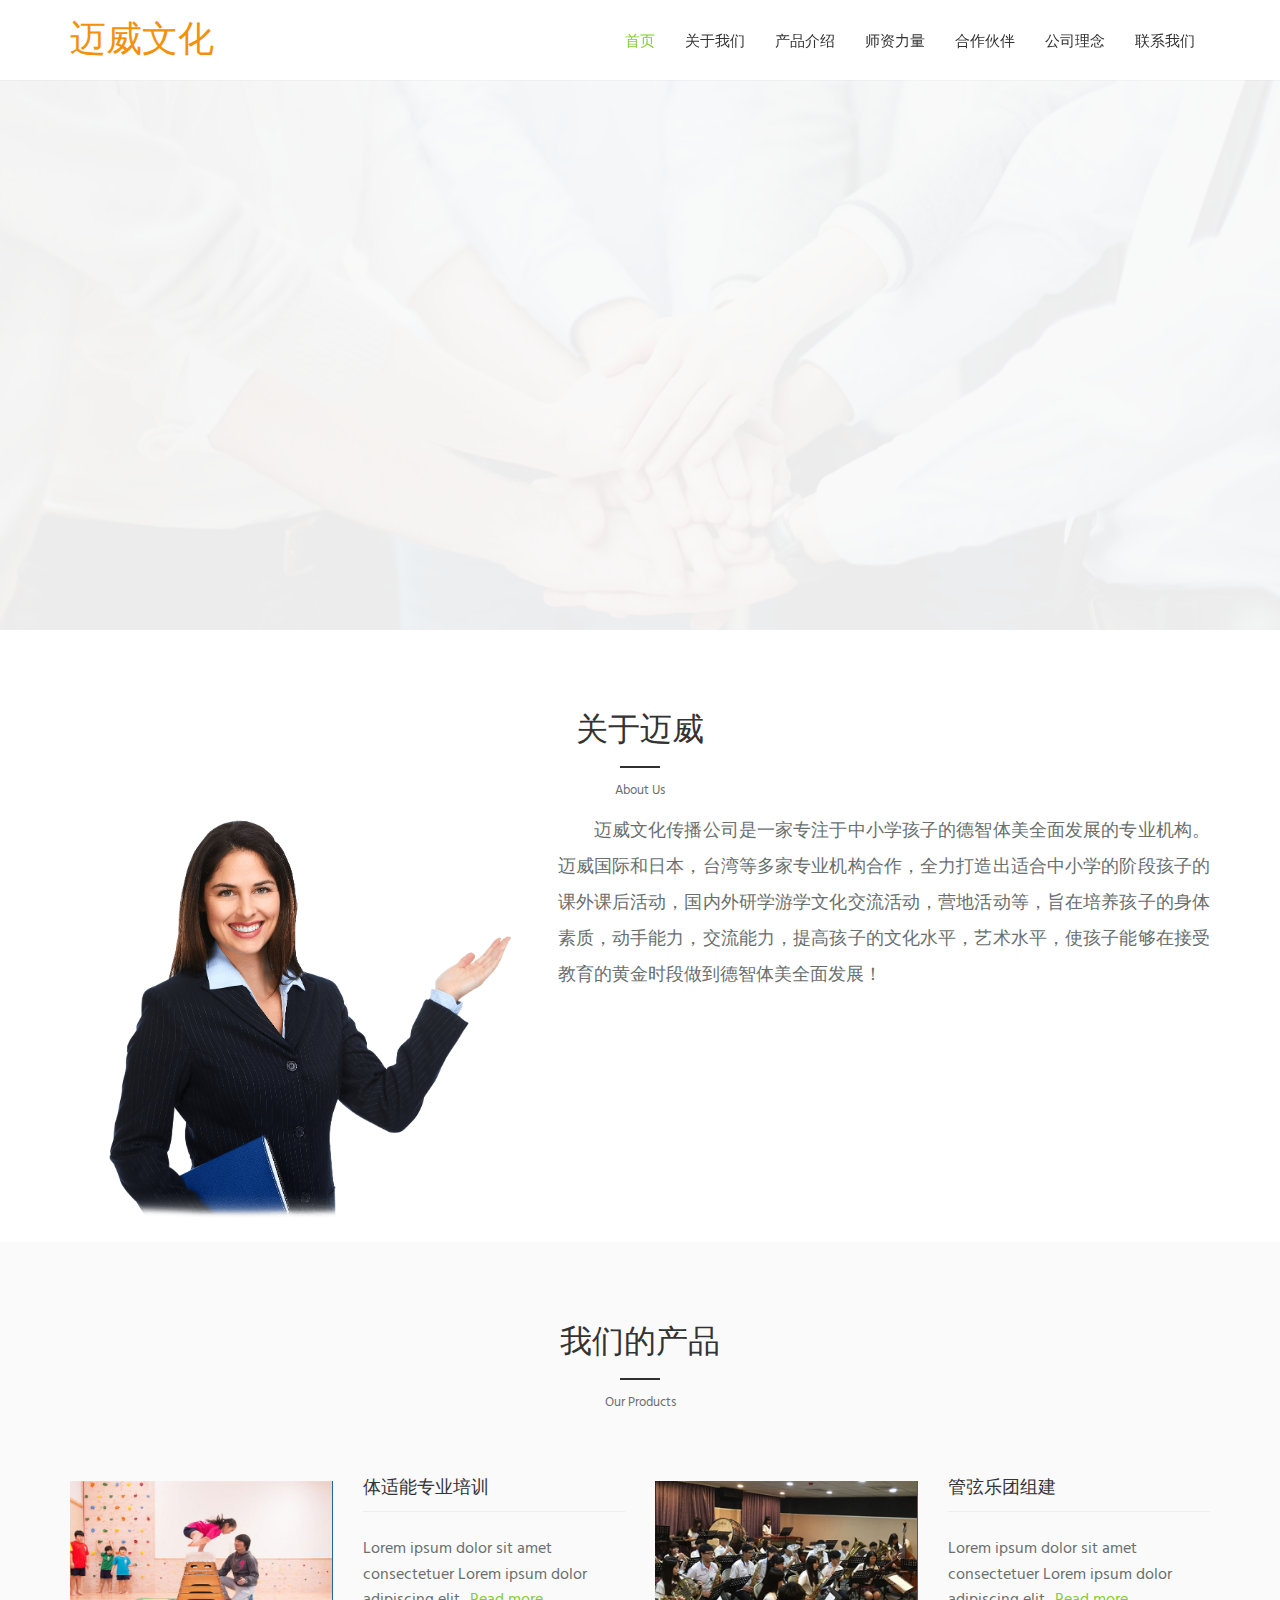
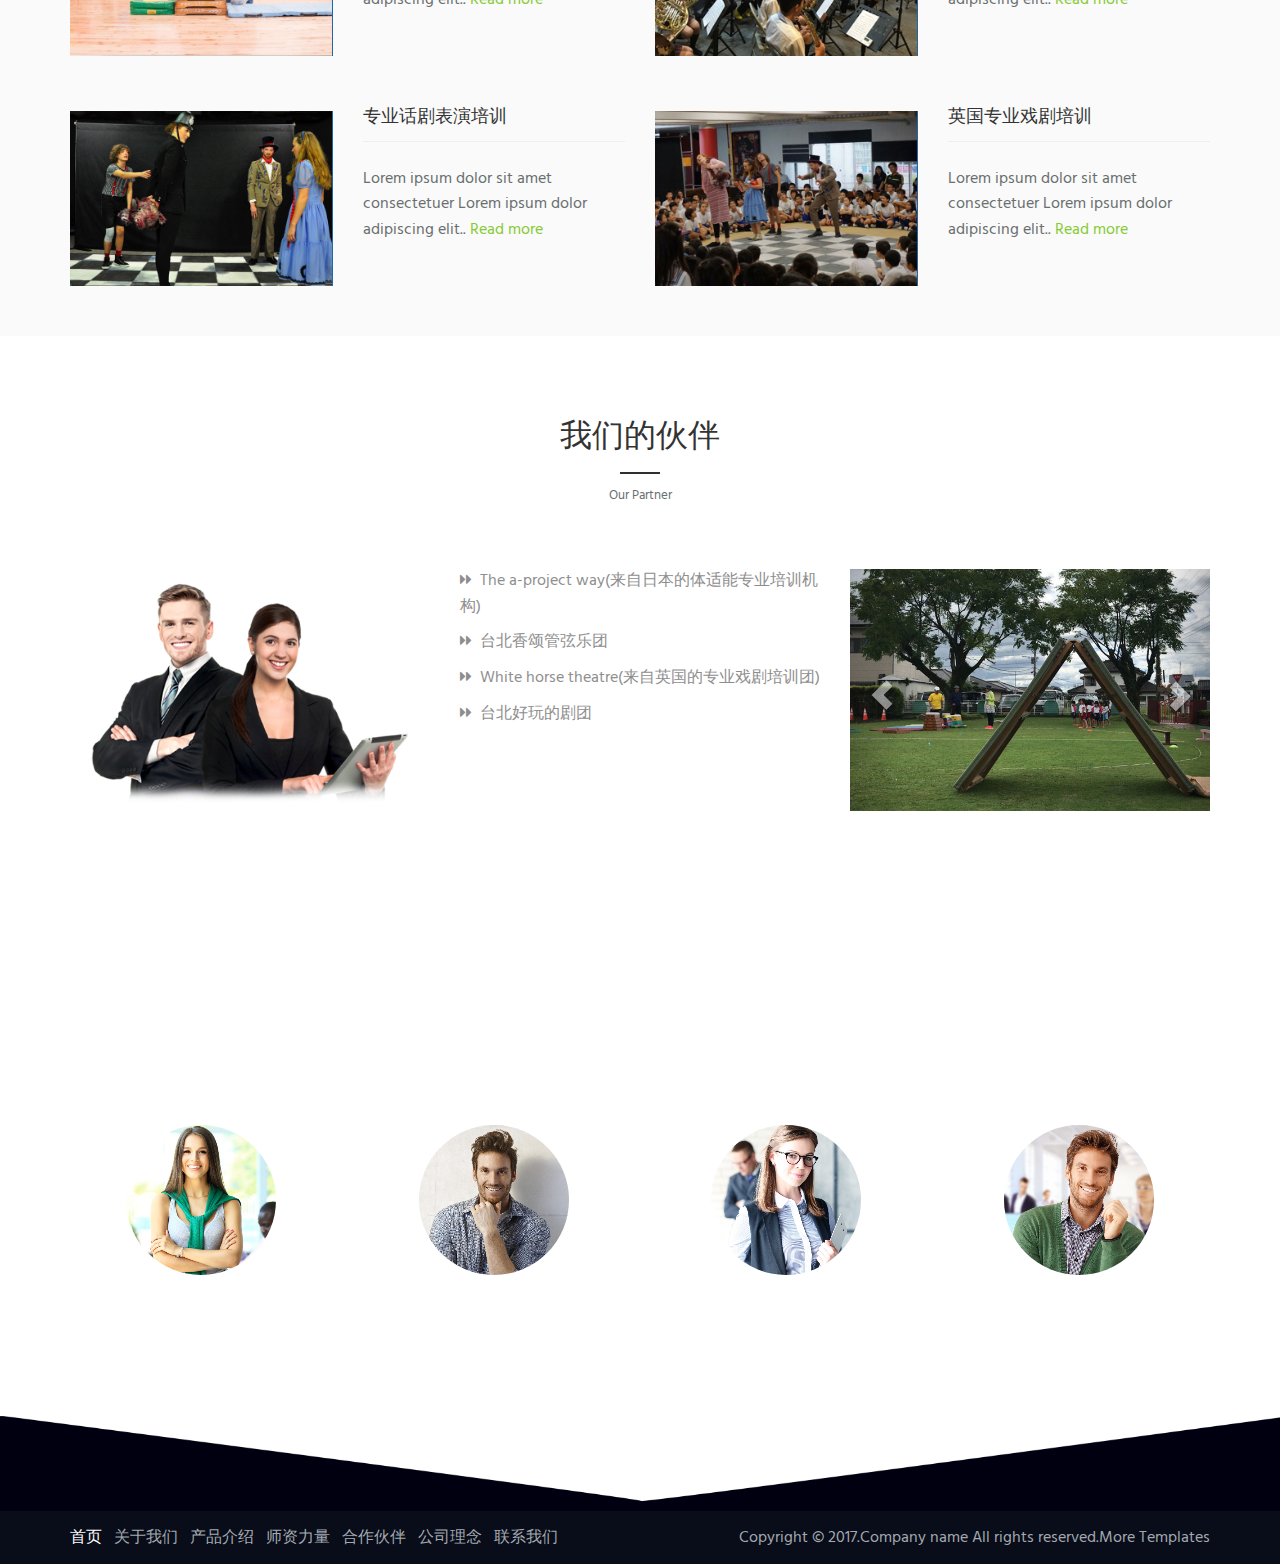
<file: index.html>
﻿<!DOCTYPE html>
<html lang="en">
<head>
    <meta charset="UTF-8">
    <meta content='width=device-width, initial-scale=1, maximum-scale=1, user-scalable=no' name='viewport'>
    <title>首页</title>
    <link rel="icon" type="image/png" sizes="32x32" href="images/favicon-32x32.png">

    <link rel="stylesheet" href="css/bootstrap.css">
    <link rel="stylesheet" href="css/font-awesome.min.css">
    <link rel="stylesheet" href="vendors/revolution-slider/css/layers.css">
    <link rel="stylesheet" href="vendors/revolution-slider/css/navigation.css">
    <link rel="stylesheet" href="vendors/revolution-slider/css/settings.css">
    <link rel="stylesheet" href="vendors/imagehover/css/imagehover.min.css">
    <link rel="stylesheet" href="vendors/animate/animate.min.css">
    <link rel="stylesheet" href="vendors/iCheck/css/all.css">
    <link rel="stylesheet" href="vendors/sweetalert2/css/sweetalert2.min.css">

    <link rel="stylesheet" href="css/custom.css?v=0516-1">
</head>
<body>

<div class="preloader" style="position:fixed;
    width:100%;
    height:100%;
    top:0;
    left:0;
    z-index:100000;
    backface-visibility: hidden;
    background: #ffffff;">
    <div style=" width: 50px;
    height: 50px;
    position: absolute;
    left: 50%;
    top: 50%;
    background-position: center;
    margin:-25px 0 0 -25px;">
        <img src="images/loader.gif" alt="loading...">
    </div>
</div>

<header>
    <div class="container">
        <nav class="navbar navbar-default">
            <div class="navbar-header">
                <button class="navbar-toggle" type="button" data-toggle="collapse" data-target="#myMegamenu"><span
                        class="sr-only">Toggle navigation</span>
                    <span class="icon-bar"></span>
                    <span class="icon-bar"></span>
                    <span class="icon-bar"></span>

                </button>
                <a class="navbar-brand" href="index.html">迈威文化<!--<img src="images/3.png" class="img-responsive" alt="company-logo">--></a>
            </div>
            <div class="collapse navbar-collapse navbar-right" id="myMegamenu">
                <ul class="nav navbar-nav">
                    <li class="list2"><a href="index.html" class="hvr-underline-from-center thisover">首页</a></li>
                    <li class="list2"><a href="about_us.html" class="hvr-underline-from-center">关于我们</a></li>
                    <li class="list2"><a href="products.html" class="hvr-underline-from-center">产品介绍</a></li>
                    <li class="list2"><a href="careers.html" class="hvr-underline-from-center">师资力量</a></li>
                    <li class="list2"><a href="services.html" class="hvr-underline-from-center">合作伙伴</a></li>
                    <li class="list2"><a href="blog.html" class="hvr-underline-from-center">公司理念</a></li>
                    <li class="list2"><a href="contact_us.html" class="hvr-underline-from-center">联系我们</a></li>
                </ul>
            </div>

        </nav>
    </div>
</header>

<div class="tp-banner-container rev_slider_wrapper fullwidthbanner-container" data-alias="news-hero72">
    <div class="home_slider">
        <ul>
            <li data-index="rs-10" data-transition="fade" data-slotamount="7" class="bg-light"
                data-easein="Power4.easeInOut" data-delay="5000" data-easeout="Power4.easeInOut" data-masterspeed="2000"
                data-rotate="0" data-saveperformance="off" data-title="Love it?" data-description="">
                <img src="images/new_slider1.jpg" alt="systemimg" data-kenburns="off" data-bgposition="center center"
                     data-duration="10000" data-ease="Linear.easeNone" data-scalestart="100" data-scaleend="120"
                     data-rotatestart="0" data-rotateend="0" data-offsetstart="0 -500" data-bgfit="cover"
                     data-offsetend="0 500" data-bgparallax="10" class="rev-slidebg" data-no-retina>
                <div class="tp-caption  sfb tp-resizeme" data-x="center"
                     data-y="120" data-speed="700" data-start="1000" data-easing="Power0.easeInOut"
                     data-splitin="words"
                     data-splitout="none" data-elementdelay="0.1" data-endelementdelay="0.1"
                     style="z-index: 5; max-width: inherit; max-height: inherit; white-space: nowrap;color: #fff;font-size:60px;font-family: lato">
                    欢迎 光临
                </div>
                <div class="tp-caption sft tp-resizeme" data-x="center"
                     data-y="200" data-speed="700" data-start="1000" data-easing="Power0.easeInOut"
                     data-splitin="words"
                     data-splitout="none" data-elementdelay="0.1" data-endelementdelay="0.1"
                     style="z-index: 5; max-width: inherit; max-height: inherit; white-space: nowrap;color: #fff;font-size:70px;font-family: lato">
                    四川迈威文化传播有限公司
                </div>

                <div class="hidden-xs tp-caption  sfl tp-resizeme" data-x="430"
                     data-y="340" data-speed="1000" data-start="2000" data-easing="Power3.easeInOut"
                     data-splitout="none" data-elementdelay="0.1" data-endelementdelay="0.1"
                     style="z-index: 5;">
                    <a href="contact_us.html" class="slider_btn hvr-shutter-out-horizontal">联系我们</a>
                </div>
                <div class="hidden-xs tp-caption  sfr tp-resizeme" data-x="600"
                     data-y="340" data-speed="1000" data-start="2000" data-easing="Power3.easeInOut"
                     data-splitout="none" data-elementdelay="0.1" data-endelementdelay="0.1"
                     style="z-index: 5">
                    <a href="contact_us.html" class="slider_btn">沟通合作</a>
                </div>

            </li>
        </ul>
    </div>
</div>

<div class="container">
    <div class="row">
        <div class="col-sm-6 col-sm-offset-3 m-t-50">
            <h2 class="heading underline">关于迈威</h2>
            <p class="text-center" style="font-size: 13px;">About Us</p>
        </div>
    </div>

    <div class="row">
        <div class="col-sm-5">
            <img src="images/index3.png" alt="boyimg" class="img-responsive">
        </div>

        <div class="col-sm-7">
            <div class="row">
                <div class="col-xs-12 text-justify">
                    <p style="font-size: 18px; line-height: 36px;">　　迈威文化传播公司是一家专注于中小学孩子的德智体美全面发展的专业机构。迈威国际和日本，台湾等多家专业机构合作，全力打造出适合中小学的阶段孩子的课外课后活动，国内外研学游学文化交流活动，营地活动等，旨在培养孩子的身体素质，动手能力，交流能力，提高孩子的文化水平，艺术水平，使孩子能够在接受教育的黄金时段做到德智体美全面发展！</p>
                </div>

            </div>
        </div>
    </div>
</div>

<section class="bg-default section-bottom-pad-40">
    <div class="container">
        <div class="row">
            <div class="col-sm-6 col-sm-offset-3 m-t-50">
                <h2 class="heading underline">我们的产品</h2>
                <p class="text-center" style="font-size: 13px;">Our Products</p>
            </div>
        </div>
        <div class="row section-top-10">
            <div class="col-sm-6 section-top-25">
                <div class="row">
                    <div class="col-md-6 section-top-align">
                        <figure class="imghvr-slide-up img-responsive">
                            <img src="images/tsn_01_640.jpg" alt="gallery3" />
                        </figure>
                    </div>
                    <div class="col-md-6">
                        <h5>体适能专业培训</h5>
                        <hr/>
                        <p>Lorem ipsum dolor sit amet consectetuer Lorem ipsum dolor <br/>adipiscing elit.. <a href="products.html" class="text-success"> Read more</a></p>
                    </div>
                </div>
            </div>
            <div class="col-sm-6 section-top-25">
                <div class="row">
                    <div class="col-md-6 section-top-align">
                        <figure class="imghvr-slide-up img-responsive">
                            <img src="images/tsn_17_640.jpg" alt="gallery3" />
                        </figure>
                    </div>
                    <div class="col-md-6">
                        <h5>管弦乐团组建</h5>
                        <hr/>
                        <p class="section-top-25">Lorem ipsum dolor sit amet consectetuer Lorem ipsum dolor <br/>adipiscing
                            elit.. <a href="products.html" class="text-success"> Read more</a></p>
                    </div>
                </div>
            </div>
        </div>
        <div class="row">
            <div class="col-sm-6 section-top-25">
                <div class="row">
                    <div class="col-md-6 section-top-align">
                        <figure class="imghvr-slide-up img-responsive">
                            <img src="images/baima_11_640.jpg" alt="gallery3" />
                        </figure>
                    </div>
                    <div class="col-md-6">
                        <h5>专业话剧表演培训</h5>
                        <hr/>
                        <p>Lorem ipsum dolor sit amet consectetuer Lorem ipsum dolor <br/>adipiscing elit.. <a href="products.html" class="text-success"> Read more</a></p>
                    </div>
                </div>
            </div>
            <div class="col-sm-6 section-top-25">
                <div class="row">
                    <div class="col-md-6 section-top-align">
                        <figure class="imghvr-slide-up img-responsive">
                            <img src="images/baima_02_640.jpg" alt="gallery3" />
                        </figure>
                    </div>
                    <div class="col-md-6">
                        <h5>英国专业戏剧培训</h5>
                        <hr/>
                        <p>Lorem ipsum dolor sit amet consectetuer Lorem ipsum dolor <br/>adipiscing elit.. <a href="products.html" class="text-success"> Read more</a></p>
                    </div>
                </div>
            </div>
        </div>
    </div>
</section>

<div class="container">
    <div class="row">
        <div class="col-sm-6 col-sm-offset-3 m-t-50">
            <h2 class="heading underline">我们的伙伴</h2>
            <p class="text-center" style="font-size: 13px;">Our Partner</p>
        </div>
    </div>
    <div class="row m-t-50">
        <div class="col-sm-4">
            <img src="images/home2_slider_layer3.png" alt="img" class="img-responsive center-block">
        </div>
        <div class="col-sm-4">
            <ul class="list-unstyled">
                <li class="link_transition"><a href="services.html"><i class="fa fa-caret-right"></i><i class="fa fa-caret-right"></i> &nbsp;The a-project way(来自日本的体适能专业培训机构)</a></li>
                <li class="link_transition  section-top-10"><a href="services.html"><i class="fa fa-caret-right"></i><i class="fa fa-caret-right"></i> &nbsp;台北香颂管弦乐团</a></li>
                <li class="link_transition  section-top-10"><a href="services.html"><i class="fa fa-caret-right"></i><i class="fa fa-caret-right"></i> &nbsp;White horse theatre(来自英国的专业戏剧培训团)</a></li>
                <li class="link_transition  section-top-10"><a href="services.html"><i class="fa fa-caret-right"></i><i class="fa fa-caret-right"></i> &nbsp;台北好玩的剧团</a></li>
            </ul>
        </div>
        <div class="col-sm-4">
            <div id="Services_Carousel" class="carousel slide" data-ride="carousel">
                <ol class="carousel-indicators">
                    <li data-target="#Services_Carousel" data-slide-to="0" class="active"></li>
                    <li data-target="#Services_Carousel" data-slide-to="1"></li>
                    <li data-target="#Services_Carousel" data-slide-to="2"></li>
                </ol>
                <div class="carousel-inner">
                    <div class="item active" data-interval="3000">
                        <figure class="imghvr-zoom-in">
                            <img src="images/tsn_03_640.jpg" alt="people" class="img-responsive">
                            <figcaption>
                                <div class="text-center">

                                    <h6 class="text-white"> Web Development</h6>
                                    <p class="text-white">
                                        Lorem ipsum dolor sit amet <br/>consectetuer adipiscing elit..
                                    </p>

                                    <a href="services.html" class="btn btn-success">Read more</a>
                                </div>
                            </figcaption>
                        </figure>
                    </div>
                    <div class="item" data-interval="3000">
                        <figure class="imghvr-zoom-in">
                            <img src="images/tsn_17_640.jpg" alt="people" class="img-responsive">
                            <figcaption>
                                <div class="text-center">

                                    <h6 class="text-white">Big Data & Analytics </h6>
                                    <p class="text-white">
                                        Lorem ipsum dolor sit amet <br/>consectetuer adipiscing elit..
                                    </p>
                                    <a href="services.html" class="btn btn-success">Read more</a>
                                </div>
                            </figcaption>
                        </figure>
                    </div>
                    <div class="item" data-interval="3000">
                        <figure class="imghvr-zoom-in">
                            <img src="images/baima_11_640.jpg" alt="people" class="img-responsive">
                            <figcaption>
                                <div class="text-center">

                                    <h6 class="text-white">IT Services </h6>
                                    <p class="text-white">
                                        Lorem ipsum dolor sit amet <br/>consectetuer adipiscing elit..
                                    </p>

                                    <a href="services.html" class="btn btn-success">Read more</a>
                                </div>
                            </figcaption>
                        </figure>
                    </div>
                </div>
                <!-- Left and right controls -->
                <a class="left carousel-control" href="#Services_Carousel" role="button" data-slide="prev">
                    <span class="glyphicon glyphicon-chevron-left" aria-hidden="true"></span>
                    <span class="sr-only">Previous</span>
                </a>
                <a class="right carousel-control" href="#Services_Carousel" role="button" data-slide="next">
                    <span class="glyphicon glyphicon-chevron-right" aria-hidden="true"></span>
                    <span class="sr-only">Next</span>
                </a>
            </div>
        </div>
    </div>
</div>

<section class="meetourteam m-t-70 parallax">
    <div class="container">
        <div class="row">
            <div class="col-sm-6 col-sm-offset-3 m-t-50">
                <h2 class="text-white heading2 underline2 text-center" style="font-size: 32px;">我们的团队</h2>
                <p class="text-center text-white" style="font-size: 13px;">Our Team</p>

            </div>
        </div>
        <div class="row m-t-50">
            <div class="col-xs-12">
                <div class="row">
                    <div class="col-sm-3 text-center">
                        <img src="images/meet5.png" alt="girlimg"
                             class="img-responsive img-circle center-block industry-img">
                        <h4 class="text-white">Jessica Mantra</h4>
                        <p class="text-white">Developer</p>
                    </div>
                    <div class="col-sm-3 text-center">
                        <img src="images/meet2.png" alt="girlimg"
                             class="img-responsive img-circle center-block industry-img">
                        <h4 class="text-white">James Stone</h4>
                        <p class="text-white">Designer</p>
                    </div>
                    <div class="col-sm-3 text-center">
                        <img src="images/meet4.png" alt="girlimg"
                             class="img-responsive img-circle center-block industry-img">
                        <h4 class="text-white">Lamere Salley</h4>
                        <p class="text-white">Team Lead</p>
                    </div>
                    <div class="col-sm-3 text-center section-bottom-pad-40">
                        <img src="images/meet3.png" alt="girlimg"
                             class="img-responsive img-circle center-block industry-img">
                        <h4 class="text-white">Jhon Does</h4>
                        <p class="text-white">Manager</p>
                    </div>
                </div>
            </div>
        </div>
    </div>
    <div class="shape"></div>
</section>

<section class="copy-rights">
    <div class="container ">
        <div class="row">
            <div class="col-xs-12 col-sm-6 section-top-15">
                <p class="footer_text_color">
                    <a href="index.html" class="thisover">首页</a> &nbsp;
                    <a href="about_us.html">关于我们</a> &nbsp;
                    <a href="products.html">产品介绍</a> &nbsp;
                    <a href="careers.html">师资力量</a> &nbsp;
                    <a href="services.html">合作伙伴</a> &nbsp;
                    <a href="blog.html">公司理念</a> &nbsp;
                    <a href="contact_us.html">联系我们</a>
                </p>
            </div>
            <div class="col-xs-12 col-sm-6 text-right section-top-15">
                <p class="footer_text_color  ">Copyright &copy; 2017.Company name All rights reserved.More Templates</p>
            </div>
        </div>
        <a href="#" id="return-to-top"><img src="images/backto.png" alt="image-missing"></a>
    </div>
</section>

<script src="js/jquery.min.js"></script>
<script src="js/bootstrap.min.js"></script>
<script src="vendors/revolution-slider/js/jquery.themepunch.revolution.min.js"></script>
<script src="vendors/revolution-slider/js/jquery.themepunch.tools.min.js"></script>
<script src="vendors/iCheck/js/icheck.js"></script>
<script src="vendors/countup/js/countUp.min.js"></script>
<script src="vendors/sweetalert2/js/sweetalert2.min.js"></script>
<script src="vendors/jribbble/js/jribbble.min.js"></script>

<script src="js/custom.js?v=0516-1"></script>

</body>
</html>
</file>
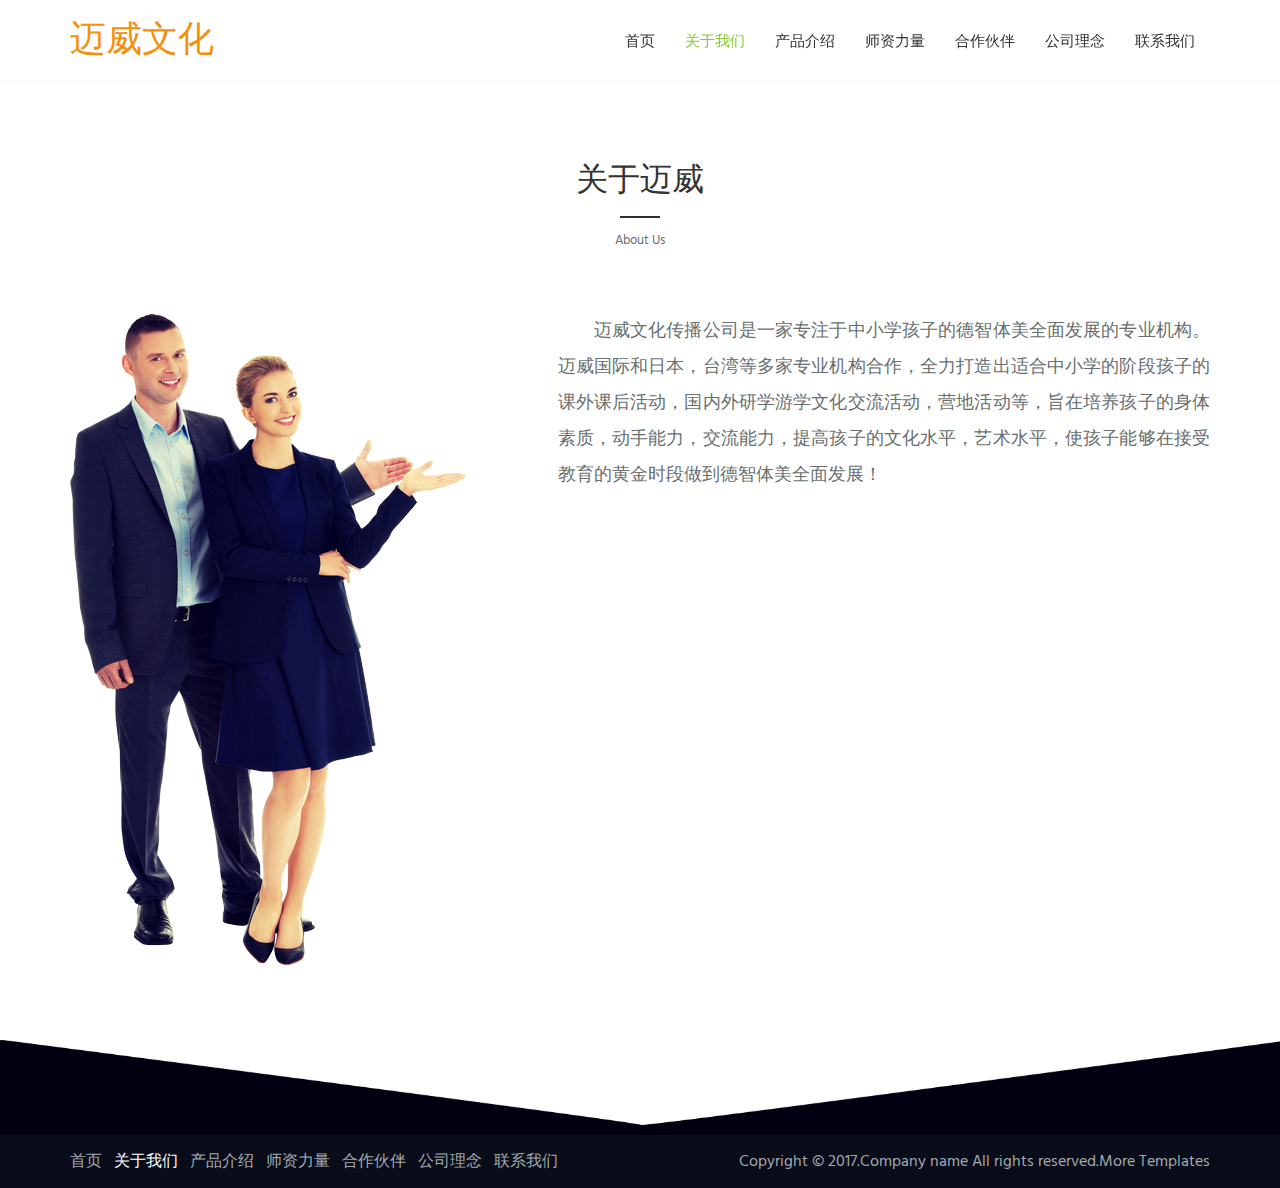
<file: about_us.html>
﻿<!DOCTYPE html>
<html lang="en">
<head>
    <meta charset="UTF-8">
    <meta content='width=device-width, initial-scale=1, maximum-scale=1, user-scalable=no' name='viewport'>
    <title>关于我们</title>
    <link rel="icon" type="image/png" sizes="32x32" href="images/favicon-32x32.png">

    <link rel="stylesheet" href="css/bootstrap.css">
    <link rel="stylesheet" href="css/font-awesome.min.css">
    <link rel="stylesheet" href="vendors/animate/animate.min.css">
    <link rel="stylesheet" href="vendors/imagehover/css/imagehover.min.css">
    <link rel="stylesheet" href="vendors/iCheck/css/all.css">
    <link rel="stylesheet" href="vendors/circliful/css/jquery.circliful.css">
    <link rel="stylesheet" href="vendors/sweetalert2/css/sweetalert2.min.css">

    <link rel="stylesheet" href="css/custom.css?v=0516-1">

</head>
<body>

<div class="preloader" style="position:fixed;
    width:100%;
    height:100%;
    top:0;
    left:0;
    z-index:100000;
    backface-visibility: hidden;
    background: #ffffff;">
    <div style=" width: 50px;
    height: 50px;
    position: absolute;
    left: 50%;
    top: 50%;
    background-position: center;
    margin:-25px 0 0 -25px;">
        <img src="images/loader.gif" alt="loading...">
    </div>
</div>

<header>
    <div class="container">
        <nav class="navbar navbar-default">
            <div class="navbar-header">
                <button class="navbar-toggle" type="button" data-toggle="collapse" data-target="#myMegamenu"><span
                        class="sr-only">Toggle navigation</span>
                    <span class="icon-bar"></span>
                    <span class="icon-bar"></span>
                    <span class="icon-bar"></span>

                </button>
                <a class="navbar-brand" href="index.html">迈威文化</a>
            </div>
            <div class="collapse navbar-collapse navbar-right" id="myMegamenu">
                <ul class="nav navbar-nav">
                    <li class="list2"><a href="index.html" class="hvr-underline-from-center">首页</a></li>
                    <li class="list2"><a href="about_us.html" class="hvr-underline-from-center thisover">关于我们</a></li>
                    <li class="list2"><a href="products.html" class="hvr-underline-from-center">产品介绍</a></li>
                    <li class="list2"><a href="careers.html" class="hvr-underline-from-center">师资力量</a></li>
                    <li class="list2"><a href="services.html" class="hvr-underline-from-center">合作伙伴</a></li>
                    <li class="list2"><a href="blog.html" class="hvr-underline-from-center">公司理念</a></li>
                    <li class="list2"><a href="contact_us.html" class="hvr-underline-from-center">联系我们</a></li>
                </ul>
            </div>

        </nav>
    </div>
</header>

<div class="container">
    <div class="row">
        <div class="col-sm-6 col-sm-offset-3 text-center m-t-50">
            <h2 class="text-center heading underline">关于迈威</h2>
            <p style="font-size: 13px;">About Us</p>
        </div>
    </div>
    <div class="row m-t-50">
        <div class="col-sm-5">
            <img src="images/about_img.png" class="img-responsive" alt="about_image">
            <br/>
        </div>
        <div class="col-sm-7">
            <div class="row">
                <div class="col-xs-12 text-justify">
                    <p style="font-size: 18px; line-height: 36px;">　　迈威文化传播公司是一家专注于中小学孩子的德智体美全面发展的专业机构。迈威国际和日本，台湾等多家专业机构合作，全力打造出适合中小学的阶段孩子的课外课后活动，国内外研学游学文化交流活动，营地活动等，旨在培养孩子的身体素质，动手能力，交流能力，提高孩子的文化水平，艺术水平，使孩子能够在接受教育的黄金时段做到德智体美全面发展！</p>
                </div>

            </div>
        </div>
    </div>
</div>

<div class="shape section-top-50"></div>

<section class="copy-rights">
    <div class="container ">
        <div class="row">
            <div class="col-xs-12 col-sm-6 section-top-15">
                <p class="footer_text_color">
                    <a href="index.html">首页</a> &nbsp;
                    <a href="about_us.html" class="thisover">关于我们</a> &nbsp;
                    <a href="products.html">产品介绍</a> &nbsp;
                    <a href="careers.html">师资力量</a> &nbsp;
                    <a href="services.html">合作伙伴</a> &nbsp;
                    <a href="blog.html">公司理念</a> &nbsp;
                    <a href="contact_us.html">联系我们</a>
                </p>
            </div>
            <div class="col-xs-12 col-sm-6 text-right section-top-15">
                <p class="footer_text_color  ">Copyright &copy; 2017.Company name All rights reserved.More Templates</p>
            </div>
        </div>
        <a href="#" id="return-to-top"><img src="images/backto.png" alt="image-missing"></a>
    </div>
</section>

<script src="js/jquery.min.js"></script>
<script src="js/bootstrap.min.js"></script>
<script src="vendors/iCheck/js/icheck.js"></script>
<script src="vendors/isotope/js/isotope.pkgd.min.js"></script>
<script src="vendors/countup/js/countUp.min.js"></script>
<script src="vendors/circliful/js/jquery.circliful.min.js"></script>
<script src="vendors/jribbble/js/jribbble.min.js"></script>
<script src="vendors/sweetalert2/js/sweetalert2.min.js"></script>

<script src="js/custom.js?v=0516-1"></script>

</body>
</html>
</file>
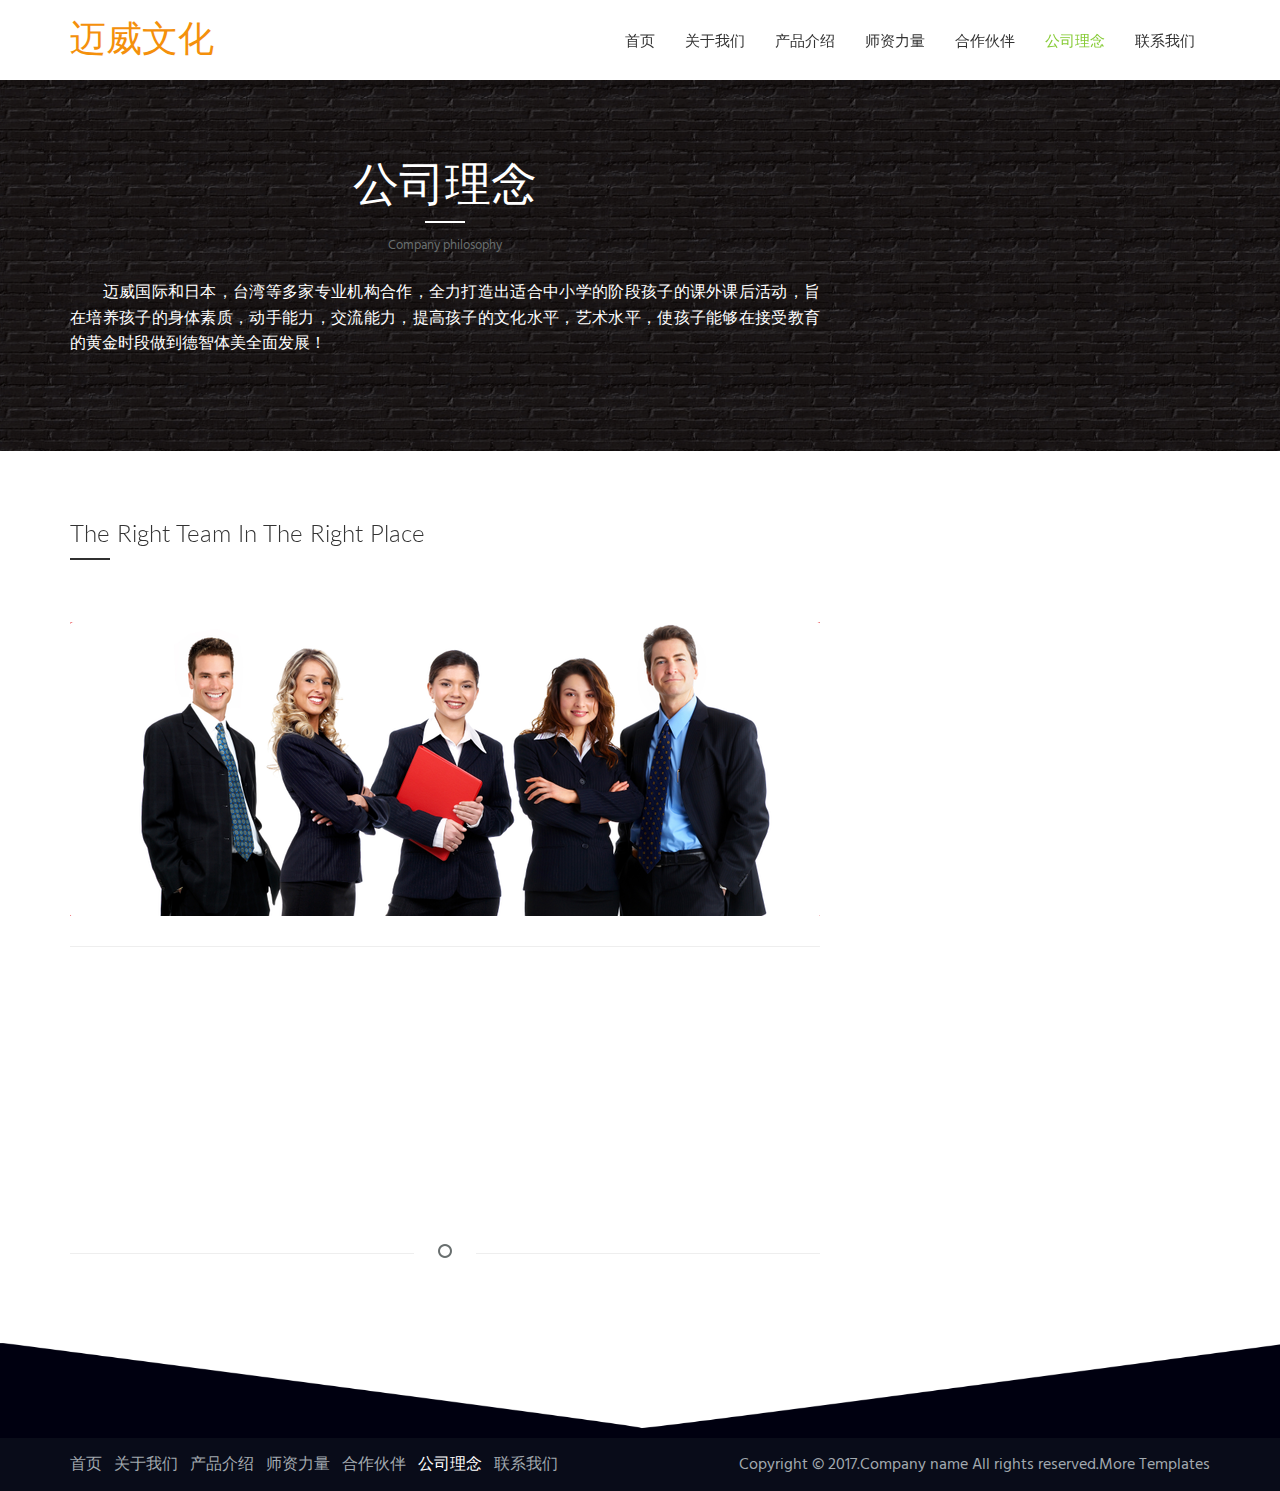
<file: blog.html>
﻿<!DOCTYPE html>
<html lang="en">
<head>
    <meta charset="UTF-8">
    <meta content='width=device-width, initial-scale=1, maximum-scale=1, user-scalable=no' name='viewport'>
    <title>公司理念</title>
    <link rel="icon" type="image/png" sizes="32x32" href="images/favicon-32x32.png">

    <link href="css/bootstrap.css" rel="stylesheet">
    <link href="css/font-awesome.min.css" rel="stylesheet">
    <link href="vendors/plyr/css/plyr.css" rel="stylesheet">
    <link href="vendors/wow/css/animate.css" rel="stylesheet">
    <link rel="stylesheet" href="vendors/iCheck/css/all.css">

    <link rel="stylesheet" href="css/custom.css?v=0516-1">
</head>
<body>

<div class="preloader" style="position:fixed;
    width:100%;
    height:100%;
    top:0;
    left:0;
    z-index:100000;
    backface-visibility: hidden;
    background: #ffffff;">
    <div style=" width: 50px;
    height: 50px;
    position: absolute;
    left: 50%;
    top: 50%;
    background-position: center;
    margin:-25px 0 0 -25px;">
        <img src="images/loader.gif" alt="loading...">
    </div>
</div>

<header>
    <div class="container">
        <nav class="navbar navbar-default">
            <div class="navbar-header">
                <button class="navbar-toggle" type="button" data-toggle="collapse" data-target="#myMegamenu"><span
                        class="sr-only">Toggle navigation</span>
                    <span class="icon-bar"></span>
                    <span class="icon-bar"></span>
                    <span class="icon-bar"></span>

                </button>
                <a class="navbar-brand" href="index.html">迈威文化</a>
            </div>
            <div class="collapse navbar-collapse navbar-right" id="myMegamenu">
                <ul class="nav navbar-nav">
                    <li class="list2"><a href="index.html" class="hvr-underline-from-center">首页</a></li>
                    <li class="list2"><a href="about_us.html" class="hvr-underline-from-center">关于我们</a></li>
                    <li class="list2"><a href="products.html" class="hvr-underline-from-center">产品介绍</a></li>
                    <li class="list2"><a href="careers.html" class="hvr-underline-from-center">师资力量</a></li>
                    <li class="list2"><a href="services.html" class="hvr-underline-from-center">合作伙伴</a></li>
                    <li class="list2"><a href="blog.html" class="hvr-underline-from-center thisover">公司理念</a></li>
                    <li class="list2"><a href="contact_us.html" class="hvr-underline-from-center">联系我们</a></li>
                </ul>
            </div>

        </nav>
    </div>
</header>

<section>
    <div class="blog_banner">
        <div class="container">
            <div class="row">
                <div class="col-md-8 col-xs-12 section-top-25">
                    <h2 class="text-white text-center heading2 underline2">公司理念</h2>
                    <p class="text-center" style="font-size: 13px;">Company philosophy</p>
                    <p class="text-white text-justify section-top-25">　　迈威国际和日本，台湾等多家专业机构合作，全力打造出适合中小学的阶段孩子的课外课后活动，旨在培养孩子的身体素质，动手能力，交流能力，提高孩子的文化水平，艺术水平，使孩子能够在接受教育的黄金时段做到德智体美全面发展！</p>
                    <p class="text-center"><a href="javascript:void(0)" class="btn btn-danger btn-md section-top-align" style="opacity: 0; cursor: default"> </a></p>
                </div>
                <div class="col-md-4 col-xs-12 m-t-50 video">
                    <div data-type="youtube" data-video-id="x0y3VgjhGw0"></div>
                </div>
            </div>
        </div>
    </div>
</section>
<section>
    <div class="container">
        <div class="row">
            <div class="col-sm-8">
                <div class="row wow fadeInDown" data-wow-duration="1s" data-wow-delay="0.2s">
                    <div class="col-xs-12 m-t-50">
                        <h4 class="heading_left underline">
                            The Right Team In The Right Place</h4>
                    </div>
                </div>
                <div class="row wow fadeInDown" data-wow-duration="1s" data-wow-delay="0.2s">
                    <div class="col-xs-12">
                        <div class="m-t-50">
                            <div class="zoom thumb_zoom">
                                <img src="images/blog1.png" class="img-responsive" alt="corporate1">
                            </div>

                        </div>
                    </div>
                </div>
                <hr class="section-top-align">
                <div class="row">
                    <div class="col-xs-12 wow fadeInDown" data-wow-duration="1s" data-wow-delay="0.2s">
                        <div class="text-justify">
                            <p>Lorem ipsum dolor sit amet, consectetuer adipiscing elit, sed diam nonummy nibh
                                euismod tincidunt ut laoreet dolore magna aliquam erat volutpat.</p>
                            <p>Ut wisi enim ad minim veniam, quis
                                nostrud exerci tation ullamcorper suscipit lobortis nisl ut aliquip ex ea commodo
                                consequat. <i><a
                                        href="#" class="text-primary">Duis autem vel eum iriure</a></i> dolor in
                                hendrerit in vulputate
                                velit esse molestie consequat, vel illum dolore eu feugiat nulla facilisis at vero.</p>
                            <p>eros et accumsan et iusto odio dignissim qui blandit praesent luptatum zzril delenit
                                augue duis dolore te feugait nulla
                                facilisi. Nam liber tempor cum soluta nobis. Claritas est etiam processus dynamicus, qui
                                sequitur
                                mutationem consuetudium lectorum.</p>
                        </div>
                    </div>
                </div>
                <section>
                    <div class="seperator section-top-25">
                        <i class="fa fa-circle-o"></i>
                    </div>
                </section>
            </div>
        </div>
    </div>
</section>

<div class="shape section-top-50"></div>

<section class="copy-rights">
    <div class="container ">
        <div class="row">
            <div class="col-xs-12 col-sm-6 section-top-15">
                <p class="footer_text_color">
                    <a href="index.html">首页</a> &nbsp;
                    <a href="about_us.html">关于我们</a> &nbsp;
                    <a href="products.html">产品介绍</a> &nbsp;
                    <a href="careers.html">师资力量</a> &nbsp;
                    <a href="services.html">合作伙伴</a> &nbsp;
                    <a href="blog.html" class="thisover">公司理念</a> &nbsp;
                    <a href="contact_us.html">联系我们</a>
                </p>
            </div>
            <div class="col-xs-12 col-sm-6 text-right section-top-15">
                <p class="footer_text_color  ">Copyright &copy; 2017.Company name All rights reserved.More Templates</p>
            </div>
        </div>
        <a href="#" id="return-to-top"><img src="images/backto.png" alt="image-missing"></a>
    </div>
</section>

<script src="js/jquery.min.js"></script>
<script src="js/bootstrap.min.js"></script>
<script src="vendors/plyr/js/plyr.js"></script>
<script src="vendors/wow/js/wow.min.js"></script>
<script src="vendors/jquery_newsTicker/js/newsTicker.js"></script>
<script src="vendors/iCheck/js/icheck.js"></script>
<script src="vendors/jribbble/js/jribbble.min.js"></script>

<script src="js/custom.js?v=0516-1"></script>
</body>
</html>
</file>
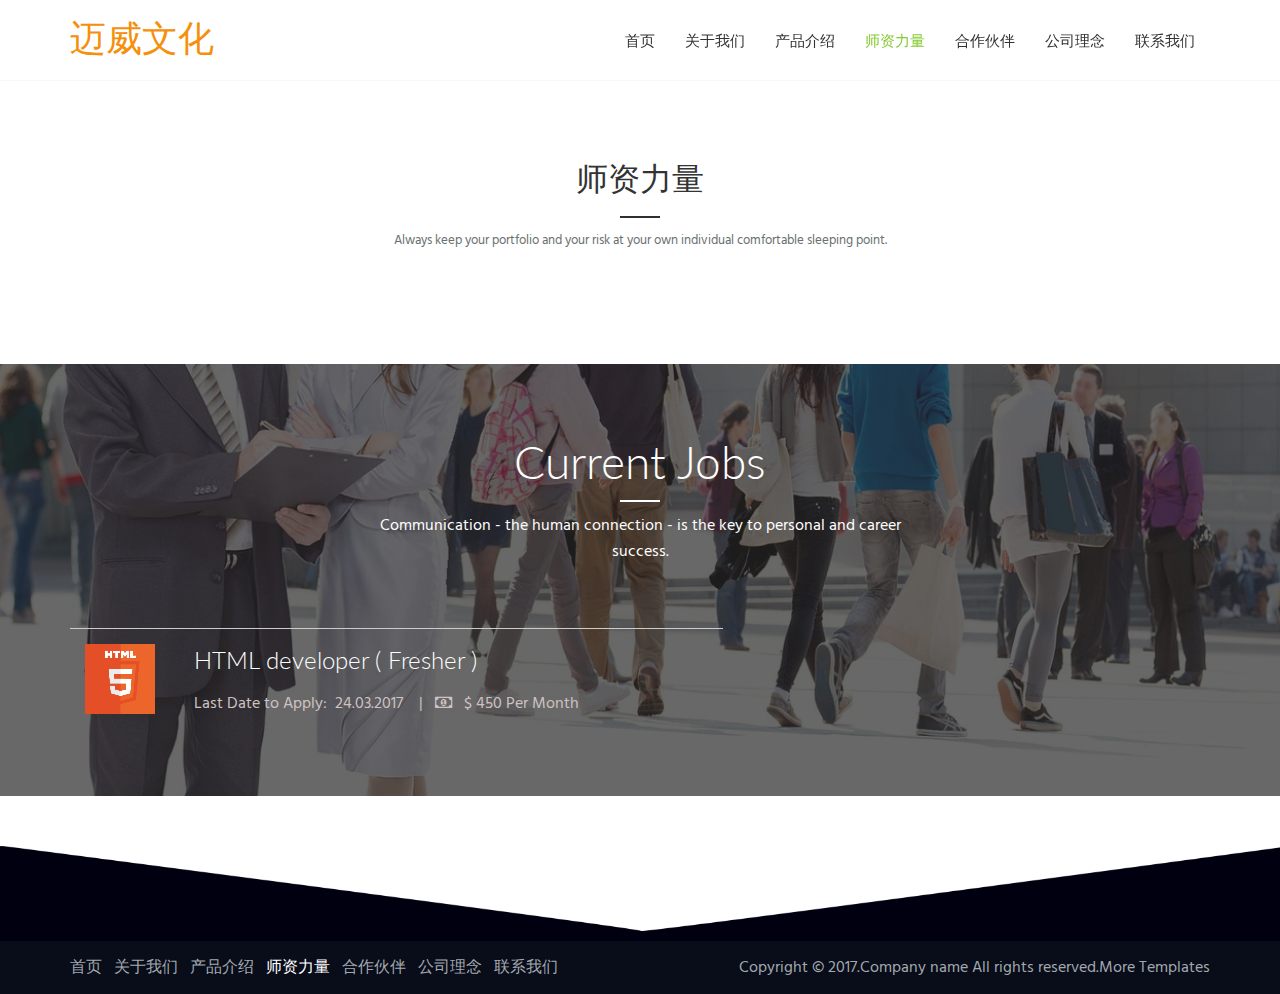
<file: careers.html>
﻿<!DOCTYPE html>
<html lang="en">
<head>
    <meta charset="UTF-8">
    <meta content='width=device-width, initial-scale=1, maximum-scale=1, user-scalable=no' name='viewport'>
    <title>师资力量</title>
    <link rel="icon" type="image/png" sizes="32x32" href="images/favicon-32x32.png">

    <link rel="stylesheet" href="css/bootstrap.css">
    <link rel="stylesheet" href="css/font-awesome.min.css">
    <link rel="stylesheet" href="vendors/select2/css/select2.min.css">
    <link href="vendors/wow/css/animate.css" rel="stylesheet">
    <link rel="stylesheet" href="vendors/iCheck/css/all.css">

    <link rel="stylesheet" href="css/custom.css?v=0516-1">
</head>
<body>

<div class="preloader" style="position:fixed;
    width:100%;
    height:100%;
    top:0;
    left:0;
    z-index:100000;
    backface-visibility: hidden;
    background: #ffffff;">
    <div style=" width: 50px;
    height: 50px;
    position: absolute;
    left: 50%;
    top: 50%;
    background-position: center;
    margin:-25px 0 0 -25px;">
        <img src="images/loader.gif" alt="loading...">
    </div>
</div>

<header>
    <div class="container">
        <nav class="navbar navbar-default">
            <div class="navbar-header">
                <button class="navbar-toggle" type="button" data-toggle="collapse" data-target="#myMegamenu"><span
                        class="sr-only">Toggle navigation</span>
                    <span class="icon-bar"></span>
                    <span class="icon-bar"></span>
                    <span class="icon-bar"></span>

                </button>
                <a class="navbar-brand" href="index.html">迈威文化</a>
            </div>
            <div class="collapse navbar-collapse navbar-right" id="myMegamenu">
                <ul class="nav navbar-nav">
                    <li class="list2"><a href="index.html" class="hvr-underline-from-center">首页</a></li>
                    <li class="list2"><a href="about_us.html" class="hvr-underline-from-center">关于我们</a></li>
                    <li class="list2"><a href="products.html" class="hvr-underline-from-center">产品介绍</a></li>
                    <li class="list2"><a href="careers.html" class="hvr-underline-from-center thisover">师资力量</a></li>
                    <li class="list2"><a href="services.html" class="hvr-underline-from-center">合作伙伴</a></li>
                    <li class="list2"><a href="blog.html" class="hvr-underline-from-center">公司理念</a></li>
                    <li class="list2"><a href="contact_us.html" class="hvr-underline-from-center">联系我们</a></li>
                </ul>
            </div>

        </nav>
    </div>
</header>

<div class="container">
    <div class="row">
        <div class="col-xs-12 m-t-50">
            <h2 class="heading underline">师资力量</h2>
            <p class="text-center" style="font-size: 13px;">Always keep your portfolio and your risk at your own individual comfortable sleeping point.</p>
        </div>
    </div>
    <div class="row m-t-50"></div>
</div>
<section class="careers_bg parallax m-t-50 section-bottom-pad-40">
    <div class="container">
        <div class="row">
            <div class="col-sm-6 col-sm-offset-3 m-t-50">
                <h2 class="heading2 underline2 text-center text-white">Current Jobs</h2>
                <p class="text-center text-white">Communication - the human connection - is the key to personal and
                    career success.</p>
            </div>
        </div>
        <div class="row">
            <div class="col-sm-7 m-t-50 careers">
                <div class="row">
                    <div class="col-xs-12">
                        <div class="careers_border_top">
                            <div class="row">
                                <div class="col-xs-2  section-top-15 section-bottom-15">
                                    <img src="images/html.png" class="img-responsive" alt="html-icon">
                                </div>
                                <div class="col-xs-10">
                                    <h4><a href="apply_job.html">HTML developer ( Fresher )</a></h4>
                                    <p class="text-white">Last Date to Apply: &nbsp;24.03.2017 &nbsp;&nbsp; | &nbsp; <i
                                            class="fa fa-money" aria-hidden="true"></i> &nbsp; $ 450 Per Month </p>
                                </div>
                            </div>
                        </div>
                    </div>
                </div>
            </div>
        </div>
    </div>
    <br/>
</section>

<div class="shape section-top-50"></div>

<section class="copy-rights">
    <div class="container ">
        <div class="row">
            <div class="col-xs-12 col-sm-6 section-top-15">
                <p class="footer_text_color">
                    <a href="index.html">首页</a> &nbsp;
                    <a href="about_us.html">关于我们</a> &nbsp;
                    <a href="products.html">产品介绍</a> &nbsp;
                    <a href="careers.html" class="thisover">师资力量</a> &nbsp;
                    <a href="services.html">合作伙伴</a> &nbsp;
                    <a href="blog.html">公司理念</a> &nbsp;
                    <a href="contact_us.html">联系我们</a>
                </p>
            </div>
            <div class="col-xs-12 col-sm-6 text-right section-top-15">
                <p class="footer_text_color  ">Copyright &copy; 2017.Company name All rights reserved.More Templates</p>
            </div>
        </div>
        <a href="#" id="return-to-top"><img src="images/backto.png" alt="image-missing"></a>
    </div>
</section>

<script src="js/jquery.min.js"></script>
<script src="js/bootstrap.min.js"></script>
<script src="vendors/select2/js/select2.min.js"></script>
<script src="vendors/wow/js/wow.min.js"></script>
<script src="vendors/iCheck/js/icheck.js"></script>
<script src="vendors/jribbble/js/jribbble.min.js"></script>

<script src="js/custom.js?v=0516-1"></script>
</body>
</html>
</file>
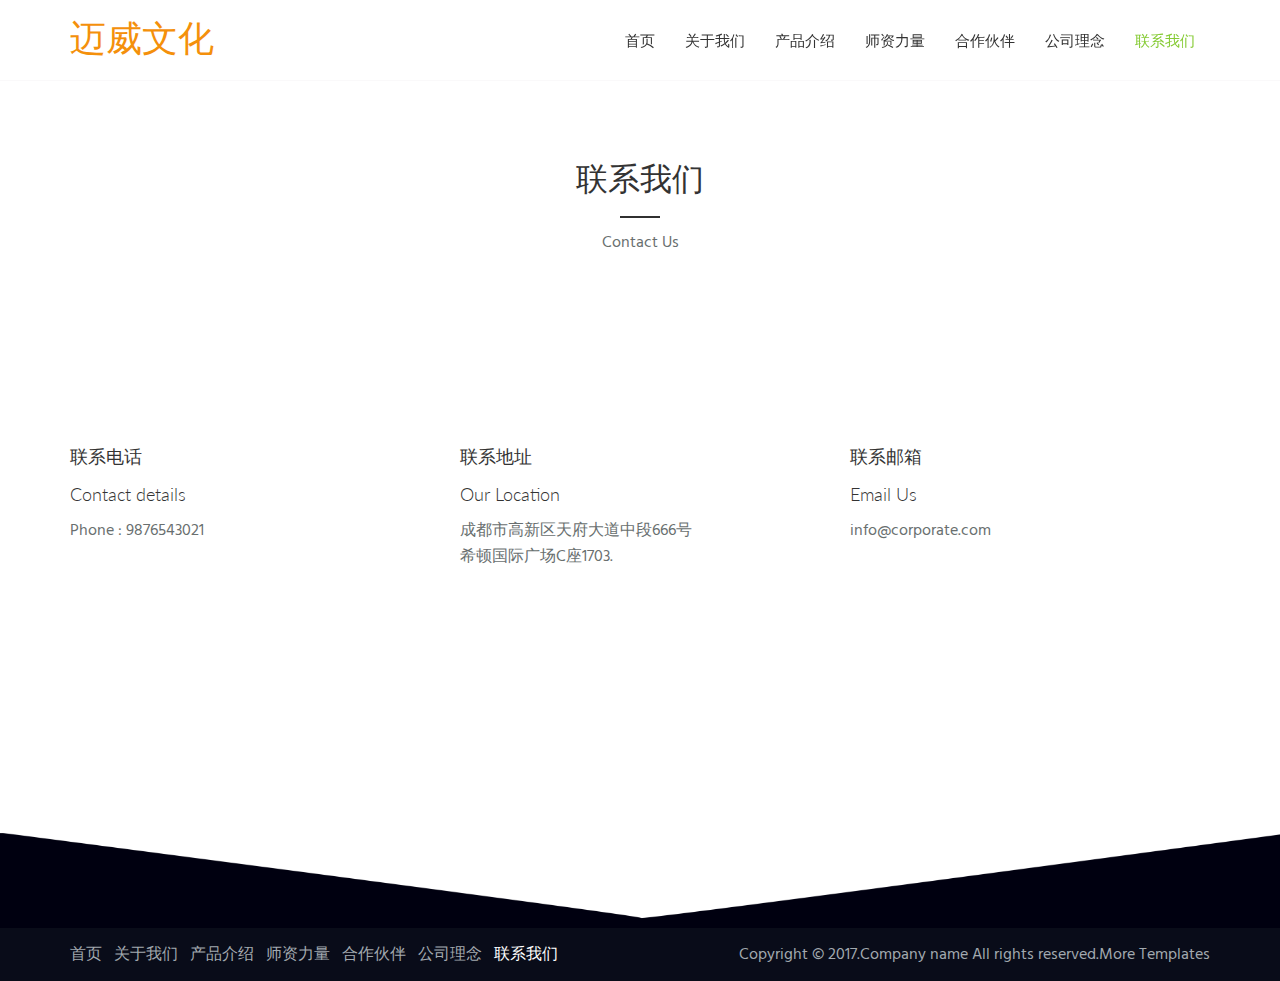
<file: contact_us.html>
﻿<!DOCTYPE html>
<html lang="en">
<head>
    <meta charset="UTF-8">
    <meta content='width=device-width, initial-scale=1, maximum-scale=1, user-scalable=no' name='viewport'>
    <title>联系我们</title>
    <link rel="icon" type="image/png" sizes="32x32" href="images/favicon-32x32.png">

    <link rel="stylesheet" href="css/bootstrap.css">
    <link rel="stylesheet" href="css/font-awesome.min.css">
    <link rel="stylesheet" href="vendors/wow/css/animate.css">
    <link rel="stylesheet" href="vendors/iCheck/css/all.css">

    <link rel="stylesheet" href="css/custom.css?v=0516-1">
</head>
<body>

<div class="preloader" style="position:fixed;
    width:100%;
    height:100%;
    top:0;
    left:0;
    z-index:100000;
    backface-visibility: hidden;
    background: #ffffff;">
    <div style=" width: 50px;
    height: 50px;
    position: absolute;
    left: 50%;
    top: 50%;
    background-position: center;
    margin:-25px 0 0 -25px;">
        <img src="images/loader.gif" alt="loading...">
    </div>
</div>

<header>
    <div class="container">
        <nav class="navbar navbar-default">
            <div class="navbar-header">
                <button class="navbar-toggle" type="button" data-toggle="collapse" data-target="#myMegamenu"><span
                        class="sr-only">Toggle navigation</span>
                    <span class="icon-bar"></span>
                    <span class="icon-bar"></span>
                    <span class="icon-bar"></span>

                </button>
                <a class="navbar-brand" href="index.html">迈威文化</a>
            </div>
            <div class="collapse navbar-collapse navbar-right" id="myMegamenu">
                <ul class="nav navbar-nav">
                    <li class="list2"><a href="index.html" class="hvr-underline-from-center">首页</a></li>
                    <li class="list2"><a href="about_us.html" class="hvr-underline-from-center">关于我们</a></li>
                    <li class="list2"><a href="products.html" class="hvr-underline-from-center">产品介绍</a></li>
                    <li class="list2"><a href="careers.html" class="hvr-underline-from-center">师资力量</a></li>
                    <li class="list2"><a href="services.html" class="hvr-underline-from-center">合作伙伴</a></li>
                    <li class="list2"><a href="blog.html" class="hvr-underline-from-center">公司理念</a></li>
                    <li class="list2"><a href="contact_us.html" class="hvr-underline-from-center thisover">联系我们</a></li>
                </ul>
            </div>

        </nav>
    </div>
</header>

<section class="contact_page">
    <div class="container">
        <div class="row">
            <div class="col-sm-6 col-sm-offset-3 m-t-50">
                <h2 class="underline heading">联系我们</h2>
                <p class="text-center">Contact Us</p>

            </div>
        </div>

        <div class="row" style="padding:163px 0 200px;">
            <div class="col-xs-12 col-sm-12">

                <div class="row">
                    <div class="col-sm-6 col-lg-4 contact_mobile_number">
                        <h5>联系电话</h5>
                        <h5>Contact details</h5>
                        <p>Phone : <a href="#"> 9876543021</a></p>
                    </div>
                    <div class="col-sm-6 col-lg-4">
                        <h5>联系地址</h5>
                        <h5>Our Location</h5>
                        <p>成都市高新区天府大道中段666号<br/>希顿国际广场C座1703.</p>
                    </div>

                    <div class="col-sm-12 col-lg-4 contact_mobile_number a:focus">
                        <h5>联系邮箱</h5>
                        <h5>Email Us</h5>
                        <p><a href="#">info@corporate.com</a></p>
                    </div>

                </div>
            </div>
        </div>
    </div>
</section>

<div class="shape section-top-50"></div>

<section class="copy-rights">
    <div class="container ">
        <div class="row">
            <div class="col-xs-12 col-sm-6 section-top-15">
                <p class="footer_text_color">
                    <a href="index.html">首页</a> &nbsp;
                    <a href="about_us.html">关于我们</a> &nbsp;
                    <a href="products.html">产品介绍</a> &nbsp;
                    <a href="careers.html">师资力量</a> &nbsp;
                    <a href="services.html">合作伙伴</a> &nbsp;
                    <a href="blog.html">公司理念</a> &nbsp;
                    <a href="contact_us.html" class="thisover">联系我们</a>
                </p>
            </div>
            <div class="col-xs-12 col-sm-6 text-right section-top-15">
                <p class="footer_text_color  ">Copyright &copy; 2017.Company name All rights reserved.More Templates</p>
            </div>
        </div>
        <a href="#" id="return-to-top"><img src="images/backto.png" alt="image-missing"></a>
    </div>
</section>

<script src="js/jquery.min.js"></script>
<script src="js/bootstrap.min.js"></script>
<script src="vendors/gmap3/js/gmap3.min.js"></script>
<script src="vendors/wow/js/wow.min.js"></script>
<script src="vendors/iCheck/js/icheck.js"></script>
<script src="vendors/jribbble/js/jribbble.min.js"></script>

<script src="js/custom.js?v=0516-1"></script>
</body>
</html>
</file>
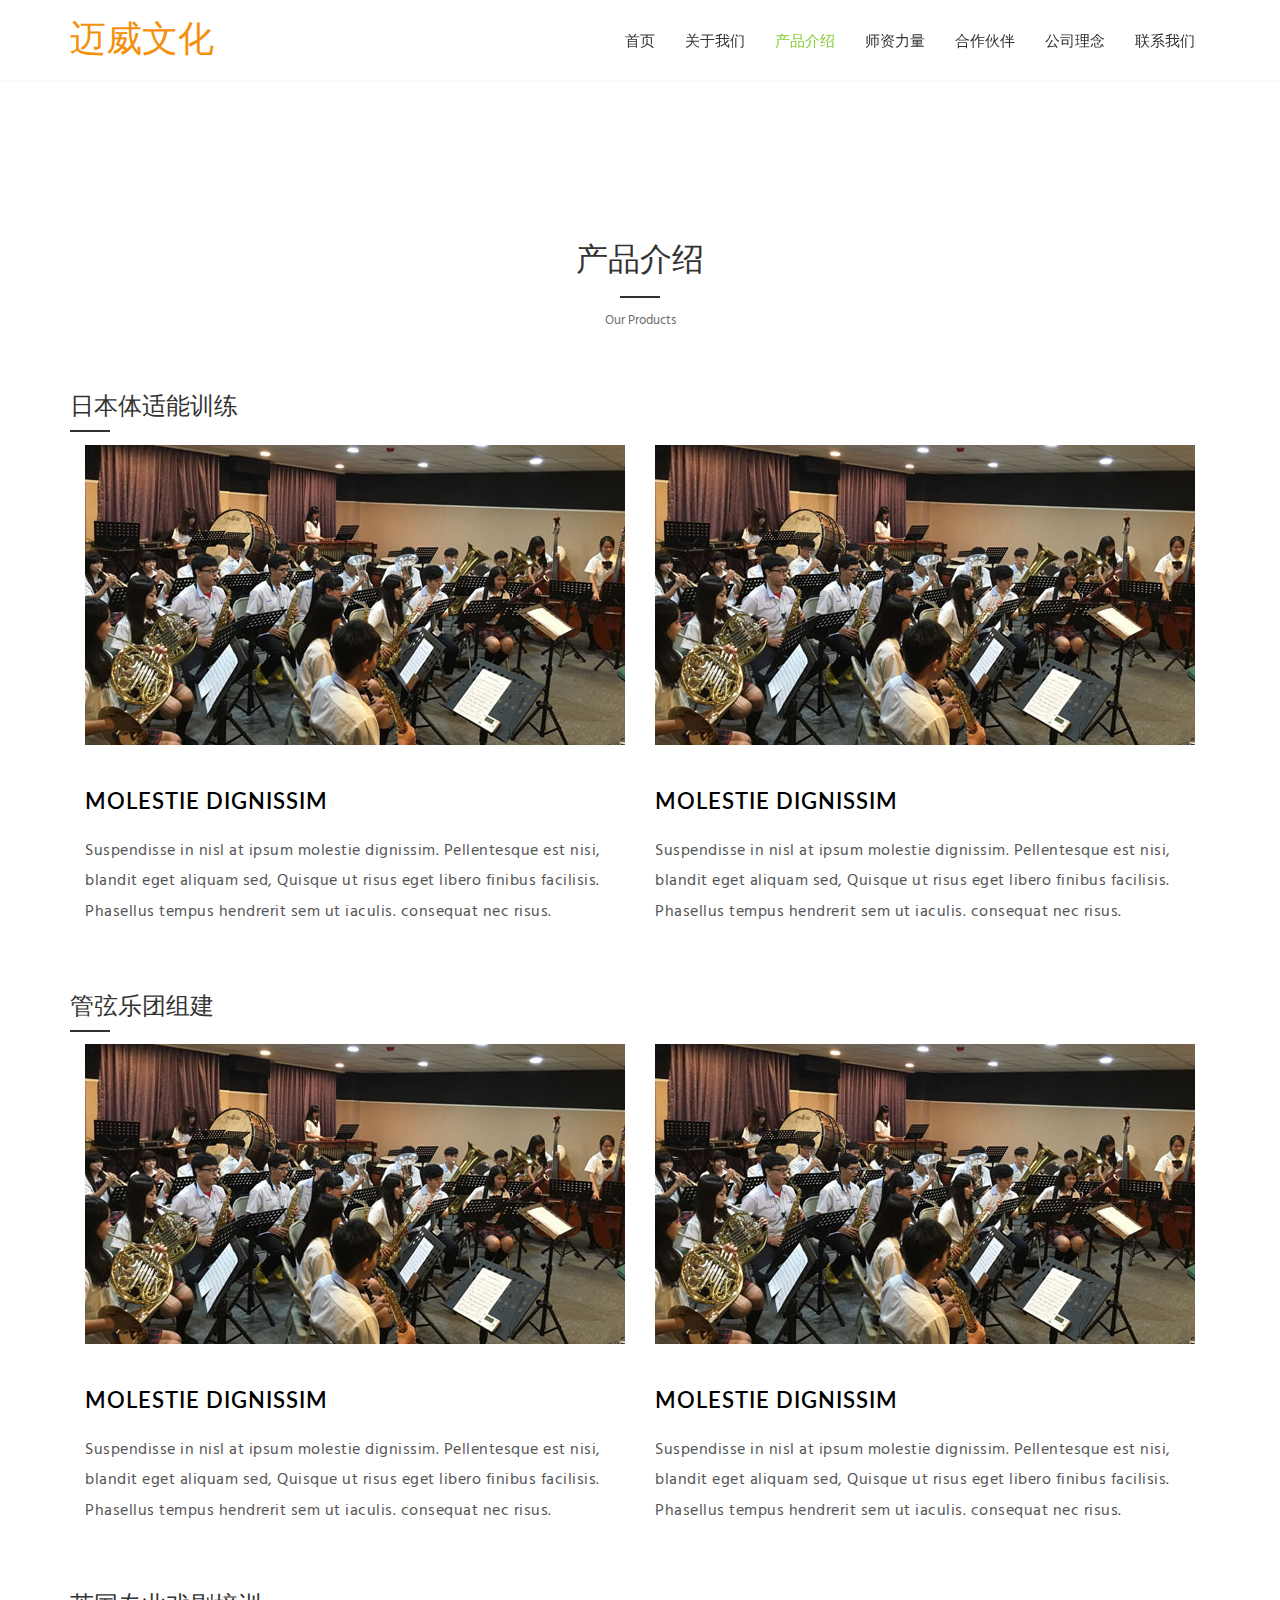
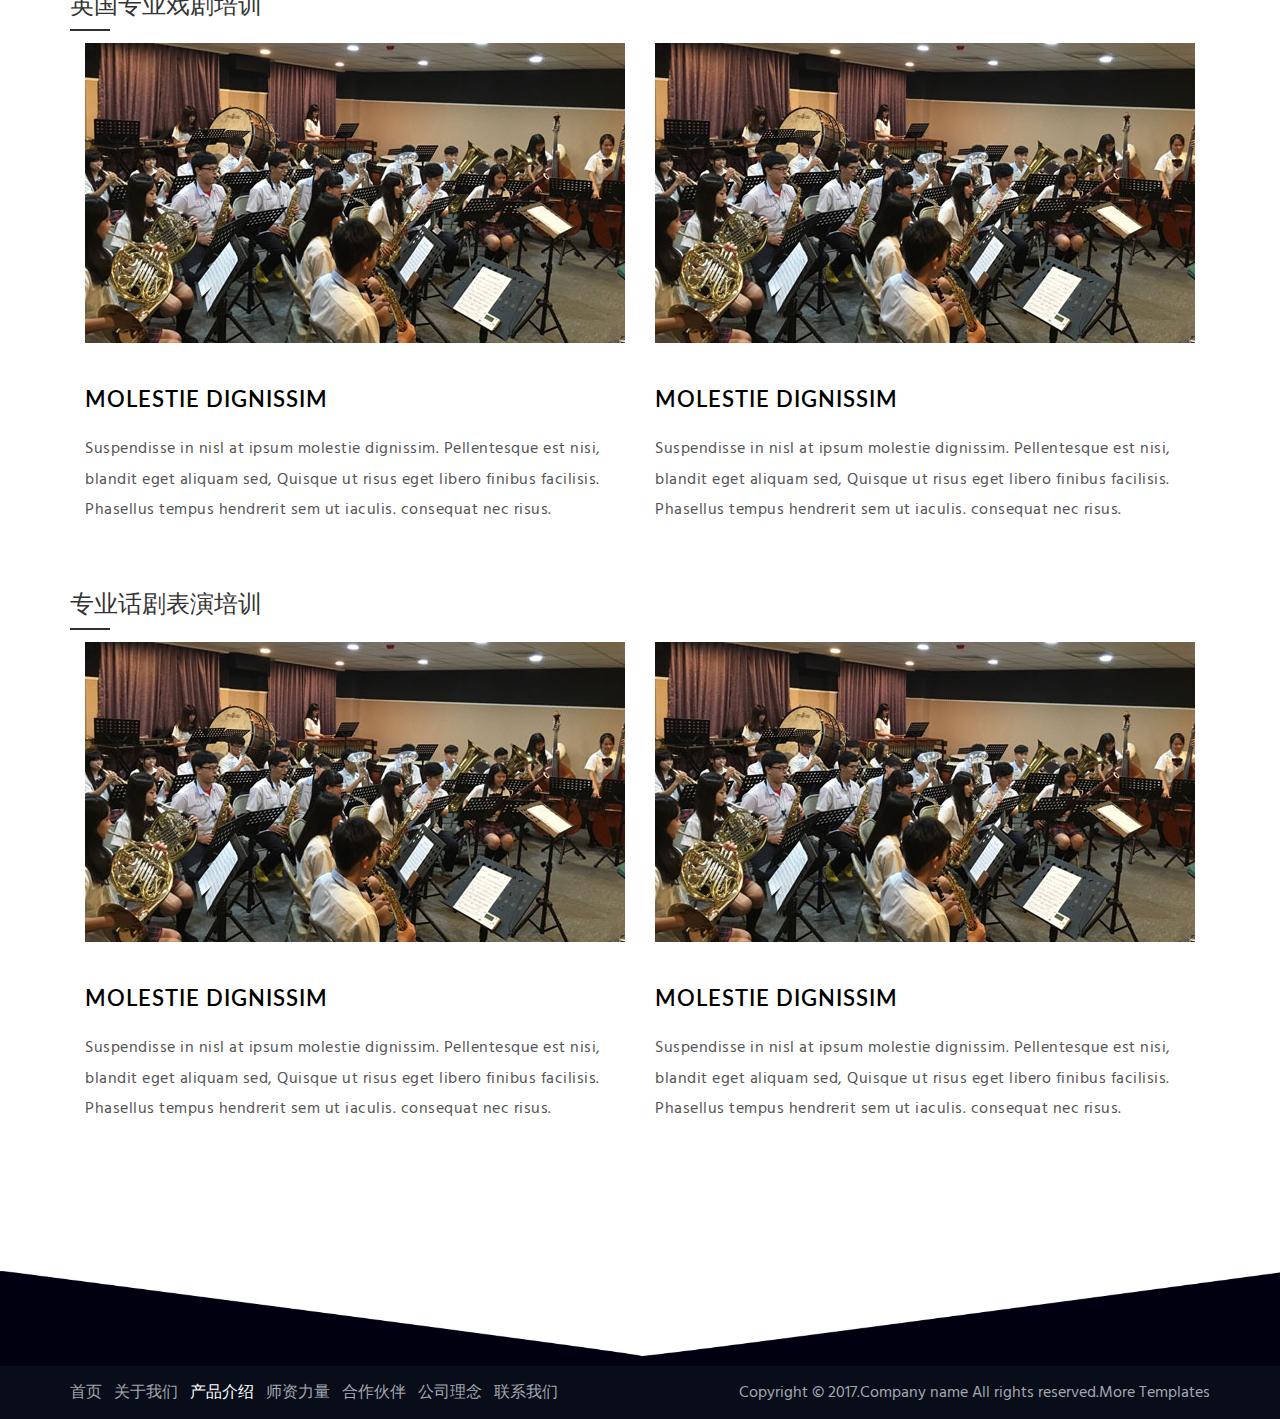
<file: products.html>
﻿<!DOCTYPE html>
<html lang="en">
<head>
    <meta charset="UTF-8">
    <meta content='width=device-width, initial-scale=1, maximum-scale=1, user-scalable=no' name='viewport'>
    <title>产品介绍</title>
    <link rel="icon" type="image/png" sizes="32x32" href="images/favicon-32x32.png">

    <link rel="stylesheet" href="css/bootstrap.css">
    <link rel="stylesheet" href="css/font-awesome.min.css">
    <link rel="stylesheet" href="vendors/owlcarousel/css/owl.carousel.min.css">
    <link rel="stylesheet" href="vendors/owlcarousel/css/owl.theme.green.min.css">
    <link rel="stylesheet" href="vendors/wow/css/animate.css">
    <link rel="stylesheet" href="vendors/swiper/css/swiper.min.css">
    <link rel="stylesheet" href="vendors/iCheck/css/all.css">

    <link rel="stylesheet" href="css/custom.css?v=0516-1">
</head>
<body>

<div class="preloader" style="position:fixed;
    width:100%;
    height:100%;
    top:0;
    left:0;
    z-index:100000;
    backface-visibility: hidden;
    background: #ffffff;">
    <div style=" width: 50px;
    height: 50px;
    position: absolute;
    left: 50%;
    top: 50%;
    background-position: center;
    margin:-25px 0 0 -25px;">
        <img src="images/loader.gif" alt="loading...">
    </div>
</div>

<header>
    <div class="container">
        <nav class="navbar navbar-default">
            <div class="navbar-header">
                <button class="navbar-toggle" type="button" data-toggle="collapse" data-target="#myMegamenu"><span
                        class="sr-only">Toggle navigation</span>
                    <span class="icon-bar"></span>
                    <span class="icon-bar"></span>
                    <span class="icon-bar"></span>

                </button>
                <a class="navbar-brand" href="index.html">迈威文化</a>
            </div>
            <div class="collapse navbar-collapse navbar-right" id="myMegamenu">
                <ul class="nav navbar-nav">
                    <li class="list2"><a href="index.html" class="hvr-underline-from-center">首页</a></li>
                    <li class="list2"><a href="about_us.html" class="hvr-underline-from-center">关于我们</a></li>
                    <li class="list2"><a href="products.html" class="hvr-underline-from-center thisover">产品介绍</a></li>
                    <li class="list2"><a href="careers.html" class="hvr-underline-from-center">师资力量</a></li>
                    <li class="list2"><a href="services.html" class="hvr-underline-from-center">合作伙伴</a></li>
                    <li class="list2"><a href="blog.html" class="hvr-underline-from-center">公司理念</a></li>
                    <li class="list2"><a href="contact_us.html" class="hvr-underline-from-center">联系我们</a></li>
                </ul>
            </div>

        </nav>
    </div>
</header>

<div class="blog" id="blog">
    <div class="container">
        <div class="row wow fadeInDown" data-wow-duration="1s" data-wow-delay="0.2s">
            <div class="col-sm-6 col-sm-offset-3 m-t-50">
                <h2 class="heading underline">产品介绍</h2>
                <p class="text-center" style="font-size: 13px;">Our Products</p>
            </div>
        </div>

        <div class="row">
            <div class="col-md-12 section-top-30">
                <h4 class=" heading_left underline_left">日本体适能训练</h4>
            </div>
        </div>

        <div class="agile_inner_w3ls-grids">

            <div class="col-sm-6 w3-agile-post-grids">
                <div class="w3-agile-post-img w3-agile-post-img1">
                    <a href="#" data-toggle="modal" data-target="#myModal"></a>
                </div>
                <div class="w3-agile-post-info">
                    <h4><a href="#" data-toggle="modal" data-target="#myModal">molestie dignissim</a></h4>
                    <p>Suspendisse in nisl at ipsum molestie dignissim. Pellentesque est nisi, blandit eget aliquam sed,
                        Quisque ut risus eget libero finibus facilisis. Phasellus tempus hendrerit sem ut iaculis. consequat nec
                        risus.</p>
                </div>
            </div>
            <div class="col-sm-6 w3-agile-post-grids">
                <div class="w3-agile-post-img w3-agile-post-img2">
                    <a href="#" data-toggle="modal" data-target="#myModal"></a>
                </div>
                <div class="w3-agile-post-info">
                    <h4><a href="#" data-toggle="modal" data-target="#myModal">molestie dignissim</a></h4>
                    <p>Suspendisse in nisl at ipsum molestie dignissim. Pellentesque est nisi, blandit eget aliquam sed,
                        Quisque ut risus eget libero finibus facilisis. Phasellus tempus hendrerit sem ut iaculis. consequat nec
                        risus.</p>
                </div>
            </div>
            <div class="clearfix"></div>
        </div>

        <div class="row">
            <div class="col-md-12 section-top-30">
                <h4 class=" heading_left underline_left">管弦乐团组建</h4>
            </div>
        </div>

        <div class="agile_inner_w3ls-grids">

            <div class="col-sm-6 w3-agile-post-grids">
                <div class="w3-agile-post-img w3-agile-post-img1">
                    <a href="#" data-toggle="modal" data-target="#myModal"></a>
                </div>
                <div class="w3-agile-post-info">
                    <h4><a href="#" data-toggle="modal" data-target="#myModal">molestie dignissim</a></h4>
                    <p>Suspendisse in nisl at ipsum molestie dignissim. Pellentesque est nisi, blandit eget aliquam sed,
                        Quisque ut risus eget libero finibus facilisis. Phasellus tempus hendrerit sem ut iaculis. consequat nec
                        risus.</p>
                </div>
            </div>
            <div class="col-sm-6 w3-agile-post-grids">
                <div class="w3-agile-post-img w3-agile-post-img2">
                    <a href="#" data-toggle="modal" data-target="#myModal"></a>
                </div>
                <div class="w3-agile-post-info">
                    <h4><a href="#" data-toggle="modal" data-target="#myModal">molestie dignissim</a></h4>
                    <p>Suspendisse in nisl at ipsum molestie dignissim. Pellentesque est nisi, blandit eget aliquam sed,
                        Quisque ut risus eget libero finibus facilisis. Phasellus tempus hendrerit sem ut iaculis. consequat nec
                        risus.</p>
                </div>
            </div>
            <div class="clearfix"></div>
        </div>

        <div class="row">
            <div class="col-md-12 section-top-30">
                <h4 class=" heading_left underline_left">英国专业戏剧培训</h4>
            </div>
        </div>

        <div class="agile_inner_w3ls-grids">

            <div class="col-sm-6 w3-agile-post-grids">
                <div class="w3-agile-post-img w3-agile-post-img1">
                    <a href="#" data-toggle="modal" data-target="#myModal"></a>
                </div>
                <div class="w3-agile-post-info">
                    <h4><a href="#" data-toggle="modal" data-target="#myModal">molestie dignissim</a></h4>
                    <p>Suspendisse in nisl at ipsum molestie dignissim. Pellentesque est nisi, blandit eget aliquam sed,
                        Quisque ut risus eget libero finibus facilisis. Phasellus tempus hendrerit sem ut iaculis. consequat nec
                        risus.</p>
                </div>
            </div>
            <div class="col-sm-6 w3-agile-post-grids">
                <div class="w3-agile-post-img w3-agile-post-img2">
                    <a href="#" data-toggle="modal" data-target="#myModal"></a>
                </div>
                <div class="w3-agile-post-info">
                    <h4><a href="#" data-toggle="modal" data-target="#myModal">molestie dignissim</a></h4>
                    <p>Suspendisse in nisl at ipsum molestie dignissim. Pellentesque est nisi, blandit eget aliquam sed,
                        Quisque ut risus eget libero finibus facilisis. Phasellus tempus hendrerit sem ut iaculis. consequat nec
                        risus.</p>
                </div>
            </div>
            <div class="clearfix"></div>
        </div>

        <div class="row">
            <div class="col-md-12 section-top-30">
                <h4 class=" heading_left underline_left">专业话剧表演培训</h4>
            </div>
        </div>

        <div class="agile_inner_w3ls-grids">

            <div class="col-sm-6 w3-agile-post-grids">
                <div class="w3-agile-post-img w3-agile-post-img1">
                    <a href="#" data-toggle="modal" data-target="#myModal"></a>
                </div>
                <div class="w3-agile-post-info">
                    <h4><a href="#" data-toggle="modal" data-target="#myModal">molestie dignissim</a></h4>
                    <p>Suspendisse in nisl at ipsum molestie dignissim. Pellentesque est nisi, blandit eget aliquam sed,
                        Quisque ut risus eget libero finibus facilisis. Phasellus tempus hendrerit sem ut iaculis. consequat nec
                        risus.</p>
                </div>
            </div>
            <div class="col-sm-6 w3-agile-post-grids">
                <div class="w3-agile-post-img w3-agile-post-img2">
                    <a href="#" data-toggle="modal" data-target="#myModal"></a>
                </div>
                <div class="w3-agile-post-info">
                    <h4><a href="#" data-toggle="modal" data-target="#myModal">molestie dignissim</a></h4>
                    <p>Suspendisse in nisl at ipsum molestie dignissim. Pellentesque est nisi, blandit eget aliquam sed,
                        Quisque ut risus eget libero finibus facilisis. Phasellus tempus hendrerit sem ut iaculis. consequat nec
                        risus.</p>
                </div>
            </div>
            <div class="clearfix"></div>
        </div>
    </div>
</div>

<div class="shape section-top-50"></div>

<section class="copy-rights">
    <div class="container ">
        <div class="row">
            <div class="col-xs-12 col-sm-6 section-top-15">
                <p class="footer_text_color">
                    <a href="index.html">首页</a> &nbsp;
                    <a href="about_us.html">关于我们</a> &nbsp;
                    <a href="products.html" class="thisover">产品介绍</a> &nbsp;
                    <a href="careers.html">师资力量</a> &nbsp;
                    <a href="services.html">合作伙伴</a> &nbsp;
                    <a href="blog.html">公司理念</a> &nbsp;
                    <a href="contact_us.html">联系我们</a>
                </p>
            </div>
            <div class="col-xs-12 col-sm-6 text-right section-top-15">
                <p class="footer_text_color  ">Copyright &copy; 2017.Company name All rights reserved.More Templates</p>
            </div>
        </div>
        <a href="#" id="return-to-top"><img src="images/backto.png" alt="image-missing"></a>
    </div>
</section>

<script src="js/jquery.min.js"></script>
<script src="js/bootstrap.min.js"></script>
<script src="vendors/owlcarousel/js/owl.carousel.min.js"></script>
<script src="vendors/wow/js/wow.min.js"></script>
<script src="vendors/swiper/js/swiper.jquery.min.js"></script>
<script src="vendors/iCheck/js/icheck.js"></script>
<script src="vendors/jribbble/js/jribbble.min.js"></script>

<script src="js/custom.js?v=0516-1"></script>

</body>
</html>
</file>
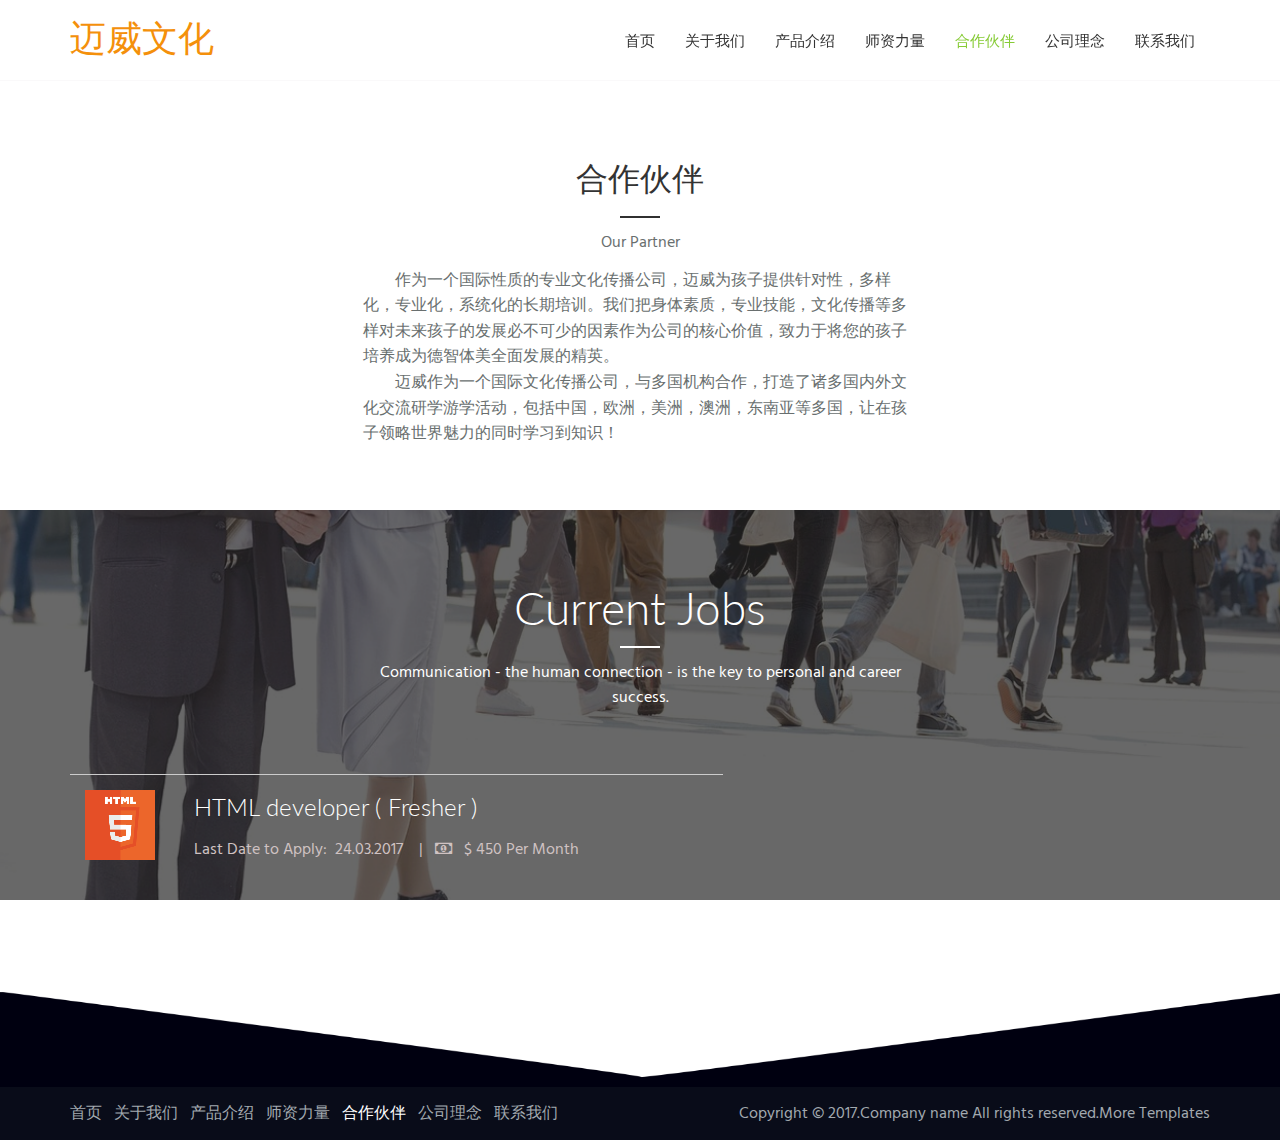
<file: services.html>
﻿<!DOCTYPE html>
<html lang="en">
<head>
    <meta charset="UTF-8">
    <meta content='width=device-width, initial-scale=1, maximum-scale=1, user-scalable=no' name='viewport'>
    <title>合作伙伴</title>
    <link rel="icon" type="image/png" sizes="32x32" href="images/favicon-32x32.png">
    <link href="https://fonts.googleapis.com/css?family=Lato" rel="stylesheet">
    <link rel="stylesheet" href="css/bootstrap.css">
    <link rel="stylesheet" href="css/font-awesome.min.css">
    <link rel="stylesheet" href="vendors/wow/css/animate.css">
    <link rel="stylesheet" href="vendors/animate/animate.min.css">
    <link rel="stylesheet" href="vendors/imagehover/css/imagehover.min.css">
    <link rel="stylesheet" href="vendors/iCheck/css/all.css">

    <link rel="stylesheet" href="css/custom.css?v=0516-1">
</head>
<body>

<div class="preloader" style="position:fixed;
    width:100%;
    height:100%;
    top:0;
    left:0;
    z-index:100000;
    backface-visibility: hidden;
    background: #ffffff;">
    <div style=" width: 50px;
    height: 50px;
    position: absolute;
    left: 50%;
    top: 50%;
    background-position: center;
    margin:-25px 0 0 -25px;">
        <img src="images/loader.gif" alt="loading...">
    </div>
</div>

<header>
    <div class="container">
        <nav class="navbar navbar-default">
            <div class="navbar-header">
                <button class="navbar-toggle" type="button" data-toggle="collapse" data-target="#myMegamenu"><span
                        class="sr-only">Toggle navigation</span>
                    <span class="icon-bar"></span>
                    <span class="icon-bar"></span>
                    <span class="icon-bar"></span>

                </button>
                <a class="navbar-brand" href="index.html">迈威文化</a>
            </div>
            <div class="collapse navbar-collapse navbar-right" id="myMegamenu">
                <ul class="nav navbar-nav">
                    <li class="list2"><a href="index.html" class="hvr-underline-from-center">首页</a></li>
                    <li class="list2"><a href="about_us.html" class="hvr-underline-from-center">关于我们</a></li>
                    <li class="list2"><a href="products.html" class="hvr-underline-from-center">产品介绍</a></li>
                    <li class="list2"><a href="careers.html" class="hvr-underline-from-center">师资力量</a></li>
                    <li class="list2"><a href="services.html" class="hvr-underline-from-center thisover">合作伙伴</a></li>
                    <li class="list2"><a href="blog.html" class="hvr-underline-from-center">公司理念</a></li>
                    <li class="list2"><a href="contact_us.html" class="hvr-underline-from-center">联系我们</a></li>
                </ul>
            </div>

        </nav>
    </div>
</header>

<div class="container">
    <div class="row">
        <div class="col-sm-6 col-sm-offset-3 m-t-50">
            <h2 class="heading underline">合作伙伴</h2>
            <p class="text-center">Our Partner</p>
            <p class="text-left">　　作为一个国际性质的专业文化传播公司，迈威为孩子提供针对性，多样化，专业化，系统化的长期培训。我们把身体素质，专业技能，文化传播等多样对未来孩子的发展必不可少的因素作为公司的核心价值，致力于将您的孩子培养成为德智体美全面发展的精英。<br>　　迈威作为一个国际文化传播公司，与多国机构合作，打造了诸多国内外文化交流研学游学活动，包括中国，欧洲，美洲，澳洲，东南亚等多国，让在孩子领略世界魅力的同时学习到知识！</p>
        </div>
    </div>
</div>

<section class="careers_bg parallax m-t-50 section-bottom-pad-40">
    <div class="container">
        <div class="row">
            <div class="col-sm-6 col-sm-offset-3 m-t-50">
                <h2 class="heading2 underline2 text-center text-white">Current Jobs</h2>
                <p class="text-center text-white">Communication - the human connection - is the key to personal and
                    career success.</p>
            </div>
        </div>
        <div class="row">
            <div class="col-sm-7 m-t-50 careers">
                <div class="row">
                    <div class="col-xs-12">
                        <div class="careers_border_top">
                            <div class="row">
                                <div class="col-xs-2  section-top-15 section-bottom-15">
                                    <img src="images/html.png" class="img-responsive" alt="html-icon">
                                </div>
                                <div class="col-xs-10">
                                    <h4><a href="apply_job.html">HTML developer ( Fresher )</a></h4>
                                    <p class="text-white">Last Date to Apply: &nbsp;24.03.2017 &nbsp;&nbsp; | &nbsp; <i
                                            class="fa fa-money" aria-hidden="true"></i> &nbsp; $ 450 Per Month </p>
                                </div>
                            </div>
                        </div>
                    </div>
                </div>
            </div>
        </div>
    </div>
    <br/>
</section>

<div class="shape section-top-50"></div>

<section class="copy-rights">
    <div class="container ">
        <div class="row">
            <div class="col-xs-12 col-sm-6 section-top-15">
                <p class="footer_text_color">
                    <a href="index.html">首页</a> &nbsp;
                    <a href="about_us.html">关于我们</a> &nbsp;
                    <a href="products.html">产品介绍</a> &nbsp;
                    <a href="careers.html">师资力量</a> &nbsp;
                    <a href="services.html" class="thisover">合作伙伴</a> &nbsp;
                    <a href="blog.html">公司理念</a> &nbsp;
                    <a href="contact_us.html">联系我们</a>
                </p>
            </div>
            <div class="col-xs-12 col-sm-6 text-right section-top-15">
                <p class="footer_text_color  ">Copyright &copy; 2017.Company name All rights reserved.More Templates</p>
            </div>
        </div>
        <a href="#" id="return-to-top"><img src="images/backto.png" alt="image-missing"></a>
    </div>
</section>

<script src="js/jquery.min.js"></script>
<script src="js/bootstrap.min.js"></script>
<script src="vendors/wow/js/wow.min.js"></script>
<script src="vendors/iCheck/js/icheck.js"></script>
<script src="vendors/isotope/js/isotope.pkgd.min.js"></script>
<script src="vendors/jribbble/js/jribbble.min.js"></script>
<script src="vendors/countup/js/countUp.min.js"></script>

<script src="js/custom.js?v=0516-1"></script>
</body>
</html>
</file>
<file: vendors/revolution-slider/css/layers.css>
.tp-caption.Twitter-Content a, .tp-caption.Twitter-Content a:visited {
    color: #0084B4 !important;
}

.tp-caption.Twitter-Content a:hover {
    color: #0084B4 !important;
    text-decoration: underline !important;
}

.tp-caption.medium_grey, .medium_grey {
    background-color: #888;
    border-style: none;
    border-width: 0;
    color: #fff;
    font-family: Arial;
    font-size: 20px;
    font-weight: 700;
    line-height: 20px;
    margin: 0;
    padding: 2px 4px;
    position: absolute;
    text-shadow: 0 2px 5px rgba(0, 0, 0, 0.5);
    white-space: nowrap;
}

.tp-caption.small_text, .small_text {
    border-style: none;
    border-width: 0;
    color: #fff;
    font-family: Arial;
    font-size: 14px;
    font-weight: 700;
    line-height: 20px;
    margin: 0;
    position: absolute;
    text-shadow: 0 2px 5px rgba(0, 0, 0, 0.5);
    white-space: nowrap;
}

.tp-caption.medium_text, .medium_text {
    border-style: none;
    border-width: 0;
    color: #fff;
    font-family: Arial;
    font-size: 20px;
    font-weight: 700;
    line-height: 20px;
    margin: 0;
    position: absolute;
    text-shadow: 0 2px 5px rgba(0, 0, 0, 0.5);
    white-space: nowrap;
}

.tp-caption.large_text, .large_text {
    border-style: none;
    border-width: 0;
    color: #fff;
    font-family: Arial;
    font-size: 40px;
    font-weight: 700;
    line-height: 40px;
    margin: 0;
    position: absolute;
    text-shadow: 0 2px 5px rgba(0, 0, 0, 0.5);
    white-space: nowrap;
}

.tp-caption.very_large_text, .very_large_text {
    border-style: none;
    border-width: 0;
    color: #fff;
    font-family: Arial;
    font-size: 60px;
    font-weight: 700;
    letter-spacing: -2px;
    line-height: 60px;
    margin: 0;
    position: absolute;
    text-shadow: 0 2px 5px rgba(0, 0, 0, 0.5);
    white-space: nowrap;
}

.tp-caption.very_big_white, .very_big_white {
    background-color: #000;
    border-style: none;
    border-width: 0;
    color: #fff;
    font-family: Arial;
    font-size: 60px;
    font-weight: 800;
    line-height: 60px;
    margin: 0;
    padding: 1px 4px 0;
    position: absolute;
    text-shadow: none;
    white-space: nowrap;
}

.tp-caption.very_big_black, .very_big_black {
    background-color: #fff;
    border-style: none;
    border-width: 0;
    color: #000;
    font-family: Arial;
    font-size: 60px;
    font-weight: 700;
    line-height: 60px;
    margin: 0;
    padding: 1px 4px 0;
    position: absolute;
    text-shadow: none;
    white-space: nowrap;
}

.tp-caption.modern_medium_fat, .modern_medium_fat {
    border-style: none;
    border-width: 0;
    color: #000;
    font-family: "Open Sans", sans-serif;
    font-size: 24px;
    font-weight: 800;
    line-height: 20px;
    margin: 0;
    position: absolute;
    text-shadow: none;
    white-space: nowrap;
}

.tp-caption.modern_medium_fat_white, .modern_medium_fat_white {
    border-style: none;
    border-width: 0;
    color: #fff;
    font-family: "Open Sans", sans-serif;
    font-size: 24px;
    font-weight: 800;
    line-height: 20px;
    margin: 0;
    position: absolute;
    text-shadow: none;
    white-space: nowrap;
}

.tp-caption.modern_medium_light, .modern_medium_light {
    border-style: none;
    border-width: 0;
    color: #000;
    font-family: "Open Sans", sans-serif;
    font-size: 24px;
    font-weight: 300;
    line-height: 20px;
    margin: 0;
    position: absolute;
    text-shadow: none;
    white-space: nowrap;
}

.tp-caption.modern_big_bluebg, .modern_big_bluebg {
    background-color: #4e5b6c;
    border-style: none;
    border-width: 0;
    color: #fff;
    font-family: "Open Sans", sans-serif;
    font-size: 30px;
    font-weight: 800;
    letter-spacing: 0;
    line-height: 36px;
    margin: 0;
    padding: 3px 10px;
    position: absolute;
    text-shadow: none;
}

.tp-caption.modern_big_redbg, .modern_big_redbg {
    background-color: #de543e;
    border-style: none;
    border-width: 0;
    color: #fff;
    font-family: "Open Sans", sans-serif;
    font-size: 30px;
    font-weight: 300;
    letter-spacing: 0;
    line-height: 36px;
    margin: 0;
    padding: 1px 10px 3px;
    position: absolute;
    text-shadow: none;
}

.tp-caption.modern_small_text_dark, .modern_small_text_dark {
    border-style: none;
    border-width: 0;
    color: #555;
    font-family: Arial;
    font-size: 14px;
    line-height: 22px;
    margin: 0;
    position: absolute;
    text-shadow: none;
    white-space: nowrap;
}

.tp-caption.boxshadow, .boxshadow {
    -moz-box-shadow: 0 0 20px rgba(0, 0, 0, 0.5);
    -webkit-box-shadow: 0 0 20px rgba(0, 0, 0, 0.5);
    box-shadow: 0 0 20px rgba(0, 0, 0, 0.5);
}

.tp-caption.black, .black {
    color: #000;
    text-shadow: none;
}

.tp-caption.noshadow, .noshadow {
    text-shadow: none;
}

.tp-caption.thinheadline_dark, .thinheadline_dark {
    background-color: transparent;
    color: rgba(0, 0, 0, 0.85);
    font-family: "Open Sans";
    font-size: 30px;
    font-weight: 300;
    line-height: 30px;
    position: absolute;
    text-shadow: none;
}

.tp-caption.thintext_dark, .thintext_dark {
    background-color: transparent;
    color: rgba(0, 0, 0, 0.85);
    font-family: "Open Sans";
    font-size: 16px;
    font-weight: 300;
    line-height: 26px;
    position: absolute;
    text-shadow: none;
}

.tp-caption.largeblackbg, .largeblackbg {
    -moz-border-radius: 0;
    -webkit-border-radius: 0;
    background-color: #000;
    border-radius: 0;
    color: #fff;
    font-family: "Open Sans";
    font-size: 50px;
    font-weight: 300;
    line-height: 70px;
    padding: 0 20px;
    position: absolute;
    text-shadow: none;
}

.tp-caption.largepinkbg, .largepinkbg {
    -moz-border-radius: 0;
    -webkit-border-radius: 0;
    background-color: #db4360;
    border-radius: 0;
    color: #fff;
    font-family: "Open Sans";
    font-size: 50px;
    font-weight: 300;
    line-height: 70px;
    padding: 0 20px;
    position: absolute;
    text-shadow: none;
}

.tp-caption.largewhitebg, .largewhitebg {
    -moz-border-radius: 0;
    -webkit-border-radius: 0;
    background-color: #fff;
    border-radius: 0;
    color: #000;
    font-family: "Open Sans";
    font-size: 50px;
    font-weight: 300;
    line-height: 70px;
    padding: 0 20px;
    position: absolute;
    text-shadow: none;
}

.tp-caption.largegreenbg, .largegreenbg {
    -moz-border-radius: 0;
    -webkit-border-radius: 0;
    background-color: #67ae73;
    border-radius: 0;
    color: #fff;
    font-family: "Open Sans";
    font-size: 50px;
    font-weight: 300;
    line-height: 70px;
    padding: 0 20px;
    position: absolute;
    text-shadow: none;
}

.tp-caption.excerpt, .excerpt {
    background-color: rgba(0, 0, 0, 1);
    border-color: #fff;
    border-style: none;
    border-width: 0;
    color: #fff;
    font-family: Arial;
    font-size: 36px;
    font-weight: 700;
    height: auto;
    letter-spacing: -1.5px;
    line-height: 36px;
    margin: 0;
    padding: 1px 4px 0;
    text-decoration: none;
    text-shadow: none;
    white-space: normal !important;
    width: 150px;
}

.tp-caption.large_bold_grey, .large_bold_grey {
    background-color: transparent;
    border-color: #ffd658;
    border-style: none;
    border-width: 0;
    color: #666;
    font-family: "Open Sans";
    font-size: 60px;
    font-weight: 800;
    line-height: 60px;
    margin: 0;
    padding: 1px 4px 0;
    text-decoration: none;
    text-shadow: none;
}

.tp-caption.medium_thin_grey, .medium_thin_grey {
    background-color: transparent;
    border-color: #ffd658;
    border-style: none;
    border-width: 0;
    color: #666;
    font-family: "Open Sans";
    font-size: 34px;
    font-weight: 300;
    line-height: 30px;
    margin: 0;
    padding: 1px 4px 0;
    text-decoration: none;
    text-shadow: none;
}

.tp-caption.small_thin_grey, .small_thin_grey {
    background-color: transparent;
    border-color: #ffd658;
    border-style: none;
    border-width: 0;
    color: #757575;
    font-family: "Open Sans";
    font-size: 18px;
    font-weight: 300;
    line-height: 26px;
    margin: 0;
    padding: 1px 4px 0;
    text-decoration: none;
    text-shadow: none;
}

.tp-caption.lightgrey_divider, .lightgrey_divider {
    background-color: rgba(235, 235, 235, 1);
    background-position: initial initial;
    background-repeat: initial initial;
    border-color: #222;
    border-style: none;
    border-width: 0;
    height: 3px;
    text-decoration: none;
    width: 370px;
}

.tp-caption.large_bold_darkblue, .large_bold_darkblue {
    background-color: transparent;
    border-color: #ffd658;
    border-style: none;
    border-width: 0;
    color: #34495e;
    font-family: "Open Sans";
    font-size: 58px;
    font-weight: 800;
    line-height: 60px;
    text-decoration: none;
}

.tp-caption.medium_bg_darkblue, .medium_bg_darkblue {
    background-color: #34495e;
    border-color: #ffd658;
    border-style: none;
    border-width: 0;
    color: #fff;
    font-family: "Open Sans";
    font-size: 20px;
    font-weight: 800;
    line-height: 20px;
    padding: 10px;
    text-decoration: none;
}

.tp-caption.medium_bold_red, .medium_bold_red {
    background-color: transparent;
    border-color: #ffd658;
    border-style: none;
    border-width: 0;
    color: #e33a0c;
    font-family: "Open Sans";
    font-size: 24px;
    font-weight: 800;
    line-height: 30px;
    padding: 0;
    text-decoration: none;
}

.tp-caption.medium_light_red, .medium_light_red {
    background-color: transparent;
    border-color: #ffd658;
    border-style: none;
    border-width: 0;
    color: #e33a0c;
    font-family: "Open Sans";
    font-size: 21px;
    font-weight: 300;
    line-height: 26px;
    padding: 0;
    text-decoration: none;
}

.tp-caption.medium_bg_red, .medium_bg_red {
    background-color: #e33a0c;
    border-color: #ffd658;
    border-style: none;
    border-width: 0;
    color: #fff;
    font-family: "Open Sans";
    font-size: 20px;
    font-weight: 800;
    line-height: 20px;
    padding: 10px;
    text-decoration: none;
}

.tp-caption.medium_bold_orange, .medium_bold_orange {
    background-color: transparent;
    border-color: #ffd658;
    border-style: none;
    border-width: 0;
    color: #f39c12;
    font-family: "Open Sans";
    font-size: 24px;
    font-weight: 800;
    line-height: 30px;
    text-decoration: none;
}

.tp-caption.medium_bg_orange, .medium_bg_orange {
    background-color: #f39c12;
    border-color: #ffd658;
    border-style: none;
    border-width: 0;
    color: #fff;
    font-family: "Open Sans";
    font-size: 20px;
    font-weight: 800;
    line-height: 20px;
    padding: 10px;
    text-decoration: none;
}

.tp-caption.grassfloor, .grassfloor {
    background-color: rgba(160, 179, 151, 1);
    border-color: #222;
    border-style: none;
    border-width: 0;
    height: 150px;
    text-decoration: none;
    width: 4000px;
}

.tp-caption.large_bold_white, .large_bold_white {
    background-color: transparent;
    border-color: #ffd658;
    border-style: none;
    border-width: 0;
    color: #fff;
    font-family: "Open Sans";
    font-size: 58px;
    font-weight: 800;
    line-height: 60px;
    text-decoration: none;
}

.tp-caption.medium_light_white, .medium_light_white {
    background-color: transparent;
    border-color: #ffd658;
    border-style: none;
    border-width: 0;
    color: #fff;
    font-family: "Open Sans";
    font-size: 30px;
    font-weight: 300;
    line-height: 36px;
    padding: 0;
    text-decoration: none;
}

.tp-caption.mediumlarge_light_white, .mediumlarge_light_white {
    background-color: transparent;
    border-color: #ffd658;
    border-style: none;
    border-width: 0;
    color: #fff;
    font-family: "Open Sans";
    font-size: 34px;
    font-weight: 300;
    line-height: 40px;
    padding: 0;
    text-decoration: none;
}

.tp-caption.mediumlarge_light_white_center, .mediumlarge_light_white_center {
    background-color: transparent;
    border-color: #ffd658;
    border-style: none;
    border-width: 0;
    color: #fff;
    font-family: "Open Sans";
    font-size: 34px;
    font-weight: 300;
    line-height: 40px;
    padding: 0;
    text-align: center;
    text-decoration: none;
}

.tp-caption.medium_bg_asbestos, .medium_bg_asbestos {
    background-color: #7f8c8d;
    border-color: #ffd658;
    border-style: none;
    border-width: 0;
    color: #fff;
    font-family: "Open Sans";
    font-size: 20px;
    font-weight: 800;
    line-height: 20px;
    padding: 10px;
    text-decoration: none;
}

.tp-caption.medium_light_black, .medium_light_black {
    background-color: transparent;
    border-color: #ffd658;
    border-style: none;
    border-width: 0;
    color: #000;
    font-family: "Open Sans";
    font-size: 30px;
    font-weight: 300;
    line-height: 36px;
    padding: 0;
    text-decoration: none;
}

.tp-caption.large_bold_black, .large_bold_black {
    background-color: transparent;
    border-color: #ffd658;
    border-style: none;
    border-width: 0;
    color: #000;
    font-family: "Open Sans";
    font-size: 58px;
    font-weight: 800;
    line-height: 60px;
    text-decoration: none;
}

.tp-caption.mediumlarge_light_darkblue, .mediumlarge_light_darkblue {
    background-color: transparent;
    border-color: #ffd658;
    border-style: none;
    border-width: 0;
    color: #34495e;
    font-family: "Open Sans";
    font-size: 34px;
    font-weight: 300;
    line-height: 40px;
    padding: 0;
    text-decoration: none;
}

.tp-caption.small_light_white, .small_light_white {
    background-color: transparent;
    border-color: #ffd658;
    border-style: none;
    border-width: 0;
    color: #fff;
    font-family: "Open Sans";
    font-size: 17px;
    font-weight: 300;
    line-height: 28px;
    padding: 0;
    text-decoration: none;
}

.tp-caption.roundedimage, .roundedimage {
    border-color: #222;
    border-style: none;
    border-width: 0;
}

.tp-caption.large_bg_black, .large_bg_black {
    background-color: #000;
    border-color: #ffd658;
    border-style: none;
    border-width: 0;
    color: #fff;
    font-family: "Open Sans";
    font-size: 40px;
    font-weight: 800;
    line-height: 40px;
    padding: 10px 20px 15px;
    text-decoration: none;
}

.tp-caption.mediumwhitebg, .mediumwhitebg {
    background-color: #fff;
    border-color: #000;
    border-style: none;
    border-width: 0;
    color: #000;
    font-family: "Open Sans";
    font-size: 30px;
    font-weight: 300;
    line-height: 30px;
    padding: 5px 15px 10px;
    text-decoration: none;
    text-shadow: none;
}

.tp-caption.maincaption, .maincaption {
    background-color: transparent;
    border-color: #000;
    border-style: none;
    border-width: 0;
    color: #212a40;
    font-family: roboto;
    font-size: 33px;
    font-weight: 500;
    line-height: 43px;
    text-decoration: none;
    text-shadow: none;
}

.tp-caption.miami_title_60px, .miami_title_60px {
    background-color: transparent;
    border-color: #000;
    border-style: none;
    border-width: 0;
    color: #fff;
    font-family: "Source Sans Pro";
    font-size: 60px;
    font-weight: 700;
    letter-spacing: 1px;
    line-height: 60px;
    text-decoration: none;
    text-shadow: none;
}

.tp-caption.miami_subtitle, .miami_subtitle {
    background-color: transparent;
    border-color: #000;
    border-style: none;
    border-width: 0;
    color: rgba(255, 255, 255, 0.65);
    font-family: "Source Sans Pro";
    font-size: 17px;
    font-weight: 400;
    letter-spacing: 2px;
    line-height: 24px;
    text-decoration: none;
    text-shadow: none;
}

.tp-caption.divideline30px, .divideline30px {
    background: #fff;
    background-color: #fff;
    border-color: #222;
    border-style: none;
    border-width: 0;
    height: 2px;
    min-width: 30px;
    text-decoration: none;
}

.tp-caption.Miami_nostyle, .Miami_nostyle {
    border-color: #222;
    border-style: none;
    border-width: 0;
}

.tp-caption.miami_content_light, .miami_content_light {
    background-color: transparent;
    border-color: #000;
    border-style: none;
    border-width: 0;
    color: #fff;
    font-family: "Source Sans Pro";
    font-size: 22px;
    font-weight: 400;
    letter-spacing: 0;
    line-height: 28px;
    text-decoration: none;
    text-shadow: none;
}

.tp-caption.miami_title_60px_dark, .miami_title_60px_dark {
    background-color: transparent;
    border-color: #000;
    border-style: none;
    border-width: 0;
    color: #333;
    font-family: "Source Sans Pro";
    font-size: 60px;
    font-weight: 700;
    letter-spacing: 1px;
    line-height: 60px;
    text-decoration: none;
    text-shadow: none;
}

.tp-caption.miami_content_dark, .miami_content_dark {
    background-color: transparent;
    border-color: #000;
    border-style: none;
    border-width: 0;
    color: #666;
    font-family: "Source Sans Pro";
    font-size: 22px;
    font-weight: 400;
    letter-spacing: 0;
    line-height: 28px;
    text-decoration: none;
    text-shadow: none;
}

.tp-caption.divideline30px_dark, .divideline30px_dark {
    background-color: #333;
    border-color: #222;
    border-style: none;
    border-width: 0;
    height: 2px;
    min-width: 30px;
    text-decoration: none;
}

.tp-caption.ellipse70px, .ellipse70px {
    background-color: rgba(0, 0, 0, 0.14902);
    border-color: #222;
    border-radius: 50px 50px 50px 50px;
    border-style: none;
    border-width: 0;
    cursor: pointer;
    line-height: 1px;
    min-height: 70px;
    min-width: 70px;
    text-decoration: none;
}

.tp-caption.arrowicon, .arrowicon {
    border-color: #222;
    border-style: none;
    border-width: 0;
    line-height: 1px;
}

.tp-caption.MarkerDisplay, .MarkerDisplay {
    background-color: transparent;
    border-color: #000;
    border-radius: 0 0 0 0;
    border-style: none;
    border-width: 0;
    font-family: Permanent Marker;
    font-style: normal;
    padding: 0;
    text-decoration: none;
    text-shadow: none;
}

.tp-caption.Restaurant-Display, .Restaurant-Display {
    background-color: transparent;
    border-color: transparent;
    border-radius: 0 0 0 0;
    border-style: none;
    border-width: 0;
    color: #fff;
    font-family: Roboto;
    font-size: 120px;
    font-style: normal;
    font-weight: 700;
    line-height: 120px;
    padding: 0;
    text-decoration: none;
}

.tp-caption.Restaurant-Cursive, .Restaurant-Cursive {
    background-color: transparent;
    border-color: transparent;
    border-radius: 0 0 0 0;
    border-style: none;
    border-width: 0;
    color: #fff;
    font-family: Nothing you could do;
    font-size: 30px;
    font-style: normal;
    font-weight: 400;
    letter-spacing: 2px;
    line-height: 30px;
    padding: 0;
    text-decoration: none;
}

.tp-caption.Restaurant-ScrollDownText, .Restaurant-ScrollDownText {
    background-color: transparent;
    border-color: transparent;
    border-radius: 0 0 0 0;
    border-style: none;
    border-width: 0;
    color: #fff;
    font-family: Roboto;
    font-size: 17px;
    font-style: normal;
    font-weight: 400;
    letter-spacing: 2px;
    line-height: 17px;
    padding: 0;
    text-decoration: none;
}

.tp-caption.Restaurant-Description, .Restaurant-Description {
    background-color: transparent;
    border-color: transparent;
    border-radius: 0 0 0 0;
    border-style: none;
    border-width: 0;
    color: #fff;
    font-family: Roboto;
    font-size: 20px;
    font-style: normal;
    font-weight: 300;
    letter-spacing: 3px;
    line-height: 30px;
    padding: 0;
    text-decoration: none;
}

.tp-caption.Restaurant-Price, .Restaurant-Price {
    background-color: transparent;
    border-color: transparent;
    border-radius: 0 0 0 0;
    border-style: none;
    border-width: 0;
    color: #fff;
    font-family: Roboto;
    font-size: 30px;
    font-style: normal;
    font-weight: 300;
    letter-spacing: 3px;
    line-height: 30px;
    padding: 0;
    text-decoration: none;
}

.tp-caption.Restaurant-Menuitem, .Restaurant-Menuitem {
    background-color: rgba(0, 0, 0, 1.00);
    border-color: transparent;
    border-radius: 0 0 0 0;
    border-style: none;
    border-width: 0;
    color: rgba(255, 255, 255, 1.00);
    font-family: Roboto;
    font-size: 17px;
    font-style: normal;
    font-weight: 400;
    letter-spacing: 2px;
    line-height: 17px;
    padding: 10px 30px;
    text-align: left;
    text-decoration: none;
}

.tp-caption.Furniture-LogoText, .Furniture-LogoText {
    background-color: transparent;
    border-color: transparent;
    border-radius: 0 0 0 0;
    border-style: none;
    border-width: 0;
    color: rgba(230, 207, 163, 1.00);
    font-family: Raleway;
    font-size: 160px;
    font-style: normal;
    font-weight: 300;
    line-height: 150px;
    padding: 0;
    text-decoration: none;
    text-shadow: none;
}

.tp-caption.Furniture-Plus, .Furniture-Plus {
    background-color: rgba(255, 255, 255, 1.00);
    border-color: transparent;
    border-radius: 30px 30px 30px 30px;
    border-style: none;
    border-width: 0;
    box-shadow: rgba(0, 0, 0, 0.1) 0 1px 3px;
    color: rgba(230, 207, 163, 1.00);
    font-family: Raleway;
    font-size: 20px;
    font-style: normal;
    font-weight: 400;
    line-height: 20px;
    padding: 6px 7px 4px;
    text-decoration: none;
    text-shadow: none;
}

.tp-caption.Furniture-Title, .Furniture-Title {
    background-color: transparent;
    border-color: transparent;
    border-radius: 0 0 0 0;
    border-style: none;
    border-width: 0;
    color: rgba(0, 0, 0, 1.00);
    font-family: Raleway;
    font-size: 20px;
    font-style: normal;
    font-weight: 700;
    letter-spacing: 3px;
    line-height: 20px;
    padding: 0;
    text-decoration: none;
    text-shadow: none;
}

.tp-caption.Furniture-Subtitle, .Furniture-Subtitle {
    background-color: transparent;
    border-color: transparent;
    border-radius: 0 0 0 0;
    border-style: none;
    border-width: 0;
    color: rgba(0, 0, 0, 1.00);
    font-family: Raleway;
    font-size: 17px;
    font-style: normal;
    font-weight: 300;
    line-height: 20px;
    padding: 0;
    text-decoration: none;
    text-shadow: none;
}

.tp-caption.Gym-Display, .Gym-Display {
    background-color: transparent;
    border-color: transparent;
    border-radius: 0 0 0 0;
    border-style: none;
    border-width: 0;
    color: rgba(255, 255, 255, 1.00);
    font-family: Raleway;
    font-size: 80px;
    font-style: normal;
    font-weight: 900;
    line-height: 70px;
    padding: 0;
    text-decoration: none;
}

.tp-caption.Gym-Subline, .Gym-Subline {
    background-color: transparent;
    border-color: transparent;
    border-radius: 0 0 0 0;
    border-style: none;
    border-width: 0;
    color: rgba(255, 255, 255, 1.00);
    font-family: Raleway;
    font-size: 30px;
    font-style: normal;
    font-weight: 100;
    letter-spacing: 5px;
    line-height: 30px;
    padding: 0;
    text-decoration: none;
}

.tp-caption.Gym-SmallText, .Gym-SmallText {
    background-color: transparent;
    border-color: transparent;
    border-radius: 0 0 0 0;
    border-style: none;
    border-width: 0;
    color: rgba(255, 255, 255, 1.00);
    font-family: Raleway;
    font-size: 17px;
    font-style: normal;
    font-weight: 300;
    line-height: 22;
    padding: 0;
    text-decoration: none;
    text-shadow: none;
}

.tp-caption.Fashion-SmallText, .Fashion-SmallText {
    background-color: transparent;
    border-color: transparent;
    border-radius: 0 0 0 0;
    border-style: none;
    border-width: 0;
    color: rgba(255, 255, 255, 1.00);
    font-family: Raleway;
    font-size: 12px;
    font-style: normal;
    font-weight: 600;
    letter-spacing: 2px;
    line-height: 20px;
    padding: 0;
    text-decoration: none;
}

.tp-caption.Fashion-BigDisplay, .Fashion-BigDisplay {
    background-color: transparent;
    border-color: transparent;
    border-radius: 0 0 0 0;
    border-style: none;
    border-width: 0;
    color: rgba(0, 0, 0, 1.00);
    font-family: Raleway;
    font-size: 60px;
    font-style: normal;
    font-weight: 900;
    letter-spacing: 2px;
    line-height: 60px;
    padding: 0;
    text-decoration: none;
}

.tp-caption.Fashion-TextBlock, .Fashion-TextBlock {
    background-color: transparent;
    border-color: transparent;
    border-radius: 0 0 0 0;
    border-style: none;
    border-width: 0;
    color: rgba(0, 0, 0, 1.00);
    font-family: Raleway;
    font-size: 20px;
    font-style: normal;
    font-weight: 400;
    letter-spacing: 2px;
    line-height: 40px;
    padding: 0;
    text-decoration: none;
}

.tp-caption.Sports-Display, .Sports-Display {
    background-color: transparent;
    border-color: transparent;
    border-radius: 0 0 0 0;
    border-style: none;
    border-width: 0;
    color: rgba(255, 255, 255, 1.00);
    font-family: Raleway;
    font-size: 130px;
    font-style: normal;
    font-weight: 100;
    letter-spacing: 13px;
    line-height: 130px;
    padding: 0;
    text-decoration: none;
}

.tp-caption.Sports-DisplayFat, .Sports-DisplayFat {
    background-color: transparent;
    border-color: transparent;
    border-radius: 0 0 0 0;
    border-style: none;
    border-width: 0;
    color: rgba(255, 255, 255, 1.00);
    font-family: Raleway;
    font-size: 130px;
    font-style: normal;
    font-weight: 900;
    line-height: 130px;
    padding: 0;
    text-decoration: none;
}

.tp-caption.Sports-Subline, .Sports-Subline {
    background-color: transparent;
    border-color: transparent;
    border-radius: 0 0 0 0;
    border-style: none;
    border-width: 0;
    color: rgba(0, 0, 0, 1.00);
    font-family: Raleway;
    font-size: 32px;
    font-style: normal;
    font-weight: 400;
    letter-spacing: 4px;
    line-height: 32px;
    padding: 0;
    text-decoration: none;
}

.tp-caption.Instagram-Caption, .Instagram-Caption {
    background-color: transparent;
    border-color: transparent;
    border-radius: 0 0 0 0;
    border-style: none;
    border-width: 0;
    color: rgba(255, 255, 255, 1.00);
    font-family: Roboto;
    font-size: 20px;
    font-style: normal;
    font-weight: 900;
    line-height: 20px;
    padding: 0;
    text-decoration: none;
}

.tp-caption.News-Title, .News-Title {
    background-color: transparent;
    border-color: transparent;
    border-radius: 0 0 0 0;
    border-style: none;
    border-width: 0;
    color: rgba(255, 255, 255, 1.00);
    font-family: Roboto Slab;
    font-size: 70px;
    font-style: normal;
    font-weight: 400;
    line-height: 60px;
    padding: 0;
    text-decoration: none;
}

.tp-caption.News-Subtitle, .News-Subtitle {
    background-color: rgba(255, 255, 255, 0);
    border-color: transparent;
    border-radius: 0 0 0 0;
    border-style: none;
    border-width: 0;
    color: rgba(255, 255, 255, 1.00);
    font-family: Roboto Slab;
    font-size: 15px;
    font-style: normal;
    font-weight: 300;
    line-height: 24px;
    padding: 0;
    text-decoration: none;
}

.tp-caption.News-Subtitle:hover, .News-Subtitle:hover {
    background-color: rgba(255, 255, 255, 0);
    border-color: transparent;
    border-radius: 0 0 0 0;
    border-style: solid;
    border-width: 0;
    color: rgba(255, 255, 255, 0.65);
    text-decoration: none;
}

.tp-caption.Photography-Display, .Photography-Display {
    background-color: transparent;
    border-color: transparent;
    border-radius: 0 0 0 0;
    border-style: none;
    border-width: 0;
    color: rgba(255, 255, 255, 1.00);
    font-family: Raleway;
    font-size: 80px;
    font-style: normal;
    font-weight: 100;
    letter-spacing: 5px;
    line-height: 70px;
    padding: 0;
    text-decoration: none;
}

.tp-caption.Photography-Subline, .Photography-Subline {
    background-color: transparent;
    border-color: transparent;
    border-radius: 0 0 0 0;
    border-style: none;
    border-width: 0;
    color: rgba(119, 119, 119, 1.00);
    font-family: Raleway;
    font-size: 20px;
    font-style: normal;
    font-weight: 300;
    letter-spacing: 3px;
    line-height: 30px;
    padding: 0;
    text-decoration: none;
}

.tp-caption.Photography-ImageHover, .Photography-ImageHover {
    background-color: transparent;
    border-color: rgba(255, 255, 255, 0);
    border-radius: 0 0 0 0;
    border-style: none;
    border-width: 0;
    color: rgba(255, 255, 255, 1.00);
    font-size: 20px;
    font-style: normal;
    font-weight: 400;
    line-height: 22;
    padding: 0;
    text-decoration: none;
}

.tp-caption.Photography-ImageHover:hover, .Photography-ImageHover:hover {
    background-color: transparent;
    border-color: transparent;
    border-radius: 0 0 0 0;
    border-style: none;
    border-width: 0;
    color: rgba(255, 255, 255, 1.00);
    text-decoration: none;
}

.tp-caption.Photography-Menuitem, .Photography-Menuitem {
    background-color: rgba(0, 0, 0, 0.65);
    border-color: transparent;
    border-radius: 0 0 0 0;
    border-style: none;
    border-width: 0;
    color: rgba(255, 255, 255, 1.00);
    font-family: Raleway;
    font-size: 20px;
    font-style: normal;
    font-weight: 300;
    letter-spacing: 2px;
    line-height: 20px;
    padding: 3px 5px 3px 8px;
    text-decoration: none;
}

.tp-caption.Photography-Menuitem:hover, .Photography-Menuitem:hover {
    background-color: rgba(0, 255, 222, 0.65);
    border-color: transparent;
    border-radius: 0 0 0 0;
    border-style: none;
    border-width: 0;
    color: rgba(255, 255, 255, 1.00);
    text-decoration: none;
}

.tp-caption.Photography-Textblock, .Photography-Textblock {
    background-color: transparent;
    border-color: transparent;
    border-radius: 0 0 0 0;
    border-style: none;
    border-width: 0;
    color: rgba(255, 255, 255, 1.00);
    font-family: Raleway;
    font-size: 17px;
    font-style: normal;
    font-weight: 300;
    letter-spacing: 2px;
    line-height: 30px;
    padding: 0;
    text-decoration: none;
}

.tp-caption.Photography-Subline-2, .Photography-Subline-2 {
    background-color: transparent;
    border-color: transparent;
    border-radius: 0 0 0 0;
    border-style: none;
    border-width: 0;
    color: rgba(255, 255, 255, 0.35);
    font-family: Raleway;
    font-size: 20px;
    font-style: normal;
    font-weight: 300;
    letter-spacing: 3px;
    line-height: 30px;
    padding: 0;
    text-decoration: none;
}

.tp-caption.Photography-ImageHover2, .Photography-ImageHover2 {
    background-color: transparent;
    border-color: rgba(255, 255, 255, 0);
    border-radius: 0 0 0 0;
    border-style: none;
    border-width: 0;
    color: rgba(255, 255, 255, 1.00);
    font-family: Arial;
    font-size: 20px;
    font-style: normal;
    font-weight: 400;
    line-height: 22;
    padding: 0;
    text-decoration: none;
}

.tp-caption.Photography-ImageHover2:hover, .Photography-ImageHover2:hover {
    background-color: transparent;
    border-color: transparent;
    border-radius: 0 0 0 0;
    border-style: none;
    border-width: 0;
    color: rgba(255, 255, 255, 1.00);
    text-decoration: none;
}

.tp-caption.WebProduct-Title, .WebProduct-Title {
    background-color: transparent;
    border-color: transparent;
    border-radius: 0 0 0 0;
    border-style: none;
    border-width: 0;
    color: rgba(51, 51, 51, 1.00);
    font-family: Raleway;
    font-size: 90px;
    font-style: normal;
    font-weight: 100;
    line-height: 90px;
    padding: 0;
    text-decoration: none;
}

.tp-caption.WebProduct-SubTitle, .WebProduct-SubTitle {
    background-color: transparent;
    border-color: transparent;
    border-radius: 0 0 0 0;
    border-style: none;
    border-width: 0;
    color: rgba(153, 153, 153, 1.00);
    font-family: Raleway;
    font-size: 15px;
    font-style: normal;
    font-weight: 400;
    line-height: 20px;
    padding: 0;
    text-decoration: none;
}

.tp-caption.WebProduct-Content, .WebProduct-Content {
    background-color: transparent;
    border-color: transparent;
    border-radius: 0 0 0 0;
    border-style: none;
    border-width: 0;
    color: rgba(153, 153, 153, 1.00);
    font-family: Raleway;
    font-size: 16px;
    font-style: normal;
    font-weight: 600;
    line-height: 24px;
    padding: 0;
    text-decoration: none;
}

.tp-caption.WebProduct-Menuitem, .WebProduct-Menuitem {
    background-color: rgba(51, 51, 51, 1.00);
    border-color: transparent;
    border-radius: 0 0 0 0;
    border-style: none;
    border-width: 0;
    color: rgba(255, 255, 255, 1.00);
    font-family: Raleway;
    font-size: 15px;
    font-style: normal;
    font-weight: 500;
    letter-spacing: 2px;
    line-height: 20px;
    padding: 3px 5px 3px 8px;
    text-align: left;
    text-decoration: none;
}

.tp-caption.WebProduct-Menuitem:hover, .WebProduct-Menuitem:hover {
    background-color: rgba(255, 255, 255, 1.00);
    border-color: transparent;
    border-radius: 0 0 0 0;
    border-style: none;
    border-width: 0;
    color: rgba(153, 153, 153, 1.00);
    text-decoration: none;
}

.tp-caption.WebProduct-Title-Light, .WebProduct-Title-Light {
    background-color: transparent;
    border-color: transparent;
    border-radius: 0 0 0 0;
    border-style: none;
    border-width: 0;
    color: rgba(255, 255, 255, 1.00);
    font-family: Raleway;
    font-size: 90px;
    font-style: normal;
    font-weight: 100;
    line-height: 90px;
    padding: 0;
    text-align: left;
    text-decoration: none;
}

.tp-caption.WebProduct-SubTitle-Light, .WebProduct-SubTitle-Light {
    background-color: transparent;
    border-color: transparent;
    border-radius: 0 0 0 0;
    border-style: none;
    border-width: 0;
    color: rgba(255, 255, 255, 0.35);
    font-family: Raleway;
    font-size: 15px;
    font-style: normal;
    font-weight: 400;
    line-height: 20px;
    padding: 0;
    text-align: left;
    text-decoration: none;
}

.tp-caption.WebProduct-Content-Light, .WebProduct-Content-Light {
    background-color: transparent;
    border-color: transparent;
    border-radius: 0 0 0 0;
    border-style: none;
    border-width: 0;
    color: rgba(255, 255, 255, 0.65);
    font-family: Raleway;
    font-size: 16px;
    font-style: normal;
    font-weight: 600;
    line-height: 24px;
    padding: 0;
    text-align: left;
    text-decoration: none;
}

.tp-caption.FatRounded, .FatRounded {
    background-color: rgba(0, 0, 0, 0.50);
    border-color: rgba(211, 211, 211, 1.00);
    border-radius: 50px 50px 50px 50px;
    border-style: none;
    border-width: 0;
    color: rgba(255, 255, 255, 1.00);
    font-family: Raleway;
    font-size: 30px;
    font-style: normal;
    font-weight: 900;
    line-height: 30px;
    padding: 20px 22px 20px 25px;
    text-align: left;
    text-decoration: none;
    text-shadow: none;
}

.tp-caption.FatRounded:hover, .FatRounded:hover {
    background-color: rgba(0, 0, 0, 1.00);
    border-color: rgba(211, 211, 211, 1.00);
    border-radius: 50px 50px 50px 50px;
    border-style: none;
    border-width: 0;
    color: rgba(255, 255, 255, 1.00);
    text-decoration: none;
}

.tp-caption.NotGeneric-Title, .NotGeneric-Title {
    background-color: transparent;
    border-color: transparent;
    border-radius: 0 0 0 0;
    border-style: none;
    border-width: 0;
    color: rgba(255, 255, 255, 1.00);
    font-family: Raleway;
    font-size: 70px;
    font-style: normal;
    font-weight: 800;
    line-height: 70px;
    padding: 10px 0;
    text-decoration: none;
}

.tp-caption.NotGeneric-SubTitle, .NotGeneric-SubTitle {
    background-color: transparent;
    border-color: transparent;
    border-radius: 0 0 0 0;
    border-style: none;
    border-width: 0;
    color: rgba(255, 255, 255, 1.00);
    font-family: Raleway;
    font-size: 13px;
    font-style: normal;
    font-weight: 500;
    letter-spacing: 4px;
    line-height: 20px;
    padding: 0;
    text-align: left;
    text-decoration: none;
}

.tp-caption.NotGeneric-CallToAction, .NotGeneric-CallToAction {
    background-color: rgba(0, 0, 0, 0);
    border-color: rgba(255, 255, 255, 0.50);
    border-radius: 0 0 0 0;
    border-style: solid;
    border-width: 1px;
    color: rgba(255, 255, 255, 1.00);
    font-family: Raleway;
    font-size: 14px;
    font-style: normal;
    font-weight: 500;
    letter-spacing: 3px;
    line-height: 14px;
    padding: 10px 30px;
    text-align: left;
    text-decoration: none;
}

.tp-caption.NotGeneric-CallToAction:hover, .NotGeneric-CallToAction:hover {
    background-color: transparent;
    border-color: rgba(255, 255, 255, 1.00);
    border-radius: 0 0 0 0;
    border-style: solid;
    border-width: 1px;
    color: rgba(255, 255, 255, 1.00);
    text-decoration: none;
}

.tp-caption.NotGeneric-Icon, .NotGeneric-Icon {
    background-color: rgba(0, 0, 0, 0);
    border-color: rgba(255, 255, 255, 0);
    border-radius: 0 0 0 0;
    border-style: solid;
    border-width: 0;
    color: rgba(255, 255, 255, 1.00);
    font-family: Raleway;
    font-size: 30px;
    font-style: normal;
    font-weight: 400;
    letter-spacing: 3px;
    line-height: 30px;
    padding: 0;
    text-align: left;
    text-decoration: none;
}

.tp-caption.NotGeneric-Menuitem, .NotGeneric-Menuitem {
    background-color: rgba(0, 0, 0, 0);
    border-color: rgba(255, 255, 255, 0.15);
    border-radius: 0 0 0 0;
    border-style: solid;
    border-width: 1px;
    color: rgba(255, 255, 255, 1.00);
    font-family: Raleway;
    font-size: 14px;
    font-style: normal;
    font-weight: 500;
    letter-spacing: 3px;
    line-height: 14px;
    padding: 27px 30px;
    text-align: left;
    text-decoration: none;
}

.tp-caption.NotGeneric-Menuitem:hover, .NotGeneric-Menuitem:hover {
    background-color: rgba(0, 0, 0, 0);
    border-color: rgba(255, 255, 255, 1.00);
    border-radius: 0 0 0 0;
    border-style: solid;
    border-width: 1px;
    color: rgba(255, 255, 255, 1.00);
    text-decoration: none;
}

.tp-caption.MarkerStyle, .MarkerStyle {
    background-color: transparent;
    border-color: transparent;
    border-radius: 0 0 0 0;
    border-style: none;
    border-width: 0;
    color: rgba(255, 255, 255, 1.00);
    font-family: "Permanent Marker";
    font-size: 17px;
    font-style: normal;
    font-weight: 100;
    line-height: 30px;
    padding: 0;
    text-align: left;
    text-decoration: none;
}

.tp-caption.Gym-Menuitem, .Gym-Menuitem {
    background-color: rgba(0, 0, 0, 1.00);
    border-color: rgba(255, 255, 255, 0);
    border-radius: 3px 3px 3px 3px;
    border-style: solid;
    border-width: 2px;
    color: rgba(255, 255, 255, 1.00);
    font-family: Raleway;
    font-size: 20px;
    font-style: normal;
    font-weight: 300;
    letter-spacing: 2px;
    line-height: 20px;
    padding: 3px 5px 3px 8px;
    text-align: left;
    text-decoration: none;
}

.tp-caption.Gym-Menuitem:hover, .Gym-Menuitem:hover {
    background-color: rgba(0, 0, 0, 1.00);
    border-color: rgba(255, 255, 255, 0.25);
    border-radius: 3px 3px 3px 3px;
    border-style: solid;
    border-width: 2px;
    color: rgba(255, 255, 255, 1.00);
    text-decoration: none;
}

.tp-caption.Newspaper-Button, .Newspaper-Button {
    background-color: rgba(255, 255, 255, 0);
    border-color: rgba(255, 255, 255, 0.25);
    border-radius: 0 0 0 0;
    border-style: solid;
    border-width: 1px;
    color: rgba(255, 255, 255, 1.00);
    font-family: Roboto;
    font-size: 13px;
    font-style: normal;
    font-weight: 700;
    letter-spacing: 2px;
    line-height: 17px;
    padding: 12px 35px;
    text-align: left;
    text-decoration: none;
}

.tp-caption.Newspaper-Button:hover, .Newspaper-Button:hover {
    background-color: rgba(255, 255, 255, 1.00);
    border-color: rgba(255, 255, 255, 1.00);
    border-radius: 0 0 0 0;
    border-style: solid;
    border-width: 1px;
    color: rgba(0, 0, 0, 1.00);
    text-decoration: none;
}

.tp-caption.Newspaper-Subtitle, .Newspaper-Subtitle {
    background-color: transparent;
    border-color: transparent;
    border-radius: 0 0 0 0;
    border-style: none;
    border-width: 0;
    color: rgba(168, 216, 238, 1.00);
    font-family: Roboto;
    font-size: 15px;
    font-style: normal;
    font-weight: 900;
    line-height: 20px;
    padding: 0;
    text-align: left;
    text-decoration: none;
}

.tp-caption.Newspaper-Title, .Newspaper-Title {
    background-color: transparent;
    border-color: transparent;
    border-radius: 0 0 0 0;
    border-style: none;
    border-width: 0;
    color: rgba(255, 255, 255, 1.00);
    font-family: "Roboto Slab";
    font-size: 50px;
    font-style: normal;
    font-weight: 400;
    line-height: 55px;
    padding: 0 0 10px;
    text-align: left;
    text-decoration: none;
}

.tp-caption.Newspaper-Title-Centered, .Newspaper-Title-Centered {
    background-color: transparent;
    border-color: transparent;
    border-radius: 0 0 0 0;
    border-style: none;
    border-width: 0;
    color: rgba(255, 255, 255, 1.00);
    font-family: "Roboto Slab";
    font-size: 50px;
    font-style: normal;
    font-weight: 400;
    line-height: 55px;
    padding: 0 0 10px;
    text-align: center;
    text-decoration: none;
}

.tp-caption.Hero-Button, .Hero-Button {
    background-color: rgba(0, 0, 0, 0);
    border-color: rgba(255, 255, 255, 0.50);
    border-radius: 0 0 0 0;
    border-style: solid;
    border-width: 1px;
    color: rgba(255, 255, 255, 1.00);
    font-family: Raleway;
    font-size: 14px;
    font-style: normal;
    font-weight: 500;
    letter-spacing: 3px;
    line-height: 14px;
    padding: 10px 30px;
    text-align: left;
    text-decoration: none;
}

.tp-caption.Hero-Button:hover, .Hero-Button:hover {
    background-color: rgba(255, 255, 255, 1.00);
    border-color: rgba(255, 255, 255, 1.00);
    border-radius: 0 0 0 0;
    border-style: solid;
    border-width: 1px;
    color: rgba(0, 0, 0, 1.00);
    text-decoration: none;
}

.tp-caption.Video-Title, .Video-Title {
    background-color: rgba(0, 0, 0, 1.00);
    border-color: transparent;
    border-radius: 0 0 0 0;
    border-style: none;
    border-width: 0;
    color: rgba(255, 255, 255, 1.00);
    font-family: Raleway;
    font-size: 30px;
    font-style: normal;
    font-weight: 900;
    line-height: 30px;
    padding: 5px;
    text-align: left;
    text-decoration: none;
}

.tp-caption.Video-SubTitle, .Video-SubTitle {
    background-color: rgba(0, 0, 0, 0.35);
    border-color: transparent;
    border-radius: 0 0 0 0;
    border-style: none;
    border-width: 0;
    color: rgba(255, 255, 255, 1.00);
    font-family: Raleway;
    font-size: 12px;
    font-style: normal;
    font-weight: 600;
    letter-spacing: 2px;
    line-height: 12px;
    padding: 5px;
    text-align: left;
    text-decoration: none;
}

.tp-caption.NotGeneric-Button, .NotGeneric-Button {
    background-color: rgba(0, 0, 0, 0);
    border-color: rgba(255, 255, 255, 0.50);
    border-radius: 0 0 0 0;
    border-style: solid;
    border-width: 1px;
    color: rgba(255, 255, 255, 1.00);
    font-family: Raleway;
    font-size: 14px;
    font-style: normal;
    font-weight: 500;
    letter-spacing: 3px;
    line-height: 14px;
    padding: 10px 30px;
    text-align: left;
    text-decoration: none;
}

.tp-caption.NotGeneric-Button:hover, .NotGeneric-Button:hover {
    background-color: transparent;
    border-color: rgba(255, 255, 255, 1.00);
    border-radius: 0 0 0 0;
    border-style: solid;
    border-width: 1px;
    color: rgba(255, 255, 255, 1.00);
    text-decoration: none;
}

.tp-caption.NotGeneric-BigButton, .NotGeneric-BigButton {
    background-color: rgba(0, 0, 0, 0);
    border-color: rgba(255, 255, 255, 0.15);
    border-radius: 0 0 0 0;
    border-style: solid;
    border-width: 1px;
    color: rgba(255, 255, 255, 1.00);
    font-family: Raleway;
    font-size: 14px;
    font-style: normal;
    font-weight: 500;
    letter-spacing: 3px;
    line-height: 14px;
    padding: 27px 30px;
    text-align: left;
    text-decoration: none;
}

.tp-caption.NotGeneric-BigButton:hover, .NotGeneric-BigButton:hover {
    background-color: rgba(0, 0, 0, 0);
    border-color: rgba(255, 255, 255, 1.00);
    border-radius: 0 0 0 0;
    border-style: solid;
    border-width: 1px;
    color: rgba(255, 255, 255, 1.00);
    text-decoration: none;
}

.tp-caption.WebProduct-Button, .WebProduct-Button {
    background-color: rgba(51, 51, 51, 1.00);
    border-color: rgba(0, 0, 0, 1.00);
    border-radius: 0 0 0 0;
    border-style: none;
    border-width: 2px;
    color: rgba(255, 255, 255, 1.00);
    font-family: Raleway;
    font-size: 16px;
    font-style: normal;
    font-weight: 600;
    letter-spacing: 1px;
    line-height: 48px;
    padding: 0 40px;
    text-align: left;
    text-decoration: none;
}

.tp-caption.WebProduct-Button:hover, .WebProduct-Button:hover {
    background-color: rgba(255, 255, 255, 1.00);
    border-color: rgba(0, 0, 0, 1.00);
    border-radius: 0 0 0 0;
    border-style: none;
    border-width: 2px;
    color: rgba(51, 51, 51, 1.00);
    text-decoration: none;
}

.tp-caption.Restaurant-Button, .Restaurant-Button {
    background-color: rgba(10, 10, 10, 0);
    border-color: rgba(255, 255, 255, 0.50);
    border-radius: 0 0 0 0;
    border-style: solid;
    border-width: 2px;
    color: rgba(255, 255, 255, 1.00);
    font-family: Roboto;
    font-size: 17px;
    font-style: normal;
    font-weight: 500;
    letter-spacing: 3px;
    line-height: 17px;
    padding: 12px 35px;
    text-align: left;
    text-decoration: none;
}

.tp-caption.Restaurant-Button:hover, .Restaurant-Button:hover {
    background-color: rgba(0, 0, 0, 0);
    border-color: rgba(255, 224, 129, 1.00);
    border-radius: 0 0 0 0;
    border-style: solid;
    border-width: 2px;
    color: rgba(255, 255, 255, 1.00);
    text-decoration: none;
}

.tp-caption.Gym-Button, .Gym-Button {
    background-color: rgba(139, 192, 39, 1.00);
    border-color: rgba(0, 0, 0, 0);
    border-radius: 30px 30px 30px 30px;
    border-style: solid;
    border-width: 0;
    color: rgba(255, 255, 255, 1.00);
    font-family: Raleway;
    font-size: 15px;
    font-style: normal;
    font-weight: 600;
    letter-spacing: 1px;
    line-height: 15px;
    padding: 13px 35px;
    text-align: left;
    text-decoration: none;
}

.tp-caption.Gym-Button:hover, .Gym-Button:hover {
    background-color: rgba(114, 168, 0, 1.00);
    border-color: rgba(0, 0, 0, 0);
    border-radius: 30px 30px 30px 30px;
    border-style: solid;
    border-width: 0;
    color: rgba(255, 255, 255, 1.00);
    text-decoration: none;
}

.tp-caption.Gym-Button-Light, .Gym-Button-Light {
    background-color: transparent;
    border-color: rgba(255, 255, 255, 0.25);
    border-radius: 30px 30px 30px 30px;
    border-style: solid;
    border-width: 2px;
    color: rgba(255, 255, 255, 1.00);
    font-family: Raleway;
    font-size: 15px;
    font-style: normal;
    font-weight: 600;
    line-height: 15px;
    padding: 12px 35px;
    text-align: left;
    text-decoration: none;
}

.tp-caption.Gym-Button-Light:hover, .Gym-Button-Light:hover {
    background-color: rgba(114, 168, 0, 0);
    border-color: rgba(139, 192, 39, 1.00);
    border-radius: 30px 30px 30px 30px;
    border-style: solid;
    border-width: 2px;
    color: rgba(255, 255, 255, 1.00);
    text-decoration: none;
}

.tp-caption.Sports-Button-Light, .Sports-Button-Light {
    background-color: rgba(0, 0, 0, 0);
    border-color: rgba(255, 255, 255, 0.50);
    border-radius: 0 0 0 0;
    border-style: solid;
    border-width: 2px;
    color: rgba(255, 255, 255, 1.00);
    font-family: Raleway;
    font-size: 17px;
    font-style: normal;
    font-weight: 600;
    letter-spacing: 2px;
    line-height: 17px;
    padding: 12px 35px;
    text-align: left;
    text-decoration: none;
}

.tp-caption.Sports-Button-Light:hover, .Sports-Button-Light:hover {
    background-color: rgba(0, 0, 0, 0);
    border-color: rgba(255, 255, 255, 1.00);
    border-radius: 0 0 0 0;
    border-style: solid;
    border-width: 2px;
    color: rgba(255, 255, 255, 1.00);
    text-decoration: none;
}

.tp-caption.Sports-Button-Red, .Sports-Button-Red {
    background-color: rgba(219, 28, 34, 1.00);
    border-color: rgba(219, 28, 34, 0);
    border-radius: 0 0 0 0;
    border-style: solid;
    border-width: 2px;
    color: rgba(255, 255, 255, 1.00);
    font-family: Raleway;
    font-size: 17px;
    font-style: normal;
    font-weight: 600;
    letter-spacing: 2px;
    line-height: 17px;
    padding: 12px 35px;
    text-align: left;
    text-decoration: none;
}

.tp-caption.Sports-Button-Red:hover, .Sports-Button-Red:hover {
    background-color: rgba(0, 0, 0, 1.00);
    border-color: rgba(0, 0, 0, 1.00);
    border-radius: 0 0 0 0;
    border-style: solid;
    border-width: 2px;
    color: rgba(255, 255, 255, 1.00);
    text-decoration: none;
}

.tp-caption.Photography-Button, .Photography-Button {
    background-color: rgba(0, 0, 0, 0);
    border-color: rgba(255, 255, 255, 0.25);
    border-radius: 30px 30px 30px 30px;
    border-style: solid;
    border-width: 1px;
    color: rgba(255, 255, 255, 1.00);
    font-family: Raleway;
    font-size: 15px;
    font-style: normal;
    font-weight: 600;
    letter-spacing: 1px;
    line-height: 15px;
    padding: 13px 35px;
    text-align: left;
    text-decoration: none;
}

.tp-caption.Photography-Button:hover, .Photography-Button:hover {
    background-color: rgba(0, 0, 0, 0);
    border-color: rgba(255, 255, 255, 1.00);
    border-radius: 30px 30px 30px 30px;
    border-style: solid;
    border-width: 1px;
    color: rgba(255, 255, 255, 1.00);
    text-decoration: none;
}

.tp-caption.Newspaper-Button-2, .Newspaper-Button-2 {
    background-color: rgba(0, 0, 0, 0);
    border-color: rgba(255, 255, 255, 0.50);
    border-radius: 3px 3px 3px 3px;
    border-style: solid;
    border-width: 2px;
    color: rgba(255, 255, 255, 1.00);
    font-family: Roboto;
    font-size: 15px;
    font-style: normal;
    font-weight: 900;
    line-height: 15px;
    padding: 10px 30px;
    text-align: left;
    text-decoration: none;
}

.tp-caption.Newspaper-Button-2:hover, .Newspaper-Button-2:hover {
    background-color: rgba(0, 0, 0, 0);
    border-color: rgba(255, 255, 255, 1.00);
    border-radius: 3px 3px 3px 3px;
    border-style: solid;
    border-width: 2px;
    color: rgba(255, 255, 255, 1.00);
    text-decoration: none;
}

.tp-caption.Feature-Tour, .Feature-Tour {
    background-color: rgba(139, 192, 39, 1.00);
    border-color: rgba(0, 0, 0, 0);
    border-radius: 30px 30px 30px 30px;
    border-style: solid;
    border-width: 0;
    color: rgba(255, 255, 255, 1.00);
    font-family: Roboto;
    font-size: 17px;
    font-style: normal;
    font-weight: 700;
    line-height: 17px;
    padding: 17px 35px;
    text-align: left;
    text-decoration: none;
}

.tp-caption.Feature-Tour:hover, .Feature-Tour:hover {
    background-color: rgba(114, 168, 0, 1.00);
    border-color: rgba(0, 0, 0, 0);
    border-radius: 30px 30px 30px 30px;
    border-style: solid;
    border-width: 0;
    color: rgba(255, 255, 255, 1.00);
    text-decoration: none;
}

.tp-caption.Feature-Examples, .Feature-Examples {
    background-color: transparent;
    border-color: rgba(33, 42, 64, 0.15);
    border-radius: 30px 30px 30px 30px;
    border-style: solid;
    border-width: 2px;
    color: rgba(33, 42, 64, 0.50);
    font-family: Roboto;
    font-size: 17px;
    font-style: normal;
    font-weight: 700;
    line-height: 17px;
    padding: 15px 35px;
    text-align: left;
    text-decoration: none;
}

.tp-caption.Feature-Examples:hover, .Feature-Examples:hover {
    background-color: transparent;
    border-color: rgba(139, 192, 39, 1.00);
    border-radius: 30px 30px 30px 30px;
    border-style: solid;
    border-width: 2px;
    color: rgba(139, 192, 39, 1.00);
    text-decoration: none;
}

.tp-caption.subcaption, .subcaption {
    background-color: transparent;
    border-color: rgba(0, 0, 0, 1.00);
    border-radius: 0 0 0 0;
    border-style: none;
    border-width: 0;
    color: rgba(111, 124, 130, 1.00);
    font-family: roboto;
    font-size: 19px;
    font-style: normal;
    font-weight: 400;
    line-height: 24px;
    padding: 0;
    text-align: left;
    text-decoration: none;
    text-shadow: none;
}

.tp-caption.menutab, .menutab {
    background-color: transparent;
    border-color: rgba(0, 0, 0, 1.00);
    border-radius: 0 0 0 0;
    border-style: none;
    border-width: 0;
    color: rgba(41, 46, 49, 1.00);
    font-family: roboto;
    font-size: 25px;
    font-style: normal;
    font-weight: 300;
    line-height: 30px;
    padding: 0;
    text-align: left;
    text-decoration: none;
    text-shadow: none;
}

.tp-caption.menutab:hover, .menutab:hover {
    background-color: transparent;
    border-color: transparent;
    border-radius: 0 0 0 0;
    border-style: none;
    border-width: 0;
    color: rgba(213, 0, 0, 1.00);
    text-decoration: none;
}

.tp-caption.maincontent, .maincontent {
    background-color: transparent;
    border-color: rgba(0, 0, 0, 1.00);
    border-radius: 0 0 0 0;
    border-style: none;
    border-width: 0;
    color: rgba(41, 46, 49, 1.00);
    font-family: roboto;
    font-size: 21px;
    font-style: normal;
    font-weight: 300;
    line-height: 26px;
    padding: 0;
    text-align: left;
    text-decoration: none;
    text-shadow: none;
}

.tp-caption.minitext, .minitext {
    background-color: transparent;
    border-color: rgba(0, 0, 0, 1.00);
    border-radius: 0 0 0 0;
    border-style: none;
    border-width: 0;
    color: rgba(185, 186, 187, 1.00);
    font-family: roboto;
    font-size: 15px;
    font-style: normal;
    font-weight: 400;
    line-height: 20px;
    padding: 0;
    text-align: left;
    text-decoration: none;
    text-shadow: none;
}

.tp-caption.Feature-Buy, .Feature-Buy {
    background-color: rgba(0, 154, 238, 1.00);
    border-color: rgba(0, 0, 0, 0);
    border-radius: 30px 30px 30px 30px;
    border-style: solid;
    border-width: 0;
    color: rgba(255, 255, 255, 1.00);
    font-family: Roboto;
    font-size: 17px;
    font-style: normal;
    font-weight: 700;
    line-height: 17px;
    padding: 17px 35px;
    text-align: left;
    text-decoration: none;
}

.tp-caption.Feature-Buy:hover, .Feature-Buy:hover {
    background-color: rgba(0, 133, 214, 1.00);
    border-color: rgba(0, 0, 0, 0);
    border-radius: 30px 30px 30px 30px;
    border-style: solid;
    border-width: 0;
    color: rgba(255, 255, 255, 1.00);
    text-decoration: none;
}

.tp-caption.Feature-Examples-Light, .Feature-Examples-Light {
    background-color: transparent;
    border-color: rgba(255, 255, 255, 0.15);
    border-radius: 30px 30px 30px 30px;
    border-style: solid;
    border-width: 2px;
    color: rgba(255, 255, 255, 1.00);
    font-family: Roboto;
    font-size: 17px;
    font-style: normal;
    font-weight: 700;
    line-height: 17px;
    padding: 15px 35px;
    text-align: left;
    text-decoration: none;
}

.tp-caption.Feature-Examples-Light:hover, .Feature-Examples-Light:hover {
    background-color: transparent;
    border-color: rgba(255, 255, 255, 1.00);
    border-radius: 30px 30px 30px 30px;
    border-style: solid;
    border-width: 2px;
    color: rgba(255, 255, 255, 1.00);
    text-decoration: none;
}

.tp-caption.Facebook-Likes, .Facebook-Likes {
    background-color: rgba(59, 89, 153, 1.00);
    border-color: transparent;
    border-radius: 0 0 0 0;
    border-style: none;
    border-width: 0;
    color: rgba(255, 255, 255, 1.00);
    font-family: Roboto;
    font-size: 15px;
    font-style: normal;
    font-weight: 500;
    line-height: 22px;
    padding: 5px 15px;
    text-align: left;
    text-decoration: none;
}

.tp-caption.Twitter-Favorites, .Twitter-Favorites {
    background-color: rgba(255, 255, 255, 0);
    border-color: transparent;
    border-radius: 0 0 0 0;
    border-style: none;
    border-width: 0;
    color: rgba(136, 153, 166, 1.00);
    font-family: Roboto;
    font-size: 15px;
    font-style: normal;
    font-weight: 500;
    line-height: 22px;
    padding: 0;
    text-align: left;
    text-decoration: none;
}

.tp-caption.Twitter-Link, .Twitter-Link {
    background-color: rgba(255, 255, 255, 1.00);
    border-color: transparent;
    border-radius: 30px 30px 30px 30px;
    border-style: none;
    border-width: 0;
    color: rgba(135, 153, 165, 1.00);
    font-family: Roboto;
    font-size: 15px;
    font-style: normal;
    font-weight: 500;
    line-height: 15px;
    padding: 11px 11px 9px;
    text-align: left;
    text-decoration: none;
}

.tp-caption.Twitter-Link:hover, .Twitter-Link:hover {
    background-color: rgba(0, 132, 180, 1.00);
    border-color: transparent;
    border-radius: 30px 30px 30px 30px;
    border-style: none;
    border-width: 0;
    color: rgba(255, 255, 255, 1.00);
    text-decoration: none;
}

.tp-caption.Twitter-Retweet, .Twitter-Retweet {
    background-color: rgba(255, 255, 255, 0);
    border-color: transparent;
    border-radius: 0 0 0 0;
    border-style: none;
    border-width: 0;
    color: rgba(136, 153, 166, 1.00);
    font-family: Roboto;
    font-size: 15px;
    font-style: normal;
    font-weight: 500;
    line-height: 22px;
    padding: 0;
    text-align: left;
    text-decoration: none;
}

.tp-caption.Twitter-Content, .Twitter-Content {
    background-color: rgba(255, 255, 255, 1.00);
    border-color: transparent;
    border-radius: 0 0 0 0;
    border-style: none;
    border-width: 0;
    color: rgba(41, 47, 51, 1.00);
    font-family: Roboto;
    font-size: 20px;
    font-style: normal;
    font-weight: 500;
    line-height: 28px;
    padding: 30px 30px 70px;
    text-align: left;
    text-decoration: none;
}

.revtp-searchform input[type="text"],
.revtp-searchform input[type="email"],
.revtp-form input[type="text"],
.revtp-form input[type="email"] {
    font-family: "Arial", sans-serif;
    font-size: 15px;
    color: #000;
    background-color: #fff;
    line-height: 46px;
    padding: 0 20px;
    cursor: text;
    border: 0;
    width: 400px;
    margin-bottom: 0px;
    -webkit-transition: background-color 0.5s;
    -moz-transition: background-color 0.5s;
    -o-transition: background-color 0.5s;
    -ms-transition: background-color 0.5s;
    transition: background-color 0.5s;
    -webkit-border-radius: 0px;
    -moz-border-radius: 0px;
    border-radius: 0px;
}

.tp-caption.BigBold-Title,
.BigBold-Title {
    color: rgba(255, 255, 255, 1.00);
    font-size: 110px;
    line-height: 100px;
    font-weight: 800;
    font-style: normal;
    font-family: Raleway;
    padding: 10px 0px 10px 0;
    text-decoration: none;
    background-color: transparent;
    border-color: transparent;
    border-style: none;
    border-width: 0px;
    border-radius: 0 0 0 0px;
    text-align: left
}

.tp-caption.BigBold-SubTitle,
.BigBold-SubTitle {
    color: rgba(255, 255, 255, 0.50);
    font-size: 15px;
    line-height: 24px;
    font-weight: 500;
    font-style: normal;
    font-family: Raleway;
    padding: 0 0 0 0px;
    text-decoration: none;
    background-color: transparent;
    border-color: transparent;
    border-style: none;
    border-width: 0px;
    border-radius: 0 0 0 0px;
    text-align: left;
    letter-spacing: 1px
}

.tp-caption.BigBold-Button,
.BigBold-Button {
    color: rgba(255, 255, 255, 1.00);
    font-size: 13px;
    line-height: 13px;
    font-weight: 500;
    font-style: normal;
    font-family: Raleway;
    padding: 15px 50px 15px 50px;
    text-decoration: none;
    background-color: rgba(0, 0, 0, 0);
    border-color: rgba(255, 255, 255, 0.50);
    border-style: solid;
    border-width: 1px;
    border-radius: 0px 0px 0px 0px;
    text-align: left;
    letter-spacing: 1px
}

.tp-caption.BigBold-Button:hover,
.BigBold-Button:hover {
    color: rgba(255, 255, 255, 1.00);
    text-decoration: none;
    background-color: transparent;
    border-color: rgba(255, 255, 255, 1.00);
    border-style: solid;
    border-width: 1px;
    border-radius: 0px 0px 0px 0px
}

.tp-caption.FoodCarousel-Content,
.FoodCarousel-Content {
    color: rgba(41, 46, 49, 1.00);
    font-size: 17px;
    line-height: 28px;
    font-weight: 500;
    font-style: normal;
    font-family: Raleway;
    padding: 30px 30px 30px 30px;
    text-decoration: none;
    background-color: rgba(255, 255, 255, 1.00);
    border-color: rgba(41, 46, 49, 1.00);
    border-style: solid;
    border-width: 1px;
    border-radius: 0 0 0 0px;
    text-align: left
}

.tp-caption.FoodCarousel-Button,
.FoodCarousel-Button {
    color: rgba(41, 46, 49, 1.00);
    font-size: 13px;
    line-height: 13px;
    font-weight: 700;
    font-style: normal;
    font-family: Raleway;
    padding: 15px 70px 15px 50px;
    text-decoration: none;
    background-color: rgba(255, 255, 255, 1.00);
    border-color: rgba(41, 46, 49, 1.00);
    border-style: solid;
    border-width: 1px;
    border-radius: 0px 0px 0px 0px;
    text-align: left;
    letter-spacing: 1px
}

.tp-caption.FoodCarousel-Button:hover,
.FoodCarousel-Button:hover {
    color: rgba(255, 255, 255, 1.00);
    text-decoration: none;
    background-color: rgba(41, 46, 49, 1.00);
    border-color: rgba(41, 46, 49, 1.00);
    border-style: solid;
    border-width: 1px;
    border-radius: 0px 0px 0px 0px
}

.tp-caption.FoodCarousel-CloseButton,
.FoodCarousel-CloseButton {
    color: rgba(41, 46, 49, 1.00);
    font-size: 20px;
    line-height: 20px;
    font-weight: 700;
    font-style: normal;
    font-family: Raleway;
    padding: 14px 14px 14px 16px;
    text-decoration: none;
    background-color: rgba(0, 0, 0, 0);
    border-color: rgba(41, 46, 49, 0);
    border-style: solid;
    border-width: 1px;
    border-radius: 30px 30px 30px 30px;
    text-align: left;
    letter-spacing: 1px
}

.tp-caption.FoodCarousel-CloseButton:hover,
.FoodCarousel-CloseButton:hover {
    color: rgba(255, 255, 255, 1.00);
    text-decoration: none;
    background-color: rgba(41, 46, 49, 1.00);
    border-color: rgba(41, 46, 49, 0);
    border-style: solid;
    border-width: 1px;
    border-radius: 30px 30px 30px 30px
}

.tp-caption.Video-SubTitle,
.Video-SubTitle {
    color: rgba(255, 255, 255, 1.00);
    font-size: 12px;
    line-height: 12px;
    font-weight: 600;
    font-style: normal;
    font-family: Raleway;
    padding: 5px 5px 5px 5px;
    text-decoration: none;
    background-color: rgba(0, 0, 0, 0.35);
    border-color: transparent;
    border-style: none;
    border-width: 0px;
    border-radius: 0 0 0 0px;
    letter-spacing: 2px;
    text-align: left
}

.tp-caption.Video-Title,
.Video-Title {
    color: rgba(255, 255, 255, 1.00);
    font-size: 30px;
    line-height: 30px;
    font-weight: 900;
    font-style: normal;
    font-family: Raleway;
    padding: 5px 5px 5px 5px;
    text-decoration: none;
    background-color: rgba(0, 0, 0, 1.00);
    border-color: transparent;
    border-style: none;
    border-width: 0px;
    border-radius: 0 0 0 0px;
    text-align: left
}

.tp-caption.Travel-BigCaption,
.Travel-BigCaption {
    color: rgba(255, 255, 255, 1.00);
    font-size: 50px;
    line-height: 50px;
    font-weight: 400;
    font-style: normal;
    font-family: Roboto;
    padding: 0 0 0 0px;
    text-decoration: none;
    background-color: transparent;
    border-color: transparent;
    border-style: none;
    border-width: 0px;
    border-radius: 0 0 0 0px;
    text-align: left
}

.tp-caption.Travel-SmallCaption,
.Travel-SmallCaption {
    color: rgba(255, 255, 255, 1.00);
    font-size: 25px;
    line-height: 30px;
    font-weight: 300;
    font-style: normal;
    font-family: Roboto;
    padding: 0 0 0 0px;
    text-decoration: none;
    background-color: transparent;
    border-color: transparent;
    border-style: none;
    border-width: 0px;
    border-radius: 0 0 0 0px;
    text-align: left
}

.tp-caption.Travel-CallToAction,
.Travel-CallToAction {
    color: rgba(255, 255, 255, 1.00);
    font-size: 25px;
    line-height: 25px;
    font-weight: 500;
    font-style: normal;
    font-family: Roboto;
    padding: 12px 20px 12px 20px;
    text-decoration: none;
    background-color: rgba(255, 255, 255, 0.05);
    border-color: rgba(255, 255, 255, 1.00);
    border-style: solid;
    border-width: 2px;
    border-radius: 5px 5px 5px 5px;
    text-align: left;
    letter-spacing: 1px
}

.tp-caption.Travel-CallToAction:hover,
.Travel-CallToAction:hover {
    color: rgba(255, 255, 255, 1.00);
    text-decoration: none;
    background-color: rgba(255, 255, 255, 0.15);
    border-color: rgba(255, 255, 255, 1.00);
    border-style: solid;
    border-width: 2px;
    border-radius: 5px 5px 5px 5px
}

.tp-caption.RotatingWords-TitleWhite,
.RotatingWords-TitleWhite {
    color: rgba(255, 255, 255, 1.00);
    font-size: 70px;
    line-height: 70px;
    font-weight: 800;
    font-style: normal;
    font-family: Raleway;
    padding: 0px 0px 0px 0;
    text-decoration: none;
    background-color: transparent;
    border-color: transparent;
    border-style: none;
    border-width: 0px;
    border-radius: 0 0 0 0px;
    text-align: left
}

.tp-caption.RotatingWords-Button,
.RotatingWords-Button {
    color: rgba(255, 255, 255, 1.00);
    font-size: 20px;
    line-height: 20px;
    font-weight: 700;
    font-style: normal;
    font-family: Raleway;
    padding: 20px 50px 20px 50px;
    text-decoration: none;
    background-color: rgba(0, 0, 0, 0);
    border-color: rgba(255, 255, 255, 0.15);
    border-style: solid;
    border-width: 2px;
    border-radius: 0px 0px 0px 0px;
    text-align: left;
    letter-spacing: 3px
}

.tp-caption.RotatingWords-Button:hover,
.RotatingWords-Button:hover {
    color: rgba(255, 255, 255, 1.00);
    text-decoration: none;
    background-color: transparent;
    border-color: rgba(255, 255, 255, 1.00);
    border-style: solid;
    border-width: 2px;
    border-radius: 0px 0px 0px 0px
}

.tp-caption.RotatingWords-SmallText,
.RotatingWords-SmallText {
    color: rgba(255, 255, 255, 1.00);
    font-size: 14px;
    line-height: 20px;
    font-weight: 400;
    font-style: normal;
    font-family: Raleway;
    padding: 0 0 0 0px;
    text-decoration: none;
    background-color: transparent;
    border-color: transparent;
    border-style: none;
    border-width: 0px;
    border-radius: 0 0 0 0px;
    text-align: left;
    text-shadow: none
}

.tp-caption.ContentZoom-SmallTitle,
.ContentZoom-SmallTitle {
    color: rgba(41, 46, 49, 1.00);
    font-size: 33px;
    line-height: 45px;
    font-weight: 600;
    font-style: normal;
    font-family: Raleway;
    padding: 0 0 0 0px;
    text-decoration: none;
    background-color: transparent;
    border-color: transparent;
    border-style: none;
    border-width: 0px;
    border-radius: 0 0 0 0px;
    text-align: left
}

.tp-caption.ContentZoom-SmallSubtitle,
.ContentZoom-SmallSubtitle {
    color: rgba(111, 124, 130, 1.00);
    font-size: 16px;
    line-height: 24px;
    font-weight: 600;
    font-style: normal;
    font-family: Raleway;
    padding: 0 0 0 0px;
    text-decoration: none;
    background-color: transparent;
    border-color: transparent;
    border-style: none;
    border-width: 0px;
    border-radius: 0 0 0 0px;
    text-align: left
}

.tp-caption.ContentZoom-SmallIcon,
.ContentZoom-SmallIcon {
    color: rgba(41, 46, 49, 1.00);
    font-size: 20px;
    line-height: 20px;
    font-weight: 400;
    font-style: normal;
    font-family: Raleway;
    padding: 10px 10px 10px 10px;
    text-decoration: none;
    background-color: transparent;
    border-color: transparent;
    border-style: none;
    border-width: 0px;
    border-radius: 0 0 0 0px;
    text-align: left
}

.tp-caption.ContentZoom-SmallIcon:hover,
.ContentZoom-SmallIcon:hover {
    color: rgba(111, 124, 130, 1.00);
    text-decoration: none;
    background-color: transparent;
    border-color: transparent;
    border-style: none;
    border-width: 0px;
    border-radius: 0 0 0 0px
}

.tp-caption.ContentZoom-DetailTitle,
.ContentZoom-DetailTitle {
    color: rgba(41, 46, 49, 1.00);
    font-size: 70px;
    line-height: 70px;
    font-weight: 500;
    font-style: normal;
    font-family: Raleway;
    padding: 0 0 0 0px;
    text-decoration: none;
    background-color: transparent;
    border-color: transparent;
    border-style: none;
    border-width: 0px;
    border-radius: 0 0 0 0px;
    text-align: left
}

.tp-caption.ContentZoom-DetailSubTitle,
.ContentZoom-DetailSubTitle {
    color: rgba(111, 124, 130, 1.00);
    font-size: 25px;
    line-height: 25px;
    font-weight: 500;
    font-style: normal;
    font-family: Raleway;
    padding: 0 0 0 0px;
    text-decoration: none;
    background-color: transparent;
    border-color: transparent;
    border-style: none;
    border-width: 0px;
    border-radius: 0 0 0 0px;
    text-align: left
}

.tp-caption.ContentZoom-DetailContent,
.ContentZoom-DetailContent {
    color: rgba(111, 124, 130, 1.00);
    font-size: 17px;
    line-height: 28px;
    font-weight: 500;
    font-style: normal;
    font-family: Raleway;
    padding: 0 0 0 0px;
    text-decoration: none;
    background-color: transparent;
    border-color: transparent;
    border-style: none;
    border-width: 0px;
    border-radius: 0 0 0 0px;
    text-align: left
}

.tp-caption.ContentZoom-Button,
.ContentZoom-Button {
    color: rgba(41, 46, 49, 1.00);
    font-size: 13px;
    line-height: 13px;
    font-weight: 700;
    font-style: normal;
    font-family: Raleway;
    padding: 15px 50px 15px 50px;
    text-decoration: none;
    background-color: rgba(0, 0, 0, 0);
    border-color: rgba(41, 46, 49, 0.50);
    border-style: solid;
    border-width: 1px;
    border-radius: 0px 0px 0px 0px;
    text-align: left;
    letter-spacing: 1px
}

.tp-caption.ContentZoom-Button:hover,
.ContentZoom-Button:hover {
    color: rgba(255, 255, 255, 1.00);
    text-decoration: none;
    background-color: rgba(41, 46, 49, 1.00);
    border-color: rgba(41, 46, 49, 1.00);
    border-style: solid;
    border-width: 1px;
    border-radius: 0px 0px 0px 0px
}

.tp-caption.ContentZoom-ButtonClose,
.ContentZoom-ButtonClose {
    color: rgba(41, 46, 49, 1.00);
    font-size: 13px;
    line-height: 13px;
    font-weight: 700;
    font-style: normal;
    font-family: Raleway;
    padding: 14px 14px 14px 16px;
    text-decoration: none;
    background-color: rgba(0, 0, 0, 0);
    border-color: rgba(41, 46, 49, 0.50);
    border-style: solid;
    border-width: 1px;
    border-radius: 30px 30px 30px 30px;
    text-align: left;
    letter-spacing: 1px
}

.tp-caption.ContentZoom-ButtonClose:hover,
.ContentZoom-ButtonClose:hover {
    color: rgba(255, 255, 255, 1.00);
    text-decoration: none;
    background-color: rgba(41, 46, 49, 1.00);
    border-color: rgba(41, 46, 49, 1.00);
    border-style: solid;
    border-width: 1px;
    border-radius: 30px 30px 30px 30px
}

.tp-caption.Newspaper-Title,
.Newspaper-Title {
    color: rgba(255, 255, 255, 1.00);
    font-size: 50px;
    line-height: 55px;
    font-weight: 400;
    font-style: normal;
    font-family: "Roboto Slab";
    padding: 0 0 10px 0;
    text-decoration: none;
    background-color: transparent;
    border-color: transparent;
    border-style: none;
    border-width: 0px;
    border-radius: 0 0 0 0px;
    text-align: left
}

.tp-caption.Newspaper-Subtitle,
.Newspaper-Subtitle {
    color: rgba(168, 216, 238, 1.00);
    font-size: 15px;
    line-height: 20px;
    font-weight: 900;
    font-style: normal;
    font-family: Roboto;
    padding: 0 0 0 0px;
    text-decoration: none;
    background-color: transparent;
    border-color: transparent;
    border-style: none;
    border-width: 0px;
    border-radius: 0 0 0 0px;
    text-align: left
}

.tp-caption.Newspaper-Button,
.Newspaper-Button {
    color: rgba(255, 255, 255, 1.00);
    font-size: 13px;
    line-height: 17px;
    font-weight: 700;
    font-style: normal;
    font-family: Roboto;
    padding: 12px 35px 12px 35px;
    text-decoration: none;
    background-color: rgba(255, 255, 255, 0);
    border-color: rgba(255, 255, 255, 0.25);
    border-style: solid;
    border-width: 1px;
    border-radius: 0px 0px 0px 0px;
    letter-spacing: 2px;
    text-align: left
}

.tp-caption.Newspaper-Button:hover,
.Newspaper-Button:hover {
    color: rgba(0, 0, 0, 1.00);
    text-decoration: none;
    background-color: rgba(255, 255, 255, 1.00);
    border-color: rgba(255, 255, 255, 1.00);
    border-style: solid;
    border-width: 1px;
    border-radius: 0px 0px 0px 0px
}

.tp-caption.rtwhitemedium,
.rtwhitemedium {
    font-size: 22px;
    line-height: 26px;
    color: rgb(255, 255, 255);
    text-decoration: none;
    background-color: transparent;
    border-width: 0px;
    border-color: rgb(0, 0, 0);
    border-style: none;
    text-shadow: none
}

@media only screen and (max-width: 767px) {
    .revtp-searchform input[type="text"],
    .revtp-searchform input[type="email"],
    .revtp-form input[type="text"],
    .revtp-form input[type="email"] {
        width: 200px !important;
    }
}

.revtp-searchform input[type="submit"],
.revtp-form input[type="submit"] {
    font-family: "Arial", sans-serif;
    line-height: 46px;
    letter-spacing: 1px;
    text-transform: uppercase;
    font-size: 15px;
    font-weight: 700;
    padding: 0 20px;
    border: 0;
    background: #009aee;
    color: #fff;
    -webkit-border-radius: 0px;
    -moz-border-radius: 0px;
    border-radius: 0px;
}

.tp-caption.Twitter-Content a,
.tp-caption.Twitter-Content a:visited {
    color: #0084B4 !important
}

.tp-caption.Twitter-Content a:hover {
    color: #0084B4 !important;
    text-decoration: underline !important
}

.tp-caption.Concept-Title,
.Concept-Title {
    color: rgba(255, 255, 255, 1.00);
    font-size: 70px;
    line-height: 70px;
    font-weight: 700;
    font-style: normal;
    font-family: Roboto Condensed;
    padding: 0px 0px 10px 0px;
    text-decoration: none;
    text-align: left;
    background-color: transparent;
    border-color: transparent;
    border-style: none;
    border-width: 0px;
    border-radius: 0px 0px 0px 0px;
    letter-spacing: 5px
}

.tp-caption.Concept-SubTitle,
.Concept-SubTitle {
    color: rgba(255, 255, 255, 0.65);
    font-size: 25px;
    line-height: 25px;
    font-weight: 700;
    font-style: italic;
    font-family: Playfair Display;
    padding: 0px 0px 10px 0px;
    text-decoration: none;
    text-align: left;
    background-color: transparent;
    border-color: transparent;
    border-style: none;
    border-width: 0px;
    border-radius: 0px 0px 0px 0px
}

.tp-caption.Concept-Content,
.Concept-Content {
    color: rgba(255, 255, 255, 1.00);
    font-size: 20px;
    line-height: 30px;
    font-weight: 400;
    font-style: normal;
    font-family: Roboto Condensed;
    padding: 0px 0px 0px 0px;
    text-decoration: none;
    text-align: center;
    background-color: rgba(0, 0, 0, 0);
    border-color: rgba(255, 255, 255, 1.00);
    border-style: none;
    border-width: 2px;
    border-radius: 0px 0px 0px 0px
}

.tp-caption.Concept-MoreBtn,
.Concept-MoreBtn {
    color: rgba(255, 255, 255, 1.00);
    font-size: 30px;
    line-height: 30px;
    font-weight: 300;
    font-style: normal;
    font-family: Roboto;
    padding: 10px 8px 7px 10px;
    text-decoration: none;
    text-align: left;
    background-color: transparent;
    border-color: rgba(255, 255, 255, 0);
    border-style: solid;
    border-width: 0px;
    border-radius: 50px 50px 50px 50px;
    letter-spacing: 1px;
    text-align: left
}

.tp-caption.Concept-MoreBtn:hover,
.Concept-MoreBtn:hover {
    color: rgba(255, 255, 255, 1.00);
    text-decoration: none;
    background-color: rgba(255, 255, 255, 0.15);
    border-color: rgba(255, 255, 255, 0);
    border-style: solid;
    border-width: 0px;
    border-radius: 50px 50px 50px 50px
}

.tp-caption.Concept-LessBtn,
.Concept-LessBtn {
    color: rgba(255, 255, 255, 1.00);
    font-size: 30px;
    line-height: 30px;
    font-weight: 300;
    font-style: normal;
    font-family: Roboto;
    padding: 10px 8px 7px 10px;
    text-decoration: none;
    text-align: left;
    background-color: rgba(0, 0, 0, 1.00);
    border-color: rgba(255, 255, 255, 0);
    border-style: solid;
    border-width: 0px;
    border-radius: 50px 50px 50px 50px;
    letter-spacing: 1px;
    text-align: left
}

.tp-caption.Concept-LessBtn:hover,
.Concept-LessBtn:hover {
    color: rgba(0, 0, 0, 1.00);
    text-decoration: none;
    background-color: rgba(255, 255, 255, 1.00);
    border-color: rgba(255, 255, 255, 0);
    border-style: solid;
    border-width: 0px;
    border-radius: 50px 50px 50px 50px
}

.tp-caption.Concept-SubTitle-Dark,
.Concept-SubTitle-Dark {
    color: rgba(0, 0, 0, 0.65);
    font-size: 25px;
    line-height: 25px;
    font-weight: 700;
    font-style: italic;
    font-family: Playfair Display;
    padding: 0px 0px 10px 0px;
    text-decoration: none;
    text-align: left;
    background-color: transparent;
    border-color: transparent;
    border-style: none;
    border-width: 0px;
    border-radius: 0px 0px 0px 0px
}

.tp-caption.Concept-Title-Dark,
.Concept-Title-Dark {
    color: rgba(0, 0, 0, 1.00);
    font-size: 70px;
    line-height: 70px;
    font-weight: 700;
    font-style: normal;
    font-family: Roboto Condensed;
    padding: 0px 0px 10px 0px;
    text-decoration: none;
    text-align: center;
    background-color: transparent;
    border-color: transparent;
    border-style: none;
    border-width: 0px;
    border-radius: 0px 0px 0px 0px;
    letter-spacing: 5px
}

.tp-caption.Concept-MoreBtn-Dark,
.Concept-MoreBtn-Dark {
    color: rgba(0, 0, 0, 1.00);
    font-size: 30px;
    line-height: 30px;
    font-weight: 300;
    font-style: normal;
    font-family: Roboto;
    padding: 10px 8px 7px 10px;
    text-decoration: none;
    text-align: left;
    background-color: transparent;
    border-color: rgba(255, 255, 255, 0);
    border-style: solid;
    border-width: 0px;
    border-radius: 50px 50px 50px 50px;
    letter-spacing: 1px;
    text-align: left
}

.tp-caption.Concept-MoreBtn-Dark:hover,
.Concept-MoreBtn-Dark:hover {
    color: rgba(255, 255, 255, 1.00);
    text-decoration: none;
    background-color: rgba(0, 0, 0, 1.00);
    border-color: rgba(255, 255, 255, 0);
    border-style: solid;
    border-width: 0px;
    border-radius: 50px 50px 50px 50px
}

.tp-caption.Concept-Content-Dark,
.Concept-Content-Dark {
    color: rgba(0, 0, 0, 1.00);
    font-size: 20px;
    line-height: 30px;
    font-weight: 400;
    font-style: normal;
    font-family: Roboto Condensed;
    padding: 0px 0px 0px 0px;
    text-decoration: none;
    text-align: center;
    background-color: rgba(0, 0, 0, 0);
    border-color: rgba(255, 255, 255, 1.00);
    border-style: none;
    border-width: 2px;
    border-radius: 0px 0px 0px 0px
}

.tp-caption.Concept-Notice,
.Concept-Notice {
    color: rgba(255, 255, 255, 1.00);
    font-size: 15px;
    line-height: 15px;
    font-weight: 400;
    font-style: normal;
    font-family: Roboto Condensed;
    padding: 0px 0px 0px 0px;
    text-decoration: none;
    text-align: center;
    background-color: rgba(0, 0, 0, 0);
    border-color: rgba(255, 255, 255, 1.00);
    border-style: none;
    border-width: 2px;
    border-radius: 0px 0px 0px 0px;
    letter-spacing: 2px
}

.tp-caption.Concept-Content a,
.tp-caption.Concept-Content a:visited {
    color: #fff !important;
    border-bottom: 1px solid #fff !important;
    font-weight: 700 !important;
}

.tp-caption.Concept-Content a:hover {
    border-bottom: 1px solid transparent !important;
}

.tp-caption.Concept-Content-Dark a,
.tp-caption.Concept-Content-Dark a:visited {
    color: #000 !important;
    border-bottom: 1px solid #000 !important;
    font-weight: 700 !important;
}

.tp-caption.Concept-Content-Dark a:hover {
    border-bottom: 1px solid transparent !important;
}

.tp-caption.Twitter-Content a,
.tp-caption.Twitter-Content a:visited {
    color: #0084B4 !important
}

.tp-caption.Twitter-Content a:hover {
    color: #0084B4 !important;
    text-decoration: underline !important
}

.tp-caption.Creative-Title,
.Creative-Title {
    color: rgba(255, 255, 255, 1.00);
    font-size: 70px;
    line-height: 70px;
    font-weight: 400;
    font-style: normal;
    font-family: Playfair Display;
    padding: 0px 0px 0px 0px;
    text-decoration: none;
    text-align: center;
    background-color: transparent;
    border-color: transparent;
    border-style: none;
    border-width: 0px;
    border-radius: 0px 0px 0px 0px
}

.tp-caption.Creative-SubTitle,
.Creative-SubTitle {
    color: rgba(205, 176, 131, 1.00);
    font-size: 14px;
    line-height: 14px;
    font-weight: 400;
    font-style: normal;
    font-family: Lato;
    padding: 0px 0px 0px 0px;
    text-decoration: none;
    text-align: center;
    background-color: transparent;
    border-color: transparent;
    border-style: none;
    border-width: 0px;
    border-radius: 0px 0px 0px 0px;
    letter-spacing: 2px
}

.tp-caption.Creative-Button,
.Creative-Button {
    color: rgba(205, 176, 131, 1.00);
    font-size: 13px;
    line-height: 13px;
    font-weight: 400;
    font-style: normal;
    font-family: Lato;
    padding: 15px 50px 15px 50px;
    text-decoration: none;
    text-align: left;
    background-color: rgba(0, 0, 0, 0);
    border-color: rgba(205, 176, 131, 0.25);
    border-style: solid;
    border-width: 1px;
    border-radius: 0px 0px 0px 0px;
    letter-spacing: 2px
}

.tp-caption.Creative-Button:hover,
.Creative-Button:hover {
    color: rgba(205, 176, 131, 1.00);
    text-decoration: none;
    background-color: rgba(0, 0, 0, 0);
    border-color: rgba(205, 176, 131, 1.00);
    border-style: solid;
    border-width: 1px;
    border-radius: 0px 0px 0px 0px
}

.tp-caption.subcaption,
.subcaption {
    color: rgba(111, 124, 130, 1.00);
    font-size: 19px;
    line-height: 24px;
    font-weight: 400;
    font-style: normal;
    font-family: roboto;
    padding: 0 0 0 0px;
    text-decoration: none;
    background-color: transparent;
    border-color: rgba(0, 0, 0, 1.00);
    border-style: none;
    border-width: 0px;
    border-radius: 0 0 0 0px;
    text-shadow: none;
    text-align: left
}

.tp-caption.RedDot,
.RedDot {
    color: rgba(0, 0, 0, 1.00);
    font-weight: 400;
    font-style: normal;
    padding: 0px 0px 0px 0px;
    text-decoration: none;
    text-align: left;
    background-color: rgba(213, 0, 0, 1.00);
    border-color: rgba(255, 255, 255, 1.00);
    border-style: solid;
    border-width: 5px;
    border-radius: 50px 50px 50px 50px
}

.tp-caption.RedDot:hover,
.RedDot:hover {
    color: rgba(0, 0, 0, 1.00);
    text-decoration: none;
    background-color: rgba(255, 255, 255, 0.75);
    border-color: rgba(213, 0, 0, 1.00);
    border-style: solid;
    border-width: 5px;
    border-radius: 50px 50px 50px 50px
}

.tp-caption.SlidingOverlays-Title,
.SlidingOverlays-Title {
    color: rgba(255, 255, 255, 1.00);
    font-size: 50px;
    line-height: 50px;
    font-weight: 400;
    font-style: normal;
    font-family: Playfair Display;
    padding: 0px 0px 0px 0px;
    text-decoration: none;
    text-align: left;
    background-color: transparent;
    border-color: transparent;
    border-style: none;
    border-width: 0px;
    border-radius: 0px 0px 0px 0px
}

.tp-caption.SlidingOverlays-Title,
.SlidingOverlays-Title {
    color: rgba(255, 255, 255, 1.00);
    font-size: 50px;
    line-height: 50px;
    font-weight: 400;
    font-style: normal;
    font-family: Playfair Display;
    padding: 0px 0px 0px 0px;
    text-decoration: none;
    text-align: left;
    background-color: transparent;
    border-color: transparent;
    border-style: none;
    border-width: 0px;
    border-radius: 0px 0px 0px 0px
}

.tp-caption.Woo-TitleLarge,
.Woo-TitleLarge {
    color: rgba(0, 0, 0, 1.00);
    font-size: 40px;
    line-height: 40px;
    font-weight: 400;
    font-style: normal;
    font-family: Playfair Display;
    padding: 0 0 0 0px;
    text-decoration: none;
    background-color: transparent;
    border-color: transparent;
    border-style: none;
    border-width: 0px;
    border-radius: 0 0 0 0px;
    text-align: center;
    type: text
}

.tp-caption.Woo-Rating,
.Woo-Rating {
    color: rgba(0, 0, 0, 1.00);
    font-size: 14px;
    line-height: 30px;
    font-weight: 300;
    font-style: normal;
    font-family: Roboto;
    padding: 0 0 0 0px;
    text-decoration: none;
    background-color: transparent;
    border-color: transparent;
    border-style: none;
    border-width: 0px;
    border-radius: 0 0 0 0px;
    text-align: left;
    type: text
}

.tp-caption.Woo-SubTitle,
.Woo-SubTitle {
    color: rgba(0, 0, 0, 1.00);
    font-size: 18px;
    line-height: 18px;
    font-weight: 300;
    font-style: normal;
    font-family: Roboto;
    padding: 0 0 0 0px;
    text-decoration: none;
    background-color: transparent;
    border-color: transparent;
    border-style: none;
    border-width: 0px;
    border-radius: 0 0 0 0px;
    text-align: center;
    letter-spacing: 2px;
    type: text
}

.tp-caption.Woo-PriceLarge,
.Woo-PriceLarge {
    color: rgba(0, 0, 0, 1.00);
    font-size: 60px;
    line-height: 60px;
    font-weight: 700;
    font-style: normal;
    font-family: Roboto;
    padding: 0 0 0 0px;
    text-decoration: none;
    background-color: transparent;
    border-color: transparent;
    border-style: none;
    border-width: 0px;
    border-radius: 0 0 0 0px;
    text-align: center;
    type: text
}

.tp-caption.Woo-ProductInfo,
.Woo-ProductInfo {
    color: rgba(0, 0, 0, 1.00);
    font-size: 15px;
    line-height: 15px;
    font-weight: 500;
    font-style: normal;
    font-family: Roboto;
    padding: 12px 75px 12px 50px;
    text-decoration: none;
    background-color: rgba(254, 207, 114, 1.00);
    border-color: rgba(0, 0, 0, 1.00);
    border-style: solid;
    border-width: 1px;
    border-radius: 4px 4px 4px 4px;
    text-align: left;
    type: button
}

.tp-caption.Woo-ProductInfo:hover,
.Woo-ProductInfo:hover {
    color: rgba(0, 0, 0, 1.00);
    text-decoration: none;
    background-color: rgba(243, 168, 71, 1.00);
    border-color: rgba(0, 0, 0, 1.00);
    border-style: solid;
    border-width: 1px;
    border-radius: 4px 4px 4px 4px
}

.tp-caption.Woo-AddToCart,
.Woo-AddToCart {
    color: rgba(0, 0, 0, 1.00);
    font-size: 15px;
    line-height: 15px;
    font-weight: 500;
    font-style: normal;
    font-family: Roboto;
    padding: 12px 35px 12px 35px;
    text-decoration: none;
    background-color: rgba(254, 207, 114, 1.00);
    border-color: rgba(0, 0, 0, 1.00);
    border-style: solid;
    border-width: 1px;
    border-radius: 4px 4px 4px 4px;
    text-align: left;
    type: button
}

.tp-caption.Woo-AddToCart:hover,
.Woo-AddToCart:hover {
    color: rgba(0, 0, 0, 1.00);
    text-decoration: none;
    background-color: rgba(243, 168, 71, 1.00);
    border-color: rgba(0, 0, 0, 1.00);
    border-style: solid;
    border-width: 1px;
    border-radius: 4px 4px 4px 4px
}

.tp-caption.Woo-TitleLarge,
.Woo-TitleLarge {
    color: rgba(0, 0, 0, 1.00);
    font-size: 40px;
    line-height: 40px;
    font-weight: 400;
    font-style: normal;
    font-family: Playfair Display;
    padding: 0 0 0 0px;
    text-decoration: none;
    background-color: transparent;
    border-color: transparent;
    border-style: none;
    border-width: 0px;
    border-radius: 0 0 0 0px;
    text-align: center;
    type: text
}

.tp-caption.Woo-SubTitle,
.Woo-SubTitle {
    color: rgba(0, 0, 0, 1.00);
    font-size: 18px;
    line-height: 18px;
    font-weight: 300;
    font-style: normal;
    font-family: Roboto;
    padding: 0 0 0 0px;
    text-decoration: none;
    background-color: transparent;
    border-color: transparent;
    border-style: none;
    border-width: 0px;
    border-radius: 0 0 0 0px;
    text-align: center;
    letter-spacing: 2px;
    type: text
}

.tp-caption.Woo-PriceLarge,
.Woo-PriceLarge {
    color: rgba(0, 0, 0, 1.00);
    font-size: 60px;
    line-height: 60px;
    font-weight: 700;
    font-style: normal;
    font-family: Roboto;
    padding: 0 0 0 0px;
    text-decoration: none;
    background-color: transparent;
    border-color: transparent;
    border-style: none;
    border-width: 0px;
    border-radius: 0 0 0 0px;
    text-align: center;
    type: text
}

.tp-caption.Woo-ProductInfo,
.Woo-ProductInfo {
    color: rgba(0, 0, 0, 1.00);
    font-size: 15px;
    line-height: 15px;
    font-weight: 500;
    font-style: normal;
    font-family: Roboto;
    padding: 12px 75px 12px 50px;
    text-decoration: none;
    background-color: rgba(254, 207, 114, 1.00);
    border-color: rgba(0, 0, 0, 1.00);
    border-style: solid;
    border-width: 1px;
    border-radius: 4px 4px 4px 4px;
    text-align: left;
    type: button
}

.tp-caption.Woo-ProductInfo:hover,
.Woo-ProductInfo:hover {
    color: rgba(0, 0, 0, 1.00);
    text-decoration: none;
    background-color: rgba(243, 168, 71, 1.00);
    border-color: rgba(0, 0, 0, 1.00);
    border-style: solid;
    border-width: 1px;
    border-radius: 4px 4px 4px 4px
}

.tp-caption.Woo-AddToCart,
.Woo-AddToCart {
    color: rgba(0, 0, 0, 1.00);
    font-size: 15px;
    line-height: 15px;
    font-weight: 500;
    font-style: normal;
    font-family: Roboto;
    padding: 12px 35px 12px 35px;
    text-decoration: none;
    background-color: rgba(254, 207, 114, 1.00);
    border-color: rgba(0, 0, 0, 1.00);
    border-style: solid;
    border-width: 1px;
    border-radius: 4px 4px 4px 4px;
    text-align: left;
    type: button
}

.tp-caption.Woo-AddToCart:hover,
.Woo-AddToCart:hover {
    color: rgba(0, 0, 0, 1.00);
    text-decoration: none;
    background-color: rgba(243, 168, 71, 1.00);
    border-color: rgba(0, 0, 0, 1.00);
    border-style: solid;
    border-width: 1px;
    border-radius: 4px 4px 4px 4px
}

.tp-caption.FullScreen-Toggle,
.FullScreen-Toggle {
    color: rgba(255, 255, 255, 1.00);
    font-size: 20px;
    line-height: 20px;
    font-weight: 400;
    font-style: normal;
    font-family: Raleway;
    padding: 11px 8px 11px 12px;
    text-decoration: none;
    text-align: left;
    background-color: rgba(0, 0, 0, 0.50);
    border-color: rgba(255, 255, 255, 0);
    border-style: solid;
    border-width: 0px;
    border-radius: 0px 0px 0px 0px;
    letter-spacing: 3px;
    text-align: left
}

.tp-caption.FullScreen-Toggle:hover,
.FullScreen-Toggle:hover {
    color: rgba(255, 255, 255, 1.00);
    text-decoration: none;
    background-color: rgba(0, 0, 0, 1.00);
    border-color: rgba(255, 255, 255, 0);
    border-style: solid;
    border-width: 0px;
    border-radius: 0px 0px 0px 0px
}

.tp-caption.Agency-Title,
.Agency-Title {
    color: rgba(255, 255, 255, 1.00);
    font-size: 70px;
    line-height: 70px;
    font-weight: 900;
    font-style: normal;
    font-family: lato;
    padding: 0 0 0 0px;
    text-decoration: none;
    background-color: transparent;
    border-color: transparent;
    border-style: none;
    border-width: 0px;
    border-radius: 0 0 0 0px;
    text-align: left;
    letter-spacing: 10px
}

.tp-caption.Agency-SubTitle,
.Agency-SubTitle {
    color: rgba(255, 255, 255, 1.00);
    font-size: 20px;
    line-height: 20px;
    font-weight: 400;
    font-style: italic;
    font-family: Georgia, serif;
    padding: 0 0 0 0px;
    text-decoration: none;
    background-color: transparent;
    border-color: transparent;
    border-style: none;
    border-width: 0px;
    border-radius: 0 0 0 0px;
    text-align: center
}

.tp-caption.Agency-PlayBtn,
.Agency-PlayBtn {
    color: rgba(255, 255, 255, 1.00);
    font-size: 30px;
    line-height: 71px;
    font-weight: 500;
    font-style: normal;
    font-family: Roboto;
    padding: 0px 0px 0px 0px;
    text-decoration: none;
    background-color: transparent;
    border-color: rgba(255, 255, 255, 1.00);
    border-style: solid;
    border-width: 2px;
    border-radius: 100px 100px 100px 100px;
    text-align: center
}

.tp-caption.Agency-PlayBtn:hover,
.Agency-PlayBtn:hover {
    color: rgba(255, 255, 255, 1.00);
    text-decoration: none;
    background-color: transparent;
    border-color: rgba(255, 255, 255, 1.00);
    border-style: solid;
    border-width: 2px;
    border-radius: 100px 100px 100px 100px;
    cursor: pointer
}

.tp-caption.Agency-SmallText,
.Agency-SmallText {
    color: rgba(255, 255, 255, 1.00);
    font-size: 12px;
    line-height: 12px;
    font-weight: 900;
    font-style: normal;
    font-family: lato;
    padding: 0 0 0 0px;
    text-decoration: none;
    background-color: transparent;
    border-color: transparent;
    border-style: none;
    border-width: 0px;
    border-radius: 0 0 0 0px;
    text-align: left;
    letter-spacing: 5px
}

.tp-caption.Agency-Social,
.Agency-Social {
    color: rgba(51, 51, 51, 1.00);
    font-size: 25px;
    line-height: 50px;
    font-weight: 400;
    font-style: normal;
    font-family: Georgia, serif;
    padding: 0 0 0 0px;
    text-decoration: none;
    background-color: transparent;
    border-color: rgba(51, 51, 51, 1.00);
    border-style: solid;
    border-width: 2px;
    border-radius: 30px 30px 30px 30px;
    text-align: center
}

.tp-caption.Agency-Social:hover,
.Agency-Social:hover {
    color: rgba(255, 255, 255, 1.00);
    text-decoration: none;
    background-color: rgba(51, 51, 51, 1.00);
    border-color: rgba(51, 51, 51, 1.00);
    border-style: solid;
    border-width: 2px;
    border-radius: 30px 30px 30px 30px;
    cursor: pointer
}

.tp-caption.Agency-CloseBtn,
.Agency-CloseBtn {
    color: rgba(255, 255, 255, 1.00);
    font-size: 50px;
    line-height: 50px;
    font-weight: 500;
    font-style: normal;
    font-family: Roboto;
    padding: 0px 0px 0px 0px;
    text-decoration: none;
    background-color: transparent;
    border-color: rgba(255, 255, 255, 0);
    border-style: none;
    border-width: 0px;
    border-radius: 100px 100px 100px 100px;
    text-align: center
}

.tp-caption.Agency-CloseBtn:hover,
.Agency-CloseBtn:hover {
    color: rgba(255, 255, 255, 1.00);
    text-decoration: none;
    background-color: transparent;
    border-color: rgba(255, 255, 255, 0);
    border-style: none;
    border-width: 0px;
    border-radius: 100px 100px 100px 100px;
    cursor: pointer
}

.tp-caption.Dining-Title,
.Dining-Title {
    color: rgba(255, 255, 255, 1.00);
    font-size: 70px;
    line-height: 70px;
    font-weight: 400;
    font-style: normal;
    font-family: Georgia, serif;
    padding: 0 0 0 0px;
    text-decoration: none;
    background-color: transparent;
    border-color: transparent;
    border-style: none;
    border-width: 0px;
    border-radius: 0 0 0 0px;
    text-align: left;
    letter-spacing: 10px
}

.tp-caption.Dining-SubTitle,
.Dining-SubTitle {
    color: rgba(255, 255, 255, 1.00);
    font-size: 20px;
    line-height: 20px;
    font-weight: 400;
    font-style: normal;
    font-family: Georgia, serif;
    padding: 0 0 0 0px;
    text-decoration: none;
    background-color: transparent;
    border-color: transparent;
    border-style: none;
    border-width: 0px;
    border-radius: 0 0 0 0px;
    text-align: left
}

.tp-caption.Dining-BtnLight,
.Dining-BtnLight {
    color: rgba(255, 255, 255, 0.50);
    font-size: 15px;
    line-height: 15px;
    font-weight: 700;
    font-style: normal;
    font-family: Lato;
    padding: 17px 73px 17px 50px;
    text-decoration: none;
    background-color: rgba(0, 0, 0, 0);
    border-color: rgba(255, 255, 255, 0.25);
    border-style: solid;
    border-width: 1px;
    border-radius: 0px 0px 0px 0px;
    text-align: left;
    letter-spacing: 2px
}

.tp-caption.Dining-BtnLight:hover,
.Dining-BtnLight:hover {
    color: rgba(255, 255, 255, 1.00);
    text-decoration: none;
    background-color: rgba(0, 0, 0, 0);
    border-color: rgba(255, 255, 255, 1.00);
    border-style: solid;
    border-width: 1px;
    border-radius: 0px 0px 0px 0px
}

.tp-caption.Dining-Social,
.Dining-Social {
    color: rgba(255, 255, 255, 1.00);
    font-size: 25px;
    line-height: 50px;
    font-weight: 400;
    font-style: normal;
    font-family: Georgia, serif;
    padding: 0 0 0 0px;
    text-decoration: none;
    background-color: transparent;
    border-color: rgba(255, 255, 255, 0.25);
    border-style: solid;
    border-width: 1px;
    border-radius: 30px 30px 30px 30px;
    text-align: center
}

.tp-caption.Dining-Social:hover,
.Dining-Social:hover {
    color: rgba(255, 255, 255, 1.00);
    text-decoration: none;
    background-color: transparent;
    border-color: rgba(255, 255, 255, 1.00);
    border-style: solid;
    border-width: 1px;
    border-radius: 30px 30px 30px 30px;
    cursor: pointer
}

tp-caption.Team-Thumb,
.Team-Thumb {
    color: rgba(255, 255, 255, 1.00);
    font-size: 20px;
    line-height: 22px;
    font-weight: 400;
    font-style: normal;
    font-family: Arial;
    padding: 0 0 0 0px;
    text-decoration: none;
    background-color: transparent;
    border-color: transparent;
    border-style: none;
    border-width: 0px;
    border-radius: 0 0 0 0px;
    text-align: left
}

.tp-caption.Team-Thumb:hover,
.Team-Thumb:hover {
    color: rgba(255, 255, 255, 1.00);
    text-decoration: none;
    background-color: transparent;
    border-color: transparent;
    border-style: none;
    border-width: 0px;
    border-radius: 0 0 0 0px;
    cursor: pointer
}

.tp-caption.Team-Name,
.Team-Name {
    color: rgba(255, 255, 255, 1.00);
    font-size: 70px;
    line-height: 70px;
    font-weight: 900;
    font-style: normal;
    font-family: Roboto;
    padding: 0 0 0 0px;
    text-decoration: none;
    background-color: transparent;
    border-color: transparent;
    border-style: none;
    border-width: 0px;
    border-radius: 0 0 0 0px;
    text-align: left
}

.tp-caption.Team-Position,
.Team-Position {
    color: rgba(255, 255, 255, 1.00);
    font-size: 30px;
    line-height: 30px;
    font-weight: 400;
    font-style: normal;
    font-family: Georgia, serif;
    padding: 0 0 0 0px;
    text-decoration: none;
    background-color: transparent;
    border-color: transparent;
    border-style: none;
    border-width: 0px;
    border-radius: 0 0 0 0px;
    text-align: left
}

.tp-caption.Team-Description,
.Team-Description {
    color: rgba(255, 255, 255, 1.00);
    font-size: 18px;
    line-height: 28px;
    font-weight: 400;
    font-style: normal;
    font-family: Roboto;
    padding: 0 0 0 0px;
    text-decoration: none;
    background-color: transparent;
    border-color: transparent;
    border-style: none;
    border-width: 0px;
    border-radius: 0 0 0 0px;
    text-align: left
}

.tp-caption.Team-Social,
.Team-Social {
    color: rgba(255, 255, 255, 1.00);
    font-size: 50px;
    line-height: 50px;
    font-weight: 400;
    font-style: normal;
    font-family: Arial;
    padding: 0 0 0 0px;
    text-decoration: none;
    background-color: transparent;
    border-color: transparent;
    border-style: none;
    border-width: 0px;
    border-radius: 0 0 0 0px;
    text-align: center
}

.tp-caption.Team-Social:hover,
.Team-Social:hover {
    color: rgba(255, 255, 255, 1.00);
    text-decoration: none;
    background-color: transparent;
    border-color: transparent;
    border-style: none;
    border-width: 0px;
    border-radius: 0px 0px 0px 0px;
    cursor: pointer
}

.tp-caption.VideoControls-Play,
.VideoControls-Play {
    color: rgba(0, 0, 0, 1.00);
    font-size: 50px;
    line-height: 120px;
    font-weight: 500;
    font-style: normal;
    font-family: Roboto;
    padding: 0px 0px 0px 7px;
    text-decoration: none;
    background-color: rgba(255, 255, 255, 1.00);
    border-color: rgba(0, 0, 0, 1.00);
    border-style: solid;
    border-width: 0px;
    border-radius: 100px 100px 100px 100px;
    text-align: center
}

.tp-caption.VideoControls-Play:hover,
.VideoControls-Play:hover {
    color: rgba(0, 0, 0, 1.00);
    text-decoration: none;
    background-color: rgba(255, 255, 255, 1.00);
    border-color: rgba(0, 0, 0, 1.00);
    border-style: solid;
    border-width: 0px;
    border-radius: 100px 100px 100px 100px;
    cursor: pointer
}

.tp-caption.VideoPlayer-Title,
.VideoPlayer-Title {
    color: rgba(255, 255, 255, 1.00);
    font-size: 40px;
    line-height: 40px;
    font-weight: 900;
    font-style: normal;
    font-family: Lato;
    padding: 0 0 0 0px;
    text-decoration: none;
    background-color: transparent;
    border-color: transparent;
    border-style: none;
    border-width: 0px;
    border-radius: 0 0 0 0px;
    text-align: left;
    letter-spacing: 10px
}

.tp-caption.VideoPlayer-SubTitle,
.VideoPlayer-SubTitle {
    color: rgba(255, 255, 255, 1.00);
    font-size: 20px;
    line-height: 20px;
    font-weight: 400;
    font-style: italic;
    font-family: Georgia, serif;
    padding: 0 0 0 0px;
    text-decoration: none;
    background-color: transparent;
    border-color: transparent;
    border-style: none;
    border-width: 0px;
    border-radius: 0 0 0 0px;
    text-align: center
}

.tp-caption.VideoPlayer-Social,
.VideoPlayer-Social {
    color: rgba(255, 255, 255, 1.00);
    font-size: 50px;
    line-height: 50px;
    font-weight: 400;
    font-style: normal;
    font-family: Arial;
    padding: 0 0 0 0px;
    text-decoration: none;
    background-color: transparent;
    border-color: transparent;
    border-style: none;
    border-width: 0px;
    border-radius: 0 0 0 0px;
    text-align: center
}

.tp-caption.VideoPlayer-Social:hover,
.VideoPlayer-Social:hover {
    color: rgba(255, 255, 255, 1.00);
    text-decoration: none;
    background-color: transparent;
    border-color: transparent;
    border-style: none;
    border-width: 0px;
    border-radius: 0px 0px 0px 0px;
    cursor: pointer
}

.tp-caption.VideoControls-Mute,
.VideoControls-Mute {
    color: rgba(0, 0, 0, 1.00);
    font-size: 20px;
    line-height: 50px;
    font-weight: 500;
    font-style: normal;
    font-family: Roboto;
    padding: 0px 0px 0px 0px;
    text-decoration: none;
    background-color: rgba(255, 255, 255, 1.00);
    border-color: rgba(0, 0, 0, 1.00);
    border-style: solid;
    border-width: 0px;
    border-radius: 100px 100px 100px 100px;
    text-align: center
}

.tp-caption.VideoControls-Mute:hover,
.VideoControls-Mute:hover {
    color: rgba(0, 0, 0, 1.00);
    text-decoration: none;
    background-color: rgba(255, 255, 255, 1.00);
    border-color: rgba(0, 0, 0, 1.00);
    border-style: solid;
    border-width: 0px;
    border-radius: 100px 100px 100px 100px;
    cursor: pointer
}

.tp-caption.VideoControls-Pause,
.VideoControls-Pause {
    color: rgba(0, 0, 0, 1.00);
    font-size: 20px;
    line-height: 50px;
    font-weight: 500;
    font-style: normal;
    font-family: Roboto;
    padding: 0px 0px 0px 0px;
    text-decoration: none;
    background-color: rgba(255, 255, 255, 1.00);
    border-color: rgba(0, 0, 0, 1.00);
    border-style: solid;
    border-width: 0px;
    border-radius: 100px 100px 100px 100px;
    text-align: center
}

.tp-caption.VideoControls-Pause:hover,
.VideoControls-Pause:hover {
    color: rgba(0, 0, 0, 1.00);
    text-decoration: none;
    background-color: rgba(255, 255, 255, 1.00);
    border-color: rgba(0, 0, 0, 1.00);
    border-style: solid;
    border-width: 0px;
    border-radius: 100px 100px 100px 100px;
    cursor: pointer
}

.soundcloudwrapper iframe {
    width: 100% !important
}

.tp-caption.SleekLanding-Title,
.SleekLanding-Title {
    color: rgba(255, 255, 255, 1.00);
    font-size: 35px;
    line-height: 40px;
    font-weight: 400;
    font-style: normal;
    font-family: Lato;
    padding: 0 0 0 0px;
    text-decoration: none;
    text-align: left;
    background-color: transparent;
    border-color: transparent;
    border-style: none;
    border-width: 0px;
    border-radius: 0 0 0 0px;
    text-align: left;
    letter-spacing: 5px
}

.tp-caption.SleekLanding-ButtonBG,
.SleekLanding-ButtonBG {
    color: rgba(0, 0, 0, 1.00);
    font-size: px;
    line-height: px;
    font-weight: 700;
    font-style: normal;
    font-family:;
    padding: 0 0 0 0px;
    text-decoration: none;
    text-align: left;
    background-color: rgba(255, 255, 255, 0.10);
    border-color: rgba(0, 0, 0, 0);
    border-style: solid;
    border-width: 0px;
    border-radius: 5px 5px 5px 5px;
    text-align: left;
    -webkit-box-shadow: inset 0px 2px 0px 0px rgba(0, 0, 0, 0.15);
    -moz-box-shadow: inset 0px 2px 0px 0px rgba(0, 0, 0, 0.15);
    box-shadow: inset 0px 2px 0px 0px rgba(0, 0, 0, 0.15)
}

.tp-caption.SleekLanding-SmallTitle,
.SleekLanding-SmallTitle {
    color: rgba(255, 255, 255, 1.00);
    font-size: 13px;
    line-height: 50px;
    font-weight: 900;
    font-style: normal;
    font-family: Lato;
    padding: 0 0 0 0px;
    text-decoration: none;
    text-align: left;
    background-color: transparent;
    border-color: transparent;
    border-style: none;
    border-width: 0px;
    border-radius: 0 0 0 0px;
    text-align: left;
    letter-spacing: 2px
}

.tp-caption.SleekLanding-BottomText,
.SleekLanding-BottomText {
    color: rgba(255, 255, 255, 1.00);
    font-size: 15px;
    line-height: 24px;
    font-weight: 400;
    font-style: normal;
    font-family: Lato;
    padding: 0 0 0 0px;
    text-decoration: none;
    text-align: left;
    background-color: transparent;
    border-color: transparent;
    border-style: none;
    border-width: 0px;
    border-radius: 0 0 0 0px;
    text-align: left
}

.tp-caption.SleekLanding-Social,
.SleekLanding-Social {
    color: rgba(255, 255, 255, 1.00);
    font-size: 22px;
    line-height: 30px;
    font-weight: 400;
    font-style: normal;
    font-family: Arial;
    padding: 0 0 0 0px;
    text-decoration: none;
    text-align: center;
    background-color: transparent;
    border-color: transparent;
    border-style: none;
    border-width: 0px;
    border-radius: 0 0 0 0px;
    text-align: center
}

.tp-caption.SleekLanding-Social:hover,
.SleekLanding-Social:hover {
    color: rgba(0, 0, 0, 0.25);
    text-decoration: none;
    background-color: transparent;
    border-color: transparent;
    border-style: none;
    border-width: 0px;
    border-radius: 0 0 0 0px;
    cursor: pointer
}

#rev_slider_429_1_wrapper .tp-loader.spinner2 {
    background-color: #555555 !important;
}

.tp-fat {
    font-weight: 900 !important;
}

.tp-caption.PostSlider-Category,
.PostSlider-Category {
    color: rgba(0, 0, 0, 1.00);
    font-size: 15px;
    line-height: 15px;
    font-weight: 300;
    font-style: normal;
    font-family: Roboto;
    padding: 0 0 0 0px;
    text-decoration: none;
    background-color: transparent;
    border-color: transparent;
    border-style: none;
    border-width: 0px;
    border-radius: 0 0 0 0px;
    letter-spacing: 3px;
    text-align: left
}

.tp-caption.PostSlider-Title,
.PostSlider-Title {
    color: rgba(0, 0, 0, 1.00);
    font-size: 40px;
    line-height: 40px;
    font-weight: 400;
    font-style: normal;
    font-family: Playfair Display;
    padding: 0 0 0 0px;
    text-decoration: none;
    background-color: transparent;
    border-color: transparent;
    border-style: none;
    border-width: 0px;
    border-radius: 0 0 0 0px;
    text-align: left
}

.tp-caption.PostSlider-Content,
.PostSlider-Content {
    color: rgba(119, 119, 119, 1.00);
    font-size: 15px;
    line-height: 23px;
    font-weight: 400;
    font-style: normal;
    font-family: Roboto;
    padding: 0 0 0 0px;
    text-decoration: none;
    background-color: transparent;
    border-color: transparent;
    border-style: none;
    border-width: 0px;
    border-radius: 0 0 0 0px;
    text-align: left
}

.tp-caption.PostSlider-Button,
.PostSlider-Button {
    color: rgba(0, 0, 0, 1.00);
    font-size: 15px;
    line-height: 40px;
    font-weight: 500;
    font-style: normal;
    font-family: Roboto;
    padding: 1px 56px 1px 32px;
    text-decoration: none;
    background-color: rgba(255, 255, 255, 1.00);
    border-color: rgba(0, 0, 0, 1.00);
    border-style: solid;
    border-width: 1px;
    border-radius: 0px 0px 0px 0px;
    text-align: left
}

.tp-caption.PostSlider-Button:hover,
.PostSlider-Button:hover {
    color: rgba(0, 0, 0, 1.00);
    text-decoration: none;
    background-color: rgba(238, 238, 238, 1.00);
    border-color: rgba(0, 0, 0, 1.00);
    border-style: solid;
    border-width: 1px;
    border-radius: 0px 0px 0px 0px;
    cursor: pointer
}

/* media queries */

@media only screen and (max-width: 960px) {
}

@media only screen and (max-width: 768px) {
}

.tp-caption.LandingPage-Title,
.LandingPage-Title {
    color: rgba(255,
    255,
    255,
    1.00);
    font-size: 70px;
    line-height: 80px;
    font-weight: 900;
    font-style: normal;
    font-family: Lato;
    padding: 0 0 0 0px;
    text-decoration: none;
    background-color: transparent;
    border-color: transparent;
    border-style: none;
    border-width: 0px;
    border-radius: 0 0 0 0px;
    text-align: left;
    letter-spacing: 10px
}

.tp-caption.LandingPage-SubTitle,
.LandingPage-SubTitle {
    color: rgba(255, 255, 255, 1.00);
    font-size: 20px;
    line-height: 30px;
    font-weight: 400;
    font-style: italic;
    font-family: Georgia, serif;
    padding: 0 0 0 0px;
    text-decoration: none;
    background-color: transparent;
    border-color: transparent;
    border-style: none;
    border-width: 0px;
    border-radius: 0 0 0 0px;
    text-align: left
}

.tp-caption.LandingPage-Button,
.LandingPage-Button {
    color: rgba(0, 0, 0, 1.00);
    font-size: 15px;
    line-height: 54px;
    font-weight: 500;
    font-style: normal;
    font-family: Roboto;
    padding: 0px 35px 0px 35px;
    text-decoration: none;
    background-color: rgba(255, 255, 255, 1.00);
    border-color: rgba(0, 0, 0, 1.00);
    border-style: solid;
    border-width: 0px;
    border-radius: 0px 0px 0px 0px;
    text-align: left;
    letter-spacing: 3px
}

.tp-caption.LandingPage-Button:hover,
.LandingPage-Button:hover {
    color: rgba(0, 0, 0, 1.00);
    text-decoration: none;
    background-color: rgba(255, 255, 255, 1.00);
    border-color: rgba(0, 0, 0, 1.00);
    border-style: solid;
    border-width: 0px;
    border-radius: 0px 0px 0px 0px;
    cursor: pointer
}

.tp-caption.App-Content a,
.tp-caption.App-Content a:visited {
    color: #89124e !important;
    border-bottom: 1px solid transparent !important;
    font-weight: bold !important;
}

.tp-caption.App-Content a:hover {
    border-bottom: 1px solid #89124e !important;
}

.tp-caption.RockBand-LogoText,
.RockBand-LogoText {
    color: rgba(255, 255, 255, 1.00);
    font-size: 60px;
    line-height: 60px;
    font-weight: 700;
    font-style: normal;
    font-family: Oswald;
    padding: 0 0 0 0px;
    text-decoration: none;
    text-align: left;
    background-color: transparent;
    border-color: transparent;
    border-style: none;
    border-width: 0px;
    border-radius: 0 0 0 0px;
    text-align: left
}

.tp-caption.Twitter-Content a,
.tp-caption.Twitter-Content a:visited {
    color: #fff !important;
    text-decoration: underline !important;
}

.tp-caption.Twitter-Content a:hover {
    color: #fff !important;
    text-decoration: none !important;
}

.soundcloudwrapper iframe {
    width: 100% !important
}

.tp-caption.Agency-LogoText,
.Agency-LogoText {
    color: rgba(255, 255, 255, 1.00);
    font-size: 12px;
    line-height: 20px;
    font-weight: 400;
    font-style: normal;
    font-family: Lato;
    padding: 0 0 0 0px;
    text-decoration: none;
    text-align: center;
    background-color: transparent;
    border-color: transparent;
    border-style: none;
    border-width: 0px;
    border-radius: 0 0 0 0px;
    text-align: center;
    letter-spacing: 1px
}

.tp-caption.ComingSoon-Highlight,
.ComingSoon-Highlight {
    color: rgba(255, 255, 255, 1.00);
    font-size: 20px;
    line-height: 37px;
    font-weight: 400;
    font-style: normal;
    font-family: Lato;
    padding: 0 20px 3px 20px;
    text-decoration: none;
    text-align: left;
    background-color: rgba(0, 154, 238, 1.00);
    border-color: transparent;
    border-style: none;
    border-width: 0px;
    border-radius: 0 0 0 0px;
    text-align: left
}

.tp-caption.ComingSoon-Count,
.ComingSoon-Count {
    color: rgba(255, 255, 255, 1.00);
    font-size: 50px;
    line-height: 50px;
    font-weight: 900;
    font-style: normal;
    font-family: Lato;
    padding: 0 0 0 0px;
    text-decoration: none;
    text-align: left;
    background-color: transparent;
    border-color: transparent;
    border-style: none;
    border-width: 0px;
    border-radius: 0 0 0 0px;
    text-align: left
}

.tp-caption.ComingSoon-CountUnit,
.ComingSoon-CountUnit {
    color: rgba(255, 255, 255, 1.00);
    font-size: 20px;
    line-height: 20px;
    font-weight: 400;
    font-style: normal;
    font-family: Lato;
    padding: 0 0 0 0px;
    text-decoration: none;
    text-align: center;
    background-color: transparent;
    border-color: transparent;
    border-style: none;
    border-width: 0px;
    border-radius: 0 0 0 0px;
    text-align: center
}

.tp-caption.ComingSoon-NotifyMe,
.ComingSoon-NotifyMe {
    color: rgba(164, 157, 143, 1.00);
    font-size: 27px;
    line-height: 35px;
    font-weight: 600;
    font-style: normal;
    font-family: Lato;
    padding: 0 0 0 0px;
    text-decoration: none;
    text-align: center;
    background-color: transparent;
    border-color: transparent;
    border-style: none;
    border-width: 0px;
    border-radius: 0 0 0 0px;
    text-align: center
}

#mc_embed_signup input#mce-EMAIL {
    font-family: "Lato", sans-serif;
    font-size: 15px;
    color: #000;
    background-color: #fff;
    line-height: 46px;
    padding: 0 20px;
    cursor: text;
    border: 1px solid #fff;
    width: 400px;
    margin-bottom: 0px;
    -webkit-transition: background-color 0.5s;
    -moz-transition: background-color 0.5s;
    -o-transition: background-color 0.5s;
    -ms-transition: background-color 0.5s;
    transition: background-color 0.5s;
    -webkit-border-radius: 0px;
    -moz-border-radius: 0px;
    border-radius: 0px;
}

#mc_embed_signup input#mce-EMAIL[type="email"]:focus {
    background-color: #fff;
    border: 1px solid #666;
    border-right: 0;
}

#mc_embed_signup input#mc-embedded-subscribe,
#mc_embed_signup input#mc-embedded-subscribe:focus {
    font-family: "Lato", sans-serif;
    line-height: 46px;
    letter-spacing: 1px;
    text-transform: uppercase;
    font-size: 13px;
    font-weight: 900;
    padding: 0 20px;
    border: 1px solid #009aee;
    background: #009aee;
    color: #fff;
    -webkit-border-radius: 0px;
    -moz-border-radius: 0px;
    border-radius: 0px;
}

#mc_embed_signup input#mc-embedded-subscribe:hover {
    background: #0083d4;
}

@media only screen and (max-width: 767px) {
    #mc_embed_signup input#mce-EMAIL {
        width: 200px;
    }
}

.tp-caption.Agency-SmallTitle,
.Agency-SmallTitle {
    color: rgba(255, 255, 255, 1.00);
    font-size: 15px;
    line-height: 22px;
    font-weight: 400;
    font-style: normal;
    font-family: lato;
    padding: 0 0 0 0px;
    text-decoration: none;
    text-align: center;
    background-color: transparent;
    border-color: transparent;
    border-style: none;
    border-width: 0px;
    border-radius: 0 0 0 0px;
    text-align: center;
    letter-spacing: 6px
}

.tp-caption.Agency-SmallContent,
.Agency-SmallContent {
    color: rgba(255, 255, 255, 1.00);
    font-size: 15px;
    line-height: 24px;
    font-weight: 400;
    font-style: normal;
    font-family: lato;
    padding: 0 0 0 0px;
    text-decoration: none;
    text-align: center;
    background-color: transparent;
    border-color: transparent;
    border-style: none;
    border-width: 0px;
    border-radius: 0 0 0 0px;
    text-align: center
}

.tp-caption.Agency-SmallLink,
.Agency-SmallLink {
    color: rgba(248, 124, 9, 1.00);
    font-size: 12px;
    line-height: 22px;
    font-weight: 700;
    font-style: normal;
    font-family: lato;
    padding: 0 0 0px 0;
    text-decoration: none;
    text-align: center;
    background-color: transparent;
    border-color: transparent;
    border-style: none;
    border-width: 0px;
    border-radius: 0 0 0 0px;
    text-align: center;
    letter-spacing: 2px;
    border-bottom: 1px solid #f87c09 !important
}

.tp-caption.Agency-SmallLink:hover,
.Agency-SmallLink:hover {
    color: rgba(255, 255, 255, 1.00);
    text-decoration: none;
    background-color: transparent;
    border-color: transparent;
    border-style: none;
    border-width: 0px;
    border-radius: 0 0 0 0px;
    cursor: pointer
}

.tp-caption.Agency-NavButton,
.Agency-NavButton {
    color: rgba(51, 51, 51, 1.00);
    font-size: 17px;
    line-height: 50px;
    font-weight: 500;
    font-style: normal;
    font-family: Roboto;
    padding: 0px 0px 0px 0px;
    text-decoration: none;
    text-align: center;
    background-color: rgba(255, 255, 255, 1.00);
    border-color: rgba(0, 0, 0, 1.00);
    border-style: solid;
    border-width: 0px;
    border-radius: 0px 0px 0px 0px;
    text-align: center
}

.tp-caption.Agency-NavButton:hover,
.Agency-NavButton:hover {
    color: rgba(255, 255, 255, 1.00);
    text-decoration: none;
    background-color: rgba(51, 51, 51, 1.00);
    border-color: rgba(0, 0, 0, 1.00);
    border-style: solid;
    border-width: 0px;
    border-radius: 0px 0px 0px 0px;
    cursor: pointer
}

.tp-caption.Agency-SmallLinkGreen,
.Agency-SmallLinkGreen {
    color: rgba(109, 177, 155, 1.00);
    font-size: 12px;
    line-height: 22px;
    font-weight: 700;
    font-style: normal;
    font-family: lato;
    padding: 0 0 0px 0;
    text-decoration: none;
    text-align: center;
    background-color: transparent;
    border-color: transparent;
    border-style: none;
    border-width: 0px;
    border-radius: 0 0 0 0px;
    text-align: center;
    letter-spacing: 2px;
    border-bottom: 1px solid #6db19b !important
}

.tp-caption.Agency-SmallLinkGreen:hover,
.Agency-SmallLinkGreen:hover {
    color: rgba(255, 255, 255, 1.00);
    text-decoration: none;
    background-color: transparent;
    border-color: transparent;
    border-style: none;
    border-width: 0px;
    border-radius: 0 0 0 0px;
    cursor: pointer
}

.tp-caption.Agency-SmallLinkBlue,
.Agency-SmallLinkBlue {
    color: rgba(153, 153, 153, 1.00);
    font-size: 12px;
    line-height: 22px;
    font-weight: 700;
    font-style: normal;
    font-family: lato;
    padding: 0 0 0px 0;
    text-decoration: none;
    text-align: center;
    background-color: transparent;
    border-color: transparent;
    border-style: none;
    border-width: 0px;
    border-radius: 0 0 0 0px;
    text-align: center;
    letter-spacing: 2px;
    border-bottom: 1px solid #999 !important
}

.tp-caption.Agency-SmallLinkBlue:hover,
.Agency-SmallLinkBlue:hover {
    color: rgba(255, 255, 255, 1.00);
    text-decoration: none;
    background-color: transparent;
    border-color: transparent;
    border-style: none;
    border-width: 0px;
    border-radius: 0 0 0 0px;
    cursor: pointer
}

.tp-caption.Agency-LogoText,
.Agency-LogoText {
    color: rgba(255, 255, 255, 1.00);
    font-size: 12px;
    line-height: 20px;
    font-weight: 400;
    font-style: normal;
    font-family: Lato;
    padding: 0 0 0 0px;
    text-decoration: none;
    text-align: center;
    background-color: transparent;
    border-color: transparent;
    border-style: none;
    border-width: 0px;
    border-radius: 0 0 0 0px;
    text-align: center;
    letter-spacing: 1px
}

.tp-caption.Agency-ArrowTooltip,
.Agency-ArrowTooltip {
    color: rgba(51, 51, 51, 1.00);
    font-size: 15px;
    line-height: 20px;
    font-weight: 400;
    font-style: normal;
    font-family: Permanent Marker;
    padding: 0 0 0 0px;
    text-decoration: none;
    text-align: left;
    background-color: transparent;
    border-color: transparent;
    border-style: none;
    border-width: 0px;
    border-radius: 0 0 0 0px;
    text-align: left
}

.tp-caption.Agency-SmallSocial,
.Agency-SmallSocial {
    color: rgba(255, 255, 255, 1.00);
    font-size: 30px;
    line-height: 30px;
    font-weight: 400;
    font-style: normal;
    font-family: Arial;
    padding: 0 0 0 0px;
    text-decoration: none;
    text-align: center;
    background-color: transparent;
    border-color: transparent;
    border-style: none;
    border-width: 0px;
    border-radius: 0 0 0 0px;
    text-align: center
}

.tp-caption.Agency-SmallSocial:hover,
.Agency-SmallSocial:hover {
    color: rgba(51, 51, 51, 1.00);
    text-decoration: none;
    background-color: transparent;
    border-color: transparent;
    border-style: none;
    border-width: 0px;
    border-radius: 0px 0px 0px 0px;
    cursor: pointer
}
</file>
<file: vendors/revolution-slider/css/navigation.css>
/*-----------------------------------------------------------------------------

- Revolution Slider 5.0 Navigatin Skin Style  -

 ARES SKIN

author:  ThemePunch
email:      info@themepunch.com
website:    http://www.themepunch.com
-----------------------------------------------------------------------------*/
.ares.tparrows {
    cursor: pointer;
    background: #fff;
    min-width: 60px;
    min-height: 60px;
    position: absolute;
    display: block;
    z-index: 100;
    border-radius: 50%;
}

.ares.tparrows:hover {
}

.ares.tparrows:before {
    font-family: "revicons";
    font-size: 25px;
    color: #aaa;
    display: block;
    line-height: 60px;
    text-align: center;
    -webkit-transition: color 0.3s;
    -moz-transition: color 0.3s;
    transition: color 0.3s;
    z-index: 2;
    position: relative;
}

.ares.tparrows.tp-leftarrow:before {
    content: "\e81f";
}

.ares.tparrows.tp-rightarrow:before {
    content: "\e81e";
}

.ares.tparrows:hover:before {
    color: #000;
}

.ares .tp-title-wrap {
    position: absolute;
    z-index: 1;
    display: inline-block;
    background: #fff;
    min-height: 60px;
    line-height: 60px;
    top: 0px;
    margin-left: 30px;
    border-radius: 0px 30px 30px 0px;
    overflow: hidden;
    -webkit-transition: -webkit-transform 0.3s;
    transition: transform 0.3s;
    transform: scaleX(0);
    -webkit-transform: scaleX(0);
    transform-origin: 0% 50%;
    -webkit-transform-origin: 0% 50%;
}

.ares.tp-rightarrow .tp-title-wrap {
    right: 0px;
    margin-right: 30px;
    margin-left: 0px;
    -webkit-transform-origin: 100% 50%;
    border-radius: 30px 0px 0px 30px;
}

.ares.tparrows:hover .tp-title-wrap {
    transform: scaleX(1) scaleY(1);
    -webkit-transform: scaleX(1) scaleY(1);
}

.ares .tp-arr-titleholder {
    position: relative;
    -webkit-transition: -webkit-transform 0.3s;
    transition: transform 0.3s;
    transform: translateX(200px);
    text-transform: uppercase;
    color: #000;
    font-weight: 400;
    font-size: 14px;
    line-height: 60px;
    white-space: nowrap;
    padding: 0px 20px;
    margin-left: 10px;
    opacity: 0;
}

.ares.tp-rightarrow .tp-arr-titleholder {
    transform: translateX(-200px);
    margin-left: 0px;
    margin-right: 10px;
}

.ares.tparrows:hover .tp-arr-titleholder {
    transform: translateX(0px);
    -webkit-transform: translateX(0px);
    transition-delay: 0.1s;
    opacity: 1;
}

/* BULLETS */
.ares.tp-bullets {
}

.ares.tp-bullets:before {
    content: " ";
    position: absolute;
    width: 100%;
    height: 100%;
    background: transparent;
    padding: 10px;
    margin-left: -10px;
    margin-top: -10px;
    box-sizing: content-box;
}

.ares .tp-bullet {
    width: 13px;
    height: 13px;
    position: absolute;
    background: #e5e5e5;
    border-radius: 50%;
    cursor: pointer;
    box-sizing: content-box;
}

.ares .tp-bullet:hover,
.ares .tp-bullet.selected {
    background: #fff;
}

.ares .tp-bullet-title {
    position: absolute;
    color: #888;
    font-size: 12px;
    padding: 0px 10px;
    font-weight: 600;
    right: 27px;
    top: -4px;
    background: #fff;
    background: rgba(255, 255, 255, 0.75);
    visibility: hidden;
    transform: translateX(-20px);
    -webkit-transform: translateX(-20px);
    transition: transform 0.3s;
    -webkit-transition: transform 0.3s;
    line-height: 20px;
    white-space: nowrap;
}

.ares .tp-bullet-title:after {
    width: 0px;
    height: 0px;
    border-style: solid;
    border-width: 10px 0 10px 10px;
    border-color: transparent transparent transparent rgba(255, 255, 255, 0.75);
    content: " ";
    position: absolute;
    right: -10px;
    top: 0px;
}

.ares .tp-bullet:hover .tp-bullet-title {
    visibility: visible;
    transform: translateX(0px);
    -webkit-transform: translateX(0px);
}

.ares .tp-bullet.selected:hover .tp-bullet-title {
    background: #fff;
}

.ares .tp-bullet.selected:hover .tp-bullet-title:after {
    border-color: transparent transparent transparent #fff;
}

.ares.tp-bullets:hover .tp-bullet-title {
    visibility: hidden;
}

.ares.tp-bullets:hover .tp-bullet:hover .tp-bullet-title {
    visibility: visible;
}

/* TABS */
.ares .tp-tab {
    opacity: 1;
    padding: 10px;
    box-sizing: border-box;
    font-family: "Roboto", sans-serif;
    border-bottom: 1px solid #e5e5e5;
}

.ares .tp-tab-image {
    width: 60px;
    height: 60px;
    max-height: 100%;
    max-width: 100%;
    position: relative;
    display: inline-block;
    float: left;

}

.ares .tp-tab-content {
    background: rgba(0, 0, 0, 0);
    position: relative;
    padding: 15px 15px 15px 85px;
    left: 0px;
    overflow: hidden;
    margin-top: -15px;
    box-sizing: border-box;
    color: #333;
    display: inline-block;
    width: 100%;
    height: 100%;
    position: absolute;
}

.ares .tp-tab-date {
    display: block;
    color: #aaa;
    font-weight: 500;
    font-size: 12px;
    margin-bottom: 0px;
}

.ares .tp-tab-title {
    display: block;
    text-align: left;
    color: #333;
    font-size: 14px;
    font-weight: 500;
    text-transform: none;
    line-height: 17px;
}

.ares .tp-tab:hover,
.ares .tp-tab.selected {
    background: #eee;
}

.ares .tp-tab-mask {
}

/* MEDIA QUERIES */
@media only screen and (max-width: 960px) {

}

@media only screen and (max-width: 768px) {

}

/*-----------------------------------------------------------------------------

- Revolution Slider 5.0 Navigatin Skin Style  -

 CUSTOM SKIN

author:  ThemePunch
email:      info@themepunch.com
website:    http://www.themepunch.com
-----------------------------------------------------------------------------*/
/* ARROWS */
.custom.tparrows {
    cursor: pointer;
    background: #000;
    background: rgba(0, 0, 0, 0.5);
    width: 40px;
    height: 40px;
    position: absolute;
    display: block;
    z-index: 100;
}

.custom.tparrows:hover {
    background: #000;
}

.custom.tparrows:before {
    font-family: "revicons";
    font-size: 15px;
    color: #fff;
    display: block;
    line-height: 40px;
    text-align: center;
}

.custom.tparrows.tp-leftarrow:before {
    content: "\e824";
}

.custom.tparrows.tp-rightarrow:before {
    content: "\e825";
}

/* BULLETS */
.custom.tp-bullets {
}

.custom.tp-bullets:before {
    content: " ";
    position: absolute;
    width: 100%;
    height: 100%;
    background: transparent;
    padding: 10px;
    margin-left: -10px;
    margin-top: -10px;
    box-sizing: content-box;
}

.custom .tp-bullet {
    width: 12px;
    height: 12px;
    position: absolute;
    background: #aaa;
    background: rgba(125, 125, 125, 0.5);
    cursor: pointer;
    box-sizing: content-box;
}

.custom .tp-bullet:hover,
.custom .tp-bullet.selected {
    background: rgb(125, 125, 125);
}

.custom .tp-bullet-image {
}

.custom .tp-bullet-title {
}

/* THUMBS */

/* TABS */

/*-----------------------------------------------------------------------------

- Revolution Slider 5.0 Navigatin Skin Style  -

 DIONE SKIN

author:  ThemePunch
email:      info@themepunch.com
website:    http://www.themepunch.com
-----------------------------------------------------------------------------*/
/* ARROWS */
.dione.tparrows {
    height: 100%;
    width: 100px;
    background: transparent;
    background: rgba(0, 0, 0, 0);
    line-height: 100%;
    transition: all 0.3s;
    -webkit-transition: all 0.3s;
}

.dione.tparrows:hover {
    background: rgba(0, 0, 0, 0.45);
}

.dione .tp-arr-imgwrapper {
    width: 100px;
    left: 0px;
    position: absolute;
    height: 100%;
    top: 0px;
    overflow: hidden;
}

.dione.tp-rightarrow .tp-arr-imgwrapper {
    left: auto;
    right: 0px;
}

.dione .tp-arr-imgholder {
    background-position: center center;
    background-size: cover;
    width: 100px;
    height: 100%;
    top: 0px;
    visibility: hidden;
    transform: translateX(-50px);
    -webkit-transform: translateX(-50px);
    transition: all 0.3s;
    -webkit-transition: all 0.3s;
    opacity: 0;
    left: 0px;
}

.dione.tparrows.tp-rightarrow .tp-arr-imgholder {
    right: 0px;
    left: auto;
    transform: translateX(50px);
    -webkit-transform: translateX(50px);
}

.dione.tparrows:before {
    position: absolute;
    line-height: 30px;
    margin-left: -22px;
    top: 50%;
    left: 50%;
    font-size: 30px;
    margin-top: -15px;
    transition: all 0.3s;
    -webkit-transition: all 0.3s;
}

.dione.tparrows.tp-rightarrow:before {
    margin-left: 6px;
}

.dione.tparrows:hover:before {
    transform: translateX(-20px);
    -webkit-transform: translateX(-20px);
    opacity: 0;
}

.dione.tparrows.tp-rightarrow:hover:before {
    transform: translateX(20px);
    -webkit-transform: translateX(20px);
}

.dione.tparrows:hover .tp-arr-imgholder {
    transform: translateX(0px);
    -webkit-transform: translateX(0px);
    opacity: 1;
    visibility: visible;
}

/* BULLETS */
.dione .tp-bullet {
    opacity: 1;
    width: 50px;
    height: 50px;
    padding: 3px;
    background: #000;
    background-color: rgba(0, 0, 0, 0.25);
    margin: 0px;
    box-sizing: border-box;
    transition: all 0.3s;
    -webkit-transition: all 0.3s;

}

.dione .tp-bullet-image {
    display: block;
    box-sizing: border-box;
    position: relative;
    -webkit-box-shadow: inset 5px 5px 10px 0px rgba(0, 0, 0, 0.25);
    -moz-box-shadow: inset 5px 5px 10px 0px rgba(0, 0, 0, 0.25);
    box-shadow: inset 5px 5px 10px 0px rgba(0, 0, 0, 0.25);
    width: 44px;
    height: 44px;
    background-size: cover;
    background-position: center center;
}

.dione .tp-bullet-title {
    position: absolute;
    bottom: 65px;
    display: inline-block;
    left: 50%;
    background: #000;
    background: rgba(0, 0, 0, 0.75);
    color: #fff;
    padding: 10px 30px;
    border-radius: 4px;
    -webkit-border-radius: 4px;
    opacity: 0;
    transition: all 0.3s;
    -webkit-transition: all 0.3s;
    transform: translateZ(0.001px) translateX(-50%) translateY(14px);
    transform-origin: 50% 100%;
    -webkit-transform: translateZ(0.001px) translateX(-50%) translateY(14px);
    -webkit-transform-origin: 50% 100%;
    opacity: 0;
    white-space: nowrap;
}

.dione .tp-bullet:hover .tp-bullet-title {
    transform: rotateX(0deg) translateX(-50%);
    -webkit-transform: rotateX(0deg) translateX(-50%);
    opacity: 1;
}

.dione .tp-bullet.selected,
.dione .tp-bullet:hover {

    background: rgba(255, 255, 255, 1);
    background: -moz-linear-gradient(top, rgba(255, 255, 255, 1) 0%, rgba(119, 119, 119, 1) 100%);
    background: -webkit-gradient(left top, left bottom, color-stop(0%, rgba(255, 255, 255, 1)), color-stop(100%, rgba(119, 119, 119, 1)));
    background: -webkit-linear-gradient(top, rgba(255, 255, 255, 1) 0%, rgba(119, 119, 119, 1) 100%);
    background: -o-linear-gradient(top, rgba(255, 255, 255, 1) 0%, rgba(119, 119, 119, 1) 100%);
    background: -ms-linear-gradient(top, rgba(255, 255, 255, 1) 0%, rgba(119, 119, 119, 1) 100%);
    background: linear-gradient(to bottom, rgba(255, 255, 255, 1) 0%, rgba(119, 119, 119, 1) 100%);
    filter: progid:DXImageTransform.Microsoft.gradient(startColorstr="#ffffff", endColorstr="#777777", GradientType=0);

}

.dione .tp-bullet-title:after {
    content: " ";
    position: absolute;
    left: 50%;
    margin-left: -8px;
    width: 0;
    height: 0;
    border-style: solid;
    border-width: 8px 8px 0 8px;
    border-color: rgba(0, 0, 0, 0.75) transparent transparent transparent;
    bottom: -8px;
}

/*-----------------------------------------------------------------------------

- Revolution Slider 5.0 Navigatin Skin Style  -

 ERINYEN SKIN

author:  ThemePunch
email:      info@themepunch.com
website:    http://www.themepunch.com
-----------------------------------------------------------------------------*/
/* ARROWS */
.erinyen.tparrows {
    cursor: pointer;
    background: #000;
    background: rgba(0, 0, 0, 0.5);
    min-width: 70px;
    min-height: 70px;
    position: absolute;
    display: block;
    z-index: 100;
    border-radius: 35px;
}

.erinyen.tparrows:before {
    font-family: "revicons";
    font-size: 20px;
    color: #fff;
    display: block;
    line-height: 70px;
    text-align: center;
    z-index: 2;
    position: relative;
}

.erinyen.tparrows.tp-leftarrow:before {
    content: "\e824";
}

.erinyen.tparrows.tp-rightarrow:before {
    content: "\e825";
}

.erinyen .tp-title-wrap {
    position: absolute;
    z-index: 1;
    display: inline-block;
    background: #000;
    background: rgba(0, 0, 0, 0.5);
    min-height: 70px;
    line-height: 70px;
    top: 0px;
    margin-left: 0px;
    border-radius: 35px;
    overflow: hidden;
    transition: opacity 0.3s;
    -webkit-transition: opacity 0.3s;
    -moz-transition: opacity 0.3s;
    -webkit-transform: scale(0);
    -moz-transform: scale(0);
    transform: scale(0);
    visibility: hidden;
    opacity: 0;
}

.erinyen.tparrows:hover .tp-title-wrap {
    -webkit-transform: scale(1);
    -moz-transform: scale(1);
    transform: scale(1);
    opacity: 1;
    visibility: visible;
}

.erinyen.tp-rightarrow .tp-title-wrap {
    right: 0px;
    margin-right: 0px;
    margin-left: 0px;
    -webkit-transform-origin: 100% 50%;
    border-radius: 35px;
    padding-right: 20px;
    padding-left: 10px;
}

.erinyen.tp-leftarrow .tp-title-wrap {
    padding-left: 20px;
    padding-right: 10px;
}

.erinyen .tp-arr-titleholder {
    letter-spacing: 3px;
    position: relative;
    -webkit-transition: -webkit-transform 0.3s;
    transition: transform 0.3s;
    transform: translateX(200px);
    text-transform: uppercase;
    color: #fff;
    font-weight: 600;
    font-size: 13px;
    line-height: 70px;
    white-space: nowrap;
    padding: 0px 20px;
    margin-left: 11px;
    opacity: 0;
}

.erinyen .tp-arr-imgholder {
    width: 100%;
    height: 100%;
    position: absolute;
    top: 0px;
    left: 0px;
    background-position: center center;
    background-size: cover;
}

.erinyen .tp-arr-img-over {
    width: 100%;
    height: 100%;
    position: absolute;
    top: 0px;
    left: 0px;
    background: #000;
    background: rgba(0, 0, 0, 0.5);
}

.erinyen.tp-rightarrow .tp-arr-titleholder {
    transform: translateX(-200px);
    margin-left: 0px;
    margin-right: 11px;
}

.erinyen.tparrows:hover .tp-arr-titleholder {
    transform: translateX(0px);
    -webkit-transform: translateX(0px);
    transition-delay: 0.1s;
    opacity: 1;
}

/* BULLETS */
.erinyen.tp-bullets {
}

.erinyen.tp-bullets:before {
    content: " ";
    position: absolute;
    width: 100%;
    height: 100%;
    background: #555555; /* old browsers */
    background: -moz-linear-gradient(top, #555555 0%, #222222 100%); /* ff3.6+ */
    background: -webkit-gradient(linear, left top, left bottom, color-stop(0%, #555555), color-stop(100%, #222222)); /* chrome,safari4+ */
    background: -webkit-linear-gradient(top, #555555 0%, #222222 100%); /* chrome10+,safari5.1+ */
    background: -o-linear-gradient(top, #555555 0%, #222222 100%); /* opera 11.10+ */
    background: -ms-linear-gradient(top, #555555 0%, #222222 100%); /* ie10+ */
    background: linear-gradient(to bottom, #555555 0%, #222222 100%); /* w3c */
    filter: progid:dximagetransform.microsoft.gradient(startcolorstr="#555555", endcolorstr="#222222", gradienttype=0); /* ie6-9 */
    padding: 10px 15px;
    margin-left: -15px;
    margin-top: -10px;
    box-sizing: content-box;
    border-radius: 10px;
    box-shadow: 0px 0px 2px 1px rgba(33, 33, 33, 0.3);
}

.erinyen .tp-bullet {
    width: 13px;
    height: 13px;
    position: absolute;
    background: #111;
    border-radius: 50%;
    cursor: pointer;
    box-sizing: content-box;
}

.erinyen .tp-bullet:hover,
.erinyen .tp-bullet.selected {
    background: #e5e5e5; /* old browsers */
    background: -moz-linear-gradient(top, #e5e5e5 0%, #999999 100%); /* ff3.6+ */
    background: -webkit-gradient(linear, left top, left bottom, color-stop(0%, #e5e5e5), color-stop(100%, #999999)); /* chrome,safari4+ */
    background: -webkit-linear-gradient(top, #e5e5e5 0%, #999999 100%); /* chrome10+,safari5.1+ */
    background: -o-linear-gradient(top, #e5e5e5 0%, #999999 100%); /* opera 11.10+ */
    background: -ms-linear-gradient(top, #e5e5e5 0%, #999999 100%); /* ie10+ */
    background: linear-gradient(to bottom, #e5e5e5 0%, #999999 100%); /* w3c */
    filter: progid:dximagetransform.microsoft.gradient(startcolorstr="#e5e5e5", endcolorstr="#999999", gradienttype=0); /* ie6-9 */
    border: 1px solid #555;
    width: 12px;
    height: 12px;
}

.erinyen .tp-bullet-image {
}

.erinyen .tp-bullet-title {
}

/* THUMBS */
.erinyen .tp-thumb {
    opacity: 1
}

.erinyen .tp-thumb-over {
    background: #000;
    background: rgba(0, 0, 0, 0.25);
    width: 100%;
    height: 100%;
    position: absolute;
    top: 0px;
    left: 0px;
    z-index: 1;
    -webkit-transition: all 0.3s;
    transition: all 0.3s;
}

.erinyen .tp-thumb-more:before {
    font-family: "revicons";
    font-size: 12px;
    color: #aaa;
    color: rgba(255, 255, 255, 0.75);
    display: block;
    line-height: 12px;
    text-align: left;
    z-index: 2;
    position: absolute;
    top: 20px;
    right: 20px;
    z-index: 2;
}

.erinyen .tp-thumb-more:before {
    content: "\e825";
}

.erinyen .tp-thumb-title {
    font-family: "Raleway";
    letter-spacing: 1px;
    font-size: 12px;
    color: #fff;
    display: block;
    line-height: 15px;
    text-align: left;
    z-index: 2;
    position: absolute;
    top: 0px;
    left: 0px;
    z-index: 2;
    padding: 20px 35px 20px 20px;
    width: 100%;
    height: 100%;
    box-sizing: border-box;
    transition: all 0.3s;
    -webkit-transition: all 0.3s;
    font-weight: 500;
}

.erinyen .tp-thumb.selected .tp-thumb-more:before,
.erinyen .tp-thumb:hover .tp-thumb-more:before {
    color: #aaa;

}

.erinyen .tp-thumb.selected .tp-thumb-over,
.erinyen .tp-thumb:hover .tp-thumb-over {
    background: #fff;
}

.erinyen .tp-thumb.selected .tp-thumb-title,
.erinyen .tp-thumb:hover .tp-thumb-title {
    color: #000;

}

/* TABS */
.erinyen .tp-tab-title {
    color: #a8d8ee;
    font-size: 13px;
    font-weight: 700;
    text-transform: uppercase;
    font-family: "Roboto Slab";
    margin-bottom: 5px;
}

.erinyen .tp-tab-desc {
    font-size: 18px;
    font-weight: 400;
    color: #fff;
    line-height: 25px;
    font-family: "Roboto Slab";
}

/*-----------------------------------------------------------------------------

- Revolution Slider 5.0 Navigatin Skin Style  -

 GYGES SKIN

author:  ThemePunch
email:      info@themepunch.com
website:    http://www.themepunch.com
-----------------------------------------------------------------------------*/
/* ARROWS */

/* BULLETS */
.gyges.tp-bullets {
}

.gyges.tp-bullets:before {
    content: " ";
    position: absolute;
    width: 100%;
    height: 100%;
    background: #777777; /* Old browsers */
    background: -moz-linear-gradient(top, #777777 0%, #666666 100%);
    background: -webkit-gradient(linear, left top, left bottom,
    color-stop(0%, #777777), color-stop(100%, #666666));
    background: -webkit-linear-gradient(top, #777777 0%, #666666 100%);
    background: -o-linear-gradient(top, #777777 0%, #666666 100%);
    background: -ms-linear-gradient(top, #777777 0%, #666666 100%);
    background: linear-gradient(to bottom, #777777 0%, #666666 100%);
    filter: progid:DXImageTransform.Microsoft.gradient(startColorstr="#777777",
    endColorstr="#666666", GradientType=0);
    padding: 10px;
    margin-left: -10px;
    margin-top: -10px;
    box-sizing: content-box;
    border-radius: 10px;
}

.gyges .tp-bullet {
    width: 12px;
    height: 12px;
    position: absolute;
    background: #333;
    border: 3px solid #444;
    border-radius: 50%;
    cursor: pointer;
    box-sizing: content-box;
}

.gyges .tp-bullet:hover,
.gyges .tp-bullet.selected {
    background: #ffffff; /* Old browsers */
    background: -moz-linear-gradient(top, #ffffff 0%, #e1e1e1 100%); /* FF3.6+ */
    background: -webkit-gradient(linear, left top, left bottom,
    color-stop(0%, #ffffff), color-stop(100%, #e1e1e1)); /* Chrome,Safari4+ */
    background: -webkit-linear-gradient(top, #ffffff 0%, #e1e1e1 100%); /* Chrome10+,Safari5.1+ */
    background: -o-linear-gradient(top, #ffffff 0%, #e1e1e1 100%); /* Opera 11.10+ */
    background: -ms-linear-gradient(top, #ffffff 0%, #e1e1e1 100%); /* IE10+ */
    background: linear-gradient(to bottom, #ffffff 0%, #e1e1e1 100%); /* W3C */
    filter: progid:DXImageTransform.Microsoft.gradient(startColorstr="#ffffff",
    endColorstr="#e1e1e1", GradientType=0); /* IE6-9 */

}

.gyges .tp-bullet-image {
}

.gyges .tp-bullet-title {
}

/* THUMBS */
.gyges .tp-thumb {
    opacity: 1
}

.gyges .tp-thumb-img-wrap {
    padding: 3px;
    background: #000;
    background-color: rgba(0, 0, 0, 0.25);
    display: inline-block;

    width: 100%;
    height: 100%;
    position: relative;
    margin: 0px;
    box-sizing: border-box;
    transition: all 0.3s;
    -webkit-transition: all 0.3s;
}

.gyges .tp-thumb-image {
    padding: 3px;
    display: block;
    box-sizing: border-box;
    position: relative;
    -webkit-box-shadow: inset 5px 5px 10px 0px rgba(0, 0, 0, 0.25);
    -moz-box-shadow: inset 5px 5px 10px 0px rgba(0, 0, 0, 0.25);
    box-shadow: inset 5px 5px 10px 0px rgba(0, 0, 0, 0.25);
}

.gyges .tp-thumb-title {
    position: absolute;
    bottom: 100%;
    display: inline-block;
    left: 50%;
    background: rgba(255, 255, 255, 0.8);
    padding: 10px 30px;
    border-radius: 4px;
    -webkit-border-radius: 4px;
    margin-bottom: 20px;
    opacity: 0;
    transition: all 0.3s;
    -webkit-transition: all 0.3s;
    transform: translateZ(0.001px) translateX(-50%) translateY(14px);
    transform-origin: 50% 100%;
    -webkit-transform: translateZ(0.001px) translateX(-50%) translateY(14px);
    -webkit-transform-origin: 50% 100%;
    white-space: nowrap;
}

.gyges .tp-thumb:hover .tp-thumb-title {
    transform: rotateX(0deg) translateX(-50%);
    -webkit-transform: rotateX(0deg) translateX(-50%);
    opacity: 1;
}

.gyges .tp-thumb:hover .tp-thumb-img-wrap,
.gyges .tp-thumb.selected .tp-thumb-img-wrap {

    background: rgba(255, 255, 255, 1);
    background: -moz-linear-gradient(top, rgba(255, 255, 255, 1) 0%, rgba(119, 119, 119, 1) 100%);
    background: -webkit-gradient(left top, left bottom, color-stop(0%, rgba(255, 255, 255, 1)), color-stop(100%, rgba(119, 119, 119, 1)));
    background: -webkit-linear-gradient(top, rgba(255, 255, 255, 1) 0%, rgba(119, 119, 119, 1) 100%);
    background: -o-linear-gradient(top, rgba(255, 255, 255, 1) 0%, rgba(119, 119, 119, 1) 100%);
    background: -ms-linear-gradient(top, rgba(255, 255, 255, 1) 0%, rgba(119, 119, 119, 1) 100%);
    background: linear-gradient(to bottom, rgba(255, 255, 255, 1) 0%, rgba(119, 119, 119, 1) 100%);
    filter: progid:DXImageTransform.Microsoft.gradient(startColorstr="#ffffff", endColorstr="#777777", GradientType=0);
}

.gyges .tp-thumb-title:after {
    content: " ";
    position: absolute;
    left: 50%;
    margin-left: -8px;
    width: 0;
    height: 0;
    border-style: solid;
    border-width: 8px 8px 0 8px;
    border-color: rgba(255, 255, 255, 0.8) transparent transparent transparent;
    bottom: -8px;
}

/* TABS */
.gyges .tp-tab {
    opacity: 1;
    padding: 10px;
    box-sizing: border-box;
    font-family: "Roboto", sans-serif;
    border-bottom: 1px solid rgba(255, 255, 255, 0.15);
}

.gyges .tp-tab-image {
    width: 60px;
    height: 60px;
    max-height: 100%;
    max-width: 100%;
    position: relative;
    display: inline-block;
    float: left;

}

.gyges .tp-tab-content {
    background: rgba(0, 0, 0, 0);
    position: relative;
    padding: 15px 15px 15px 85px;
    left: 0px;
    overflow: hidden;
    margin-top: -15px;
    box-sizing: border-box;
    color: #333;
    display: inline-block;
    width: 100%;
    height: 100%;
    position: absolute;
}

.gyges .tp-tab-date {
    display: block;
    color: rgba(255, 255, 255, 0.25);
    font-weight: 500;
    font-size: 12px;
    margin-bottom: 0px;
}

.gyges .tp-tab-title {
    display: block;
    text-align: left;
    color: #fff;
    font-size: 14px;
    font-weight: 500;
    text-transform: none;
    line-height: 17px;
}

.gyges .tp-tab:hover,
.gyges .tp-tab.selected {
    background: rgba(0, 0, 0, 0.5);
}

.gyges .tp-tab-mask {
}

/* MEDIA QUERIES */
@media only screen and (max-width: 960px) {

}

@media only screen and (max-width: 768px) {

}

/*-----------------------------------------------------------------------------

- Revolution Slider 5.0 Navigatin Skin Style  -

 HADES SKIN

author:  ThemePunch
email:      info@themepunch.com
website:    http://www.themepunch.com
-----------------------------------------------------------------------------*/
/* ARROWS */
.hades.tparrows {
    cursor: pointer;
    background: #000;
    background: rgba(0, 0, 0, 0.15);
    width: 100px;
    height: 100px;
    position: absolute;
    display: block;
    z-index: 100;
}

.hades.tparrows:before {
    font-family: "revicons";
    font-size: 30px;
    color: #fff;
    display: block;
    line-height: 100px;
    text-align: center;
    transition: background 0.3s, color 0.3s;
}

.hades.tparrows.tp-leftarrow:before {
    content: "\e824";
}

.hades.tparrows.tp-rightarrow:before {
    content: "\e825";
}

.hades.tparrows:hover:before {
    color: #aaa;
    background: #fff;
    background: rgba(255, 255, 255, 1);
}

.hades .tp-arr-allwrapper {
    position: absolute;
    left: 100%;
    top: 0px;
    background: #888;
    width: 100px;
    height: 100px;
    -webkit-transition: all 0.3s;
    transition: all 0.3s;
    -ms-filter: "progid:dximagetransform.microsoft.alpha(opacity=0)";
    filter: alpha(opacity=0);
    -moz-opacity: 0.0;
    -khtml-opacity: 0.0;
    opacity: 0.0;
    -webkit-transform: rotatey(-90deg);
    transform: rotatey(-90deg);
    -webkit-transform-origin: 0% 50%;
    transform-origin: 0% 50%;
}

.hades.tp-rightarrow .tp-arr-allwrapper {
    left: auto;
    right: 100%;
    -webkit-transform-origin: 100% 50%;
    transform-origin: 100% 50%;
    -webkit-transform: rotatey(90deg);
    transform: rotatey(90deg);
}

.hades:hover .tp-arr-allwrapper {
    -ms-filter: "progid:dximagetransform.microsoft.alpha(opacity=100)";
    filter: alpha(opacity=100);
    -moz-opacity: 1;
    -khtml-opacity: 1;
    opacity: 1;
    -webkit-transform: rotatey(0deg);
    transform: rotatey(0deg);

}

.hades .tp-arr-iwrapper {
}

.hades .tp-arr-imgholder {
    background-size: cover;
    position: absolute;
    top: 0px;
    left: 0px;
    width: 100%;
    height: 100%;
}

.hades .tp-arr-titleholder {
}

.hades .tp-arr-subtitleholder {
}

/* BULLETS */
.hades.tp-bullets {
}

.hades.tp-bullets:before {
    content: " ";
    position: absolute;
    width: 100%;
    height: 100%;
    background: transparent;
    padding: 10px;
    margin-left: -10px;
    margin-top: -10px;
    box-sizing: content-box;
}

.hades .tp-bullet {
    width: 3px;
    height: 3px;
    position: absolute;
    background: #888;
    cursor: pointer;
    border: 5px solid #fff;
    box-sizing: content-box;
    box-shadow: 0px 0px 3px 1px rgba(0, 0, 0, 0.2);
    -webkit-perspective: 400;
    perspective: 400;
    -webkit-transform: translatez(0.01px);
    transform: translatez(0.01px);
}

.hades .tp-bullet:hover,
.hades .tp-bullet.selected {
    background: #555;

}

.hades .tp-bullet-image {
    position: absolute;
    top: -80px;
    left: -60px;
    width: 120px;
    height: 60px;
    background-position: center center;
    background-size: cover;
    visibility: hidden;
    opacity: 0;
    transition: all 0.3s;
    -webkit-transform-style: flat;
    transform-style: flat;
    perspective: 600;
    -webkit-perspective: 600;
    transform: rotatex(-90deg);
    -webkit-transform: rotatex(-90deg);
    box-shadow: 0px 0px 3px 1px rgba(0, 0, 0, 0.2);
    transform-origin: 50% 100%;
    -webkit-transform-origin: 50% 100%;

}

.hades .tp-bullet:hover .tp-bullet-image {
    display: block;
    opacity: 1;
    transform: rotatex(0deg);
    -webkit-transform: rotatex(0deg);
    visibility: visible;
}

.hades .tp-bullet-title {
}

/* THUMBS */
.hades .tp-thumb {
    opacity: 1
}

.hades .tp-thumb-img-wrap {
    border-radius: 50%;
    padding: 3px;
    display: inline-block;
    background: #000;
    background-color: rgba(0, 0, 0, 0.25);
    width: 100%;
    height: 100%;
    position: relative;
    margin: 0px;
    box-sizing: border-box;
    transition: all 0.3s;
    -webkit-transition: all 0.3s;
}

.hades .tp-thumb-image {
    padding: 3px;
    border-radius: 50%;
    display: block;
    box-sizing: border-box;
    position: relative;
    -webkit-box-shadow: inset 5px 5px 10px 0px rgba(0, 0, 0, 0.25);
    -moz-box-shadow: inset 5px 5px 10px 0px rgba(0, 0, 0, 0.25);
    box-shadow: inset 5px 5px 10px 0px rgba(0, 0, 0, 0.25);
}

.hades .tp-thumb:hover .tp-thumb-img-wrap,
.hades .tp-thumb.selected .tp-thumb-img-wrap {

    background: rgba(255, 255, 255, 1);
    background: -moz-linear-gradient(top, rgba(255, 255, 255, 1) 0%, rgba(119, 119, 119, 1) 100%);
    background: -webkit-gradient(left top, left bottom, color-stop(0%, rgba(255, 255, 255, 1)), color-stop(100%, rgba(119, 119, 119, 1)));
    background: -webkit-linear-gradient(top, rgba(255, 255, 255, 1) 0%, rgba(119, 119, 119, 1) 100%);
    background: -o-linear-gradient(top, rgba(255, 255, 255, 1) 0%, rgba(119, 119, 119, 1) 100%);
    background: -ms-linear-gradient(top, rgba(255, 255, 255, 1) 0%, rgba(119, 119, 119, 1) 100%);
    background: linear-gradient(to bottom, rgba(255, 255, 255, 1) 0%, rgba(119, 119, 119, 1) 100%);
    filter: progid:DXImageTransform.Microsoft.gradient(startColorstr="#ffffff", endColorstr="#777777", GradientType=0);

}

.hades .tp-thumb-title:after {
    content: " ";
    position: absolute;
    left: 50%;
    margin-left: -8px;
    width: 0;
    height: 0;
    border-style: solid;
    border-width: 8px 8px 0 8px;
    border-color: rgba(0, 0, 0, 0.75) transparent transparent transparent;
    bottom: -8px;
}

/* TABS */
.hades .tp-tab {
    opacity: 1;
}

.hades .tp-tab-title {
    display: block;
    color: #333;
    font-weight: 600;
    font-size: 18px;
    text-align: center;
    line-height: 25px;
}

.hades .tp-tab-price {
    display: block;
    text-align: center;
    color: #999;
    font-size: 16px;
    margin-top: 10px;
    line-height: 20px
}

.hades .tp-tab-button {
    display: inline-block;
    margin-top: 15px;
    text-align: center;
    padding: 5px 15px;
    color: #fff;
    font-size: 14px;
    background: #219bd7;
    border-radius: 4px;
    font-weight: 400;
}

.hades .tp-tab-inner {
    text-align: center;
}

/*-----------------------------------------------------------------------------

- Revolution Slider 5.0 Navigatin Skin Style  -

 HEBE SKIN

author:  ThemePunch
email:      info@themepunch.com
website:    http://www.themepunch.com
-----------------------------------------------------------------------------*/
/* ARROWS */
.hebe.tparrows {
    cursor: pointer;
    background: #fff;
    min-width: 70px;
    min-height: 70px;
    position: absolute;
    display: block;
    z-index: 100;
}

.hebe.tparrows:hover {
}

.hebe.tparrows:before {
    font-family: "revicons";
    font-size: 30px;
    color: #aaa;
    display: block;
    line-height: 70px;
    text-align: center;
    -webkit-transition: color 0.3s;
    -moz-transition: color 0.3s;
    transition: color 0.3s;
    z-index: 2;
    position: relative;
    background: #fff;
    min-width: 70px;
    min-height: 70px;
}

.hebe.tparrows.tp-leftarrow:before {
    content: "\e824";
}

.hebe.tparrows.tp-rightarrow:before {
    content: "\e825";
}

.hebe.tparrows:hover:before {
    color: #000;
}

.hebe .tp-title-wrap {
    position: absolute;
    z-index: 0;
    display: inline-block;
    background: #000;
    background: rgba(0, 0, 0, 0.75);
    min-height: 60px;
    line-height: 60px;
    top: -10px;
    margin-left: 0px;
    -webkit-transition: -webkit-transform 0.3s;
    transition: transform 0.3s;
    transform: scaleX(0);
    -webkit-transform: scaleX(0);
    transform-origin: 0% 50%;
    -webkit-transform-origin: 0% 50%;
}

.hebe.tp-rightarrow .tp-title-wrap {
    right: 0px;
    -webkit-transform-origin: 100% 50%;
}

.hebe.tparrows:hover .tp-title-wrap {
    transform: scaleX(1);
    -webkit-transform: scaleX(1);
}

.hebe .tp-arr-titleholder {
    position: relative;
    text-transform: uppercase;
    color: #fff;
    font-weight: 600;
    font-size: 12px;
    line-height: 90px;
    white-space: nowrap;
    padding: 0px 20px 0px 90px;
}

.hebe.tp-rightarrow .tp-arr-titleholder {
    margin-left: 0px;
    padding: 0px 90px 0px 20px;
}

.hebe.tparrows:hover .tp-arr-titleholder {
    transform: translateX(0px);
    -webkit-transform: translateX(0px);
    transition-delay: 0.1s;
    opacity: 1;
}

.hebe .tp-arr-imgholder {
    width: 90px;
    height: 90px;
    position: absolute;
    left: 100%;
    display: block;
    background-size: cover;
    background-position: center center;
    top: 0px;
    right: -90px;
}

.hebe.tp-rightarrow .tp-arr-imgholder {
    right: auto;
    left: -90px;
}

/* BULLETS */
.hebe.tp-bullets {
}

.hebe.tp-bullets:before {
    content: " ";
    position: absolute;
    width: 100%;
    height: 100%;
    background: transparent;
    padding: 10px;
    margin-left: -10px;
    margin-top: -10px;
    box-sizing: content-box;
}

.hebe .tp-bullet {
    width: 3px;
    height: 3px;
    position: absolute;
    background: #fff;
    cursor: pointer;
    border: 5px solid #222;
    border-radius: 50%;
    box-sizing: content-box;
    -webkit-perspective: 400;
    perspective: 400;
    -webkit-transform: translateZ(0.01px);
    transform: translateZ(0.01px);
    transition: all 0.3s;
}

.hebe .tp-bullet:hover,
.hebe .tp-bullet.selected {
    background: #222;
    border-color: #fff;
}

.hebe .tp-bullet-image {
    position: absolute;
    top: -90px;
    left: -40px;
    width: 70px;
    height: 70px;
    background-position: center center;
    background-size: cover;
    visibility: hidden;
    opacity: 0;
    transition: all 0.3s;
    -webkit-transform-style: flat;
    transform-style: flat;
    perspective: 600;
    -webkit-perspective: 600;
    transform: scale(0);
    -webkit-transform: scale(0);
    transform-origin: 50% 100%;
    -webkit-transform-origin: 50% 100%;
    border-radius: 6px;

}

.hebe .tp-bullet:hover .tp-bullet-image {
    display: block;
    opacity: 1;
    transform: scale(1);
    -webkit-transform: scale(1);
    visibility: visible;
}

.hebe .tp-bullet-title {
}

/* TABS */
.hebe .tp-tab-title {
    color: #a8d8ee;
    font-size: 13px;
    font-weight: 700;
    text-transform: uppercase;
    font-family: "Roboto Slab"
    margin-bottom: 5px;
}

.hebe .tp-tab-desc {
    font-size: 18px;
    font-weight: 400;
    color: #fff;
    line-height: 25px;
    font-family: "Roboto Slab";
}

/*-----------------------------------------------------------------------------

- Revolution Slider 5.0 Navigatin Skin Style  -

 HEPHAISTOS SKIN

author:  ThemePunch
email:      info@themepunch.com
website:    http://www.themepunch.com
-----------------------------------------------------------------------------*/
/* ARROWS */
.hephaistos.tparrows {
    cursor: pointer;
    background: #000;
    background: rgba(0, 0, 0, 0.5);
    width: 40px;
    height: 40px;
    position: absolute;
    display: block;
    z-index: 100;
    border-radius: 50%;
}

.hephaistos.tparrows:hover {
    background: #000;
}

.hephaistos.tparrows:before {
    font-family: "revicons";
    font-size: 18px;
    color: #fff;
    display: block;
    line-height: 40px;
    text-align: center;
}

.hephaistos.tparrows.tp-leftarrow:before {
    content: "\e82c";
    margin-left: -2px;

}

.hephaistos.tparrows.tp-rightarrow:before {
    content: "\e82d";
    margin-right: -2px;
}

/* BULLETS */
.hephaistos.tp-bullets {
}

.hephaistos.tp-bullets:before {
    content: " ";
    position: absolute;
    width: 100%;
    height: 100%;
    background: transparent;
    padding: 10px;
    margin-left: -10px;
    margin-top: -10px;
    box-sizing: content-box;
}

.hephaistos .tp-bullet {
    width: 12px;
    height: 12px;
    position: absolute;
    background: #999;
    border: 3px solid #f5f5f5;
    border-radius: 50%;
    cursor: pointer;
    box-sizing: content-box;
    box-shadow: 0px 0px 2px 1px rgba(130, 130, 130, 0.3);

}

.hephaistos .tp-bullet:hover,
.hephaistos .tp-bullet.selected {
    background: #fff;
    border-color: #000;
}

.hephaistos .tp-bullet-image {
}

.hephaistos .tp-bullet-title {
}

/*-----------------------------------------------------------------------------

- Revolution Slider 5.0 Navigatin Skin Style  -

 HERMES SKIN

author:  ThemePunch
email:      info@themepunch.com
website:    http://www.themepunch.com
-----------------------------------------------------------------------------*/
/* ARROWS */
.hermes.tparrows {
    cursor: pointer;
    background: #000;
    background: rgba(0, 0, 0, 0.5);
    width: 30px;
    height: 110px;
    position: absolute;
    display: block;
    z-index: 100;
}

.hermes.tparrows:before {
    font-family: "revicons";
    font-size: 15px;
    color: #fff;
    display: block;
    line-height: 110px;
    text-align: center;
    transform: translateX(0px);
    -webkit-transform: translateX(0px);
    transition: all 0.3s;
    -webkit-transition: all 0.3s;
}

.hermes.tparrows.tp-leftarrow:before {
    content: "\e824";
}

.hermes.tparrows.tp-rightarrow:before {
    content: "\e825";
}

.hermes.tparrows.tp-leftarrow:hover:before {
    transform: translateX(-20px);
    -webkit-transform: translateX(-20px);
    opacity: 0;
}

.hermes.tparrows.tp-rightarrow:hover:before {
    transform: translateX(20px);
    -webkit-transform: translateX(20px);
    opacity: 0;
}

.hermes .tp-arr-allwrapper {
    overflow: hidden;
    position: absolute;
    width: 180px;
    height: 140px;
    top: 0px;
    left: 0px;
    visibility: hidden;
    -webkit-transition: -webkit-transform 0.3s 0.3s;
    transition: transform 0.3s 0.3s;
    -webkit-perspective: 1000px;
    perspective: 1000px;
}

.hermes.tp-rightarrow .tp-arr-allwrapper {
    right: 0px;
    left: auto;
}

.hermes.tparrows:hover .tp-arr-allwrapper {
    visibility: visible;
}

.hermes .tp-arr-imgholder {
    width: 180px;
    position: absolute;
    left: 0px;
    top: 0px;
    height: 110px;
    transform: translateX(-180px);
    -webkit-transform: translateX(-180px);
    transition: all 0.3s;
    transition-delay: 0.3s;
}

.hermes.tp-rightarrow .tp-arr-imgholder {
    transform: translateX(180px);
    -webkit-transform: translateX(180px);
}

.hermes.tparrows:hover .tp-arr-imgholder {
    transform: translateX(0px);
    -webkit-transform: translateX(0px);
}

.hermes .tp-arr-titleholder {
    top: 110px;
    width: 180px;
    text-align: left;
    display: block;
    padding: 0px 10px;
    line-height: 30px;
    background: #000;
    background: rgba(0, 0, 0, 0.75);
    color: #fff;
    font-weight: 600;
    position: absolute;
    font-size: 12px;
    white-space: nowrap;
    letter-spacing: 1px;
    -webkit-transition: all 0.3s;
    transition: all 0.3s;
    -webkit-transform: rotateX(-90deg);
    transform: rotateX(-90deg);
    -webkit-transform-origin: 50% 0;
    transform-origin: 50% 0;
    box-sizing: border-box;

}

.hermes.tparrows:hover .tp-arr-titleholder {
    -webkit-transition-delay: 0.6s;
    transition-delay: 0.6s;
    -webkit-transform: rotateX(0deg);
    transform: rotateX(0deg);
}

/* BULLETS */
.hermes.tp-bullets {
}

.hermes .tp-bullet {
    overflow: hidden;
    border-radius: 50%;
    width: 16px;
    height: 16px;
    background-color: rgba(0, 0, 0, 0);
    box-shadow: inset 0 0 0 2px #FFF;
    -webkit-transition: background 0.3s ease;
    transition: background 0.3s ease;
    position: absolute;
}

.hermes .tp-bullet:hover {
    background-color: rgba(0, 0, 0, 0.2);
}

.hermes .tp-bullet:after {
    content: ' ';
    position: absolute;
    bottom: 0;
    height: 0;
    left: 0;
    width: 100%;
    background-color: #FFF;
    box-shadow: 0 0 1px #FFF;
    -webkit-transition: height 0.3s ease;
    transition: height 0.3s ease;
}

.hermes .tp-bullet.selected:after {
    height: 100%;
}

/* TABS */
.hermes .tp-tab {
    opacity: 1;
    padding-right: 10px;
    box-sizing: border-box;
}

.hermes .tp-tab-image {
    width: 100%;
    height: 60%;
    position: relative;
}

.hermes .tp-tab-content {
    background: rgb(54, 54, 54);
    position: absolute;
    padding: 20px 20px 20px 30px;
    box-sizing: border-box;
    color: #fff;
    display: block;
    width: 100%;
    min-height: 40%;
    bottom: 0px;
    left: -10px;
}

.hermes .tp-tab-date {
    display: block;
    color: #888;
    font-weight: 600;
    font-size: 12px;
    margin-bottom: 10px;
}

.hermes .tp-tab-title {
    display: block;
    color: #fff;
    font-size: 16px;
    font-weight: 800;
    text-transform: uppercase;
    line-height: 19px;
}

.hermes .tp-tab.selected .tp-tab-title:after {
    width: 0px;
    height: 0px;
    border-style: solid;
    border-width: 30px 0 30px 10px;
    border-color: transparent transparent transparent rgb(54, 54, 54);
    content: " ";
    position: absolute;
    right: -9px;
    bottom: 50%;
    margin-bottom: -30px;
}

.hermes .tp-tab-mask {
    padding-right: 10px !important;
}

/* MEDIA QUERIES */
@media only screen and (max-width: 960px) {
    .hermes .tp-tab .tp-tab-title {
        font-size: 14px;
        line-height: 16px;
    }

    .hermes .tp-tab-date {
        font-size: 11px;
        line-height: 13px;
        margin-bottom: 10px;
    }

    .hermes .tp-tab-content {
        padding: 15px 15px 15px 25px;
    }
}

@media only screen and (max-width: 768px) {
    .hermes .tp-tab .tp-tab-title {
        font-size: 12px;
        line-height: 14px;
    }

    .hermes .tp-tab-date {
        font-size: 10px;
        line-height: 12px;
        margin-bottom: 5px;
    }

    .hermes .tp-tab-content {
        padding: 10px 10px 10px 20px;
    }
}

/*-----------------------------------------------------------------------------

- Revolution Slider 5.0 Navigatin Skin Style  -

 HESPERIDEN SKIN

author:  ThemePunch
email:      info@themepunch.com
website:    http://www.themepunch.com
-----------------------------------------------------------------------------*/
/* ARROWS */
.hesperiden.tparrows {
    cursor: pointer;
    background: #000;
    background: rgba(0, 0, 0, 0.5);
    width: 40px;
    height: 40px;
    position: absolute;
    display: block;
    z-index: 100;
    border-radius: 50%;
}

.hesperiden.tparrows:hover {
    background: #000;
}

.hesperiden.tparrows:before {
    font-family: "revicons";
    font-size: 20px;
    color: #fff;
    display: block;
    line-height: 40px;
    text-align: center;
}

.hesperiden.tparrows.tp-leftarrow:before {
    content: "\e82c";
    margin-left: -3px;
}

.hesperiden.tparrows.tp-rightarrow:before {
    content: "\e82d";
    margin-right: -3px;
}

/* BULLETS */
.hesperiden.tp-bullets {
}

.hesperiden.tp-bullets:before {
    content: " ";
    position: absolute;
    width: 100%;
    height: 100%;
    background: transparent;
    padding: 10px;
    margin-left: -10px;
    margin-top: -10px;
    box-sizing: content-box;
    border-radius: 8px;

}

.hesperiden .tp-bullet {
    width: 12px;
    height: 12px;
    position: absolute;
    background: #999999; /* old browsers */
    background: -moz-linear-gradient(top, #999999 0%, #e1e1e1 100%); /* ff3.6+ */
    background: -webkit-gradient(linear, left top, left bottom, color-stop(0%, #999999),
    color-stop(100%, #e1e1e1)); /* chrome,safari4+ */
    background: -webkit-linear-gradient(top, #999999 0%, #e1e1e1 100%); /* chrome10+,safari5.1+ */
    background: -o-linear-gradient(top, #999999 0%, #e1e1e1 100%); /* opera 11.10+ */
    background: -ms-linear-gradient(top, #999999 0%, #e1e1e1 100%); /* ie10+ */
    background: linear-gradient(to bottom, #999999 0%, #e1e1e1 100%); /* w3c */
    filter: progid:dximagetransform.microsoft.gradient(
            startcolorstr="#999999", endcolorstr="#e1e1e1", gradienttype=0); /* ie6-9 */
    border: 3px solid #e5e5e5;
    border-radius: 50%;
    cursor: pointer;
    box-sizing: content-box;
}

.hesperiden .tp-bullet:hover,
.hesperiden .tp-bullet.selected {
    background: #666;
}

.hesperiden .tp-bullet-image {
}

.hesperiden .tp-bullet-title {
}

/* THUMBS */
.hesperiden .tp-thumb {
    opacity: 1;
    -webkit-perspective: 600px;
    perspective: 600px;
}

.hesperiden .tp-thumb .tp-thumb-title {
    font-size: 12px;
    position: absolute;
    margin-top: -10px;
    color: #fff;
    display: block;
    z-index: 1000;
    background-color: #000;
    padding: 5px 10px;
    bottom: 0px;
    left: 0px;
    width: 100%;
    box-sizing: border-box;
    text-align: center;
    overflow: hidden;
    white-space: nowrap;
    transition: all 0.3s;
    -webkit-transition: all 0.3s;
    transform: rotatex(90deg) translatez(0.001px);
    transform-origin: 50% 100%;
    -webkit-transform: rotatex(90deg) translatez(0.001px);
    -webkit-transform-origin: 50% 100%;
    opacity: 0;
}

.hesperiden .tp-thumb:hover .tp-thumb-title {
    transform: rotatex(0deg);
    -webkit-transform: rotatex(0deg);
    opacity: 1;
}

/* TABS */
.hesperiden .tp-tab {
    opacity: 1;
    padding: 10px;
    box-sizing: border-box;
    font-family: "Roboto", sans-serif;
    border-bottom: 1px solid #e5e5e5;
}

.hesperiden .tp-tab-image {
    width: 60px;
    height: 60px;
    max-height: 100%;
    max-width: 100%;
    position: relative;
    display: inline-block;
    float: left;

}

.hesperiden .tp-tab-content {
    background: rgba(0, 0, 0, 0);
    position: relative;
    padding: 15px 15px 15px 85px;
    left: 0px;
    overflow: hidden;
    margin-top: -15px;
    box-sizing: border-box;
    color: #333;
    display: inline-block;
    width: 100%;
    height: 100%;
    position: absolute;
}

.hesperiden .tp-tab-date {
    display: block;
    color: #aaa;
    font-weight: 500;
    font-size: 12px;
    margin-bottom: 0px;
}

.hesperiden .tp-tab-title {
    display: block;
    text-align: left;
    color: #333;
    font-size: 14px;
    font-weight: 500;
    text-transform: none;
    line-height: 17px;
}

.hesperiden .tp-tab:hover,
.hesperiden .tp-tab.selected {
    background: #eee;
}

.hesperiden .tp-tab-mask {
}

/* MEDIA QUERIES */
@media only screen and (max-width: 960px) {

}

@media only screen and (max-width: 768px) {

}

/*-----------------------------------------------------------------------------

- Revolution Slider 5.0 Navigatin Skin Style  -

 METIS SKIN

author:  ThemePunch
email:      info@themepunch.com
website:    http://www.themepunch.com
-----------------------------------------------------------------------------*/
/* ARROWS */
.metis.tparrows {
    background: #fff;
    padding: 10px;
    transition: all 0.3s;
    -webkit-transition: all 0.3s;
    width: 60px;
    height: 60px;
    box-sizing: border-box;
}

.metis.tparrows:hover {
    background: #fff;
    background: rgba(255, 255, 255, 0.75);
}

.metis.tparrows:before {
    color: #000;
    transition: all 0.3s;
    -webkit-transition: all 0.3s;
}

.metis.tparrows:hover:before {
    transform: scale(1.5);
}

/* BULLETS */
.metis .tp-bullet {
    opacity: 1;
    width: 50px;
    height: 50px;
    padding: 3px;
    background: #000;
    background-color: rgba(0, 0, 0, 0.25);
    margin: 0px;
    box-sizing: border-box;
    transition: all 0.3s;
    -webkit-transition: all 0.3s;
    border-radius: 50%;
}

.metis .tp-bullet-image {

    border-radius: 50%;
    display: block;
    box-sizing: border-box;
    position: relative;
    -webkit-box-shadow: inset 5px 5px 10px 0px rgba(0, 0, 0, 0.25);
    -moz-box-shadow: inset 5px 5px 10px 0px rgba(0, 0, 0, 0.25);
    box-shadow: inset 5px 5px 10px 0px rgba(0, 0, 0, 0.25);
    width: 44px;
    height: 44px;
    background-size: cover;
    background-position: center center;
}

.metis .tp-bullet-title {
    position: absolute;
    bottom: 65px;
    display: inline-block;
    left: 50%;
    background: #000;
    background: rgba(0, 0, 0, 0.75);
    color: #fff;
    padding: 10px 30px;
    border-radius: 4px;
    -webkit-border-radius: 4px;
    opacity: 0;
    transition: all 0.3s;
    -webkit-transition: all 0.3s;
    transform: translateZ(0.001px) translateX(-50%) translateY(14px);
    transform-origin: 50% 100%;
    -webkit-transform: translateZ(0.001px) translateX(-50%) translateY(14px);
    -webkit-transform-origin: 50% 100%;
    opacity: 0;
    white-space: nowrap;
}

.metis .tp-bullet:hover .tp-bullet-title {
    transform: rotateX(0deg) translateX(-50%);
    -webkit-transform: rotateX(0deg) translateX(-50%);
    opacity: 1;
}

.metis .tp-bullet.selected,
.metis .tp-bullet:hover {

    background: rgba(255, 255, 255, 1);
    background: -moz-linear-gradient(top, rgba(255, 255, 255, 1) 0%, rgba(119, 119, 119, 1) 100%);
    background: -webkit-gradient(left top, left bottom, color-stop(0%, rgba(255, 255, 255, 1)), color-stop(100%, rgba(119, 119, 119, 1)));
    background: -webkit-linear-gradient(top, rgba(255, 255, 255, 1) 0%, rgba(119, 119, 119, 1) 100%);
    background: -o-linear-gradient(top, rgba(255, 255, 255, 1) 0%, rgba(119, 119, 119, 1) 100%);
    background: -ms-linear-gradient(top, rgba(255, 255, 255, 1) 0%, rgba(119, 119, 119, 1) 100%);
    background: linear-gradient(to bottom, rgba(255, 255, 255, 1) 0%, rgba(119, 119, 119, 1) 100%);
    filter: progid:DXImageTransform.Microsoft.gradient(startColorstr="#ffffff", endColorstr="#777777", GradientType=0);

}

.metis .tp-bullet-title:after {
    content: " ";
    position: absolute;
    left: 50%;
    margin-left: -8px;
    width: 0;
    height: 0;
    border-style: solid;
    border-width: 8px 8px 0 8px;
    border-color: rgba(0, 0, 0, 0.75) transparent transparent transparent;
    bottom: -8px;
}

.metis .tp-tab-number {
    color: #fff;
    font-size: 40px;
    line-height: 30px;
    font-weight: 400;
    font-family: "Playfair Display";
    width: 50px;
    margin-right: 17px;
    display: inline-block;
    float: left;
}

.metis .tp-tab-mask {
    padding-left: 20px;
    left: 0px;
    max-width: 90px !important;
    transition: 0.4s padding-left, 0.4s left, 0.4s max-width;
}

.metis:hover .tp-tab-mask {
    padding-left: 0px;
    left: 50px;
    max-width: 500px !important;
}

.metis .tp-tab-divider {
    border-right: 1px solid transparent;
    height: 30px;
    width: 1px;
    margin-top: 5px;
    display: inline-block;
    float: left;
}

.metis .tp-tab-title {
    color: #fff;
    font-size: 20px;
    line-height: 20px;
    font-weight: 400;
    font-family: "Playfair Display";
    position: relative;
    padding-top: 10px;
    padding-left: 30px;
    display: inline-block;
    transform: translateX(-100%);
    transition: 0.4s all;
}

.metis .tp-tab-title-mask {
    position: absolute;
    overflow: hidden;
    left: 67px;
}

.metis:hover .tp-tab-title {
    transform: translateX(0);
}

.metis .tp-tab {
    opacity: 0.15;
    transition: 0.4s all;
}

.metis .tp-tab:hover,
.metis .tp-tab.selected {
    opacity: 1;
}

.metis .tp-tab.selected .tp-tab-divider {
    border-right: 1px solid #cdb083;
}

.metis.tp-tabs {
    max-width: 118px !important;
    padding-left: 50px;
}

.metis.tp-tabs:before {
    content: " ";
    height: 100%;
    width: 88px;
    background: rgba(0, 0, 0, 0.15);
    border-right: 1px solid rgba(255, 255, 255, 0.10);
    left: 0px;
    top: 0px;
    position: absolute;
    transition: 0.4s all;
}

.metis.tp-tabs:hover:before {
    width: 118px;
}

@media (max-width: 499px) {
    .metis.tp-tabs:before {
        background: rgba(0, 0, 0, 0.75);
    }
}

/*-----------------------------------------------------------------------------

- Revolution Slider 5.0 Navigatin Skin Style  -

 PERSEPHONE SKIN

author:  ThemePunch
email:      info@themepunch.com
website:    http://www.themepunch.com
-----------------------------------------------------------------------------*/
/* ARROWS */
.persephone.tparrows {
    cursor: pointer;
    background: #aaa;
    background: rgba(200, 200, 200, 0.5);
    width: 40px;
    height: 40px;
    position: absolute;
    display: block;
    z-index: 100;
    border: 1px solid #f5f5f5;
}

.persephone.tparrows:hover {
    background: #333;
}

.persephone.tparrows:before {
    font-family: "revicons";
    font-size: 15px;
    color: #fff;
    display: block;
    line-height: 40px;
    text-align: center;
}

.persephone.tparrows.tp-leftarrow:before {
    content: "\e824";
}

.persephone.tparrows.tp-rightarrow:before {
    content: "\e825";
}

/* BULLETS */
.persephone.tp-bullets {
}

.persephone.tp-bullets:before {
    content: " ";
    position: absolute;
    width: 100%;
    height: 100%;
    background: #transparent;
    padding: 10px;
    margin-left: -10px;
    margin-top: -10px;
    box-sizing: content-box;
}

.persephone .tp-bullet {
    width: 12px;
    height: 12px;
    position: absolute;
    background: #aaa;
    border: 1px solid #e5e5e5;
    cursor: pointer;
    box-sizing: content-box;
}

.persephone .tp-bullet:hover,
.persephone .tp-bullet.selected {
    background: #222;
}

.persephone .tp-bullet-image {
}

.persephone .tp-bullet-title {
}

/*-----------------------------------------------------------------------------

- Revolution Slider 5.0 Navigatin Skin Style  -

 URANUS SKIN

author:  ThemePunch
email:      info@themepunch.com
website:    http://www.themepunch.com
-----------------------------------------------------------------------------*/
/* ARROWS */
.uranus.tparrows {
    width: 50px;
    height: 50px;
    background: transparent;
}

.uranus.tparrows:before {
    width: 50px;
    height: 50px;
    line-height: 50px;
    font-size: 40px;
    transition: all 0.3s;
    -webkit-transition: all 0.3s;
}

.uranus.tparrows:hover:before {
    opacity: 0.75;
}

/* BULLETS */
.uranus .tp-bullet {
    border-radius: 50%;
    box-shadow: 0 0 0 2px rgba(255, 255, 255, 0);
    -webkit-transition: box-shadow 0.3s ease;
    transition: box-shadow 0.3s ease;
    background: transparent;
}

.uranus .tp-bullet.selected,
.uranus .tp-bullet:hover {
    box-shadow: 0 0 0 2px #FFF;
    border: none;
    border-radius: 50%;

    background: transparent;
}

.uranus .tp-bullet-inner {
    background-color: rgba(255, 255, 255, 0.7);
    -webkit-transition: background-color 0.3s ease, -webkit-transform 0.3s ease;
    transition: background-color 0.3s ease, transform 0.3s ease;
    top: 0;
    left: 0;
    width: 100%;
    height: 100%;
    outline: none;
    border-radius: 50%;
    background-color: #FFF;
    background-color: rgba(255, 255, 255, 0.3);
    text-indent: -999em;
    cursor: pointer;
    position: absolute;
}

.uranus .tp-bullet.selected .tp-bullet-inner,
.uranus .tp-bullet:hover .tp-bullet-inner {
    transform: scale(0.4);
    -webkit-transform: scale(0.4);
    background-color: #fff;
}

/*-----------------------------------------------------------------------------

- Revolution Slider 5.0 Navigatin Skin Style  -

 ZEUS SKIN

author:  ThemePunch
email:      info@themepunch.com
website:    http://www.themepunch.com
-----------------------------------------------------------------------------*/
/* ARROWS */
.zeus.tparrows {
    cursor: pointer;
    min-width: 70px;
    min-height: 70px;
    position: absolute;
    display: block;
    z-index: 100;
    border-radius: 35px;
    overflow: hidden;
    background: rgba(0, 0, 0, 0.10);
}

.zeus.tparrows:before {
    font-family: "revicons";
    font-size: 20px;
    color: #fff;
    display: block;
    line-height: 70px;
    text-align: center;
    z-index: 2;
    position: relative;
}

.zeus.tparrows.tp-leftarrow:before {
    content: "\e824";
}

.zeus.tparrows.tp-rightarrow:before {
    content: "\e825";
}

.zeus .tp-title-wrap {
    background: #000;
    background: rgba(0, 0, 0, 0.5);
    width: 100%;
    height: 100%;
    top: 0px;
    left: 0px;
    position: absolute;
    opacity: 0;
    transform: scale(0);
    -webkit-transform: scale(0);
    transition: all 0.3s;
    -webkit-transition: all 0.3s;
    -moz-transition: all 0.3s;
    border-radius: 50%;
}

.zeus .tp-arr-imgholder {
    width: 100%;
    height: 100%;
    position: absolute;
    top: 0px;
    left: 0px;
    background-position: center center;
    background-size: cover;
    border-radius: 50%;
    transform: translateX(-100%);
    -webkit-transform: translateX(-100%);
    transition: all 0.3s;
    -webkit-transition: all 0.3s;
    -moz-transition: all 0.3s;

}

.zeus.tp-rightarrow .tp-arr-imgholder {
    transform: translateX(100%);
    -webkit-transform: translateX(100%);
}

.zeus.tparrows:hover .tp-arr-imgholder {
    transform: translateX(0);
    -webkit-transform: translateX(0);
    opacity: 1;
}

.zeus.tparrows:hover .tp-title-wrap {
    transform: scale(1);
    -webkit-transform: scale(1);
    opacity: 1;
}

/* BULLETS */
.zeus .tp-bullet {
    box-sizing: content-box;
    -webkit-box-sizing: content-box;
    border-radius: 50%;
    background-color: rgba(0, 0, 0, 0);
    -webkit-transition: opacity 0.3s ease;
    transition: opacity 0.3s ease;
    width: 13px;
    height: 13px;
    border: 2px solid #fff;
}

.zeus .tp-bullet:after {
    content: "";
    position: absolute;
    width: 100%;
    height: 100%;
    left: 0;
    border-radius: 50%;
    background-color: #FFF;
    -webkit-transform: scale(0);
    transform: scale(0);
    -webkit-transform-origin: 50% 50%;
    transform-origin: 50% 50%;
    -webkit-transition: -webkit-transform 0.3s ease;
    transition: transform 0.3s ease;
}

.zeus .tp-bullet:hover:after,
.zeus .tp-bullet.selected:after {
    -webkit-transform: scale(1.2);
    transform: scale(1.2);
}

.zeus .tp-bullet-image,
.zeus .tp-bullet-imageoverlay {
    width: 135px;
    height: 60px;
    position: absolute;
    background: #000;
    background: rgba(0, 0, 0, 0.5);
    bottom: 25px;
    left: 50%;
    margin-left: -65px;
    box-sizing: border-box;
    background-size: cover;
    background-position: center center;
    visibility: hidden;
    opacity: 0;
    -webkit-backface-visibility: hidden;
    backface-visibility: hidden;
    -webkit-transform-origin: 50% 50%;
    transform-origin: 50% 50%;
    -webkit-transition: all 0.3s ease;
    transition: all 0.3s ease;
    border-radius: 4px;

}

.zeus .tp-bullet-title,
.zeus .tp-bullet-imageoverlay {
    z-index: 2;
    -webkit-transition: all 0.5s ease;
    transition: all 0.5s ease;
}

.zeus .tp-bullet-title {
    color: #fff;
    text-align: center;
    line-height: 15px;
    font-size: 13px;
    font-weight: 600;
    z-index: 3;
    visibility: hidden;
    opacity: 0;
    -webkit-backface-visibility: hidden;
    backface-visibility: hidden;
    -webkit-transform-origin: 50% 50%;
    transform-origin: 50% 50%;
    -webkit-transition: all 0.3s ease;
    transition: all 0.3s ease;
    position: absolute;
    bottom: 45px;
    width: 135px;
    vertical-align: middle;
    left: -57px;
}

.zeus .tp-bullet:hover .tp-bullet-title,
.zeus .tp-bullet:hover .tp-bullet-image,
.zeus .tp-bullet:hover .tp-bullet-imageoverlay {
    opacity: 1;
    visibility: visible;
    -webkit-transform: translateY(0px);
    transform: translateY(0px);
}

/* THUMBS */
.zeus .tp-thumb {
    opacity: 1
}

.zeus .tp-thumb-over {
    background: #000;
    background: rgba(0, 0, 0, 0.25);
    width: 100%;
    height: 100%;
    position: absolute;
    top: 0px;
    left: 0px;
    z-index: 1;
    -webkit-transition: all 0.3s;
    transition: all 0.3s;
}

.zeus .tp-thumb-more:before {
    font-family: "revicons";
    font-size: 12px;
    color: #aaa;
    color: rgba(255, 255, 255, 0.75);
    display: block;
    line-height: 12px;
    text-align: left;
    z-index: 2;
    position: absolute;
    top: 20px;
    right: 20px;
    z-index: 2;
}

.zeus .tp-thumb-more:before {
    content: "\e825";
}

.zeus .tp-thumb-title {
    font-family: "Raleway";
    letter-spacing: 1px;
    font-size: 12px;
    color: #fff;
    display: block;
    line-height: 15px;
    text-align: left;
    z-index: 2;
    position: absolute;
    top: 0px;
    left: 0px;
    z-index: 2;
    padding: 20px 35px 20px 20px;
    width: 100%;
    height: 100%;
    box-sizing: border-box;
    transition: all 0.3s;
    -webkit-transition: all 0.3s;
    font-weight: 500;
}

.zeus .tp-thumb.selected .tp-thumb-more:before,
.zeus .tp-thumb:hover .tp-thumb-more:before {
    color: #aaa;

}

.zeus .tp-thumb.selected .tp-thumb-over,
.zeus .tp-thumb:hover .tp-thumb-over {
    background: #000;
}

.zeus .tp-thumb.selected .tp-thumb-title,
.zeus .tp-thumb:hover .tp-thumb-title {
    color: #fff;

}

/* TABS */
.zeus .tp-tab {
    opacity: 1;
    box-sizing: border-box;
}

.zeus .tp-tab-title {
    display: block;
    text-align: center;
    background: rgba(0, 0, 0, 0.25);
    font-family: "Roboto Slab", serif;
    font-weight: 700;
    font-size: 13px;
    line-height: 13px;
    color: #fff;
    padding: 9px 10px;
}

.zeus .tp-tab:hover .tp-tab-title,
.zeus .tp-tab.selected .tp-tab-title {
    color: #000;
    background: rgba(255, 255, 255, 1);
}

/*-----------------------------------------------------------------------------

- Revolution Slider 5.0 Navigatin Skin Style  -

 ZEUS SKIN

author:  ThemePunch
email:      info@themepunch.com
website:    http://www.themepunch.com
-----------------------------------------------------------------------------*/

.post-tabs .tp-thumb {
    opacity: 1
}

.post-tabs .tp-thumb-over {
    background: #252525;
    width: 100%;
    height: 100%;
    position: absolute;
    top: 0px;
    left: 0px;
    z-index: 1;
    -webkit-transition: all 0.3s;
    transition: all 0.3s;
}

.post-tabs .tp-thumb-more:before {
    font-family: "revicons";
    font-size: 12px;
    color: #aaa;
    color: rgba(255, 255, 255, 0.75);
    display: block;
    line-height: 12px;
    text-align: left;
    z-index: 2;
    position: absolute;
    top: 15px;
    right: 15px;
    z-index: 2;
}

.post-tabs .tp-thumb-more:before {
    content: "\e825";
}

.post-tabs .tp-thumb-title {
    font-family: "raleway";
    letter-spacing: 1px;
    font-size: 12px;
    color: #fff;
    display: block;
    line-height: 15px;
    text-align: left;
    z-index: 2;
    position: absolute;
    top: 0px;
    left: 0px;
    z-index: 2;
    padding: 15px 30px 15px 15px;
    width: 100%;
    height: 100%;
    box-sizing: border-box;
    transition: all 0.3s;
    -webkit-transition: all 0.3s;
    font-weight: 500;
}

.post-tabs .tp-thumb.selected .tp-thumb-more:before,
.post-tabs .tp-thumb:hover .tp-thumb-more:before {
    color: #aaa;

}

.post-tabs .tp-thumb.selected .tp-thumb-over,
.post-tabs .tp-thumb:hover .tp-thumb-over {
    background: #fff;
}

.post-tabs .tp-thumb.selected .tp-thumb-title,
.post-tabs .tp-thumb:hover .tp-thumb-title {
    color: #000;

}
</file>
<file: vendors/revolution-slider/css/settings.css>
/*************************
	-	CAPTIONS	-
**************************/

.tp-static-layers {
    position: absolute;
    z-index: 505;
    top: 0px;
    left: 0px
}

.tp-hide-revslider, .tp-caption.tp-hidden-caption {
    visibility: hidden !important;
    display: none !important
}

.tp-caption {
    z-index: 1;
    white-space: nowrap
}

.tp-caption-demo .tp-caption {
    position: relative !important;
    display: inline-block;
    margin-bottom: 10px;
    margin-right: 20px !important
}

.tp-caption.whitedivider3px {

    color: #000000;
    text-shadow: none;
    background-color: rgb(255, 255, 255);
    background-color: rgba(255, 255, 255, 1);
    text-decoration: none;
    min-width: 408px;
    min-height: 3px;
    background-position: initial initial;
    background-repeat: initial initial;
    border-width: 0px;
    border-color: #000000;
    border-style: none;
}

.tp-caption.finewide_large_white {
    color: #ffffff;
    text-shadow: none;
    font-size: 60px;
    line-height: 60px;
    font-weight: 300;
    font-family: "Open Sans", sans-serif;
    background-color: transparent;
    text-decoration: none;
    text-transform: uppercase;
    letter-spacing: 8px;
    border-width: 0px;
    border-color: rgb(0, 0, 0);
    border-style: none;
}

.tp-caption.whitedivider3px {
    color: #000000;
    text-shadow: none;
    background-color: rgb(255, 255, 255);
    background-color: rgba(255, 255, 255, 1);
    text-decoration: none;
    font-size: 0px;
    line-height: 0;
    min-width: 468px;
    min-height: 3px;
    border-width: 0px;
    border-color: rgb(0, 0, 0);
    border-style: none;
}

.tp-caption.finewide_medium_white {
    color: #ffffff;
    text-shadow: none;
    font-size: 37px;
    line-height: 37px;
    font-weight: 300;
    font-family: "Open Sans", sans-serif;
    background-color: transparent;
    text-decoration: none;
    text-transform: uppercase;
    letter-spacing: 5px;
    border-width: 0px;
    border-color: rgb(0, 0, 0);
    border-style: none;
}

.tp-caption.boldwide_small_white {
    font-size: 25px;
    line-height: 25px;
    font-weight: 800;
    font-family: "Open Sans", sans-serif;
    color: rgb(255, 255, 255);
    text-decoration: none;
    background-color: transparent;
    text-shadow: none;
    text-transform: uppercase;
    letter-spacing: 5px;
    border-width: 0px;
    border-color: rgb(0, 0, 0);
    border-style: none;
}

.tp-caption.whitedivider3px_vertical {
    color: #000000;
    text-shadow: none;
    background-color: rgb(255, 255, 255);
    background-color: rgba(255, 255, 255, 1);
    text-decoration: none;
    font-size: 0px;
    line-height: 0;
    min-width: 3px;
    min-height: 130px;
    border-width: 0px;
    border-color: rgb(0, 0, 0);
    border-style: none;
}

.tp-caption.finewide_small_white {
    color: #ffffff;
    text-shadow: none;
    font-size: 25px;
    line-height: 25px;
    font-weight: 300;
    font-family: "Open Sans", sans-serif;
    background-color: transparent;
    text-decoration: none;
    text-transform: uppercase;
    letter-spacing: 5px;
    border-width: 0px;
    border-color: rgb(0, 0, 0);
    border-style: none;
}

.tp-caption.finewide_verysmall_white_mw {
    font-size: 13px;
    line-height: 25px;
    font-weight: 400;
    font-family: "Open Sans", sans-serif;
    color: #ffffff;
    text-decoration: none;
    background-color: transparent;
    text-shadow: none;
    text-transform: uppercase;
    letter-spacing: 5px;
    max-width: 470px;
    white-space: normal !important;
    border-width: 0px;
    border-color: rgb(0, 0, 0);
    border-style: none;
}

.tp-caption.lightgrey_divider {
    text-decoration: none;
    background-color: rgb(235, 235, 235);
    background-color: rgba(235, 235, 235, 1);
    width: 370px;
    height: 3px;
    background-position: initial initial;
    background-repeat: initial initial;
    border-width: 0px;
    border-color: rgb(34, 34, 34);
    border-style: none;
}

.tp-caption.finewide_large_white {
    color: #FFF;
    text-shadow: none;
    font-size: 60px;
    line-height: 60px;
    font-weight: 300;
    font-family: "Open Sans", sans-serif;
    background-color: rgba(0, 0, 0, 0);
    text-decoration: none;
    text-transform: uppercase;
    letter-spacing: 8px;
    border-width: 0px;
    border-color: #000;
    border-style: none;
}

.tp-caption.finewide_medium_white {
    color: #FFF;
    text-shadow: none;
    font-size: 34px;
    line-height: 34px;
    font-weight: 300;
    font-family: "Open Sans", sans-serif;
    background-color: rgba(0, 0, 0, 0);
    text-decoration: none;
    text-transform: uppercase;
    letter-spacing: 5px;
    border-width: 0px;
    border-color: #000;
    border-style: none;
}

.tp-caption.huge_red {
    position: absolute;
    color: rgb(223, 75, 107);
    font-weight: 400;
    font-size: 150px;
    line-height: 130px;
    font-family: 'Oswald', sans-serif;
    margin: 0px;
    border-width: 0px;
    border-style: none;
    white-space: nowrap;
    background-color: rgb(45, 49, 54);
    padding: 0px;
}

.tp-caption.middle_yellow {
    position: absolute;
    color: rgb(251, 213, 114);
    font-weight: 600;
    font-size: 50px;
    line-height: 50px;
    font-family: 'Open Sans', sans-serif;
    margin: 0px;
    border-width: 0px;
    border-style: none;
    white-space: nowrap;
}

.tp-caption.huge_thin_yellow {
    position: absolute;
    color: rgb(251, 213, 114);
    font-weight: 300;
    font-size: 90px;
    line-height: 90px;
    font-family: 'Open Sans', sans-serif;
    margin: 0px;
    letter-spacing: 20px;
    border-width: 0px;
    border-style: none;
    white-space: nowrap;
}

.tp-caption.big_dark {
    position: absolute;
    color: #333;
    font-weight: 700;
    font-size: 70px;
    line-height: 70px;
    font-family: "Open Sans";
    margin: 0px;
    border-width: 0px;
    border-style: none;
    white-space: nowrap;
}

.tp-caption.medium_dark {
    position: absolute;
    color: #333;
    font-weight: 300;
    font-size: 40px;
    line-height: 40px;
    font-family: "Open Sans";
    margin: 0px;
    letter-spacing: 5px;
    border-width: 0px;
    border-style: none;
    white-space: nowrap;
}

.tp-caption.medium_grey {
    position: absolute;
    color: #fff;
    text-shadow: 0px 2px 5px rgba(0, 0, 0, 0.5);
    font-weight: 700;
    font-size: 20px;
    line-height: 20px;
    font-family: Arial;
    padding: 2px 4px;
    margin: 0px;
    border-width: 0px;
    border-style: none;
    background-color: #888;
    white-space: nowrap;
}

.tp-caption.small_text {
    position: absolute;
    color: #fff;
    text-shadow: 0px 2px 5px rgba(0, 0, 0, 0.5);
    font-weight: 700;
    font-size: 14px;
    line-height: 20px;
    font-family: Arial;
    margin: 0px;
    border-width: 0px;
    border-style: none;
    white-space: nowrap;
}

.tp-caption.medium_text {
    position: absolute;
    color: #fff;
    text-shadow: 0px 2px 5px rgba(0, 0, 0, 0.5);
    font-weight: 700;
    font-size: 20px;
    line-height: 20px;
    font-family: Arial;
    margin: 0px;
    border-width: 0px;
    border-style: none;
    white-space: nowrap;
}

.tp-caption.large_bold_white_25 {
    font-size: 55px;
    line-height: 65px;
    font-weight: 700;
    font-family: "Open Sans";
    color: #fff;
    text-decoration: none;
    background-color: transparent;
    text-align: center;
    text-shadow: #000 0px 5px 10px;
    border-width: 0px;
    border-color: rgb(255, 255, 255);
    border-style: none;
}

.tp-caption.medium_text_shadow {
    font-size: 25px;
    line-height: 25px;
    font-weight: 600;
    font-family: "Open Sans";
    color: #fff;
    text-decoration: none;
    background-color: transparent;
    text-align: center;
    text-shadow: #000 0px 5px 10px;
    border-width: 0px;
    border-color: rgb(255, 255, 255);
    border-style: none;
}

.tp-caption.large_text {
    position: absolute;
    color: #fff;
    text-shadow: 0px 2px 5px rgba(0, 0, 0, 0.5);
    font-weight: 700;
    font-size: 40px;
    line-height: 40px;
    font-family: Arial;
    margin: 0px;
    border-width: 0px;
    border-style: none;
    white-space: nowrap;
}

.tp-caption.medium_bold_grey {
    font-size: 30px;
    line-height: 30px;
    font-weight: 800;
    font-family: "Open Sans";
    color: rgb(102, 102, 102);
    text-decoration: none;
    background-color: transparent;
    text-shadow: none;
    margin: 0px;
    padding: 1px 4px 0px;
    border-width: 0px;
    border-color: rgb(255, 214, 88);
    border-style: none;
}

.tp-caption.very_large_text {
    position: absolute;
    color: #fff;
    text-shadow: 0px 2px 5px rgba(0, 0, 0, 0.5);
    font-weight: 700;
    font-size: 60px;
    line-height: 60px;
    font-family: Arial;
    margin: 0px;
    border-width: 0px;
    border-style: none;
    white-space: nowrap;
    letter-spacing: -2px;
}

.tp-caption.very_big_white {
    position: absolute;
    color: #fff;
    text-shadow: none;
    font-weight: 800;
    font-size: 60px;
    line-height: 60px;
    font-family: Arial;
    margin: 0px;
    border-width: 0px;
    border-style: none;
    white-space: nowrap;
    padding: 0px 4px;
    padding-top: 1px;
    background-color: #000;
}

.tp-caption.very_big_black {
    position: absolute;
    color: #000;
    text-shadow: none;
    font-weight: 700;
    font-size: 60px;
    line-height: 60px;
    font-family: Arial;
    margin: 0px;
    border-width: 0px;
    border-style: none;
    white-space: nowrap;
    padding: 0px 4px;
    padding-top: 1px;
    background-color: #fff;
}

.tp-caption.modern_medium_fat {
    position: absolute;
    color: #000;
    text-shadow: none;
    font-weight: 800;
    font-size: 24px;
    line-height: 20px;
    font-family: "Open Sans", sans-serif;
    margin: 0px;
    border-width: 0px;
    border-style: none;
    white-space: nowrap;
}

.tp-caption.modern_medium_fat_white {
    position: absolute;
    color: #fff;
    text-shadow: none;
    font-weight: 800;
    font-size: 24px;
    line-height: 20px;
    font-family: "Open Sans", sans-serif;
    margin: 0px;
    border-width: 0px;
    border-style: none;
    white-space: nowrap;
}

.tp-caption.modern_medium_light {
    position: absolute;
    color: #000;
    text-shadow: none;
    font-weight: 300;
    font-size: 24px;
    line-height: 20px;
    font-family: "Open Sans", sans-serif;
    margin: 0px;
    border-width: 0px;
    border-style: none;
    white-space: nowrap;
}

.tp-caption.modern_big_bluebg {
    position: absolute;
    color: #fff;
    text-shadow: none;
    font-weight: 800;
    font-size: 30px;
    line-height: 36px;
    font-family: "Open Sans", sans-serif;
    padding: 3px 10px;
    margin: 0px;
    border-width: 0px;
    border-style: none;
    background-color: #4e5b6c;
    letter-spacing: 0;
}

.tp-caption.modern_big_redbg {
    position: absolute;
    color: #fff;
    text-shadow: none;
    font-weight: 300;
    font-size: 30px;
    line-height: 36px;
    font-family: "Open Sans", sans-serif;
    padding: 3px 10px;
    padding-top: 1px;
    margin: 0px;
    border-width: 0px;
    border-style: none;
    background-color: #de543e;
    letter-spacing: 0;
}

.tp-caption.modern_small_text_dark {
    position: absolute;
    color: #555;
    text-shadow: none;
    font-size: 14px;
    line-height: 22px;
    font-family: Arial;
    margin: 0px;
    border-width: 0px;
    border-style: none;
    white-space: nowrap;
}

.tp-caption.boxshadow {
    -moz-box-shadow: 0px 0px 20px rgba(0, 0, 0, 0.5);
    -webkit-box-shadow: 0px 0px 20px rgba(0, 0, 0, 0.5);
    box-shadow: 0px 0px 20px rgba(0, 0, 0, 0.5);
}

.tp-caption.black {
    color: #000;
    text-shadow: none;
}

.tp-caption.noshadow {
    text-shadow: none;
}

.tp-caption a {
    color: #ff7302;
    text-shadow: none;
    -webkit-transition: all 0.2s ease-out;
    -moz-transition: all 0.2s ease-out;
    -o-transition: all 0.2s ease-out;
    -ms-transition: all 0.2s ease-out;
}

.tp-caption a:hover {
    color: #ffa902;
}

.tp-caption.thinheadline_dark {
    position: absolute;
    color: rgba(0, 0, 0, 0.85);
    text-shadow: none;
    font-weight: 300;
    font-size: 30px;
    line-height: 30px;
    font-family: "Open Sans";
    background-color: transparent;
}

.tp-caption.thintext_dark {
    position: absolute;
    color: rgba(0, 0, 0, 0.85);
    text-shadow: none;
    font-weight: 300;
    font-size: 16px;
    line-height: 26px;
    font-family: "Open Sans";
    background-color: transparent;
}

.tp-caption.medium_bg_red a {
    color: #fff;
    text-decoration: none;
}

.tp-caption.medium_bg_red a:hover {
    color: #fff;
    text-decoration: underline;
}

.tp-caption.smoothcircle {
    font-size: 30px;
    line-height: 75px;
    font-weight: 800;
    font-family: "Open Sans";
    color: rgb(255, 255, 255);
    text-decoration: none;
    background-color: rgb(0, 0, 0);
    background-color: rgba(0, 0, 0, 0.498039);
    padding: 50px 25px;
    text-align: center;
    border-radius: 500px 500px 500px 500px;
    border-width: 0px;
    border-color: rgb(0, 0, 0);
    border-style: none;
}

.tp-caption.largeblackbg {
    font-size: 50px;
    line-height: 70px;
    font-weight: 300;
    font-family: "Open Sans";
    color: rgb(255, 255, 255);
    text-decoration: none;
    background-color: rgb(0, 0, 0);
    padding: 0px 20px 5px;
    text-shadow: none;
    border-width: 0px;
    border-color: rgb(255, 255, 255);
    border-style: none;
}

.tp-caption.largepinkbg {
    position: absolute;
    color: #fff;
    text-shadow: none;
    font-weight: 300;
    font-size: 50px;
    line-height: 70px;
    font-family: "Open Sans";
    background-color: #db4360;
    padding: 0px 20px;
    -webkit-border-radius: 0px;
    -moz-border-radius: 0px;
    border-radius: 0px;
}

.tp-caption.largewhitebg {
    position: absolute;
    color: #000;
    text-shadow: none;
    font-weight: 300;
    font-size: 50px;
    line-height: 70px;
    font-family: "Open Sans";
    background-color: #fff;
    padding: 0px 20px;
    -webkit-border-radius: 0px;
    -moz-border-radius: 0px;
    border-radius: 0px;
}

.tp-caption.largegreenbg {
    position: absolute;
    color: #fff;
    text-shadow: none;
    font-weight: 300;
    font-size: 50px;
    line-height: 70px;
    font-family: "Open Sans";
    background-color: #67ae73;
    padding: 0px 20px;
    -webkit-border-radius: 0px;
    -moz-border-radius: 0px;
    border-radius: 0px;
}

.tp-caption.excerpt {
    font-size: 36px;
    line-height: 36px;
    font-weight: 700;
    font-family: Arial;
    color: #ffffff;
    text-decoration: none;
    background-color: rgba(0, 0, 0, 1);
    text-shadow: none;
    margin: 0px;
    letter-spacing: -1.5px;
    padding: 1px 4px 0px 4px;
    width: 150px;
    white-space: normal !important;
    height: auto;
    border-width: 0px;
    border-color: rgb(255, 255, 255);
    border-style: none;
}

.tp-caption.large_bold_grey {
    font-size: 60px;
    line-height: 60px;
    font-weight: 800;
    font-family: "Open Sans";
    color: rgb(102, 102, 102);
    text-decoration: none;
    background-color: transparent;
    text-shadow: none;
    margin: 0px;
    padding: 1px 4px 0px;
    border-width: 0px;
    border-color: rgb(255, 214, 88);
    border-style: none;
}

.tp-caption.medium_thin_grey {
    font-size: 34px;
    line-height: 30px;
    font-weight: 300;
    font-family: "Open Sans";
    color: rgb(102, 102, 102);
    text-decoration: none;
    background-color: transparent;
    padding: 1px 4px 0px;
    text-shadow: none;
    margin: 0px;
    border-width: 0px;
    border-color: rgb(255, 214, 88);
    border-style: none;
}

.tp-caption.small_thin_grey {
    font-size: 18px;
    line-height: 26px;
    font-weight: 300;
    font-family: "Open Sans";
    color: rgb(117, 117, 117);
    text-decoration: none;
    background-color: transparent;
    padding: 1px 4px 0px;
    text-shadow: none;
    margin: 0px;
    border-width: 0px;
    border-color: rgb(255, 214, 88);
    border-style: none;
}

.tp-caption.lightgrey_divider {
    text-decoration: none;
    background-color: rgba(235, 235, 235, 1);
    width: 370px;
    height: 3px;
    background-position: initial initial;
    background-repeat: initial initial;
    border-width: 0px;
    border-color: rgb(34, 34, 34);
    border-style: none;
}

.tp-caption.large_bold_darkblue {
    font-size: 58px;
    line-height: 60px;
    font-weight: 800;
    font-family: "Open Sans";
    color: rgb(52, 73, 94);
    text-decoration: none;
    background-color: transparent;
    border-width: 0px;
    border-color: rgb(255, 214, 88);
    border-style: none;
}

.tp-caption.medium_bg_darkblue {
    font-size: 20px;
    line-height: 20px;
    font-weight: 800;
    font-family: "Open Sans";
    color: rgb(255, 255, 255);
    text-decoration: none;
    background-color: rgb(52, 73, 94);
    padding: 10px;
    border-width: 0px;
    border-color: rgb(255, 214, 88);
    border-style: none;
}

.tp-caption.medium_bold_red {
    font-size: 24px;
    line-height: 30px;
    font-weight: 800;
    font-family: "Open Sans";
    color: rgb(227, 58, 12);
    text-decoration: none;
    background-color: transparent;
    padding: 0px;
    border-width: 0px;
    border-color: rgb(255, 214, 88);
    border-style: none;
}

.tp-caption.medium_light_red {
    font-size: 21px;
    line-height: 26px;
    font-weight: 300;
    font-family: "Open Sans";
    color: rgb(227, 58, 12);
    text-decoration: none;
    background-color: transparent;
    padding: 0px;
    border-width: 0px;
    border-color: rgb(255, 214, 88);
    border-style: none;
}

.tp-caption.medium_bg_red {
    font-size: 20px;
    line-height: 20px;
    font-weight: 800;
    font-family: "Open Sans";
    color: rgb(255, 255, 255);
    text-decoration: none;
    background-color: rgb(227, 58, 12);
    padding: 10px;
    border-width: 0px;
    border-color: rgb(255, 214, 88);
    border-style: none;
}

.tp-caption.medium_bold_orange {
    font-size: 24px;
    line-height: 30px;
    font-weight: 800;
    font-family: "Open Sans";
    color: rgb(243, 156, 18);
    text-decoration: none;
    background-color: transparent;
    border-width: 0px;
    border-color: rgb(255, 214, 88);
    border-style: none;
}

.tp-caption.medium_bg_orange {
    font-size: 20px;
    line-height: 20px;
    font-weight: 800;
    font-family: "Open Sans";
    color: rgb(255, 255, 255);
    text-decoration: none;
    background-color: rgb(243, 156, 18);
    padding: 10px;
    border-width: 0px;
    border-color: rgb(255, 214, 88);
    border-style: none;
}

.tp-caption.grassfloor {
    text-decoration: none;
    background-color: rgba(160, 179, 151, 1);
    width: 4000px;
    height: 150px;
    border-width: 0px;
    border-color: rgb(34, 34, 34);
    border-style: none;
}

.tp-caption.large_bold_white {
    font-size: 58px;
    line-height: 60px;
    font-weight: 800;
    font-family: "Open Sans";
    color: rgb(255, 255, 255);
    text-decoration: none;
    background-color: transparent;
    border-width: 0px;
    border-color: rgb(255, 214, 88);
    border-style: none;
}

.tp-caption.medium_light_white {
    font-size: 30px;
    line-height: 36px;
    font-weight: 300;
    font-family: "Open Sans";
    color: rgb(255, 255, 255);
    text-decoration: none;
    background-color: transparent;
    padding: 0px;
    border-width: 0px;
    border-color: rgb(255, 214, 88);
    border-style: none;
}

.tp-caption.mediumlarge_light_white {
    font-size: 34px;
    line-height: 40px;
    font-weight: 300;
    font-family: "Open Sans";
    color: rgb(255, 255, 255);
    text-decoration: none;
    background-color: transparent;
    padding: 0px;
    border-width: 0px;
    border-color: rgb(255, 214, 88);
    border-style: none;
}

.tp-caption.mediumlarge_light_white_center {
    font-size: 34px;
    line-height: 40px;
    font-weight: 300;
    font-family: "Open Sans";
    color: #ffffff;
    text-decoration: none;
    background-color: transparent;
    padding: 0px 0px 0px 0px;
    text-align: center;
    border-width: 0px;
    border-color: rgb(255, 214, 88);
    border-style: none;
}

.tp-caption.medium_bg_asbestos {
    font-size: 20px;
    line-height: 20px;
    font-weight: 800;
    font-family: "Open Sans";
    color: rgb(255, 255, 255);
    text-decoration: none;
    background-color: rgb(127, 140, 141);
    padding: 10px;
    border-width: 0px;
    border-color: rgb(255, 214, 88);
    border-style: none;
}

.tp-caption.medium_light_black {
    font-size: 30px;
    line-height: 36px;
    font-weight: 300;
    font-family: "Open Sans";
    color: rgb(0, 0, 0);
    text-decoration: none;
    background-color: transparent;
    padding: 0px;
    border-width: 0px;
    border-color: rgb(255, 214, 88);
    border-style: none;
}

.tp-caption.large_bold_black {
    font-size: 58px;
    line-height: 60px;
    font-weight: 800;
    font-family: "Open Sans";
    color: rgb(0, 0, 0);
    text-decoration: none;
    background-color: transparent;
    border-width: 0px;
    border-color: rgb(255, 214, 88);
    border-style: none;
}

.tp-caption.mediumlarge_light_darkblue {
    font-size: 34px;
    line-height: 40px;
    font-weight: 300;
    font-family: "Open Sans";
    color: rgb(52, 73, 94);
    text-decoration: none;
    background-color: transparent;
    padding: 0px;
    border-width: 0px;
    border-color: rgb(255, 214, 88);
    border-style: none;
}

.tp-caption.small_light_white {
    font-size: 17px;
    line-height: 28px;
    font-weight: 300;
    font-family: "Open Sans";
    color: rgb(255, 255, 255);
    text-decoration: none;
    background-color: transparent;
    padding: 0px;
    border-width: 0px;
    border-color: rgb(255, 214, 88);
    border-style: none;
}

.tp-caption.roundedimage {
    border-width: 0px;
    border-color: rgb(34, 34, 34);
    border-style: none;
}

.tp-caption.large_bg_black {
    font-size: 40px;
    line-height: 40px;
    font-weight: 800;
    font-family: "Open Sans";
    color: rgb(255, 255, 255);
    text-decoration: none;
    background-color: rgb(0, 0, 0);
    padding: 10px 20px 15px;
    border-width: 0px;
    border-color: rgb(255, 214, 88);
    border-style: none;
}

.tp-caption.mediumwhitebg {
    font-size: 30px;
    line-height: 30px;
    font-weight: 300;
    font-family: "Open Sans";
    color: rgb(0, 0, 0);
    text-decoration: none;
    background-color: rgb(255, 255, 255);
    padding: 5px 15px 10px;
    text-shadow: none;
    border-width: 0px;
    border-color: rgb(0, 0, 0);
    border-style: none;
}

.tp-caption.medium_bg_orange_new1 {
    font-size: 20px;
    line-height: 20px;
    font-weight: 800;
    font-family: "Open Sans";
    color: rgb(255, 255, 255);
    text-decoration: none;
    background-color: rgb(243, 156, 18);
    padding: 10px;
    border-width: 0px;
    border-color: rgb(255, 214, 88);
    border-style: none;
}

.tp-caption.boxshadow {
    -moz-box-shadow: 0px 0px 20px rgba(0, 0, 0, 0.5);
    -webkit-box-shadow: 0px 0px 20px rgba(0, 0, 0, 0.5);
    box-shadow: 0px 0px 20px rgba(0, 0, 0, 0.5);
}

.tp-caption.black {
    color: #000;
    text-shadow: none;
    font-weight: 300;
    font-size: 19px;
    line-height: 19px;
    font-family: 'Open Sans', sans;
}

.tp-caption.noshadow {
    text-shadow: none;
}

.tp_inner_padding {
    box-sizing: border-box;
    -webkit-box-sizing: border-box;
    -moz-box-sizing: border-box;
    max-height: none !important;
}

/*.tp-caption			{	transform:none !important}*/

/*********************************
	-	SPECIAL TP CAPTIONS -
**********************************/
.tp-caption .frontcorner {
    width: 0;
    height: 0;
    border-left: 40px solid transparent;
    border-right: 0px solid transparent;
    border-top: 40px solid #00A8FF;
    position: absolute;
    left: -40px;
    top: 0px;
}

.tp-caption .backcorner {
    width: 0;
    height: 0;
    border-left: 0px solid transparent;
    border-right: 40px solid transparent;
    border-bottom: 40px solid #00A8FF;
    position: absolute;
    right: 0px;
    top: 0px;
}

.tp-caption .frontcornertop {
    width: 0;
    height: 0;
    border-left: 40px solid transparent;
    border-right: 0px solid transparent;
    border-bottom: 40px solid #00A8FF;
    position: absolute;
    left: -40px;
    top: 0px;
}

.tp-caption .backcornertop {
    width: 0;
    height: 0;
    border-left: 0px solid transparent;
    border-right: 40px solid transparent;
    border-top: 40px solid #00A8FF;
    position: absolute;
    right: 0px;
    top: 0px;
}

/******************************
	-	BUTTONS	-
*******************************/

.tp-simpleresponsive .button {
    padding: 6px 13px 5px;
    border-radius: 3px;
    -moz-border-radius: 3px;
    -webkit-border-radius: 3px;
    height: 30px;
    cursor: pointer;
    color: #fff !important;
    text-shadow: 0px 1px 1px rgba(0, 0, 0, 0.6) !important;
    font-size: 15px;
    line-height: 45px !important;
    background: url(../images/gradient/g30.png) repeat-x top;
    font-family: arial, sans-serif;
    font-weight: bold;
    letter-spacing: -1px;
}

.tp-simpleresponsive .button.big {
    color: #fff;
    text-shadow: 0px 1px 1px rgba(0, 0, 0, 0.6);
    font-weight: bold;
    padding: 9px 20px;
    font-size: 19px;
    line-height: 57px !important;
    background: url(../images/gradient/g40.png) repeat-x top
}

.tp-simpleresponsive .purchase:hover,
.tp-simpleresponsive .button:hover,
.tp-simpleresponsive .button.big:hover {
    background-position: bottom, 15px 11px
}

@media only screen and (min-width: 768px) and (max-width: 959px) {

}

@media only screen and (min-width: 480px) and (max-width: 767px) {
    .tp-simpleresponsive .button {
        padding: 4px 8px 3px;
        line-height: 25px !important;
        font-size: 11px !important;
        font-weight: normal;
    }

    .tp-simpleresponsive a.button {
        -webkit-transition: none;
        -moz-transition: none;
        -o-transition: none;
        -ms-transition: none;
    }

}

@media only screen and (min-width: 0px) and (max-width: 479px) {
    .tp-simpleresponsive .button {
        padding: 2px 5px 2px;
        line-height: 20px !important;
        font-size: 10px !important
    }

    .tp-simpleresponsive a.button {
        -webkit-transition: none;
        -moz-transition: none;
        -o-transition: none;
        -ms-transition: none;
    }
}

/*	BUTTON COLORS	*/

.tp-simpleresponsive .button.green, .tp-simpleresponsive .button:hover.green,
.tp-simpleresponsive .purchase.green, .tp-simpleresponsive .purchase:hover.green {
    background-color: #21a117;
    -webkit-box-shadow: 0px 3px 0px 0px #104d0b;
    -moz-box-shadow: 0px 3px 0px 0px #104d0b;
    box-shadow: 0px 3px 0px 0px #104d0b;
}

.tp-simpleresponsive .button.blue, .tp-simpleresponsive .button:hover.blue,
.tp-simpleresponsive .purchase.blue, .tp-simpleresponsive .purchase:hover.blue {
    background-color: #1d78cb;
    -webkit-box-shadow: 0px 3px 0px 0px #0f3e68;
    -moz-box-shadow: 0px 3px 0px 0px #0f3e68;
    box-shadow: 0px 3px 0px 0px #0f3e68
}

.tp-simpleresponsive .button.red, .tp-simpleresponsive .button:hover.red,
.tp-simpleresponsive .purchase.red, .tp-simpleresponsive .purchase:hover.red {
    background-color: #cb1d1d;
    -webkit-box-shadow: 0px 3px 0px 0px #7c1212;
    -moz-box-shadow: 0px 3px 0px 0px #7c1212;
    box-shadow: 0px 3px 0px 0px #7c1212
}

.tp-simpleresponsive .button.orange, .tp-simpleresponsive .button:hover.orange,
.tp-simpleresponsive .purchase.orange, .tp-simpleresponsive .purchase:hover.orange {
    background-color: #ff7700;
    -webkit-box-shadow: 0px 3px 0px 0px #a34c00;
    -moz-box-shadow: 0px 3px 0px 0px #a34c00;
    box-shadow: 0px 3px 0px 0px #a34c00
}

.tp-simpleresponsive .button.darkgrey, .tp-simpleresponsive .button.grey,
.tp-simpleresponsive .button:hover.darkgrey, .tp-simpleresponsive .button:hover.grey,
.tp-simpleresponsive .purchase.darkgrey, .tp-simpleresponsive .purchase:hover.darkgrey {
    background-color: #555;
    -webkit-box-shadow: 0px 3px 0px 0px #222;
    -moz-box-shadow: 0px 3px 0px 0px #222;
    box-shadow: 0px 3px 0px 0px #222
}

.tp-simpleresponsive .button.lightgrey, .tp-simpleresponsive .button:hover.lightgrey,
.tp-simpleresponsive .purchase.lightgrey, .tp-simpleresponsive .purchase:hover.lightgrey {
    background-color: #888;
    -webkit-box-shadow: 0px 3px 0px 0px #555;
    -moz-box-shadow: 0px 3px 0px 0px #555;
    box-shadow: 0px 3px 0px 0px #555
}

/****************************************************************

	-	SET THE ANIMATION EVEN MORE SMOOTHER ON ANDROID   -

******************************************************************/

/*.tp-simpleresponsive				{	-webkit-perspective: 1500px;
										-moz-perspective: 1500px;
										-o-perspective: 1500px;
										-ms-perspective: 1500px;
										perspective: 1500px;
									}*/

/**********************************************
	-	FULLSCREEN AND FULLWIDHT CONTAINERS	-
**********************************************/

.fullscreen-container {
    width: 100%;
    position: relative;
    padding: 0;
}

.fullwidthbanner-container {
    width: 100%;
    position: relative;
    padding: 0;
    overflow: hidden;
}

.fullwidthbanner-container .fullwidthbanner {
    width: 100%;
    position: relative;
}

/************************************************
	  - SOME CAPTION MODIFICATION AT START  -
*************************************************/
.tp-simpleresponsive .caption,
.tp-simpleresponsive .tp-caption {
    /*-ms-filter: "progid:DXImageTransform.Microsoft.Alpha(Opacity=0)";		-moz-opacity: 0;	-khtml-opacity: 0;	opacity: 0; */
    position: absolute;
    visibility: hidden;
    -webkit-font-smoothing: antialiased !important;
}

.tp-simpleresponsive img {
    max-width: none
}

/******************************
	-	IE8 HACKS	-
*******************************/
.noFilterClass {
    filter: none !important;
}

/******************************
	-	SHADOWS		-
******************************/
.tp-bannershadow {
    position: absolute;

    margin-left: auto;
    margin-right: auto;
    -moz-user-select: none;
    -khtml-user-select: none;
    -webkit-user-select: none;
    -o-user-select: none;
}

.tp-bannershadow.tp-shadow1 {
    background: url(../assets/shadow1.png) no-repeat;
    background-size: 100% 100%;
    width: 890px;
    height: 60px;
    bottom: -60px
}

.tp-bannershadow.tp-shadow2 {
    background: url(../assets/shadow2.png) no-repeat;
    background-size: 100% 100%;
    width: 890px;
    height: 60px;
    bottom: -60px
}

.tp-bannershadow.tp-shadow3 {
    background: url(../assets/shadow3.png) no-repeat;
    background-size: 100% 100%;
    width: 890px;
    height: 60px;
    bottom: -60px
}

/********************************
	-	FULLSCREEN VIDEO	-
*********************************/
.caption.fullscreenvideo {
    left: 0px;
    top: 0px;
    position: absolute;
    width: 100%;
    height: 100%
}

.caption.fullscreenvideo iframe,
.caption.fullscreenvideo video {
    width: 100% !important;
    height: 100% !important;
    display: none
}

.tp-caption.fullscreenvideo {
    left: 0px;
    top: 0px;
    position: absolute;
    width: 100%;
    height: 100%
}

.tp-caption.fullscreenvideo iframe,
.tp-caption.fullscreenvideo iframe video {
    width: 100% !important;
    height: 100% !important;
    display: none
}

.fullcoveredvideo video,
.fullscreenvideo video {
    background: #000
}

.fullcoveredvideo .tp-poster {
    background-position: center center;
    background-size: cover;
    width: 100%;
    height: 100%;
    top: 0px;
    left: 0px
}

.html5vid.videoisplaying .tp-poster {
    display: none
}

.tp-video-play-button {
    background: #000;
    background: rgba(0, 0, 0, 0.3);
    padding: 5px;
    border-radius: 5px;
    -moz-border-radius: 5px;
    -webkit-border-radius: 5px;
    position: absolute;
    top: 50%;
    left: 50%;
    font-size: 40px;
    color: #FFF;
    z-index: 3;
    margin-top: -27px;
    margin-left: -28px;
    text-align: center;
    cursor: pointer;
}

.html5vid .tp-revstop {
    width: 15px;
    height: 20px;
    border-left: 5px solid #fff;
    border-right: 5px solid #fff;
    position: relative;
    margin: 10px 20px;
    box-sizing: border-box;
    -moz-box-sizing: border-box;
    -webkit-box-sizing: border-box
}

.html5vid .tp-revstop {
    display: none
}

.html5vid.videoisplaying .revicon-right-dir {
    display: none
}

.html5vid.videoisplaying .tp-revstop {
    display: block
}

.html5vid.videoisplaying .tp-video-play-button {
    display: none
}

.html5vid:hover .tp-video-play-button {
    display: block
}

.fullcoveredvideo .tp-video-play-button {
    display: none !important
}

/********************************
	-	FULLSCREEN VIDEO ENDS	-
*********************************/

/********************************
	-	DOTTED OVERLAYS	-
*********************************/
.tp-dottedoverlay {
    background-repeat: repeat;
    width: 100%;
    height: 100%;
    position: absolute;
    top: 0px;
    left: 0px;
    z-index: 4
}

.tp-dottedoverlay.twoxtwo {
    background: url(../assets/gridtile.png)
}

.tp-dottedoverlay.twoxtwowhite {
    background: url(../assets/gridtile_white.png)
}

.tp-dottedoverlay.threexthree {
    background: url(../assets/gridtile_3x3.png)
}

.tp-dottedoverlay.threexthreewhite {
    background: url(../assets/gridtile_3x3_white.png)
}

/********************************
	-	DOTTED OVERLAYS ENDS	-
*********************************/

/************************
	-	NAVIGATION	-
*************************/

/** BULLETS **/

.tpclear {
    clear: both
}

.tp-bullets {
    z-index: 1000;
    position: absolute;
    -ms-filter: "progid:DXImageTransform.Microsoft.Alpha(Opacity=100)";
    -moz-opacity: 1;
    -khtml-opacity: 1;
    opacity: 1;
    -webkit-transition: opacity 0.2s ease-out;
    -moz-transition: opacity 0.2s ease-out;
    -o-transition: opacity 0.2s ease-out;
    -ms-transition: opacity 0.2s ease-out;
    -webkit-transform: translateZ(5px);
}

.tp-bullets.hidebullets {
    -ms-filter: "progid:DXImageTransform.Microsoft.Alpha(Opacity=0)";
    -moz-opacity: 0;
    -khtml-opacity: 0;
    opacity: 0;
}

.tp-bullets.simplebullets.navbar {
    border: 1px solid #666;
    border-bottom: 1px solid #444;
    background: url(../assets/boxed_bgtile.png);
    height: 40px;
    padding: 0px 10px;
    -webkit-border-radius: 5px;
    -moz-border-radius: 5px;
    border-radius: 5px
}

.tp-bullets.simplebullets.navbar-old {
    background: url(../assets/navigdots_bgtile.png);
    height: 35px;
    padding: 0px 10px;
    -webkit-border-radius: 5px;
    -moz-border-radius: 5px;
    border-radius: 5px
}

.tp-bullets.simplebullets.round .bullet {
    cursor: pointer;
    position: relative;
    background: url(../assets/bullet.png) no-Repeat top left;
    width: 20px;
    height: 20px;
    margin-right: 0px;
    float: left;
    margin-top: 0px;
    margin-left: 3px
}

.tp-bullets.simplebullets.round .bullet.last {
    margin-right: 3px
}

.tp-bullets.simplebullets.round-old .bullet {
    cursor: pointer;
    position: relative;
    background: url(../assets/bullets.png) no-Repeat bottom left;
    width: 23px;
    height: 23px;
    margin-right: 0px;
    float: left;
    margin-top: 0px
}

.tp-bullets.simplebullets.round-old .bullet.last {
    margin-right: 0px
}

/**	SQUARE BULLETS **/
.tp-bullets.simplebullets.square .bullet {
    cursor: pointer;
    position: relative;
    background: url(../assets/bullets2.png) no-Repeat bottom left;
    width: 19px;
    height: 19px;
    margin-right: 0px;
    float: left;
    margin-top: 0px
}

.tp-bullets.simplebullets.square .bullet.last {
    margin-right: 0px
}

/**	SQUARE BULLETS **/
.tp-bullets.simplebullets.square-old .bullet {
    cursor: pointer;
    position: relative;
    background: url(../assets/bullets2.png) no-Repeat bottom left;
    width: 19px;
    height: 19px;
    margin-right: 0px;
    float: left;
    margin-top: 0px
}

.tp-bullets.simplebullets.square-old .bullet.last {
    margin-right: 0px
}

/** navbar NAVIGATION VERSION **/
.tp-bullets.simplebullets.navbar .bullet {
    cursor: pointer;
    position: relative;
    background: url(../assets/bullet_boxed.png) no-Repeat top left;
    width: 18px;
    height: 19px;
    margin-right: 5px;
    float: left;
    margin-top: 0px
}

.tp-bullets.simplebullets.navbar .bullet.first {
    margin-left: 0px !important
}

.tp-bullets.simplebullets.navbar .bullet.last {
    margin-right: 0px !important
}

/** navbar NAVIGATION VERSION **/
.tp-bullets.simplebullets.navbar-old .bullet {
    cursor: pointer;
    position: relative;
    background: url(../assets/navigdots.png) no-Repeat bottom left;
    width: 15px;
    height: 15px;
    margin-left: 5px !important;
    margin-right: 5px !important;
    float: left;
    margin-top: 10px
}

.tp-bullets.simplebullets.navbar-old .bullet.first {
    margin-left: 0px !important
}

.tp-bullets.simplebullets.navbar-old .bullet.last {
    margin-right: 0px !important
}

.tp-bullets.simplebullets .bullet:hover,
.tp-bullets.simplebullets .bullet.selected {
    background-position: top left
}

.tp-bullets.simplebullets.round .bullet:hover,
.tp-bullets.simplebullets.round .bullet.selected,
.tp-bullets.simplebullets.navbar .bullet:hover,
.tp-bullets.simplebullets.navbar .bullet.selected {
    background-position: bottom left
}

/*************************************
	-	TP ARROWS 	-
**************************************/
.tparrows {
    -ms-filter: "progid:DXImageTransform.Microsoft.Alpha(Opacity=100)";
    -moz-opacity: 1;
    -khtml-opacity: 1;
    opacity: 1;
    -webkit-transition: opacity 0.2s ease-out;
    -moz-transition: opacity 0.2s ease-out;
    -o-transition: opacity 0.2s ease-out;
    -ms-transition: opacity 0.2s ease-out;
    -webkit-transform: translateZ(5000px);
    -webkit-transform-style: flat;
    -webkit-backface-visibility: hidden;
    z-index: 600;
    position: relative;

}

.tparrows.hidearrows {
    -ms-filter: "progid:DXImageTransform.Microsoft.Alpha(Opacity=0)";
    -moz-opacity: 0;
    -khtml-opacity: 0;
    opacity: 0;
}

.tp-leftarrow {
    z-index: 100;
    cursor: pointer;
    position: relative;
    background: url(../assets/large_left.png) no-Repeat top left;
    width: 40px;
    height: 40px;
}

.tp-rightarrow {
    z-index: 100;
    cursor: pointer;
    position: relative;
    background: url(../assets/large_right.png) no-Repeat top left;
    width: 40px;
    height: 40px;
}

.tp-leftarrow.round {
    z-index: 100;
    cursor: pointer;
    position: relative;
    background: url(../assets/small_left.png) no-Repeat top left;
    width: 19px;
    height: 14px;
    margin-right: 0px;
    float: left;
    margin-top: 0px;
}

.tp-rightarrow.round {
    z-index: 100;
    cursor: pointer;
    position: relative;
    background: url(../assets/small_right.png) no-Repeat top left;
    width: 19px;
    height: 14px;
    margin-right: 0px;
    float: left;
    margin-top: 0px
}

.tp-leftarrow.round-old {
    z-index: 100;
    cursor: pointer;
    position: relative;
    background: url(../assets/arrow_left.png) no-Repeat top left;
    width: 26px;
    height: 26px;
    margin-right: 0px;
    float: left;
    margin-top: 0px;
}

.tp-rightarrow.round-old {
    z-index: 100;
    cursor: pointer;
    position: relative;
    background: url(../assets/arrow_right.png) no-Repeat top left;
    width: 26px;
    height: 26px;
    margin-right: 0px;
    float: left;
    margin-top: 0px
}

.tp-leftarrow.navbar {
    z-index: 100;
    cursor: pointer;
    position: relative;
    background: url(../assets/small_left_boxed.png) no-Repeat top left;
    width: 20px;
    height: 15px;
    float: left;
    margin-right: 6px;
    margin-top: 12px
}

.tp-rightarrow.navbar {
    z-index: 100;
    cursor: pointer;
    position: relative;
    background: url(../assets/small_right_boxed.png) no-Repeat top left;
    width: 20px;
    height: 15px;
    float: left;
    margin-left: 6px;
    margin-top: 12px
}

.tp-leftarrow.navbar-old {
    z-index: 100;
    cursor: pointer;
    position: relative;
    background: url(../assets/arrowleft.png) no-Repeat top left;
    width: 9px;
    height: 16px;
    float: left;
    margin-right: 6px;
    margin-top: 10px
}

.tp-rightarrow.navbar-old {
    z-index: 100;
    cursor: pointer;
    position: relative;
    background: url(../assets/arrowright.png) no-Repeat top left;
    width: 9px;
    height: 16px;
    float: left;
    margin-left: 6px;
    margin-top: 10px
}

.tp-leftarrow.navbar-old.thumbswitharrow {
    margin-right: 10px
}

.tp-rightarrow.navbar-old.thumbswitharrow {
    margin-left: 0px
}

.tp-leftarrow.square {
    z-index: 100;
    cursor: pointer;
    position: relative;
    background: url(../assets/arrow_left2.png) no-Repeat top left;
    width: 12px;
    height: 17px;
    float: left;
    margin-right: 0px;
    margin-top: 0px
}

.tp-rightarrow.square {
    z-index: 100;
    cursor: pointer;
    position: relative;
    background: url(../assets/arrow_right2.png) no-Repeat top left;
    width: 12px;
    height: 17px;
    float: left;
    margin-left: 0px;
    margin-top: 0px
}

.tp-leftarrow.square-old {
    z-index: 100;
    cursor: pointer;
    position: relative;
    background: url(../assets/arrow_left2.png) no-Repeat top left;
    width: 12px;
    height: 17px;
    float: left;
    margin-right: 0px;
    margin-top: 0px
}

.tp-rightarrow.square-old {
    z-index: 100;
    cursor: pointer;
    position: relative;
    background: url(../assets/arrow_right2.png) no-Repeat top left;
    width: 12px;
    height: 17px;
    float: left;
    margin-left: 0px;
    margin-top: 0px
}

.tp-leftarrow.default {
    z-index: 100;
    cursor: pointer;
    position: relative;
    background: url(../assets/large_left.png) no-Repeat 0 0;
    width: 40px;
    height: 40px;

}

.tp-rightarrow.default {
    z-index: 100;
    cursor: pointer;
    position: relative;
    background: url(../assets/large_right.png) no-Repeat 0 0;
    width: 40px;
    height: 40px;

}

.tp-leftarrow:hover,
.tp-rightarrow:hover {
    background-position: bottom left
}

/****************************************************************************************************
	-	TP THUMBS 	-
*****************************************************************************************************

 - tp-thumbs & tp-mask Width is the width of the basic Thumb Container (500px basic settings)

 - .bullet width & height is the dimension of a simple Thumbnail (basic 100px x 50px)

 *****************************************************************************************************/

.tp-bullets.tp-thumbs {
    z-index: 1000;
    position: absolute;
    padding: 3px;
    background-color: #fff;
    width: 500px;
    height: 50px; /* THE DIMENSIONS OF THE THUMB CONTAINER */
    margin-top: -50px;
}

.fullwidthbanner-container .tp-thumbs {
    padding: 3px
}

.tp-bullets.tp-thumbs .tp-mask {
    width: 500px;
    height: 50px; /* THE DIMENSIONS OF THE THUMB CONTAINER */
    overflow: hidden;
    position: relative
}

.tp-bullets.tp-thumbs .tp-mask .tp-thumbcontainer {
    width: 5000px;
    position: absolute
}

.tp-bullets.tp-thumbs .bullet {
    width: 100px;
    height: 50px; /* THE DIMENSION OF A SINGLE THUMB */
    cursor: pointer;
    overflow: hidden;
    background: none;
    margin: 0;
    float: left;
    -ms-filter: "progid:DXImageTransform.Microsoft.Alpha(Opacity=50)";
    /*filter: alpha(opacity=50);	*/
    -moz-opacity: 0.5;
    -khtml-opacity: 0.5;
    opacity: 0.5;

    -webkit-transition: all 0.2s ease-out;
    -moz-transition: all 0.2s ease-out;
    -o-transition: all 0.2s ease-out;
    -ms-transition: all 0.2s ease-out;
}

.tp-bullets.tp-thumbs .bullet:hover,
.tp-bullets.tp-thumbs .bullet.selected {
    -ms-filter: "progid:DXImageTransform.Microsoft.Alpha(Opacity=100)";

    -moz-opacity: 1;
    -khtml-opacity: 1;
    opacity: 1;
}

.tp-thumbs img {
    width: 100%
}

/************************************
		-	TP BANNER TIMER		-
*************************************/
.tp-bannertimer {
    width: 100%;
    height: 10px;
    background: url(../assets/timer.png);
    position: absolute;
    z-index: 200;
    top: 0px
}

.tp-bannertimer.tp-bottom {
    bottom: 0px;
    height: 5px;
    top: auto
}

/***************************************
	-	RESPONSIVE SETTINGS 	-
****************************************/

@media only screen and (min-width: 0px) and (max-width: 479px) {
    .responsive .tp-bullets {
        display: none
    }

    .responsive .tparrows {
        display: none
    }
}

/*********************************************

	-	BASIC SETTINGS FOR THE BANNER	-

***********************************************/

.tp-simpleresponsive img {
    -moz-user-select: none;
    -khtml-user-select: none;
    -webkit-user-select: none;
    -o-user-select: none;
}

.tp-simpleresponsive a {
    text-decoration: none
}

.tp-simpleresponsive ul {
    list-style: none;
    padding: 0;
    margin: 0;
}

.tp-simpleresponsive > ul > li {
    list-stye: none;
    position: absolute;
    visibility: hidden;
}

/*  CAPTION SLIDELINK   **/
.caption.slidelink a div,
.tp-caption.slidelink a div {
    width: 3000px;
    height: 1500px;
    background: url(../assets/coloredbg.png) repeat
}

.tp-caption.slidelink a span {
    background: url(../assets/coloredbg.png) repeat
}

/*****************************************
	-	NAVIGATION FANCY EXAMPLES	-
*****************************************/

.tparrows .tp-arr-imgholder {
    display: none
}

.tparrows .tp-arr-titleholder {
    display: none
}

/*****************************************
	-	NAVIGATION FANCY EXAMPLES	-
*****************************************/

/* NAVIGATION PREVIEW 1 */
.tparrows.preview1 {
    width: 100px;
    height: 100px;
    -webkit-transform-style: preserve-3d;
    -webkit-perspective: 1000;
    -moz-perspective: 1000;
    -webkit-backface-visibility: hidden;
    -moz-backface-visibility: hidden;
    background: transparent
}

.tparrows.preview1:after {
    position: absolute;
    left: 0px;
    top: 0px;
    font-family: "revicons";
    color: #fff;
    font-size: 30px;
    width: 100px;
    height: 100px;
    text-align: center;
    background: #fff;
    background: rgba(0, 0, 0, 0.15);
    z-index: 2;
    line-height: 100px;
    -webkit-transition: background 0.3s, color 0.3s;
    -moz-transition: background 0.3s, color 0.3s;
    transition: background 0.3s, color 0.3s
}

.tp-rightarrow.preview1:after {
    content: '\e825';
}

.tp-leftarrow.preview1:after {
    content: '\e824';
}

.tparrows.preview1:hover:after {
    background: rgba(255, 255, 255, 1);
    color: #aaa
}

.tparrows.preview1 .tp-arr-imgholder {
    background-size: cover;
    background-position: center center;
    display: block;
    width: 100%;
    height: 100%;
    position: absolute;
    top: 0px;
    -webkit-transition: -webkit-transform 0.3s;
    transition: transform 0.3s;
    -webkit-backface-visibility: hidden;
    backface-visibility: hidden;
}

/*.tparrows.preview1 .tp-arr-iwrapper			{	  -webkit-transition: all 0.3s;transition: all 0.3s;
												-ms-filter:"progid:DXImageTransform.Microsoft.Alpha(Opacity=0)";filter: alpha(opacity=0);-moz-opacity: 0.0;-khtml-opacity: 0.0;opacity: 0.0}
.tparrows.preview1:hover .tp-arr-iwrapper	{	  -ms-filter:"progid:DXImageTransform.Microsoft.Alpha(Opacity=100)";filter: alpha(opacity=100);-moz-opacity: 1;-khtml-opacity: 1;opacity: 1}*/

.tp-rightarrow.preview1 .tp-arr-imgholder {
    right: 100%;
    -webkit-transform: rotateY(-90deg);
    transform: rotateY(-90deg);
    -webkit-transform-origin: 100% 50%;
    transform-origin: 100% 50%;
    -ms-filter: "progid:DXImageTransform.Microsoft.Alpha(Opacity=0)";
    filter: alpha(opacity=0);
    -moz-opacity: 0.0;
    -khtml-opacity: 0.0;
    opacity: 0.0;

}

.tp-leftarrow.preview1 .tp-arr-imgholder {
    left: 100%;
    -webkit-transform: rotateY(90deg);
    transform: rotateY(90deg);
    -webkit-transform-origin: 0% 50%;
    transform-origin: 0% 50%;
    -ms-filter: "progid:DXImageTransform.Microsoft.Alpha(Opacity=0)";
    filter: alpha(opacity=0);
    -moz-opacity: 0.0;
    -khtml-opacity: 0.0;
    opacity: 0.0;

}

.tparrows.preview1:hover .tp-arr-imgholder {
    -webkit-transform: rotateY(0deg);
    transform: rotateY(0deg);
    -ms-filter: "progid:DXImageTransform.Microsoft.Alpha(Opacity=100)";
    filter: alpha(opacity=100);
    -moz-opacity: 1;
    -khtml-opacity: 1;
    opacity: 1;

}

@media only screen and (min-width: 768px) and (max-width: 979px) {
    .tparrows.preview1,
    .tparrows.preview1:after {
        width: 80px;
        height: 80px;
        line-height: 80px;
        font-size: 24px
    }

}

@media only screen and (min-width: 480px) and (max-width: 767px) {
    .tparrows.preview1,
    .tparrows.preview1:after {
        width: 60px;
        height: 60px;
        line-height: 60px;
        font-size: 20px
    }

}

@media only screen and (min-width: 0px) and (max-width: 479px) {
    .tparrows.preview1,
    .tparrows.preview1:after {
        width: 40px;
        height: 40px;
        line-height: 40px;
        font-size: 12px
    }
}

/* PREVIEW 1 BULLETS */

.tp-bullets.preview1 {
    height: 21px
}

.tp-bullets.preview1 .bullet {
    cursor: pointer;
    position: relative !important;
    background: rgba(0, 0, 0, 0.15) !important;
    /*-webkit-border-radius: 10px;
											    border-radius: 10px;*/
    -webkit-box-shadow: none;
    -moz-box-shadow: none;
    box-shadow: none;
    width: 5px !important;
    height: 5px !important;
    border: 8px solid rgba(0, 0, 0, 0) !important;
    display: inline-block;
    margin-right: 5px !important;
    margin-bottom: 0px !important;
    -webkit-transition: background-color 0.2s, border-color 0.2s;
    -moz-transition: background-color 0.2s, border-color 0.2s;
    -o-transition: background-color 0.2s, border-color 0.2s;
    -ms-transition: background-color 0.2s, border-color 0.2s;
    transition: background-color 0.2s, border-color 0.2s;
    float: none !important;
    box-sizing: content-box;
    -moz-box-sizing: content-box;
    -webkit-box-sizing: content-box;
}

.tp-bullets.preview1 .bullet.last {
    margin-right: 0px
}

.tp-bullets.preview1 .bullet:hover,
.tp-bullets.preview1 .bullet.selected {
    -webkit-box-shadow: none;
    -moz-box-shadow: none;
    box-shadow: none;
    background: #aaa !important;
    width: 5px !important;
    height: 5px !important;
    border: 8px solid rgba(255, 255, 255, 1) !important;
}

/* NAVIGATION PREVIEW 2 */
.tparrows.preview2 {
    min-width: 60px;
    min-height: 60px;
    background: #fff;;

    border-radius: 30px;
    -moz-border-radius: 30px;
    -webkit-border-radius: 30px;
    overflow: hidden;
    -webkit-transition: -webkit-transform 1.3s;
    -webkit-transition: width 0.3s, background-color 0.3s, opacity 0.3s;
    transition: width 0.3s, background-color 0.3s, opacity 0.3s;
    backface-visibility: hidden;
}

.tparrows.preview2:after {
    position: absolute;
    top: 50%;
    font-family: "revicons";
    color: #aaa;
    font-size: 25px;
    margin-top: -12px;
    -webkit-transition: color 0.3s;
    -moz-transition: color 0.3s;
    transition: color 0.3s
}

.tp-rightarrow.preview2:after {
    content: '\e81e';
    right: 18px
}

.tp-leftarrow.preview2:after {
    content: '\e81f';
    left: 18px
}

.tparrows.preview2 .tp-arr-titleholder {
    background-size: cover;
    background-position: center center;
    display: block;
    visibility: hidden;
    position: relative;
    top: 0px;
    -webkit-transition: -webkit-transform 0.3s;
    transition: transform 0.3s;
    -webkit-backface-visibility: hidden;
    backface-visibility: hidden;
    white-space: nowrap;
    color: #000;
    text-transform: uppercase;
    font-weight: 400;
    font-size: 14px;
    line-height: 60px;
    padding: 0px 10px;
}

.tp-rightarrow.preview2 .tp-arr-titleholder {
    right: 50px;
    -webkit-transform: translateX(-100%);
    transform: translateX(-100%);
}

.tp-leftarrow.preview2 .tp-arr-titleholder {
    left: 50px;
    -webkit-transform: translateX(100%);
    transform: translateX(100%);
}

.tparrows.preview2.hovered {
    width: 300px
}

.tparrows.preview2:hover {
    background: #fff
}

.tparrows.preview2:hover:after {
    color: #000
}

.tparrows.preview2:hover .tp-arr-titleholder {
    -webkit-transform: translateX(0px);
    transform: translateX(0px);
    visibility: visible;
    position: absolute;
}

/* PREVIEW 2 BULLETS */

.tp-bullets.preview2 {
    height: 17px
}

.tp-bullets.preview2 .bullet {
    cursor: pointer;
    position: relative !important;
    background: rgba(0, 0, 0, 0.5) !important;
    -webkit-border-radius: 10px;
    border-radius: 10px;
    -webkit-box-shadow: none;
    -moz-box-shadow: none;
    box-shadow: none;
    width: 6px !important;
    height: 6px !important;
    border: 5px solid rgba(0, 0, 0, 0) !important;
    display: inline-block;
    margin-right: 2px !important;
    margin-bottom: 0px !important;
    -webkit-transition: background-color 0.2s, border-color 0.2s;
    -moz-transition: background-color 0.2s, border-color 0.2s;
    -o-transition: background-color 0.2s, border-color 0.2s;
    -ms-transition: background-color 0.2s, border-color 0.2s;
    transition: background-color 0.2s, border-color 0.2s;
    float: none !important;
    box-sizing: content-box;
    -moz-box-sizing: content-box;
    -webkit-box-sizing: content-box;
}

.tp-bullets.preview2 .bullet.last {
    margin-right: 0px
}

.tp-bullets.preview2 .bullet:hover,
.tp-bullets.preview2 .bullet.selected {
    -webkit-box-shadow: none;
    -moz-box-shadow: none;
    box-shadow: none;
    background: rgba(255, 255, 255, 1) !important;
    width: 6px !important;
    height: 6px !important;
    border: 5px solid rgba(0, 0, 0, 1) !important;
}

.tp-arr-titleholder.alwayshidden {
    display: none !important
}

@media only screen and (min-width: 768px) and (max-width: 979px) {
    .tparrows.preview2 {
        min-width: 40px;
        min-height: 40px;
        width: 40px;
        height: 40px;
        border-radius: 20px;
        -moz-border-radius: 20px;
        -webkit-border-radius: 20px;
    }

    .tparrows.preview2:after {
        position: absolute;
        top: 50%;
        font-family: "revicons";
        font-size: 20px;
        margin-top: -12px
    }

    .tp-rightarrow.preview2:after {
        content: '\e81e';
        right: 11px
    }

    .tp-leftarrow.preview2:after {
        content: '\e81f';
        left: 11px
    }

    .tparrows.preview2 .tp-arr-titleholder {
        font-size: 12px;
        line-height: 40px;
        letter-spacing: 0px
    }

    .tp-rightarrow.preview2 .tp-arr-titleholder {
        right: 35px
    }

    .tp-leftarrow.preview2 .tp-arr-titleholder {
        left: 35px
    }

}

@media only screen and (min-width: 480px) and (max-width: 767px) {
    .tparrows.preview2 {
        min-width: 30px;
        min-height: 30px;
        width: 30px;
        height: 30px;
        border-radius: 15px;
        -moz-border-radius: 15px;
        -webkit-border-radius: 15px;
    }

    .tparrows.preview2:after {
        position: absolute;
        top: 50%;
        font-family: "revicons";
        font-size: 14px;
        margin-top: -12px
    }

    .tp-rightarrow.preview2:after {
        content: '\e81e';
        right: 8px
    }

    .tp-leftarrow.preview2:after {
        content: '\e81f';
        left: 8px
    }

    .tparrows.preview2 .tp-arr-titleholder {
        font-size: 10px;
        line-height: 30px;
        letter-spacing: 0px
    }

    .tp-rightarrow.preview2 .tp-arr-titleholder {
        right: 25px
    }

    .tp-leftarrow.preview2 .tp-arr-titleholder {
        left: 25px
    }

    .tparrows.preview2 .tp-arr-titleholder {
        display: none;
        visibility: none
    }

}

@media only screen and (min-width: 0px) and (max-width: 479px) {
    .tparrows.preview2 {
        min-width: 30px;
        min-height: 30px;
        width: 30px;
        height: 30px;
        border-radius: 15px;
        -moz-border-radius: 15px;
        -webkit-border-radius: 15px;
    }

    .tparrows.preview2:after {
        position: absolute;
        top: 50%;
        font-family: "revicons";
        font-size: 14px;
        margin-top: -12px
    }

    .tp-rightarrow.preview2:after {
        content: '\e81e';
        right: 8px
    }

    .tp-leftarrow.preview2:after {
        content: '\e81f';
        left: 8px
    }

    .tparrows.preview2 .tp-arr-titleholder {
        display: none;
        visibility: none
    }

    .tparrows.preview2:hover {
        width: 30px !important;
        height: 30px !important
    }
}

/* NAVIGATION PREVIEW 3 */
.tparrows.preview3 {
    width: 70px;
    height: 70px;
    background: #fff;
    background: rgba(255, 255, 255, 1);
    -webkit-transform-style: flat
}

.tparrows.preview3:after {
    position: absolute;
    line-height: 70px;
    text-align: center;
    font-family: "revicons";
    color: #aaa;
    font-size: 30px;
    top: 0px;
    left: 0px;;
    background: #fff;
    z-index: 100;
    width: 70px;
    height: 70px;
    -webkit-transition: color 0.3s;
    -moz-transition: color 0.3s;
    transition: color 0.3s
}

.tparrows.preview3:hover:after {
    color: #000
}

.tp-rightarrow.preview3:after {
    content: '\e825';
}

.tp-leftarrow.preview3:after {
    content: '\e824';
}

.tparrows.preview3 .tp-arr-iwrapper {
    -webkit-transform: scale(0, 1);
    transform: scale(0, 1);
    -webkit-transform-origin: 100% 50%;
    transform-origin: 100% 50%;
    -webkit-transition: -webkit-transform 0.2s;
    transition: transform 0.2s;
    z-index: 0;
    position: absolute;
    background: #000;
    background: rgba(0, 0, 0, 0.75);
    display: table;
    min-height: 90px;
    top: -10px
}

.tp-leftarrow.preview3 .tp-arr-iwrapper {
    -webkit-transform: scale(0, 1);
    transform: scale(0, 1);
    -webkit-transform-origin: 0% 50%;
    transform-origin: 0% 50%;
}

.tparrows.preview3 .tp-arr-imgholder {
    display: block;
    background-size: cover;
    background-position: center center;
    display: table-cell;
    min-width: 90px;
    height: 90px;
    position: relative;
    top: 0px
}

.tp-rightarrow.preview3 .tp-arr-iwrapper {
    right: 0px;
    padding-right: 70px
}

.tp-leftarrow.preview3 .tp-arr-iwrapper {
    left: 0px;
    direction: rtl;
    padding-left: 70px
}

.tparrows.preview3 .tp-arr-titleholder {
    display: table-cell;
    padding: 30px;
    font-size: 16px;
    color: #fff;
    white-space: nowrap;
    position: relative;
    clear: right;
    vertical-align: middle
}

.tparrows.preview3:hover .tp-arr-iwrapper {
    -webkit-transform: scale(1, 1);
    transform: scale(1, 1);

}

/* PREVIEW 3 BULLETS */
.tp-bullets.preview3 {
    height: 17px
}

.tp-bullets.preview3 .bullet {
    cursor: pointer;
    position: relative !important;
    background: rgba(0, 0, 0, 0.5) !important;
    -webkit-border-radius: 10px;
    border-radius: 10px;
    -webkit-box-shadow: none;
    -moz-box-shadow: none;
    box-shadow: none;
    width: 6px !important;
    height: 6px !important;
    border: 5px solid rgba(0, 0, 0, 0) !important;
    display: inline-block;
    margin-right: 2px !important;
    margin-bottom: 0px !important;
    -webkit-transition: background-color 0.2s, border-color 0.2s;
    -moz-transition: background-color 0.2s, border-color 0.2s;
    -o-transition: background-color 0.2s, border-color 0.2s;
    -ms-transition: background-color 0.2s, border-color 0.2s;
    transition: background-color 0.2s, border-color 0.2s;
    float: none !important;
    box-sizing: content-box;
    -moz-box-sizing: content-box;
    -webkit-box-sizing: content-box;
}

.tp-bullets.preview3 .bullet.last {
    margin-right: 0px
}

.tp-bullets.preview3 .bullet:hover,
.tp-bullets.preview3 .bullet.selected {
    -webkit-box-shadow: none;
    -moz-box-shadow: none;
    box-shadow: none;
    background: rgba(255, 255, 255, 1) !important;
    width: 6px !important;
    height: 6px !important;
    border: 5px solid rgba(0, 0, 0, 1) !important;
}

@media only screen and (min-width: 768px) and (max-width: 979px) {
    .tparrows.preview3:after,
    .tparrows.preview3 {
        width: 50px;
        height: 50px;
        line-height: 50px;
        font-size: 20px
    }

    .tparrows.preview3 .tp-arr-iwrapper {
        min-height: 70px
    }

    .tparrows.preview3 .tp-arr-imgholder {
        min-width: 70px;
        height: 70px
    }

    .tp-rightarrow.preview3 .tp-arr-iwrapper {
        padding-right: 50px
    }

    .tp-leftarrow.preview3 .tp-arr-iwrapper {
        padding-left: 50px
    }

    .tparrows.preview3 .tp-arr-titleholder {
        padding: 10px;
        font-size: 16px
    }

}

@media only screen  and (max-width: 767px) {

    .tparrows.preview3:after,
    .tparrows.preview3 {
        width: 50px;
        height: 50px;
        line-height: 50px;
        font-size: 20px
    }

    .tparrows.preview3 .tp-arr-iwrapper {
        min-height: 70px
    }
}

/* NAVIGATION PREVIEW 4 */
.tparrows.preview4 {
    width: 30px;
    height: 110px;
    background: transparent;
    -webkit-transform-style: preserve-3d;
    -webkit-perspective: 1000;
    -moz-perspective: 1000
}

.tparrows.preview4:after {
    position: absolute;
    line-height: 110px;
    text-align: center;
    font-family: "revicons";
    color: #fff;
    font-size: 20px;
    top: 0px;
    left: 0px;
    z-index: 0;
    width: 30px;
    height: 110px;
    background: #000;
    background: rgba(0, 0, 0, 0.25);
    -webkit-transition: all 0.2s ease-in-out;
    -moz-transition: all 0.2s ease-in-out;
    -o-transition: all 0.2s ease-in-out;
    transition: all 0.2s ease-in-out;
    -ms-filter: "progid:DXImageTransform.Microsoft.Alpha(Opacity=100)";
    filter: alpha(opacity=100);
    -moz-opacity: 1;
    -khtml-opacity: 1;
    opacity: 1;

}

.tp-rightarrow.preview4:after {
    content: '\e825';
}

.tp-leftarrow.preview4:after {
    content: '\e824';
}

.tparrows.preview4 .tp-arr-allwrapper {
    visibility: hidden;
    width: 180px;
    position: absolute;
    z-index: 1;
    min-height: 120px;
    top: 0px;
    left: -150px;
    overflow: hidden;
    -webkit-perspective: 1000px;
    -webkit-transform-style: flat
}

.tp-leftarrow.preview4 .tp-arr-allwrapper {
    left: 0px
}

.tparrows.preview4 .tp-arr-iwrapper {
    position: relative
}

.tparrows.preview4 .tp-arr-imgholder {
    display: block;
    background-size: cover;
    background-position: center center;
    width: 180px;
    height: 110px;
    position: relative;
    top: 0px;

    -webkit-backface-visibility: hidden;
    backface-visibility: hidden;

}

.tparrows.preview4 .tp-arr-imgholder2 {
    display: block;
    background-size: cover;
    background-position: center center;
    width: 180px;
    height: 110px;
    position: absolute;
    top: 0px;
    left: 180px;
    -webkit-backface-visibility: hidden;
    backface-visibility: hidden;

}

.tp-leftarrow.preview4 .tp-arr-imgholder2 {
    left: -180px
}

.tparrows.preview4 .tp-arr-titleholder {
    display: block;
    font-size: 12px;
    line-height: 25px;
    padding: 0px 10px;
    text-align: left;
    color: #fff;
    position: relative;
    background: #000;
    color: #FFF;
    text-transform: uppercase;
    white-space: nowrap;
    letter-spacing: 1px;
    font-weight: 700;
    font-size: 11px;
    line-height: 2.75;
    -webkit-transition: all 0.3s;
    transition: all 0.3s;
    -webkit-transform: rotateX(-90deg);
    transform: rotateX(-90deg);
    -webkit-transform-origin: 50% 0;
    transform-origin: 50% 0;
    -webkit-backface-visibility: hidden;
    backface-visibility: hidden;
    -ms-filter: "progid:DXImageTransform.Microsoft.Alpha(Opacity=0)";
    filter: alpha(opacity=0);
    -moz-opacity: 0.0;
    -khtml-opacity: 0.0;
    opacity: 0.0;

}

.tparrows.preview4:after {
    transform-origin: 100% 100%;
    -webkit-transform-origin: 100% 100%
}

.tp-leftarrow.preview4:after {
    transform-origin: 0% 0%;
    -webkit-transform-origin: 0% 0%
}

@media only screen and (min-width: 768px) {
    .tparrows.preview4:hover:after {
        -webkit-transform: rotateY(-90deg);
        transform: rotateY(-90deg)
    }

    .tp-leftarrow.preview4:hover:after {
        -webkit-transform: rotateY(90deg);
        transform: rotateY(90deg)
    }

    .tparrows.preview4:hover .tp-arr-titleholder {
        -webkit-transition-delay: 0.4s;
        transition-delay: 0.4s;
        -webkit-transform: rotateX(0deg);
        transform: rotateX(0deg);
        -ms-filter: "progid:DXImageTransform.Microsoft.Alpha(Opacity=100)";
        filter: alpha(opacity=100);
        -moz-opacity: 1;
        -khtml-opacity: 1;
        opacity: 1;

    }
}

/* PREVIEW 4 BULLETS */

.tp-bullets.preview4 {
    height: 17px
}

.tp-bullets.preview4 .bullet {
    cursor: pointer;
    position: relative !important;
    background: rgba(0, 0, 0, 0.5) !important;
    -webkit-border-radius: 10px;
    border-radius: 10px;
    -webkit-box-shadow: none;
    -moz-box-shadow: none;
    box-shadow: none;
    width: 6px !important;
    height: 6px !important;
    border: 5px solid rgba(0, 0, 0, 0) !important;
    display: inline-block;
    margin-right: 2px !important;
    margin-bottom: 0px !important;
    -webkit-transition: background-color 0.2s, border-color 0.2s;
    -moz-transition: background-color 0.2s, border-color 0.2s;
    -o-transition: background-color 0.2s, border-color 0.2s;
    -ms-transition: background-color 0.2s, border-color 0.2s;
    transition: background-color 0.2s, border-color 0.2s;
    float: none !important;
    box-sizing: content-box;
    -moz-box-sizing: content-box;
    -webkit-box-sizing: content-box;
}

.tp-bullets.preview4 .bullet.last {
    margin-right: 0px
}

.tp-bullets.preview4 .bullet:hover,
.tp-bullets.preview4 .bullet.selected {
    -webkit-box-shadow: none;
    -moz-box-shadow: none;
    box-shadow: none;
    background: rgba(255, 255, 255, 1) !important;
    width: 6px !important;
    height: 6px !important;
    border: 5px solid rgba(0, 0, 0, 1) !important;
}

@media only screen  and (max-width: 767px) {
    .tparrows.preview4 {
        width: 20px;
        height: 80px
    }

    .tparrows.preview4:after {
        width: 20px;
        height: 80px;
        line-height: 80px;
        font-size: 14px
    }

    .tparrows.preview1 .tp-arr-allwrapper,
    .tparrows.preview2 .tp-arr-allwrapper,
    .tparrows.preview3 .tp-arr-allwrapper,
    .tparrows.preview4 .tp-arr-allwrapper {
        display: none !important
    }
}

/******************************
	-	LOADER FORMS	-
********************************/

.tp-loader {
    top: 50%;
    left: 50%;
    z-index: 10000;
    position: absolute;

}

.tp-loader.spinner0 {
    width: 40px;
    height: 40px;
    background: url(../assets/loader.gif) no-repeat center center;
    background-color: #fff;
    box-shadow: 0px 0px 20px 0px rgba(0, 0, 0, 0.15);
    -webkit-box-shadow: 0px 0px 20px 0px rgba(0, 0, 0, 0.15);
    margin-top: -20px;
    margin-left: -20px;
    -webkit-animation: tp-rotateplane 1.2s infinite ease-in-out;
    animation: tp-rotateplane 1.2s infinite ease-in-out;
    border-radius: 3px;
    -moz-border-radius: 3px;
    -webkit-border-radius: 3px;
}

.tp-loader.spinner1 {
    width: 40px;
    height: 40px;
    background-color: #fff;
    box-shadow: 0px 0px 20px 0px rgba(0, 0, 0, 0.15);
    -webkit-box-shadow: 0px 0px 20px 0px rgba(0, 0, 0, 0.15);
    margin-top: -20px;
    margin-left: -20px;
    -webkit-animation: tp-rotateplane 1.2s infinite ease-in-out;
    animation: tp-rotateplane 1.2s infinite ease-in-out;
    border-radius: 3px;
    -moz-border-radius: 3px;
    -webkit-border-radius: 3px;
}

.tp-loader.spinner5 {
    background: url(../assets/loader.gif) no-repeat 10px 10px;
    background-color: #fff;
    margin: -22px -22px;
    width: 44px;
    height: 44px;
    border-radius: 3px;
    -moz-border-radius: 3px;
    -webkit-border-radius: 3px;
}

@-webkit-keyframes tp-rotateplane {
    0% {
        -webkit-transform: perspective(120px)
    }
    50% {
        -webkit-transform: perspective(120px) rotateY(180deg)
    }
    100% {
        -webkit-transform: perspective(120px) rotateY(180deg) rotateX(180deg)
    }
}

@keyframes tp-rotateplane {
    0% {
        transform: perspective(120px) rotateX(0deg) rotateY(0deg);
        -webkit-transform: perspective(120px) rotateX(0deg) rotateY(0deg)
    }
    50% {
        transform: perspective(120px) rotateX(-180.1deg) rotateY(0deg);
        -webkit-transform: perspective(120px) rotateX(-180.1deg) rotateY(0deg)
    }
    100% {
        transform: perspective(120px) rotateX(-180deg) rotateY(-179.9deg);
        -webkit-transform: perspective(120px) rotateX(-180deg) rotateY(-179.9deg);
    }
}

.tp-loader.spinner2 {
    width: 40px;
    height: 40px;
    margin-top: -20px;
    margin-left: -20px;
    background-color: #ff0000;
    box-shadow: 0px 0px 20px 0px rgba(0, 0, 0, 0.15);
    -webkit-box-shadow: 0px 0px 20px 0px rgba(0, 0, 0, 0.15);
    border-radius: 100%;
    -webkit-animation: tp-scaleout 1.0s infinite ease-in-out;
    animation: tp-scaleout 1.0s infinite ease-in-out;
}

@-webkit-keyframes tp-scaleout {
    0% {
        -webkit-transform: scale(0.0)
    }
    100% {
        -webkit-transform: scale(1.0);
        opacity: 0;
    }
}

@keyframes tp-scaleout {
    0% {
        transform: scale(0.0);
        -webkit-transform: scale(0.0);
    }
    100% {
        transform: scale(1.0);
        -webkit-transform: scale(1.0);
        opacity: 0;
    }
}

.tp-loader.spinner3 {
    margin: -9px 0px 0px -35px;
    width: 70px;
    text-align: center;

}

.tp-loader.spinner3 .bounce1,
.tp-loader.spinner3 .bounce2,
.tp-loader.spinner3 .bounce3 {
    width: 18px;
    height: 18px;
    background-color: #fff;
    box-shadow: 0px 0px 20px 0px rgba(0, 0, 0, 0.15);
    -webkit-box-shadow: 0px 0px 20px 0px rgba(0, 0, 0, 0.15);
    border-radius: 100%;
    display: inline-block;
    -webkit-animation: tp-bouncedelay 1.4s infinite ease-in-out;
    animation: tp-bouncedelay 1.4s infinite ease-in-out;
    /* Prevent first frame from flickering when animation starts */
    -webkit-animation-fill-mode: both;
    animation-fill-mode: both;
}

.tp-loader.spinner3 .bounce1 {
    -webkit-animation-delay: -0.32s;
    animation-delay: -0.32s;
}

.tp-loader.spinner3 .bounce2 {
    -webkit-animation-delay: -0.16s;
    animation-delay: -0.16s;
}

@-webkit-keyframes tp-bouncedelay {
    0%, 80%, 100% {
        -webkit-transform: scale(0.0)
    }
    40% {
        -webkit-transform: scale(1.0)
    }
}

@keyframes tp-bouncedelay {
    0%, 80%, 100% {
        transform: scale(0.0);
        -webkit-transform: scale(0.0);
    }
    40% {
        transform: scale(1.0);
        -webkit-transform: scale(1.0);
    }
}

.tp-loader.spinner4 {
    margin: -20px 0px 0px -20px;
    width: 40px;
    height: 40px;
    text-align: center;
    -webkit-animation: tp-rotate 2.0s infinite linear;
    animation: tp-rotate 2.0s infinite linear;
}

.tp-loader.spinner4 .dot1,
.tp-loader.spinner4 .dot2 {
    width: 60%;
    height: 60%;
    display: inline-block;
    position: absolute;
    top: 0;
    background-color: #fff;
    border-radius: 100%;
    -webkit-animation: tp-bounce 2.0s infinite ease-in-out;
    animation: tp-bounce 2.0s infinite ease-in-out;
    box-shadow: 0px 0px 20px 0px rgba(0, 0, 0, 0.15);
    -webkit-box-shadow: 0px 0px 20px 0px rgba(0, 0, 0, 0.15);
}

.tp-loader.spinner4 .dot2 {
    top: auto;
    bottom: 0px;
    -webkit-animation-delay: -1.0s;
    animation-delay: -1.0s;
}

@-webkit-keyframes tp-rotate {
    100% {
        -webkit-transform: rotate(360deg)
    }
}

@keyframes tp-rotate {
    100% {
        transform: rotate(360deg);
        -webkit-transform: rotate(360deg)
    }
}

@-webkit-keyframes tp-bounce {
    0%, 100% {
        -webkit-transform: scale(0.0)
    }
    50% {
        -webkit-transform: scale(1.0)
    }
}

@keyframes tp-bounce {
    0%, 100% {
        transform: scale(0.0);
        -webkit-transform: scale(0.0);
    }
    50% {
        transform: scale(1.0);
        -webkit-transform: scale(1.0);
    }
}

.tp-transparentimg {
    content: "url(../assets/transparent.png)"
}

.tp-3d {
    -webkit-transform-style: preserve-3d;
    -webkit-transform-origin: 50% 50%;
}

.tp-caption img {
    background: transparent;
    -ms-filter: "progid:DXImageTransform.Microsoft.gradient(startColorstr=#00FFFFFF,endColorstr=#00FFFFFF)";
    filter: progid:DXImageTransform.Microsoft.gradient(startColorstr=#00FFFFFF, endColorstr=#00FFFFFF);
    zoom: 1;
}

@font-face {
    font-family: 'revicons';
    src: url('../font/revicons.eot?5510888');
    src: url('../font/revicons.eot?5510888#iefix') format('embedded-opentype'),
    url('../font/revicons.woff?5510888') format('woff'),
    url('../font/revicons.ttf?5510888') format('truetype'),
    url('../font/revicons.svg?5510888#revicons') format('svg');
    font-weight: normal;
    font-style: normal;
}

/* Chrome hack: SVG is rendered more smooth in Windozze. 100% magic, uncomment if you need it. */
/* Note, that will break hinting! In other OS-es font will be not as sharp as it could be */
/*
@media screen and (-webkit-min-device-pixel-ratio:0) {
  @font-face {
    font-family: 'revicons';
    src: url('../font/revicons.svg?5510888#revicons') format('svg');
  }
}
*/

[class^="revicon-"]:before, [class*=" revicon-"]:before {
    font-family: "revicons";
    font-style: normal;
    font-weight: normal;
    speak: none;

    display: inline-block;
    text-decoration: inherit;
    width: 1em;
    margin-right: .2em;
    text-align: center;
    /* opacity: .8; */

    /* For safety - reset parent styles, that can break glyph codes*/
    font-variant: normal;
    text-transform: none;

    /* fix buttons height, for twitter bootstrap */
    line-height: 1em;

    /* Animation center compensation - margins should be symmetric */
    /* remove if not needed */
    margin-left: .2em;

    /* you can be more comfortable with increased icons size */
    /* font-size: 120%; */

    /* Uncomment for 3D effect */
    /* text-shadow: 1px 1px 1px rgba(127, 127, 127, 0.3); */
}

.revicon-search-1:before {
    content: '\e802'
}

/* '' */
.revicon-pencil-1:before {
    content: '\e831'
}

/* '' */
.revicon-picture-1:before {
    content: '\e803'
}

/* '' */
.revicon-cancel:before {
    content: '\e80a'
}

/* '' */
.revicon-info-circled:before {
    content: '\e80f'
}

/* '' */
.revicon-trash:before {
    content: '\e801'
}

/* '' */
.revicon-left-dir:before {
    content: '\e817'
}

/* '' */
.revicon-right-dir:before {
    content: '\e818'
}

/* '' */
.revicon-down-open:before {
    content: '\e83b'
}

/* '' */
.revicon-left-open:before {
    content: '\e819'
}

/* '' */
.revicon-right-open:before {
    content: '\e81a'
}

/* '' */
.revicon-angle-left:before {
    content: '\e820'
}

/* '' */
.revicon-angle-right:before {
    content: '\e81d'
}

/* '' */
.revicon-left-big:before {
    content: '\e81f'
}

/* '' */
.revicon-right-big:before {
    content: '\e81e'
}

/* '' */
.revicon-magic:before {
    content: '\e807'
}

/* '' */
.revicon-picture:before {
    content: '\e800'
}

/* '' */
.revicon-export:before {
    content: '\e80b'
}

/* '' */
.revicon-cog:before {
    content: '\e832'
}

/* '' */
.revicon-login:before {
    content: '\e833'
}

/* '' */
.revicon-logout:before {
    content: '\e834'
}

/* '' */
.revicon-video:before {
    content: '\e805'
}

/* '' */
.revicon-arrow-combo:before {
    content: '\e827'
}

/* '' */
.revicon-left-open-1:before {
    content: '\e82a'
}

/* '' */
.revicon-right-open-1:before {
    content: '\e82b'
}

/* '' */
.revicon-left-open-mini:before {
    content: '\e822'
}

/* '' */
.revicon-right-open-mini:before {
    content: '\e823'
}

/* '' */
.revicon-left-open-big:before {
    content: '\e824'
}

/* '' */
.revicon-right-open-big:before {
    content: '\e825'
}

/* '' */
.revicon-left:before {
    content: '\e836'
}

/* '' */
.revicon-right:before {
    content: '\e826'
}

/* '' */
.revicon-ccw:before {
    content: '\e808'
}

/* '' */
.revicon-arrows-ccw:before {
    content: '\e806'
}

/* '' */
.revicon-palette:before {
    content: '\e829'
}

/* '' */
.revicon-list-add:before {
    content: '\e80c'
}

/* '' */
.revicon-doc:before {
    content: '\e809'
}

/* '' */
.revicon-left-open-outline:before {
    content: '\e82e'
}

/* '' */
.revicon-left-open-2:before {
    content: '\e82c'
}

/* '' */
.revicon-right-open-outline:before {
    content: '\e82f'
}

/* '' */
.revicon-right-open-2:before {
    content: '\e82d'
}

/* '' */
.revicon-equalizer:before {
    content: '\e83a'
}

/* '' */
.revicon-layers-alt:before {
    content: '\e804'
}

/* '' */
.revicon-popup:before {
    content: '\e828'
}

/* '' */
</file>
<file: vendors/iCheck/css/all.css>
/* iCheck plugin skins
----------------------------------- */
@import url("minimal/_all.css");
/*
@import url("minimal/minimal.css");
@import url("minimal/red.css");
@import url("minimal/green.css");
@import url("minimal/blue.css");
@import url("minimal/aero.css");
@import url("minimal/grey.css");
@import url("minimal/orange.css");
@import url("minimal/yellow.css");
@import url("minimal/pink.css");
@import url("minimal/purple.css");
*/

@import url("square/_all.css");
/*
@import url("square/square.css");
@import url("square/red.css");
@import url("square/green.css");
@import url("square/blue.css");
@import url("square/aero.css");
@import url("square/grey.css");
@import url("square/orange.css");
@import url("square/yellow.css");
@import url("square/pink.css");
@import url("square/purple.css");
*/

@import url("flat/_all.css");
/*
@import url("flat/flat.css");
@import url("flat/red.css");
@import url("flat/green.css");
@import url("flat/blue.css");
@import url("flat/aero.css");
@import url("flat/grey.css");
@import url("flat/orange.css");
@import url("flat/yellow.css");
@import url("flat/pink.css");
@import url("flat/purple.css");
*/

@import url("line/_all.css");
/*
@import url("line/line.css");
@import url("line/red.css");
@import url("line/green.css");
@import url("line/blue.css");
@import url("line/aero.css");
@import url("line/grey.css");
@import url("line/orange.css");
@import url("line/yellow.css");
@import url("line/pink.css");
@import url("line/purple.css");
*/

@import url("polaris/polaris.css");

@import url("futurico/futurico.css");
</file>
<file: vendors/plyr/css/plyr.css>
.plyr input[type=range]:focus,.plyr:focus{outline:0}.plyr .plyr__video-embed iframe,.plyr__tooltip{pointer-events:none}@keyframes plyr-progress{to{background-position:25px 0}}.plyr{position:relative;max-width:100%;min-width:200px;font-family:Avenir,'Avenir Next','Helvetica Neue','Segoe UI',Helvetica,Arial,sans-serif;direction:ltr}.plyr,.plyr *,.plyr ::after,.plyr ::before{box-sizing:border-box}.plyr a,.plyr button,.plyr input,.plyr label{-ms-touch-action:manipulation;touch-action:manipulation}.plyr audio,.plyr video{width:100%;height:auto;vertical-align:middle;border-radius:inherit}.plyr input[type=range]{display:block;height:20px;width:100%;margin:0;padding:0;vertical-align:middle;-webkit-appearance:none;-moz-appearance:none;appearance:none;cursor:pointer;border:none;background:0 0}.plyr input[type=range]::-webkit-slider-runnable-track{height:8px;background:0 0;border:0;border-radius:4px;-webkit-user-select:none;user-select:none}.plyr input[type=range]::-webkit-slider-thumb{-webkit-appearance:none;margin-top:-4px;position:relative;height:16px;width:16px;background:#fff;border:2px solid transparent;border-radius:100%;transition:background .2s ease,border .2s ease,transform .2s ease;box-shadow:0 1px 1px rgba(0,0,0,.15),0 0 0 1px rgba(0,0,0,.15);box-sizing:border-box}.plyr input[type=range]::-moz-range-track{height:8px;background:0 0;border:0;border-radius:4px;-moz-user-select:none;user-select:none}.plyr input[type=range]::-moz-range-thumb{position:relative;height:16px;width:16px;background:#fff;border:2px solid transparent;border-radius:100%;transition:background .2s ease,border .2s ease,transform .2s ease;box-shadow:0 1px 1px rgba(0,0,0,.15),0 0 0 1px rgba(0,0,0,.15);box-sizing:border-box}.plyr input[type=range]::-ms-track{height:8px;background:0 0;border:0;color:transparent}.plyr input[type=range]::-ms-fill-upper{height:8px;background:0 0;border:0;border-radius:4px;-ms-user-select:none;user-select:none}.plyr input[type=range]::-ms-fill-lower{height:8px;border:0;border-radius:4px;-ms-user-select:none;user-select:none;background:#3498db}.plyr input[type=range]::-ms-thumb{position:relative;height:16px;width:16px;background:#fff;border:2px solid transparent;border-radius:100%;transition:background .2s ease,border .2s ease,transform .2s ease;box-shadow:0 1px 1px rgba(0,0,0,.15),0 0 0 1px rgba(0,0,0,.15);box-sizing:border-box;margin-top:0}.plyr input[type=range]::-ms-tooltip{display:none}.plyr input[type=range]::-moz-focus-outer{border:0}.plyr input[type=range].tab-focus:focus{outline-offset:3px}.plyr input[type=range]:active::-webkit-slider-thumb{background:#3498db;border-color:#fff;transform:scale(1.25)}.plyr input[type=range]:active::-moz-range-thumb{background:#3498db;border-color:#fff;transform:scale(1.25)}.plyr input[type=range]:active::-ms-thumb{background:#3498db;border-color:#fff;transform:scale(1.25)}.plyr--video input[type=range].tab-focus:focus{outline:rgba(255,255,255,.5) dotted 1px}.plyr--audio input[type=range].tab-focus:focus{outline:rgba(86,93,100,.5) dotted 1px}.plyr__sr-only{clip:rect(1px,1px,1px,1px);overflow:hidden;position:absolute!important;padding:0!important;border:0!important;height:1px!important;width:1px!important}.plyr__video-wrapper{position:relative;background:#000;border-radius:inherit}.plyr__video-embed{padding-bottom:56.25%;height:0;border-radius:inherit;overflow:hidden;z-index:0}.plyr__video-embed iframe{position:absolute;top:0;left:0;width:100%;height:100%;border:0;-webkit-user-select:none;-moz-user-select:none;-ms-user-select:none;user-select:none}.plyr__video-embed>div{position:relative;padding-bottom:200%;transform:translateY(-35.95%)}.plyr video::-webkit-media-text-track-container{display:none}.plyr__captions{display:none;position:absolute;bottom:0;left:0;width:100%;padding:20px;transform:translateY(-40px);transition:transform .3s ease;color:#fff;font-size:16px;text-align:center;font-weight:400}.plyr__captions span{border-radius:2px;padding:3px 10px;background:rgba(0,0,0,.7);-webkit-box-decoration-break:clone;box-decoration-break:clone;line-height:150%}.plyr__captions span:empty{display:none}@media (min-width:768px){.plyr__captions{font-size:24px}}.plyr--captions-active .plyr__captions{display:block}.plyr--hide-controls .plyr__captions{transform:translateY(-15px)}@media (min-width:1024px){.plyr--fullscreen-active .plyr__captions{font-size:32px}}.plyr ::-webkit-media-controls{display:none}.plyr__controls{display:-ms-flexbox;display:flex;-ms-flex-align:center;align-items:center;line-height:1;text-align:center}.plyr__controls .plyr__progress,.plyr__controls .plyr__time,.plyr__controls>button{margin-left:5px}.plyr__controls .plyr__progress:first-child,.plyr__controls .plyr__time:first-child,.plyr__controls>button:first-child{margin-left:0}.plyr__controls .plyr__volume{margin-left:5px}.plyr__controls [data-plyr=pause]{margin-left:0}.plyr__controls button{position:relative;display:inline-block;-ms-flex-negative:0;flex-shrink:0;overflow:visible;vertical-align:middle;padding:7px;border:0;background:0 0;border-radius:3px;cursor:pointer;transition:background .3s ease,color .3s ease,opacity .3s ease;color:inherit}.plyr__controls button svg{width:18px;height:18px;display:block;fill:currentColor}.plyr__controls button:focus{outline:0}.plyr__controls .icon--captions-on,.plyr__controls .icon--exit-fullscreen,.plyr__controls .icon--muted{display:none}@media (min-width:480px){.plyr__controls .plyr__progress,.plyr__controls .plyr__time,.plyr__controls>button{margin-left:10px}}.plyr--hide-controls .plyr__controls{opacity:0;pointer-events:none}.plyr--video .plyr__controls{position:absolute;left:0;right:0;bottom:0;z-index:2;padding:50px 10px 10px;background:linear-gradient(rgba(0,0,0,0),rgba(0,0,0,.5));border-bottom-left-radius:inherit;border-bottom-right-radius:inherit;color:#fff;transition:opacity .3s ease}.plyr--video .plyr__controls button.tab-focus:focus,.plyr--video .plyr__controls button:hover{background:#3498db;color:#fff}.plyr--audio .plyr__controls{padding:10px;border-radius:inherit;background:#fff;border:1px solid #dbe3e8;color:#565D64}.plyr--audio .plyr__controls button.tab-focus:focus,.plyr--audio .plyr__controls button:hover,.plyr__play-large{background:#3498db;color:#fff}.plyr__play-large{display:none;position:absolute;z-index:1;top:50%;left:50%;transform:translate(-50%,-50%);padding:10px;border:4px solid currentColor;border-radius:100%;box-shadow:0 1px 1px rgba(0,0,0,.15);transition:all .3s ease}.plyr__play-large svg{position:relative;left:2px;width:20px;height:20px;display:block;fill:currentColor}.plyr__play-large:focus{outline:rgba(255,255,255,.5) dotted 1px}.plyr .plyr__play-large{display:inline-block}.plyr--audio .plyr__play-large,.plyr--playing .plyr__controls [data-plyr=play],.plyr__controls [data-plyr=pause]{display:none}.plyr--playing .plyr__play-large{opacity:0;visibility:hidden}.plyr--playing .plyr__controls [data-plyr=pause]{display:inline-block}.plyr--captions-active .plyr__controls .icon--captions-on,.plyr--fullscreen-active .icon--exit-fullscreen,.plyr--muted .plyr__controls .icon--muted{display:block}.plyr [data-plyr=captions],.plyr [data-plyr=fullscreen],.plyr--captions-active .plyr__controls .icon--captions-on+svg,.plyr--fullscreen-active .icon--exit-fullscreen+svg,.plyr--muted .plyr__controls .icon--muted+svg{display:none}.plyr--captions-enabled [data-plyr=captions],.plyr--fullscreen-enabled [data-plyr=fullscreen]{display:inline-block}.plyr__tooltip{position:absolute;z-index:2;bottom:100%;margin-bottom:10px;padding:5px 7.5px;opacity:0;background:rgba(0,0,0,.7);border-radius:3px;color:#fff;font-size:14px;line-height:1.3;transform:translate(-50%,10px) scale(.8);transform-origin:50% 100%;transition:transform .2s .1s ease,opacity .2s .1s ease}.plyr__tooltip::before{content:'';position:absolute;width:0;height:0;left:50%;transform:translateX(-50%);bottom:-4px;border-right:4px solid transparent;border-top:4px solid rgba(0,0,0,.7);border-left:4px solid transparent;z-index:2}.plyr button.tab-focus:focus .plyr__tooltip,.plyr button:hover .plyr__tooltip,.plyr__tooltip--visible{opacity:1;transform:translate(-50%,0) scale(1)}.plyr button:hover .plyr__tooltip{z-index:3}.plyr__controls button:first-child .plyr__tooltip{left:0;transform:translate(0,10px) scale(.8);transform-origin:0 100%}.plyr__controls button:first-child .plyr__tooltip::before{left:16px}.plyr__controls button:last-child .plyr__tooltip{right:0;transform:translate(0,10px) scale(.8);transform-origin:100% 100%}.plyr__controls button:last-child .plyr__tooltip::before{left:auto;right:16px;transform:translateX(50%)}.plyr__controls button:first-child .plyr__tooltip--visible,.plyr__controls button:first-child.tab-focus:focus .plyr__tooltip,.plyr__controls button:first-child:hover .plyr__tooltip,.plyr__controls button:last-child .plyr__tooltip--visible,.plyr__controls button:last-child.tab-focus:focus .plyr__tooltip,.plyr__controls button:last-child:hover .plyr__tooltip{transform:translate(0,0) scale(1)}.plyr__progress{position:relative;display:none;-ms-flex:1;flex:1}.plyr__progress input[type=range]{position:relative;z-index:2}.plyr__progress input[type=range]::-webkit-slider-runnable-track{background:0 0}.plyr__progress input[type=range]::-moz-range-track{background:0 0}.plyr__progress input[type=range]::-ms-fill-upper{background:0 0}.plyr__progress .plyr__tooltip{left:0}.plyr .plyr__progress{display:inline-block}.plyr__progress--buffer,.plyr__progress--played,.plyr__volume--display{position:absolute;left:0;top:50%;width:100%;height:8px;margin:-4px 0 0;padding:0;vertical-align:top;-webkit-appearance:none;-moz-appearance:none;appearance:none;border:none;border-radius:100px}.plyr__progress--buffer::-webkit-progress-bar,.plyr__progress--played::-webkit-progress-bar,.plyr__volume--display::-webkit-progress-bar{background:0 0}.plyr__progress--buffer::-webkit-progress-value,.plyr__progress--played::-webkit-progress-value,.plyr__volume--display::-webkit-progress-value{background:currentColor;border-radius:100px;min-width:8px}.plyr__progress--buffer::-moz-progress-bar,.plyr__progress--played::-moz-progress-bar,.plyr__volume--display::-moz-progress-bar{background:currentColor;border-radius:100px;min-width:8px}.plyr__progress--buffer::-ms-fill,.plyr__progress--played::-ms-fill,.plyr__volume--display::-ms-fill{border-radius:100px}.plyr__progress--played,.plyr__volume--display{z-index:1;color:#3498db;background:0 0;transition:none}.plyr__progress--played::-webkit-progress-value,.plyr__volume--display::-webkit-progress-value{min-width:8px;max-width:99%;border-top-right-radius:0;border-bottom-right-radius:0;transition:none}.plyr__progress--played::-moz-progress-bar,.plyr__volume--display::-moz-progress-bar{min-width:8px;max-width:99%;border-top-right-radius:0;border-bottom-right-radius:0;transition:none}.plyr__progress--played::-ms-fill,.plyr__volume--display::-ms-fill{display:none}.plyr__progress--buffer::-webkit-progress-value{transition:width .2s ease}.plyr__progress--buffer::-moz-progress-bar{transition:width .2s ease}.plyr__progress--buffer::-ms-fill{transition:width .2s ease}.plyr--video .plyr__progress--buffer,.plyr--video .plyr__volume--display{background:rgba(255,255,255,.25)}.plyr--video .plyr__progress--buffer{color:rgba(255,255,255,.25)}.plyr--audio .plyr__progress--buffer,.plyr--audio .plyr__volume--display{background:rgba(198,214,219,.66)}.plyr--audio .plyr__progress--buffer{color:rgba(198,214,219,.66)}.plyr--loading .plyr__progress--buffer{animation:plyr-progress 1s linear infinite;background-size:25px 25px;background-repeat:repeat-x;background-image:linear-gradient(-45deg,rgba(0,0,0,.15) 25%,transparent 25%,transparent 50%,rgba(0,0,0,.15) 50%,rgba(0,0,0,.15) 75%,transparent 75%,transparent);color:transparent}.plyr--video.plyr--loading .plyr__progress--buffer{background-color:rgba(255,255,255,.25)}.plyr--audio.plyr--loading .plyr__progress--buffer{background-color:rgba(198,214,219,.66)}.plyr__time{display:inline-block;vertical-align:middle;font-size:14px}.plyr__time+.plyr__time{display:none}@media (min-width:768px){.plyr__time+.plyr__time{display:inline-block}}.plyr__time+.plyr__time::before{content:'\2044';margin-right:10px}.plyr__volume{display:none}.plyr .plyr__volume{-ms-flex:1;flex:1;position:relative}.plyr .plyr__volume input[type=range]{position:relative;z-index:2}@media (min-width:480px){.plyr .plyr__volume{display:block;max-width:60px}}@media (min-width:768px){.plyr .plyr__volume{max-width:100px}}.plyr--is-ios .plyr__volume,.plyr--is-ios [data-plyr=mute]{display:none!important}.plyr--fullscreen-active{position:fixed;top:0;left:0;right:0;bottom:0;height:100%;width:100%;z-index:10000000;background:#000;border-radius:0!important}.plyr--fullscreen-active video{height:100%}.plyr--fullscreen-active .plyr__video-wrapper{height:100%;width:100%}.plyr--fullscreen-active .plyr__video-embed{overflow:visible}.plyr--fullscreen-active .plyr__controls{position:absolute;bottom:0;left:0;right:0}.plyr--fullscreen-active.plyr--vimeo .plyr__video-wrapper{height:0;top:50%;transform:translateY(-50%)}
</file>
<file: vendors/imagehover/css/imagehover.min.css>
/*
 * ImageHover.css - http://www.imagehover.io
 */
 [class*=' imghvr-'],[class^=imghvr-]{position:relative;display:inline-block;margin:0;max-width:100%;background-color:#2266a5;color:#fff;overflow:hidden;-webkit-backface-visibility:hidden;backface-visibility:hidden;-moz-osx-font-smoothing:grayscale;-webkit-transform:translateZ(0);transform:translateZ(0)}[class*=' imghvr-']>img,[class^=imghvr-]>img{vertical-align:top;max-width:100%}[class*=' imghvr-'] figcaption,[class^=imghvr-] figcaption{background-color:#135796;padding:30px;position:absolute;top:0;bottom:0;left:0;right:0;color:#fff}[class*=' imghvr-'] figcaption h1,[class*=' imghvr-'] figcaption h2,[class*=' imghvr-'] figcaption h3,[class*=' imghvr-'] figcaption h4,[class*=' imghvr-'] figcaption h5,[class*=' imghvr-'] figcaption h6,[class^=imghvr-] figcaption h1,[class^=imghvr-] figcaption h2,[class^=imghvr-] figcaption h3,[class^=imghvr-] figcaption h4,[class^=imghvr-] figcaption h5,[class^=imghvr-] figcaption h6{color:#fff}[class*=' imghvr-'] a,[class^=imghvr-] a{position:absolute;top:0;bottom:0;left:0;right:0;z-index:1}[class*=' imghvr-'],[class*=' imghvr-'] *,[class*=' imghvr-'] :after,[class*=' imghvr-'] :before,[class*=' imghvr-']:after,[class*=' imghvr-']:before,[class^=imghvr-],[class^=imghvr-] *,[class^=imghvr-] :after,[class^=imghvr-] :before,[class^=imghvr-]:after,[class^=imghvr-]:before{-webkit-box-sizing:border-box;box-sizing:border-box;-webkit-transition:all .35s ease;transition:all .35s ease}[class*=' imghvr-fade'] figcaption,[class*=' imghvr-fade']:hover>img,[class^=imghvr-fade] figcaption,[class^=imghvr-fade]:hover>img{opacity:0}[class*=' imghvr-fade']:hover figcaption,[class^=imghvr-fade]:hover figcaption{opacity:1}[class*=' imghvr-fade']:hover figcaption,[class*=' imghvr-fade']:hover>img,[class^=imghvr-fade]:hover figcaption,[class^=imghvr-fade]:hover>img{-webkit-transform:translate(0,0);transform:translate(0,0)}.imghvr-fade-in-up figcaption{-webkit-transform:translate(0,15%);transform:translate(0,15%)}.imghvr-fade-in-down figcaption{-webkit-transform:translate(0,-15%);transform:translate(0,-15%)}.imghvr-fade-in-left figcaption{-webkit-transform:translate(-15%,0);transform:translate(-15%,0)}.imghvr-fade-in-right figcaption{-webkit-transform:translate(15%,0);transform:translate(15%,0)}[class*=' imghvr-push-']:hover figcaption,[class^=imghvr-push-]:hover figcaption{-webkit-transform:translate(0,0);transform:translate(0,0)}.imghvr-push-up figcaption{-webkit-transform:translateY(100%);transform:translateY(100%)}.imghvr-push-down figcaption,.imghvr-push-up:hover>img{-webkit-transform:translateY(-100%);transform:translateY(-100%)}.imghvr-push-down:hover>img{-webkit-transform:translateY(100%);transform:translateY(100%)}.imghvr-push-left figcaption{-webkit-transform:translateX(100%);transform:translateX(100%)}.imghvr-push-left:hover>img,.imghvr-push-right figcaption{-webkit-transform:translateX(-100%);transform:translateX(-100%)}.imghvr-push-right:hover>img{-webkit-transform:translateX(100%);transform:translateX(100%)}[class*=' imghvr-slide-']:hover figcaption,[class^=imghvr-slide-]:hover figcaption{-webkit-transform:translate(0,0);transform:translate(0,0)}.imghvr-slide-up figcaption{-webkit-transform:translateY(100%);transform:translateY(100%)}.imghvr-slide-down figcaption{-webkit-transform:translateY(-100%);transform:translateY(-100%)}.imghvr-slide-left figcaption{-webkit-transform:translateX(100%);transform:translateX(100%)}.imghvr-slide-right figcaption{-webkit-transform:translateX(-100%);transform:translateX(-100%)}.imghvr-slide-top-left figcaption{-webkit-transform:translate(-100%,-100%);transform:translate(-100%,-100%)}.imghvr-slide-top-right figcaption{-webkit-transform:translate(100%,-100%);transform:translate(100%,-100%)}.imghvr-slide-bottom-left figcaption{-webkit-transform:translate(-100%,100%);transform:translate(-100%,100%)}.imghvr-slide-bottom-right figcaption{-webkit-transform:translate(100%,100%);transform:translate(100%,100%)}[class*=' imghvr-reveal-']:before,[class^=imghvr-reveal-]:before{position:absolute;top:0;bottom:0;left:0;right:0;content:'';background-color:#135796}[class*=' imghvr-reveal-'] figcaption,[class^=imghvr-reveal-] figcaption{opacity:0}[class*=' imghvr-reveal-']:hover:before,[class^=imghvr-reveal-]:hover:before{-webkit-transform:translate(0,0);transform:translate(0,0)}[class*=' imghvr-reveal-']:hover figcaption,[class^=imghvr-reveal-]:hover figcaption{opacity:1;-webkit-transition-delay:.21s;transition-delay:.21s}.imghvr-reveal-up:before{-webkit-transform:translateY(100%);transform:translateY(100%)}.imghvr-reveal-down:before{-webkit-transform:translateY(-100%);transform:translateY(-100%)}.imghvr-reveal-left:before{-webkit-transform:translateX(100%);transform:translateX(100%)}.imghvr-reveal-right:before{-webkit-transform:translateX(-100%);transform:translateX(-100%)}.imghvr-reveal-top-left:before{-webkit-transform:translate(-100%,-100%);transform:translate(-100%,-100%)}.imghvr-reveal-top-right:before{-webkit-transform:translate(100%,-100%);transform:translate(100%,-100%)}.imghvr-reveal-bottom-left:before{-webkit-transform:translate(-100%,100%);transform:translate(-100%,100%)}.imghvr-reveal-bottom-right:before{-webkit-transform:translate(100%,100%);transform:translate(100%,100%)}[class*=' imghvr-hinge-'],[class^=imghvr-hinge-]{-webkit-perspective:50em;perspective:50em}[class*=' imghvr-hinge-'] figcaption,[class^=imghvr-hinge-] figcaption{opacity:0;z-index:1}[class*=' imghvr-hinge-']:hover img,[class^=imghvr-hinge-]:hover img{opacity:0}[class*=' imghvr-hinge-']:hover figcaption,[class^=imghvr-hinge-]:hover figcaption{opacity:1;-webkit-transition-delay:.21s;transition-delay:.21s}.imghvr-hinge-up img{-webkit-transform-origin:50% 0;-ms-transform-origin:50% 0;transform-origin:50% 0}.imghvr-hinge-up figcaption{-webkit-transform:rotateX(90deg);transform:rotateX(90deg);-webkit-transform-origin:50% 100%;-ms-transform-origin:50% 100%;transform-origin:50% 100%}.imghvr-hinge-up:hover>img{-webkit-transform:rotateX(-90deg);transform:rotateX(-90deg)}.imghvr-hinge-up:hover figcaption{-webkit-transform:rotateX(0);transform:rotateX(0)}.imghvr-hinge-down img{-webkit-transform-origin:50% 100%;-ms-transform-origin:50% 100%;transform-origin:50% 100%}.imghvr-hinge-down figcaption{-webkit-transform:rotateX(-90deg);transform:rotateX(-90deg);-webkit-transform-origin:50% -50%;-ms-transform-origin:50% -50%;transform-origin:50% -50%}.imghvr-hinge-down:hover>img{-webkit-transform:rotateX(90deg);transform:rotateX(90deg);opacity:0}.imghvr-hinge-down:hover figcaption{-webkit-transform:rotateX(0);transform:rotateX(0)}.imghvr-hinge-left img{-webkit-transform-origin:0 50%;-ms-transform-origin:0 50%;transform-origin:0 50%}.imghvr-hinge-left figcaption{-webkit-transform:rotateY(-90deg);transform:rotateY(-90deg);-webkit-transform-origin:100% 50%;-ms-transform-origin:100% 50%;transform-origin:100% 50%}.imghvr-hinge-left:hover>img{-webkit-transform:rotateY(90deg);transform:rotateY(90deg)}.imghvr-hinge-left:hover figcaption{-webkit-transform:rotateY(0);transform:rotateY(0)}.imghvr-hinge-right img{-webkit-transform-origin:100% 50%;-ms-transform-origin:100% 50%;transform-origin:100% 50%}.imghvr-hinge-right figcaption{-webkit-transform:rotateY(90deg);transform:rotateY(90deg);-webkit-transform-origin:0 50%;-ms-transform-origin:0 50%;transform-origin:0 50%}.imghvr-hinge-right:hover>img{-webkit-transform:rotateY(-90deg);transform:rotateY(-90deg)}.imghvr-hinge-right:hover figcaption{-webkit-transform:rotateY(0);transform:rotateY(0)}[class*=' imghvr-flip-'],[class^=imghvr-flip-]{-webkit-perspective:50em;perspective:50em}[class*=' imghvr-flip-'] img,[class^=imghvr-flip-] img{backface-visibility:hidden}[class*=' imghvr-flip-'] figcaption,[class*=' imghvr-flip-']:hover>img,[class^=imghvr-flip-] figcaption,[class^=imghvr-flip-]:hover>img{opacity:0}[class*=' imghvr-flip-']:hover figcaption,[class^=imghvr-flip-]:hover figcaption{opacity:1;-webkit-transition-delay:.13999999999999999s;transition-delay:.13999999999999999s}.imghvr-flip-horiz figcaption{-webkit-transform:rotateX(90deg);transform:rotateX(90deg);-webkit-transform-origin:0 50%;-ms-transform-origin:0 50%;transform-origin:0 50%}.imghvr-flip-horiz:hover img{-webkit-transform:rotateX(-180deg);transform:rotateX(-180deg)}.imghvr-flip-horiz:hover figcaption{-webkit-transform:rotateX(0);transform:rotateX(0)}.imghvr-flip-vert figcaption{-webkit-transform:rotateY(90deg);transform:rotateY(90deg);-webkit-transform-origin:50% 0;-ms-transform-origin:50% 0;transform-origin:50% 0}.imghvr-flip-vert:hover>img{-webkit-transform:rotateY(-180deg);transform:rotateY(-180deg)}.imghvr-flip-vert:hover figcaption{-webkit-transform:rotateY(0);transform:rotateY(0)}.imghvr-flip-diag-1 figcaption{-webkit-transform:rotate3d(1,-1,0,100deg);transform:rotate3d(1,-1,0,100deg)}.imghvr-flip-diag-1:hover>img{-webkit-transform:rotate3d(-1,1,0,100deg);transform:rotate3d(-1,1,0,100deg)}.imghvr-flip-diag-1:hover figcaption{-webkit-transform:rotate3d(0,0,0,0deg);transform:rotate3d(0,0,0,0deg)}.imghvr-flip-diag-2 figcaption{-webkit-transform:rotate3d(1,1,0,100deg);transform:rotate3d(1,1,0,100deg)}.imghvr-flip-diag-2:hover>img{-webkit-transform:rotate3d(-1,-1,0,100deg);transform:rotate3d(-1,-1,0,100deg)}.imghvr-flip-diag-2:hover figcaption{-webkit-transform:rotate3d(0,0,0,0deg);transform:rotate3d(0,0,0,0deg)}[class*=' imghvr-shutter-out-']:before,[class^=imghvr-shutter-out-]:before{background:#135796;position:absolute;content:'';-webkit-transition-delay:105ms;transition-delay:105ms}[class*=' imghvr-shutter-out-'] figcaption,[class^=imghvr-shutter-out-] figcaption{opacity:0;-webkit-transition-delay:0s;transition-delay:0s}[class*=' imghvr-shutter-out-']:hover:before,[class^=imghvr-shutter-out-]:hover:before{-webkit-transition-delay:0s;transition-delay:0s}[class*=' imghvr-shutter-out-']:hover figcaption,[class^=imghvr-shutter-out-]:hover figcaption{opacity:1;-webkit-transition-delay:105ms;transition-delay:105ms}.imghvr-shutter-out-horiz:before{left:50%;right:50%;top:0;bottom:0}.imghvr-shutter-out-horiz:hover:before{left:0;right:0}.imghvr-shutter-out-vert:before{top:50%;bottom:50%;left:0;right:0}.imghvr-shutter-out-vert:hover:before{top:0;bottom:0}.imghvr-shutter-out-diag-1:before{top:50%;bottom:50%;left:-35%;right:-35%;-webkit-transform:rotate(45deg);transform:rotate(45deg)}.imghvr-shutter-out-diag-1:hover:before{top:-35%;bottom:-35%}.imghvr-shutter-out-diag-2:before{top:50%;bottom:50%;left:-35%;right:-35%;-webkit-transform:rotate(-45deg);transform:rotate(-45deg)}.imghvr-shutter-out-diag-2:hover:before{top:-35%;bottom:-35%}[class*=' imghvr-shutter-in-']:after,[class*=' imghvr-shutter-in-']:before,[class^=imghvr-shutter-in-]:after,[class^=imghvr-shutter-in-]:before{background:#135796;position:absolute;content:''}[class*=' imghvr-shutter-in-']:after,[class^=imghvr-shutter-in-]:after{top:0;left:0}[class*=' imghvr-shutter-in-']:before,[class^=imghvr-shutter-in-]:before{right:0;bottom:0}[class*=' imghvr-shutter-in-'] figcaption,[class^=imghvr-shutter-in-] figcaption{opacity:0;z-index:1}[class*=' imghvr-shutter-in-']:hover figcaption,[class^=imghvr-shutter-in-]:hover figcaption{opacity:1;-webkit-transition-delay:.21s;transition-delay:.21s}.imghvr-shutter-in-horiz:after,.imghvr-shutter-in-horiz:before{width:0;height:100%}.imghvr-shutter-in-horiz:hover:after,.imghvr-shutter-in-horiz:hover:before{width:50%}.imghvr-shutter-in-vert:after,.imghvr-shutter-in-vert:before{height:0;width:100%}.imghvr-shutter-in-vert:hover:after,.imghvr-shutter-in-vert:hover:before{height:50%}.imghvr-shutter-in-out-horiz:after,.imghvr-shutter-in-out-horiz:before{width:0;height:100%}.imghvr-shutter-in-out-horiz:hover:after,.imghvr-shutter-in-out-horiz:hover:before{width:100%;opacity:.75}.imghvr-shutter-in-out-vert:after,.imghvr-shutter-in-out-vert:before{height:0;width:100%}.imghvr-shutter-in-out-vert:hover:after,.imghvr-shutter-in-out-vert:hover:before{height:100%;opacity:.75}.imghvr-shutter-in-out-diag-1:after,.imghvr-shutter-in-out-diag-1:before{width:200%;height:200%;-webkit-transition:all .6s ease;transition:all .6s ease;opacity:.75}.imghvr-shutter-in-out-diag-1:after{-webkit-transform:skew(-45deg) translateX(-150%);transform:skew(-45deg) translateX(-150%)}.imghvr-shutter-in-out-diag-1:before{-webkit-transform:skew(-45deg) translateX(150%);transform:skew(-45deg) translateX(150%)}.imghvr-shutter-in-out-diag-1:hover:after{-webkit-transform:skew(-45deg) translateX(-50%);transform:skew(-45deg) translateX(-50%)}.imghvr-shutter-in-out-diag-1:hover:before{-webkit-transform:skew(-45deg) translateX(50%);transform:skew(-45deg) translateX(50%)}.imghvr-shutter-in-out-diag-2:after,.imghvr-shutter-in-out-diag-2:before{width:200%;height:200%;-webkit-transition:all .6s ease;transition:all .6s ease;opacity:.75}.imghvr-shutter-in-out-diag-2:after{-webkit-transform:skew(45deg) translateX(-100%);transform:skew(45deg) translateX(-100%)}.imghvr-shutter-in-out-diag-2:before{-webkit-transform:skew(45deg) translateX(100%);transform:skew(45deg) translateX(100%)}.imghvr-shutter-in-out-diag-2:hover:after,.imghvr-shutter-in-out-diag-2:hover:before{-webkit-transform:skew(45deg) translateX(0);transform:skew(45deg) translateX(0)}[class*=' imghvr-fold'],[class^=imghvr-fold]{-webkit-perspective:50em;perspective:50em}[class*=' imghvr-fold'] img,[class^=imghvr-fold] img{-webkit-transform-origin:50% 0;-ms-transform-origin:50% 0;transform-origin:50% 0}[class*=' imghvr-fold'] figcaption,[class^=imghvr-fold] figcaption{z-index:1;opacity:0}[class*=' imghvr-fold']:hover>img,[class^=imghvr-fold]:hover>img{opacity:0;-webkit-transition-delay:0;transition-delay:0}[class*=' imghvr-fold']:hover figcaption,[class^=imghvr-fold]:hover figcaption{-webkit-transform:rotateX(0) translate3d(0,0,0) scale(1);transform:rotateX(0) translate3d(0,0,0) scale(1);opacity:1;-webkit-transition-delay:.21s;transition-delay:.21s}.imghvr-fold-up>img{-webkit-transform-origin:50% 0;-ms-transform-origin:50% 0;transform-origin:50% 0}.imghvr-fold-up figcaption{-webkit-transform:rotateX(-90deg) translate3d(0,-50%,0) scale(.6);transform:rotateX(-90deg) translate3d(0,-50%,0) scale(.6);-webkit-transform-origin:50% 100%;-ms-transform-origin:50% 100%;transform-origin:50% 100%}.imghvr-fold-up:hover>img{-webkit-transform:rotateX(90deg) scale(.6) translateY(50%);transform:rotateX(90deg) scale(.6) translateY(50%)}.imghvr-fold-down>img{-webkit-transform-origin:50% 100%;-ms-transform-origin:50% 100%;transform-origin:50% 100%}.imghvr-fold-down figcaption{-webkit-transform:rotateX(90deg) translate3d(0,50%,0) scale(.6);transform:rotateX(90deg) translate3d(0,50%,0) scale(.6);-webkit-transform-origin:50% 0;-ms-transform-origin:50% 0;transform-origin:50% 0}.imghvr-fold-down:hover>img{-webkit-transform:rotateX(-90deg) scale(.6) translateY(-50%);transform:rotateX(-90deg) scale(.6) translateY(-50%)}.imghvr-fold-left>img{-webkit-transform-origin:0 50%;-ms-transform-origin:0 50%;transform-origin:0 50%}.imghvr-fold-left figcaption{-webkit-transform:rotateY(90deg) translate3d(-50%,0,0) scale(.6);transform:rotateY(90deg) translate3d(-50%,0,0) scale(.6);-webkit-transform-origin:100% 50%;-ms-transform-origin:100% 50%;transform-origin:100% 50%}.imghvr-fold-left:hover>img{-webkit-transform:rotateY(-90deg) scale(.6) translateX(50%);transform:rotateY(-90deg) scale(.6) translateX(50%)}.imghvr-fold-right{-webkit-perspective:50em;perspective:50em}.imghvr-fold-right>img{-webkit-transform-origin:100% 50%;-ms-transform-origin:100% 50%;transform-origin:100% 50%}.imghvr-fold-right figcaption{-webkit-transform:rotateY(-90deg) translate3d(50%,0,0) scale(.6);transform:rotateY(-90deg) translate3d(50%,0,0) scale(.6);-webkit-transform-origin:0 50%;-ms-transform-origin:0 50%;transform-origin:0 50%}.imghvr-fold-right:hover>img{-webkit-transform:rotateY(90deg) scale(.6) translateX(-50%);transform:rotateY(90deg) scale(.6) translateX(-50%)}.imghvr-zoom-in figcaption{opacity:0;-webkit-transform:scale(.5);transform:scale(.5)}.imghvr-zoom-in:hover figcaption{-webkit-transform:scale(1);transform:scale(1);opacity:1}[class*=' imghvr-zoom-out'] figcaption,[class^=imghvr-zoom-out] figcaption{-webkit-transform:scale(.5);transform:scale(.5);-webkit-transform-origin:50% 50%;-ms-transform-origin:50% 50%;transform-origin:50% 50%;opacity:0}[class*=' imghvr-zoom-out'].hover figcaption,[class*=' imghvr-zoom-out']:hover figcaption,[class^=imghvr-zoom-out].hover figcaption,[class^=imghvr-zoom-out]:hover figcaption{-webkit-transform:scale(1);transform:scale(1);opacity:1;-webkit-transition-delay:.35s;transition-delay:.35s}.imghvr-zoom-out:hover>img{-webkit-transform:scale(.5);transform:scale(.5);opacity:0}.imghvr-zoom-out-up.hover>img,.imghvr-zoom-out-up:hover>img{-webkit-animation:imghvr-zoom-out-up .40249999999999997s linear;animation:imghvr-zoom-out-up .40249999999999997s linear;-webkit-animation-iteration-count:1;animation-iteration-count:1;-webkit-animation-fill-mode:forwards;animation-fill-mode:forwards}@-webkit-keyframes imghvr-zoom-out-up{50%{-webkit-transform:scale(.8) translateY(0);transform:scale(.8) translateY(0);opacity:.5}100%{-webkit-transform:scale(.8) translateY(-150%);transform:scale(.8) translateY(-150%);opacity:.5}}@keyframes imghvr-zoom-out-up{50%{-webkit-transform:scale(.8) translateY(0);transform:scale(.8) translateY(0);opacity:.5}100%{-webkit-transform:scale(.8) translateY(-150%);transform:scale(.8) translateY(-150%);opacity:.5}}.imghvr-zoom-out-down.hover>img,.imghvr-zoom-out-down:hover>img{-webkit-animation:imghvr-zoom-out-down .40249999999999997s linear;animation:imghvr-zoom-out-down .40249999999999997s linear;-webkit-animation-iteration-count:1;animation-iteration-count:1;-webkit-animation-fill-mode:forwards;animation-fill-mode:forwards}@-webkit-keyframes imghvr-zoom-out-down{50%{-webkit-transform:scale(.8) translateY(0);transform:scale(.8) translateY(0);opacity:.5}100%{-webkit-transform:scale(.8) translateY(150%);transform:scale(.8) translateY(150%);opacity:.5}}@keyframes imghvr-zoom-out-down{50%{-webkit-transform:scale(.8) translateY(0);transform:scale(.8) translateY(0);opacity:.5}100%{-webkit-transform:scale(.8) translateY(150%);transform:scale(.8) translateY(150%);opacity:.5}}.imghvr-zoom-out-left.hover>img,.imghvr-zoom-out-left:hover>img{-webkit-animation:imghvr-zoom-out-left .40249999999999997s linear;animation:imghvr-zoom-out-left .40249999999999997s linear;-webkit-animation-iteration-count:1;animation-iteration-count:1;-webkit-animation-fill-mode:forwards;animation-fill-mode:forwards}@-webkit-keyframes imghvr-zoom-out-left{50%{-webkit-transform:scale(.8) translateX(0);transform:scale(.8) translateX(0);opacity:.5}100%{-webkit-transform:scale(.8) translateX(-150%);transform:scale(.8) translateX(-150%);opacity:.5}}@keyframes imghvr-zoom-out-left{50%{-webkit-transform:scale(.8) translateX(0);transform:scale(.8) translateX(0);opacity:.5}100%{-webkit-transform:scale(.8) translateX(-150%);transform:scale(.8) translateX(-150%);opacity:.5}}.imghvr-zoom-out-right.hover>img,.imghvr-zoom-out-right:hover>img{-webkit-animation:imghvr-zoom-out-right .40249999999999997s linear;animation:imghvr-zoom-out-right .40249999999999997s linear;-webkit-animation-iteration-count:1;animation-iteration-count:1;-webkit-animation-fill-mode:forwards;animation-fill-mode:forwards}@-webkit-keyframes imghvr-zoom-out-right{50%{-webkit-transform:scale(.8) translateX(0);transform:scale(.8) translateX(0);opacity:.5}100%{-webkit-transform:scale(.8) translateX(150%);transform:scale(.8) translateX(150%);opacity:.5}}@keyframes imghvr-zoom-out-right{50%{-webkit-transform:scale(.8) translateX(0);transform:scale(.8) translateX(0);opacity:.5}100%{-webkit-transform:scale(.8) translateX(150%);transform:scale(.8) translateX(150%);opacity:.5}}.imghvr-zoom-out-flip-horiz{-webkit-perspective:50em;perspective:50em}.imghvr-zoom-out-flip-horiz figcaption{opacity:0;-webkit-transform:rotateX(90deg) translateY(-100%) scale(.5);transform:rotateX(90deg) translateY(-100%) scale(.5)}.imghvr-zoom-out-flip-horiz.hover>img,.imghvr-zoom-out-flip-horiz:hover>img{-webkit-transform:rotateX(-100deg) translateY(50%) scale(.5);transform:rotateX(-100deg) translateY(50%) scale(.5);opacity:0;-webkit-transition-delay:0;transition-delay:0}.imghvr-zoom-out-flip-horiz.hover figcaption,.imghvr-zoom-out-flip-horiz:hover figcaption{-webkit-transform:rotateX(0) translateY(0) scale(1);transform:rotateX(0) translateY(0) scale(1);opacity:1;-webkit-transition-delay:.35s;transition-delay:.35s}.imghvr-zoom-out-flip-vert{-webkit-perspective:50em;perspective:50em}.imghvr-zoom-out-flip-vert figcaption{opacity:0;-webkit-transform:rotateY(90deg) translate(50%,0) scale(.5);transform:rotateY(90deg) translate(50%,0) scale(.5)}.imghvr-zoom-out-flip-vert.hover>img,.imghvr-zoom-out-flip-vert:hover>img{-webkit-transform:rotateY(-100deg) translateX(50%) scale(.5);transform:rotateY(-100deg) translateX(50%) scale(.5);opacity:0;-webkit-transition-delay:0;transition-delay:0}.imghvr-zoom-out-flip-vert.hover figcaption,.imghvr-zoom-out-flip-vert:hover figcaption{-webkit-transform:rotateY(0) translate(0,0) scale(1);transform:rotateY(0) translate(0,0) scale(1);opacity:1;-webkit-transition-delay:.35s;transition-delay:.35s}.imghvr-blur figcaption{opacity:0}.imghvr-blur:hover>img{-webkit-filter:blur(30px);filter:blur(30px);-webkit-transform:scale(1.2);transform:scale(1.2);opacity:0}.imghvr-blur:hover figcaption{opacity:1;-webkit-transition-delay:.21s;transition-delay:.21s}
</file>
<file: css/custom.css>
/*-------------Resets----------------*/
.bg-default {
  background-color: #fafafa;
}

.alerts span {
  margin-left: 10px;
}

.lists .fa {
  margin-right: 7px;
}

.lists ul {
  padding: 0;
}

.lists ul li {
  margin-top: 10px;
}

.text-white {
  color: #ffffff;
}

h2, h1 {
  line-height: 46px;
}

textarea {
  resize: vertical;
}

label {
  font-weight: 400;
}

.section-top-25 {
  margin-top: 25px;
}

.section-top-40, .home2-section-top-40 {
  margin-top: 40px;
}

.section-top-10 {
  margin-top: 10px;
}

.section-top-align {
  margin-top: 20px;
}

.section-top-50, .m-t-50 {
  margin-top: 50px;
}

.m-t-70 {
  margin-top: 70px;
}

input.form-control:focus, textarea.form-control:focus, select.form-control:focus {
  box-shadow: inset 0 1px 1px rgba(134, 203, 53, 0.14902), 0 0 8px rgba(134, 203, 53, 0.631373);
  border-color: rgba(134, 203, 53, 0.51);
}

.input_success .form-control:focus {
  box-shadow: #86cb35;
}

.input_success .form-control {
  border-color: #86cb35;
}

.input_warning .form-control:focus {
  box-shadow: inset 0 1px 1px rgba(0, 0, 0, 0.075), 0 0 8px rgba(234, 169, 50, 0.6);
}

.input_warning .form-control {
  border-color: #EAA932;
}

.input_info .form-control:focus {
  box-shadow: #77cae3;
}

.input_info .form-control {
  border-color: #77cae3;
}

.input_danger .form-control:focus {
  box-shadow: inset 0 1px 1px rgba(0, 0, 0, 0.075), 0 0 8px rgba(255, 102, 102, 0.6);
}

.input_danger .form-control {
  border-color: #ff6666;
}

h5 {
  line-height: 25px;
}

.tlinks {
  text-indent: -9999px;
  height: 0;
  line-height: 0;
  font-size: 0;
  overflow: hidden;
}

/*--------Image zoom effect-------*/
.thumb_zoom {
  display: inline-block;
  overflow: hidden;
}

.zoom img {
  transition: all 300ms ease;
}

.zoom img:hover {
  transform: scale(1.2, 1.2);
}

/*----------------Header--------------*/
.navbar-default .navbar-brand {
  padding-left: 0;
  font-size: 36px;
  color: #f4900b;
  line-height: normal;
}

.tp-header, header {
  font-size: 15px;
}

header {
  box-shadow: 0 0 1px #dedcde;
}

.nav-tabs {
  padding-left: 21%;
}

.register {
  padding-left: 10px;
  cursor: pointer;
}

.tp-header .signin {
  padding-right: 10px;
  border-right: 1px solid #bbb;
  cursor: pointer;
}

.signin span, .register span {
  font-size: 13px;
  font-weight: 600;
}

@media (max-width: 767px) {
  .navbar-nav .open .dropdown-menu {
    background-color: #f5f5f5;
  }

  .tp-header .signin {
    border: none;
  }
}

@media (min-width: 768px) {
  .dropdown-submenu > a:hover:after, .dropdown-submenu > a:focus:after {
    border-left-color: #ffffff;
  }
}

.modal-body {
  padding: 20px 25px;
}

.tp-header {
  padding: 10px 0 10px 0;
  background-color: #3e4955;
  color: #ddd;
  outline: none;
}

.tp-header i, .tp-header a {
  padding: 0 8px;
  color: #ddd;
}

.tp-header i:hover, .tp-header a:hover {
  color: #fff;
}

.tp-header .fa-facebook:hover {
  padding: 0 7px 0 6px;
}

.tp-header i:hover {
  zoom: 115%;
  padding: 0 6px;
}

@media (min-width: 320px) and (max-width: 768px) {
  .tp-header i, .tp-header a {
    padding: 0 5px;
    color: #ddd;
  }

  .tp-header i:hover {
    zoom: 101%;
    padding: 0 4px;
  }
}

.tp-header a {
  padding: 0 4px;
}

.tp-header a:focus {
  outline: none;
}

@media (max-width: 767px) {
  .tp-header .text-right i {
    float: right;
  }

  .signin {
    border: none;
  }
}

.navbar-default .navbar-nav > li > a, .navbar-default .navbar-nav > li > a:focus {
  color: #333;
}

.navbar-default .navbar-nav > li > a:hover {
  color: #86cb35;
}

.mega-dropdown-menu > li > ul > li > a:hover {
  padding-left: 30px;
}

@keyframes fadeInUp {
  0% {
    opacity: 0;
    transform: translate3d(0, 40%, 0);
  }
  40% {
    opacity: 1;
    transform: none;
  }
}

header .fadeInUp {
  animation-name: fadeInUp;
}

.dropdown-submenu:hover > .dropdown-menu {
  display: block;
}

.page_indicator {
  background-color: #faf9f9;
  padding: 5px 0;
}

.page_indicator a {
  color: #696f6f;
}

.page_indicator a:hover {
  color: #0075c2;
}

.menu_icon i {
  position: relative;
  top: 2px;
  display: none;
}

.mega-dropdown-menu > li ul > li > a:hover i {
  display: inline-block;
}

/*------------------Font Awesome Icon colors---------------*/
.flickericon {
  color: #ff0084;
}

.googleicon {
  color: #dd4b39;
}

.fbicon {
  color: #3b5998;
}

.twittericon {
  color: #00aced;
}

/*-----------------styles page----------------*/
#select1, #secelct_2 {
  width: 100%;
}

.alert {
  padding: 10px 15px;
}

.form-section .panel-info > .panel-heading {
  color: #ffffff;
}

.color-dimensions {
  height: 60px;
}

@media (max-width: 768px) {
  .headings_hind {
    margin-top: 40px;
  }
}

.accordian_alignment .panel-title {
  color: #eaa932;
}

.accordian_alignment .panel-default .panel-heading {
  background-color: #ffffff;
}

@media (min-width: 767px) {
  .pull-right-buttons-sm-to-lg {
    float: right;
  }
}

.alerts .fa-stack {
  margin-right: 10px;
}

.radio-alignment {
  padding: 0 15px 0 10px;
}

.lists ul {
  list-style-type: none;
}

.table2 tr th {
  width: 30%;
}

.accordian_alignment .panel-title .fa {
  padding-top: 7px;
}

.accordian_alignment .panel-heading {
  height: 53px;
}

.accordian_alignment .panel-group .panel {
  margin-bottom: 24px;
}

.alert {
  border-radius: 0;
}

.accordian_alignment .panel-title {
  margin-top: 5px;
}

.alerts .close {
  padding-top: 7px;
}

.select2-container .select2-selection--single {
  height: 36px;
}

.select2-container .select2-selection--single .select2-selection__rendered {
  padding-top: 4px;
}

.select2-container--default .select2-selection--single .select2-selection__arrow {
  top: 5px;
}

.hoveicon_plus a {
  top: 40%;
}

/*--------------Contact us-----------------*/
@media (min-width: 768px) {
  .contact_map_gap {
    padding-right: 15px;
  }
}

.contact_mobile_number a {
  color: #696f6f;
}

.contact_mobile_number a:focus, .contact_mobile_number a:active, .contact_mobile_number a:hover {
  color: #86cb35;
}

/*--------------services-----------------*/
.services_icon {
  width: 50px;
}

.services_countup {
  background-image: url("../images/new_slider4.png");
  background-repeat: no-repeat;
  background-size: 100% 100%;
}

.subscribe_section {
  background-image: url("../images/subscribe.png");
  background-repeat: no-repeat;
  background-size: 100% 100%;
}

.countup_options {
  font-size: 80px;
}

/*-----------Pricing table section---------*/
.pricing_box {
  padding: 15px;
}

.pricing_price {
  border-bottom-right-radius: 120px;
}

.pricing_price h2 {
  font-size: 65px;
}

.price {
  margin-left: 35px;
}

.pricing_basic {
  background-color: #ef4242;
}

.pricing_intermediate {
  background-color: #da9002;
}

.pricing_advanced {
  background-color: #0569ab;
}

.pricing_expert {
  background-color: #6fbd11;
}

.pricing_border_success {
  border: 1px solid #86cb35;
}

.pricing_border_danger {
  border: 1px solid #ff6666;
}

.pricing_border_warning {
  border: 1px solid #eaa932;
}

.pricing_border_primary {
  border: 1px solid #0075c2;
}

.pricing_box a {
  color: #696f6f;
  border: transparent;
}

/*----------Subscribe section---------*/
.input_transparent .form-control {
  background-color: transparent;
  height: 60px;
  color: #fff;
}

.input_transparent .input-group-addon {
  background-color: transparent;
}

.input_transparent a:hover {
  color: #f89a14;
}

.subscribe_btn {
  background-color: transparent;
  border: 0;
  outline: none;
}

a .fa-circle {
  font-size: 60px;
}

a .fa-circle:hover, a .fa-link:hover, .pointer_cursor:hover {
  cursor: pointer;
}

a .fa-link {
  padding: 9px 0 0 9px;
}

.fa-link:hover {
  transform: rotate(10deg);
}

.services_carousel .owl-carousel .owl-item img {
  width: 40%;
  margin: auto;
}

.services-carousel-top {
  margin-top: 120px;
}

@media (max-width: 991px) {
  .services-carousel-top {
    margin-top: 30px;
  }
}

.services_carousel h5 {
  margin-bottom: 0;
}

/*-------------Blog page--------------*/
.blog_reply {
  font-family: 'Lato', sans-serif;
}

.blog_comment {
  padding: 30px;
}

.blog_margin {
  margin-left: 20px;
  Color: #EAA932;
}

.blog_margin_sd {
  margin-left: 20px;
}

.icon_hov:hover {
  color: #77cae3;
  cursor: pointer;
}

.hvr-icon-forward {
  transition-duration: 0.5s;
}

.social_icon {
  cursor: pointer;
}

.icon1 {
  padding: 0 3%;
}

.like-i-hov:hover {
  color: #77cae3;
}

.blog-liked {
  color: #77cae3;
}

.newsticker .new_image {
  float: right;
}

.latestnews_lihov:hover {
  background-color: #f8f8f5;
}

.blog_news_top {
  margin-top: 50px;
}

/*-------------Blog single post------------------*/
.hr_blog {
  margin-top: -8px;
}

.share_icon_padding {
  padding-left: 20px;
}

.banner1 {
  width: 100%;
}

.admin {
  padding: 1px 5px 4px 5px;
  border-radius: 3px;
  color: #FFF;
}

.morebtn_hovr a:hover {
  text-decoration: none;
}

.blog_banner {
  position: relative;
  background-image: url("../images/blog_background.png");
  background-repeat: no-repeat;
  background-size: 100% 100%;
  padding: 30px 0;
}

.blog_banner1 {
  background: url("../images/banner2.png");
  background-repeat: no-repeat;
  background-size: 100% 100%;
}

.blog_banner2 {
  background: url("../images/Business-banner.png");
  background-repeat: no-repeat;
  background-size: 100% 100%;
}

/*----------- header model Two-----------------*/
.mega-dropdown-menu > li ul > li > a:hover,
.mega-dropdown-menu > li ul > li > a:focus {
  text-decoration: none;
  zoom: 101%;
  padding-top: 6px;
  color: #86cb35;
}

.services_menu li a:hover, .services_menu li a:focus,
nav .open > a .nav .open > a:hover, .nav .open > a:focus, .nav .open > a, .nav .open > a:hover {
  text-decoration: none;
  color: #ffffff;
  background-color: #2D3047;
}

.home_header header {
  position: relative;
  z-index: 50;
}

.navbar-default .navbar-nav > .open > a, .navbar-default .navbar-nav > .open > a:hover {
  background-color: #fff;
  color: #86cb35;
}

/*---------------header two end---------------------*/
.menu_carousel {
  padding-left: 0;
}

.mega-dropdown {
  position: static !important;
}

.mega-dropdown-menu {
  padding: 20px 0;
  width: 100%;
}

.mega-dropdown-menu > li > ul {
  padding: 0;
  margin: 0;
}

.mega-dropdown-menu > li > ul > li {
  list-style: none;
}

.mega-dropdown-menu > li > ul > li > a {
  display: block;
  padding: 6px 20px;
}

.dropdown ul li a {
  color: #696f6f;
}

.mega-dropdown-menu .dropdown-header {
  color: #6fbd11;
  font-size: 18px;
}

.mega-dropdown-menu form {
  margin: 3px 20px;
}

.mega-dropdown-menu .form-group {
  margin-bottom: 3px;
}

header, .navbar {
  background-color: #ffffff;
  border: none;
}

.navbar-collapse {
  border-top: 0;
}

.navbar-default .navbar-nav > .open > a:focus {
  color: #86cb35;
  background-color: #ffffff;
}

.navbar-default .navbar-nav > .open > a {
  background-color: #ffffff;
}

.navbar-nav > li > a {
  padding-bottom: 25px;
  padding-top: 30px;
}

.navbar {
  margin: 0;
}

.navbar-brand a {
  padding-top: 10px;
}

.navbar-toggle {
  margin: 12px 0 8px 0;
}

@media (max-width: 767px) {
  .navbar-brand {
    padding-top: 0;
    padding-left: 0;
  }

  .navbar-header {
    padding-bottom: 5px;
  }
}

@media (max-width: 991px) {
  .navbar-nav > li > a {
    padding-top: 20px;
    padding-bottom: 15px;
  }

  .blog_news_top {
    margin-top: 0;
  }
}

/*-------------multi level menu-----------------*/
.dropdown-submenu {
  position: relative;
}

.dropdown-submenu > .dropdown-menu {
  top: 5px;
  left: 100%;
  margin-top: -6px;
  margin-left: -1px;
  border-radius: 0 6px 6px 6px;
}

.dropdown-submenu > a:after {
  display: block;
  content: " ";
  float: right;
  width: 0;
  height: 0;
  border-color: transparent;
  border-style: solid;
  border-width: 5px 0 5px 5px;
  border-left-color: #555;
  margin-top: 5px;
  margin-right: -10px;
}

.dropdown-submenu:hover > a:after, .dropdown-submenu:active > a:after {
  border-left-color: #fff;
}

.dropdown-submenu.pull-left > .dropdown-menu {
  left: -100%;
  margin-left: 10px;
  border-radius: 6px 0 6px 6px;
}

.services_menu li a {
  padding: 12px 20px;
}

.services_menu, .services_menu ul {
  padding: 0;
}

@media (min-width: 768px) {
  .dropdown-submenu .dropdown-menu {
    right: inherit;
  }

  .services_menu {
    right: -50px !important;
  }

  .pages {
    background-image: url("../images/dropdownbackground.png");
    background-repeat: no-repeat;
    background-size: 100% 100%;
  }
}

@media (max-width: 767px) {
  .navbar-nav .open .dropdown-menu .dropdown-header {
    padding: 7px 15px 5px 0;
  }
}

.hvr-underline-from-center {
  display: inline-block;
  vertical-align: middle;
  transform: translateZ(0);
  box-shadow: 0 0 1px transparent;
  backface-visibility: hidden;
  position: relative;
  overflow: hidden;
}

.hvr-underline-from-center:before {
  content: "";
  position: absolute;
  z-index: -1;
  left: 50%;
  right: 50%;
  bottom: 0;
  background: #86cb35;
  height: 3px;
  transition-property: left, right;
  transition-duration: 0.2s;
  transition-timing-function: ease-out;
}

.hvr-underline-from-center:hover:before, .hvr-underline-from-center:focus:before, .hvr-underline-from-center:active:before {
  left: 0;
  right: 0;
}

.hvr-underline-from-center.thisover {
  color: #86cb35 !important;
}

/*------------------footer------------------*/
.shape {
  background-image: url("../images/shape.png");
  height: 95px;
  background-size: 100% 100%;
}

@media screen and (max-width: 767px) {
  .shape {
    height: 50px;
  }
}

footer {
  background-color: #000010;
}

footer a, .footer_text_color, .footer_text_color a {
  color: #a2a9af;
}

footer a:focus, .footer_text_color a:hover, .footer_text_color a.thisover {
  color: #fff;
}

.copy-rights {
  background-color: #090c19;
}

@media (max-width: 767px) {
  .copy-rights p {
    text-align: center;
  }
}

.footer_icon_red {
  color: #d3583a;
}

.section-bottom-15 {
  margin-bottom: 15px;
}

footer a:hover, .jyostna:hover, .footer_contact:hover .div_hover2, .footer_contact:hover .div_hover1 {
  text-decoration: none;
  color: #ffffff;
  cursor: pointer;
}

footer span {
  margin-right: 10px;
}

.foot_icon i:hover {
  background-color: #ff6666;
}

.footer_one .footer_button:hover {
  color: #ffffff !important;
  border-color: #ffffff !important;
}

footer hr {
  border-color: #3d4146;
  margin-bottom: 20px;
}

.footer_social_icons {
  height: 55px;
  width: 55px;
  text-align: center;
  padding-top: 17px;
  background-color: #555;
  color: #fff;
  margin-right: 4px;
  font-size: 22px;
  border-radius: 4px;
  transition: 300ms;
}

li.shots--shot img {
  width: 70px;
  height: 70px;
}

.shots {
  clear: both;
  padding-left: 0;
}

li.shots--shot {
  display: inline-block;
  float: left;
  margin-right: 15px;
  margin-bottom: 15px;
  margin-top: 7px;
}

.tweet ul {
  margin-top: -6px;
  list-style: none;
  padding: 0;
}

.tweet {
  color: #a2a9af;
  margin-top: 7px;
}

/*-------------Insights-----------------*/
.plyr__volume--display {
  color: #86cb35;
}

.blog_section_padding {
  padding: 30px;
  border-bottom: 10px solid #f7f7f7;
}

.index_blog_social_icons span {
  margin-left: 5px;
}

.insights_background {
  background-image: url("../images/blog_background.png");
  background-size: 100% 100%;
  background-repeat: no-repeat;
  position: relative;
  padding: 30px 0;
}

.section-top-15 {
  margin-top: 15px;
}

.section-top-30 {
  margin-top: 30px;
}

.section-top-5 {
  margin-top: 5px;
}

#chart5 .nv-group, #chart5 .nv-group.nv-series-2 {
  fill-opacity: 0.8 !important;
}

.nvd3 text {
  font: 100 13px Hind, sans-serif;
  color: #696f6f;
}

#chart5 {
  height: 380px;
}

a:hover, a:focus {
  text-decoration: none;
  cursor: pointer;
}

.insight_bpoimg {
  margin: auto;
}

@media (max-width: 767px) {
  .newsticker .insight_newsticker_image {
    height: 80px;
  }
}

/*----------------Investors----------------*/
.invest_section_padding {
  padding: 30px 0;
}

.investor_background {
  background-image: url("../images/wood.jpg");
  background-size: 100% 100%;
  background-repeat: no-repeat;
  position: relative;
  padding: 30px 0;
}

.invest_section_padding .nav > li > a {
  color: #fff;
}

.invest_section_padding .nav > li > a:active, .invest_section_padding .nav > li > a:focus {
  background-color: #f5f5f5;
  color: #0075c2;
}

.nav-pills > li.active > a, .nav-pills > li.focus > a, .nav-pills > li.active > a:hover {
  background-color: #86cb35 !important;
}

.nav-pills a {
  color: #86cb35;
}

.flotChart3 {
  height: 270px;
}

.flotChart4 {
  height: 215px;
}

@media (min-width: 768px) and (max-width: 991px) {
  .nav > li > a {
    padding: 10px 9px;
  }

  .navbar-brand {
    height: 65px;
    padding-top: 0
  }

  .navbar-brand .mega-dropdown-menu > li > ul > li > a {
    padding-right: 2px !important;
  }
}

/*---------------media---------------------*/
.media-swiper .swiper_pagination .swiper-pagination-bullet {
  height: 15px;
  width: 15px;
  background: none;
  border: 2px solid #fff;
}

.media_banner4 {
  background: url("../images/index_3banner_countup.png");
  background-repeat: no-repeat;
  background-size: 100% 100%;
}

.media_icons {
  padding: 27px 0;
}

.media_icons a:hover, .media_icons a:focus, .media_icons a:active {
  color: #FFFFFF;
}

/*--------------Home----------------*/
.next_prev_btn {
  padding: 7px 12px;
  font-size: 25px;
  color: #ccc;
  margin-right: 5px;
}

.home_services_bg {
  background-color: #eee;
  border: none;
  border-bottom: 10px solid #eee;
}

.home_services_margin {
  margin-bottom: 20px;
}

.case_study {
  padding: 15px;
  border: 1px solid #f5f5f5;
  border-bottom: 4px solid #ccc;
}

.case_image {
  position: relative;
  z-index: 99;
}

.case-item .btn-empty {
  position: relative;
}

.case_study p {
  padding: 15px;
}

.case_study .btn {
  margin-top: 25px;
  margin-bottom: 25px;
}

.case_study:hover {
  background-color: #f5f5f5;
  border-color: #77cae3;
  border-width: 1px 1px 4px 1px;
  transition: border ease 1s;
}

.carousel-control {
  bottom: 10px;
}

.bg-white {
  background-color: #fff;
}

.img_auto {
  margin: auto;
  height: 100px;
}

.icon_case_detailed {
  margin: auto;
  height: 120px;
}

.radius_5 {
  border-radius: 5px;
}

.panel-info > .panel-heading {
  color: #fff;
}

.home_map {
  height: 325px;
}

.home_owl_carousel .owl-carousel .owl-item img {
  width: auto;
}

@media (min-width: 992px) and (max-width: 1321px) {
  .full-screen {
    height: 80vh;
  }
}

@media (min-width: 1322px) {
  .full-screen {
    height: 86vh;
  }
}

.case_detailed #chart {
  background-color: #fafafa;
}

@media (min-width: 425px) and (max-width: 991px) {
  .carousel-inner figcaption div {
    margin-top: 15%;
  }
}

/*-------------home 2-----------------*/
.swiper_pagination_align > .swiper-container-horizontal > .swiper-pagination-bullets {
  top: 0;
}

.swiper_dots {
  top: 0;
  right: 12px;
  left: auto !important;
  width: auto !important;
}

.swiper-pagination-bullet-active {
  background-color: #6ba32a;
}

.slider1 {
  background: url("../images/wood2.jpg");
  background-repeat: no-repeat;
  background-size: 100% 100%;
}

.slider2 {
  background: url("../images/revolution2.jpg");
  background-repeat: no-repeat;
  background-size: 100% 100%;
}

.slider3 {
  background: url("../images/corporate7.jpg");
  background-repeat: no-repeat;
  background-size: 100% 100%;
}

.home2_slide_2_background {
  background: url("../images/1231.jpg");
  background-repeat: no-repeat;
  background-size: 100% 100%;
}

.home2_slide_2_background1 {
  background: url("../images/126.jpg");
  background-repeat: no-repeat;
  background-size: 100% 100%;
}

/*----------------home 3------------------------*/
.profile1:hover .profile_data {
  top: 0;
}

.profile1 {
  margin-top: 15px;
}

.home3_countup_section {
  background-image: url("../images/stats.jpg");
  background-repeat: no-repeat;
  background-size: 100% 100%;
  padding: 20px 0;
}

.home3_countup_section h4 {
  margin-top: -20px;
}

.statics_options {
  font-size: 65px;
}

figcaption h6 {
  margin-bottom: 5px;
}

.link_transition a {
  transition: 200ms;
  text-decoration: none;
  color: #8e8e8e;
}

.link_transition a:hover {
  padding-left: 15px;
  color: #86cb35;
  cursor: pointer;
}

.social_icons i {
  color: #8e8e8e;
}

.carousel-indicators {
  display: none;
}

[class*=' imghvr-'] figcaption, [class^=imghvr-] figcaption {
  background-color: rgba(51, 51, 51, 0.55);
}

[class^=imghvr-] a {
  position: relative;
}

.hoveicon_plus a {
  top: 40%;
  position: absolute;
}

.facebook_icon i {
  color: #3b5998;
}

.twitter_icon i {
  color: #00aced;
}

.pinterest_icon i {
  color: #cb2027;
}

.instagram_icon i {
  color: #007bb6;
}

.flickr_icon i {
  color: #ff0084;
}

.youtube_icon i {
  color: #bb0000;
}

.google_plus_icon i {
  color: #dd4b39;
}

.m-t-70 {
  margin-top: 70px;
}

.m-t-50 {
  margin-top: 50px;
}

.meetour_back {
  border-top-left-radius: 100px;
  border-bottom-right-radius: 100px;
  background-color: #f0f0f0;
}

.meet_img_pad {
  padding-top: 80px;
}

/*----------------About us-------------------*/
.meetourteam {
  background-image: url("../images/about_meet_bg.png");
  background-size: 100% 100%;
}

.circle_section {
  background-image: url("../images/circle_bg.png");
  background-size: 100% 100%;
}

.meetourteam img {
  height: 150px;
}

@media (max-width: 767px) and (min-width: 425px) {
  .svg-container {
    width: 45%;
  }
}

.background1 {
  background: url("../images/aboutrsbanner1.jpg");
  background-repeat: no-repeat;
  background-size: 100% 100%;
}

.background2 {
  background: url("../images/aboutusbanner1.jpg");
  background-repeat: no-repeat;
  background-size: 100% 100%;
}

.background3 {
  background: url("../images/aboutbannernew.jpg");
  background-repeat: no-repeat;
  background-size: 100% 100%;
}

@media (max-width: 767px) {
  .profile {
    margin: 0;
  }

  .about_col_space {
    padding: 0 !important;
  }
}

.profile:hover {
  border: 1px solid #86cb35;
  transition: border ease 1.5s;
}

.about_col_space {
  padding: 0 15px;
}

.profile_data {
  transition: top 0.5s;
  top: -15px;
}

.profile:hover .profile_data {
  top: -15px;
}

.profile {
  margin-top: 15px;
  border: 1px solid #f5f5f5;
}

.owl-dots {
  text-align: right !important;
}

.about_carousel .item img, .home_products img {
  width: 120px !important;
  margin: auto;
}

@media (min-width: 426px) and (max-width: 767px) {
  .about_col_space img {
    width: 72px;
  }
}

/*-----------careers-------------------*/
@media (max-width: 768px) {
  .fileinput-filename {
    display: none;
  }
}

.careers h4 a:hover {
  color: #fff;
}

.career_brands {
  width: 100px;
}

.careers_border_top {
  border-top: 1px solid #ccc;
  padding-left: 15px;
  padding-right: 15px;
}

.careers_border_bottom {
  border-bottom: 1px solid #ccc;
  padding-left: 15px;
  padding-right: 15px;
}

.careers_border_top:hover {
  background-color: rgba(134, 203, 53, 0.38);
}

.career_link_border {
  height: 150px;
  border: 1px solid #ccc;
  transition: 300ms;
  background-color: rgba(134, 203, 53, 0.08);
}

.career_link_border:hover {
  background-color: rgba(134, 203, 53, 0.38);
}

.career_link_border a {
  color: #fff;
}

.careers_right_links {
  padding: 0 15px 0 15px;
}

.careers_we_can_do {
  padding: 30px 15px;
}

.careers_bg {
  background-image: url("../images/footerback.png");
  background-size: 100% 100%;
}

.select2-container {
  width: 100% !important;
}

.careers_border_top a, .careers_border_top a:focus, .careers_border_top a:active {
  color: #fff;
}

.careers_border_top p {
  color: #cfc2c2;
}

.career_banner1 {
  background: url("../images/career_banner2.jpg");
  background-repeat: no-repeat;
  background-size: 100% 100%;
}

.career_banner3 {
  background: url("../images/aboutrsbanner1.jpg");
  background-repeat: no-repeat;
  background-size: 100% 100%;
}

.career_banner2 {
  background: url("../images/career_banner3.jpg");
  background-repeat: no-repeat;
  background-size: 100% 100%;
}

/*------------service detailed------------------*/
.service_detailed_contact .fa, .fa-hand-o-right {
  padding-right: 15px;
}

.service_detailed_contact input {
  height: 45px;
}

.service_detailed_contact h4 {
  margin-top: 30px;
}

@media (max-width: 767px) {
  .service_form .section-top-40 {
    margin-top: 18px;
  }
}

.case_keypoints {
  padding: 15px;
}

.section-bottom-pad-40 {
  padding-bottom: 40px;
}

/*-----------case studies----------------*/
.case_study {
  padding: 15px;
}

#filters .nav-pills a:hover {
  background-color: transparent;
}

#filters .nav-pills a.active {
  background-color: #86CB35;
  color: #ffffff;
}

#filters .nav-pills a {
  color: #86CB35;
}

/*---------------contact form---------------*/
.contact_page .fa-circle {
  font-size: 70px;
}

.contact_page .fa-home, .contact_page .fa-phone, .contact_page .fa-envelope {
  padding: 15px 0 0 17px;
}

.contact_page .map {
  height: 370px;
}

.contact_map {
  margin: 0;
}

.contact_map h4 {
  margin-top: 0;
}

.socialicons_background {
  padding: 18px;
  margin-top: -5px;
  border-bottom: 4px solid #f1f1f1;
}

/*---------------Gallery-------------------*/
.isotope_image_alignment figure img {
  height: 230px;
  width: 100%;
}

.hover-icons1 {
  margin-top: 70px;
}

.iconalign {
  padding-left: 14px;
}

.gallery_img_shadow {
  box-shadow: 10px 18px 24px rgba(0, 0, 0, 0.3);
}

/*---------------Portfolio---------------*/
.bgcolor {
  background-color: #f6f8f8;
}

h5 a {
  color: #333;
}

.bgcolor1 {
  background-color: #fff;
}

.shadow-section {
  box-shadow: 8px 10px 15px rgba(0, 0, 0, 0.3);
}

.section-padding-align {
  padding: 20px;
}

.div1_hover:hover {
  background-color: #86cb35;
  transition: background ease 1s;
}

.align {
  margin: 0;
}

.div1_hover:hover img {
  background-color: #99c7e8;
  transform: scale(1.04);
  transition: transform ease-in 200ms;
}

.gallery_img_shadow:hover {
  box-shadow: 5px 6px 8px rgba(0, 0, 0, 0.1);
}

.div1_hover {
  border: 1px solid #86cb35;
}

.btn-empty {
  background-color: #fff;
  color: #6ba32a;
  border: 1px solid #6ba32a;
}

.btn-empty:before {
  background: #6ba32a;
}

.newsroom_data_alighn {
  padding: 5px 10px;
}

.img_hover_opacity img:hover {
  opacity: 0.5;
}

h4 a, h4 a:hover, h4 a:focus {
  color: #111;
}

/*---------------News Room-------------------*/
.newsroom_banner {
  background-image: url(../images/newroombanner.png);
  background-size: 100% 100%;
  background-repeat: no-repeat;
}

#chart6 .nv-group, #chart6 .nv-group.nv-series-2, #chart7 .nv-group, #chart7 .nv-group.nv-series-2 {
  fill-opacity: 0.8 !important;
}

#chart6, #chart7 {
  height: 350px;
}

.parent_padding .child {
  padding: 20px;
}

@media (min-width: 992px) and (max-width: 1199px) {
  .address_section_padding {
    padding-left: 30px;
  }
}

.profit_formula {
  border: 1px solid black;
  padding-top: 15px;
}

.news_address {
  padding: 0 15px 30px;
}

.plyr--audio .plyr__controls button.tab-focus:focus, .plyr--audio .plyr__controls button:hover, .plyr__play-large {
  background-color: #86cb35;
}

/*---------------404-PAGE-----------------*/
.body_back {
  background-image: url("../images/newback.jpg");
  background-repeat: no-repeat;
  height: auto;
  width: 100%;
}

.error_page_content {
  padding-bottom: 150px;
}

.rotated {
  margin: auto;
}

.rotate {
  transition: transform 5s;
  transform: rotate(180deg) scale(0.5);
}

@media (max-width: 1024px) {
  .content-section h2 {
    font-size: 20px;
  }

  .content-section h5 {
    font-size: 16px;
  }
}

.heading3:after {
  border-top: 3px solid #303030;
  display: block;
  width: 40px;
  content: "";
}

.heading3.underline3:after {
  margin: 20px auto;
}

/*--------------Sign In-------------*/
.modal-header {
  padding: 0;
}

.modal-header h4, .close {
  color: white !important;
  text-align: center;
  font-size: 30px;
}

.modal-body {
  padding: 20px 25px;
}

.checkbox label {
  padding-left: 0;
}

.icheckbox_minimal-blue {
  margin-right: 5px;
}

/*---heading underline-----*/
.heading:after, .heading1:after {
  border-top: 2px solid #303030;
  display: block;
  width: 40px;
  content: "";
}

.megamenu_underline:after {
  border-top: 2px solid #303030;
  display: block;
  width: 40px;
  content: "";
  margin: -5px auto 0;
}

.heading.underline:after, .heading2.underline2:after {
  margin: 15px auto 0;
}

.heading1.underline1:after {
  margin: 15px auto;
}

.heading1.underlineh5:after {
  margin: 5px auto;
}

.heading {
  text-align: center;
  font-size: 32px
}

.heading2:after, .heading2:after {
  border-top: 2px solid #FFFFFF;
  display: block;
  width: 40px;
  content: "";
}

.heading_left:after {
  border-top: 2px solid #303030;
  display: block;
  width: 40px;
  content: "";
  margin-top: 6px;
}

/*-------------Section divider------------*/
.seperator {
  margin: 30px auto;
  overflow: hidden;
  text-align: center;
  line-height: 1.2em;
}

.seperator::after, .seperator::before {
  border-bottom: 1px solid #eee;
  content: "";
  display: inline-block;
  height: 0.65em;
  margin: 0 -4px 0 -100%;
  vertical-align: top;
  width: 50%;
}

.seperator i {
  margin: 0 20px 0 24px;
  display: inline-block;
}

.seperator::after {
  margin: 0 -100% 0 0;
}

/*--------Portfolio single post----------*/
.image_alignment:hover img, .industry-img:hover {
  transform: scale(1.02);
  transition: transform ease-in 200ms;
}

.industry-img, .gallery_img_shadow img {
  transition: transform ease-in 200ms;
}

/*-----------Products-------------------*/
.second_section {
  display: none;
}

/*------margin Adjust---*/
.margin_adjust {
  margin-top: 30vh;
}

/*-----------Back to top-------------------*/
#return-to-top {
  position: fixed;
  bottom: 20px;
  right: 20px;
  display: block;
  text-decoration: none;
  z-index: 9999;
  transition: all 0.3s ease;
}

#return-to-top:hover i {
  color: #fff;
}

/*--------------parallax-------------*/
.parallax {
  background-attachment: fixed;
  background-position: center;
  background-repeat: no-repeat;
  background-size: cover;
}

/*-----------------Slider button code--------*/
.slider_btn {
  color: #fff !important;
  padding: 12px 25px 10px 25px;
  border: 1px solid #ffffff;
  display: inline-block;
  vertical-align: middle;
  background: transparent;
  transition-duration: 0.3s;
}

.slider_btn_res {
  border: 2px solid #ffffff;
}

.slider_btn:before {
  content: "";
  position: absolute;
  z-index: -1;
  top: 0;
  bottom: 0;
  left: 0;
  right: 0;
  background: #86cb35;
  transform: scaleX(0);
  transform-origin: 50%;
  transition-duration: 0.3s;
  transition-timing-function: ease-out;
}

.slider_btn:hover, .slider_btn:focus, .slider_btn:active {
  color: #fff;
}

.slider_btn:hover:before, .slider_btn:focus:before, .slider_btn:active:before {
  transform: scaleX(1);
}

/*---------------Custom Css End------------------------------*/

/*-- blog --*/
.w3-agile-post-img a {
  background: url(../images/img-yinyue.jpg) no-repeat 0px 0px;
  background-size: cover;
  min-height:300px;
  display: block;
  text-decoration: none;
}
.w3-agile-post-img1 a {
  background: url(../images/img-yinyue.jpg) no-repeat 0px 0px;
  background-size: cover;
}
.w3-agile-post-img2 a {
  background: url(../images/img-yinyue.jpg) no-repeat 0px 0px;
  background-size: cover;
}
.w3-agile-post-img21 a {
  background: url(../images/img-yinyue.jpg) no-repeat 0px 0px;
  background-size: cover;
}
.w3-agile-post-img1 a:focus{
  outline:none;
}
.w3-agile-post-img a ul {
  padding: 7em 2em 0 2em;
  text-align: center;
  vertical-align: bottom;
}
.w3-agile-post-img a ul li {
  display: block;
  color: #FFFFFF;
  font-size: 0.8em;
  text-decoration: none;
  padding: .5em 0em;
  border-radius: 20px;
  width:18%;
}
.w3-agile-post-img a ul li:nth-child(1){
  background: #03A9F4;
}
.w3-agile-post-img a ul li:nth-child(2) {
  margin: 1em 0em;
  background: #F44336;
}
.w3-agile-post-img a ul li:nth-child(3){
  background: #33cc99;
}
.w3-agile-post-info h4 {
  margin: 1.5em 0 0.5em 0;
}
.w3-agile-post-info h4 a {
  color: #000;
  font-size: .9em;
  font-weight: 600;
  text-transform: uppercase;
  letter-spacing: 1px;
  text-decoration: none;
  margin-top: 1em;
}
.w3-agile-post-info h4 a:hover{
  color: #eb5424;
}
.w3-agile-post-info h4 a:focus{
  outline:none;
}
.w3-agile-post-info p {
  color: #545454;
  font-size: 1em;
  margin: 1em 0;
  line-height: 1.9em;
  letter-spacing: .5px;
}
.w3-agile-post-info ul{
  padding:0;
  margin:0;
}
.w3-agile-post-info ul li{
  display: inline-block;
  color: #000000;
  font-size: 1em;
  font-style: italic;
  letter-spacing: 1px;
  float: left;
}
.w3-agile-post-info ul li a{
  color:#ff6b61;
  text-decoration:none;
}
.w3-agile-post-info ul li a:hover{
  color: #3169ff;
}
div#blog {
  padding: 5em 0em;
}
.blogtop {
  margin-top: 5em;
}
/*-- //blog --*/


@media (max-width:1920px) {
  .navbar-nav {
    margin-left: 29em;
  }
  .second-effect .mask h6 {
    padding: 4.5em 0 0em;
  }
}
@media (max-width:1680px) {
  .navbar-nav {
    margin-left: 24em;
  }
  .second-effect .mask h6 {
    padding: 4em 0 0em;
  }
}
@media (max-width:1600px) {
  .navbar-nav {
    margin-left: 20em;
  }
  .second-effect .mask h6 {
    padding: 3.5em 0 0em;
  }
}
@media (max-width:1440px) {
  .navbar-nav {
    margin-left: 14em;
  }
  .flexslider-info {
    margin: 15em 0em;
  }
  .second-effect .mask h6 {
    padding: 3em 0 0em;
  }
}
@media (max-width:1366px) {
  .flexslider-info {
    margin: 13em 0em;
  }
  .second-effect .mask h6 {
    padding: 2.5em 0 0em;
  }
}
@media (max-width:1280px) {
  .flexslider-info {
    margin: 12em 0em;
  }
  .navbar-nav {
    margin-left: 9em;
  }
  .second-effect .mask h6 {
    padding: 2em 0 0em;
  }
}
@media (max-width:1080px) {
  .navbar-nav {
    margin-left: 3em;
  }
  .w3l-info h2, .w3l-info h3 {
    letter-spacing: .3em;
  }
  .w3l-info p {
    width: 75%;
  }
  .flexslider-info {
    margin: 11em 0em;
  }
  .bottomleft h3 {
    font-size: 24px;
    line-height: 34px;
  }
  .about p {
    font-size: 15px;
    margin: .5em 0;
    line-height: 28px;
  }
  .abouttopleft, .aboutbottomright {
    padding: 2em 1em;
  }
  .abouttopleft h3, .aboutbottomright h3 {
    font-size: 23px;
  }
  .services-icon-info h5 {
    font-size: 19px;
  }
  .second-effect:hover .mask {
    border: 25px solid #ff6b61;
  }
  .test-review p {
    font-size: 15px;
  }
  h3.heading {
    font-size: 30px;
  }
  .w3-agile-post-img a {
    min-height: 240px;
  }
}
@media (max-width:1050px) {
  .navbar-nav > li > a {
    padding: 15px 11px;
  }
}
@media (max-width:1024px) {
  .flexslider-info {
    margin: 10em 0em;
  }
  .about, .services, .contact, .gallery, .testimonial,#team,.contactform {
    padding: 3em 0;
  }
  .contact {
    padding: 3em 0 0;
  }
  .contact iframe {
    height: 350px;
  }
}
@media (max-width:991px) {
  .navbar-nav {
    margin-left: 1em;
  }
  .w3l-info h2, .w3l-info h3 {
    letter-spacing: .2em;
    font-size: 2.8em;
  }
  .w3l-info p {
    width: 100%;
  }
  .bottomright {
    margin-top: 2em;
  }
  .abouttopleft {
    margin-bottom: 2em;
  }
  .aboutbottomright {
    margin-top: 2em;
  }
  .services-right-grid {
    width: 50%;
    float: left;
    margin-bottom:4em;
  }
  .services-right-grid:nth-child(3),.services-right-grid:nth-child(4){
    margin-bottom: 0em;
  }
  .h-f {
    margin-bottom: 1%;
  }
  .second-effect .mask h6 {
    padding: 1.5em 0 0em;
  }
  .img-agile {
    left: 37%;
  }
  .contactright1 p {
    font-size: 18px;
  }
  .agileits_agile_about_mail input[type="text"], .agileits_agile_about_mail input[type="email"], .agileits_agile_about_mail textarea {
    width: 98%;
  }
  .textagile {
    padding: 1em 1em 4em;
  }
}
@media (max-width: 900px) {
  .navbar-nav {
    margin-left: 12em;
  }
  ul.top-links.social {
    position: absolute;
    right: 2%;
  }
  .flexslider-info {
    margin: 9em 0em;
  }
  .second-effect .mask p {
    font-size: .9em;
  }
  .second-effect .mask h6 {
    padding: 1.2em 0 0em;
  }
  .w3-agile-post-img a {
    min-height: 190px;
  }
}
@media (max-width:800px) {
  .navbar-nav {
    margin-left: 11em;
  }
  .w3l-info h2, .w3l-info h3 {
    font-size: 2.6em;
  }
  .flexslider-info {
    margin: 7em 0em;
  }
  .second-effect:hover .mask {
    border: 15px solid #ff6b61;
  }
  .agileits_agile_about_mail input[type="text"], .agileits_agile_about_mail input[type="email"], .agileits_agile_about_mail textarea {
    font-size: 14px;
  }
}
@media (max-width:768px) {
  .navbar-nav {
    margin-left: 9em;
  }
  .second-effect .mask h6 {
    padding: 4em 0 0em;
  }
  .bottomleft h3 {
    line-height: 34px;
  }
}
@media (max-width:736px) {
  .navbar-default .navbar-toggle .icon-bar {
    background-color: #eee;
  }
  .navbar-toggle {
    border-radius: 0px;
  }
  .navbar-default .navbar-toggle:hover, .navbar-default .navbar-toggle:focus {
    background-color: #ff6961;
  }
  ul.top-links.social {
    position: static;
    float: none;
    margin-top: 15px;
    text-align: center;
  }
  .navbar-nav {
    margin-left: 0px;
  }
  div#bs-example-navbar-collapse-1 {
    position: absolute;
    width: 100%;
    background: #3169ff;
    z-index: 999;
    padding: 1em 0 2em;
  }
  .navbar-nav {
    margin: 0;
  }
  .navbar-default .navbar-nav > li > a {
    font-size: 14px;
    text-align: center;
  }
  .navbar-nav > li > a {
    padding: 10px 10px;
  }
  .w3l-info h2, .w3l-info h3 {
    font-size: 2.3em;
  }
  .w3-agile-post-img a {
    min-height: 260px;
  }
  div#blog {
    padding: 3em 0em 2em;
  }
}
@media (max-width:667px) {
  .flexslider-info {
    margin: 7em 0em 5em;
  }
  .flex-control-nav {
    right: 45%;
    bottom: -10%;
  }
  .bottomleft h3 {
    font-size: 20px;
  }
  .second-effect .mask h6 {
    padding: 3.5em 0 0em;
  }
  .textagile {
    padding: 1em 1em 4em;
  }
}
@media (max-width:600px) {
  .w3l-info h2, .w3l-info h3 {
    font-size: 2em;
  }
  .second-effect .mask h6 {
    padding: 3em 0 0em;
  }
}
@media (max-width:480px) {
  .abouttopleft h3, .aboutbottomright h3 {
    font-size: 20px;
    margin-bottom: 0em;
  }
  .abouttop .col-md-6 ,.aboutbottom .col-md-6 {
    padding: 0 0px;
  }
  .about i.fa.fa-lightbulb-o {
    margin-right: .4em;
  }
  .services-right-grid {
    width: 100%;
    float: none;
  }
  .services-right-grid:nth-child(3) {
    margin-bottom: 4em;
  }
  .grid figure figcaption {
    padding: 2em 1em;
  }
  .second-effect .mask h6 {
    padding: 5.5em 0 0em;
  }
}
@media (max-width:440px) {
  .grid figure figcaption {
    padding: 2em 0em;
  }
}
@media (max-width:414px) {
  .navbar-brand {
    font-size: 30px;
  }
  .navbar-toggle {
    margin-top: 13px;
    margin-right: 0;
  }
  .h-f {
    width: 70%;
    float: none;
    margin: 0 auto 0;
  }
  .grid figure {
    margin-bottom: 2%;
  }
  .second-effect .mask h6 {
    padding: 5em 0 0em;
  }
  h3.heading {
    font-size: 28px;
  }
  .contactright1 p {
    font-size: 16px;
  }
  .agileits_agile_about_mail textarea {
    min-height: 150px;
  }
  .agileits_agile_about_mail input[type="text"], .agileits_agile_about_mail input[type="email"], .agileits_agile_about_mail textarea {
    padding: 10px;
  }
  .flex-control-nav {
    right: 43%;
  }
  .img-agile {
    left: 29%;
  }
  .about h3.heading, .blog h3.heading {
    padding-left: 5px;
  }
}
@media (max-width:384px) {
  .flexslider-info {
    margin: 6em 0em 4em;
  }
  .h-f {
    width: 80%;
  }
  .second-effect .mask h6 {
    padding: 4.5em 0 0em;
  }
  .w3-agile-post-img a {
    min-height: 160px;
  }
  .modal-header {
    font-size: 1.8em;
    letter-spacing: 3px;
  }
}
@media (max-width: 375px) {
  .flexslider-info {
    margin: 5em 0em 3em;
  }
  .second-effect .mask h6 {
    padding: 4em 0 0em;
  }
  .contact iframe {
    height: 300px;
  }
  .w3l-info h2, .w3l-info h3 {
    font-size: 1.8em;
  }
  .modal-header {
    font-size: 1.6em;
    letter-spacing: 2px;
  }
  .flex-control-nav {
    right: 41%;
  }
}
@media (max-width:320px) {
  .navbar-brand {
    font-size: 26px;
  }
  .flexslider-info {
    margin: 4em 0em 2em;
  }
  .bottomleft h3 {
    font-size: 18px;
  }
  .second-effect .mask h6 {
    padding: 3.5em 0 0em;
  }
  .w3l-info ul li a {
    padding: 6px 30px;
  }
  .flex-control-nav {
    right: 40%;
  }
  figure.effect-jazz h4 {
    padding-top: 45%;
  }
}
/*-- //responsive design --*/
</file>
